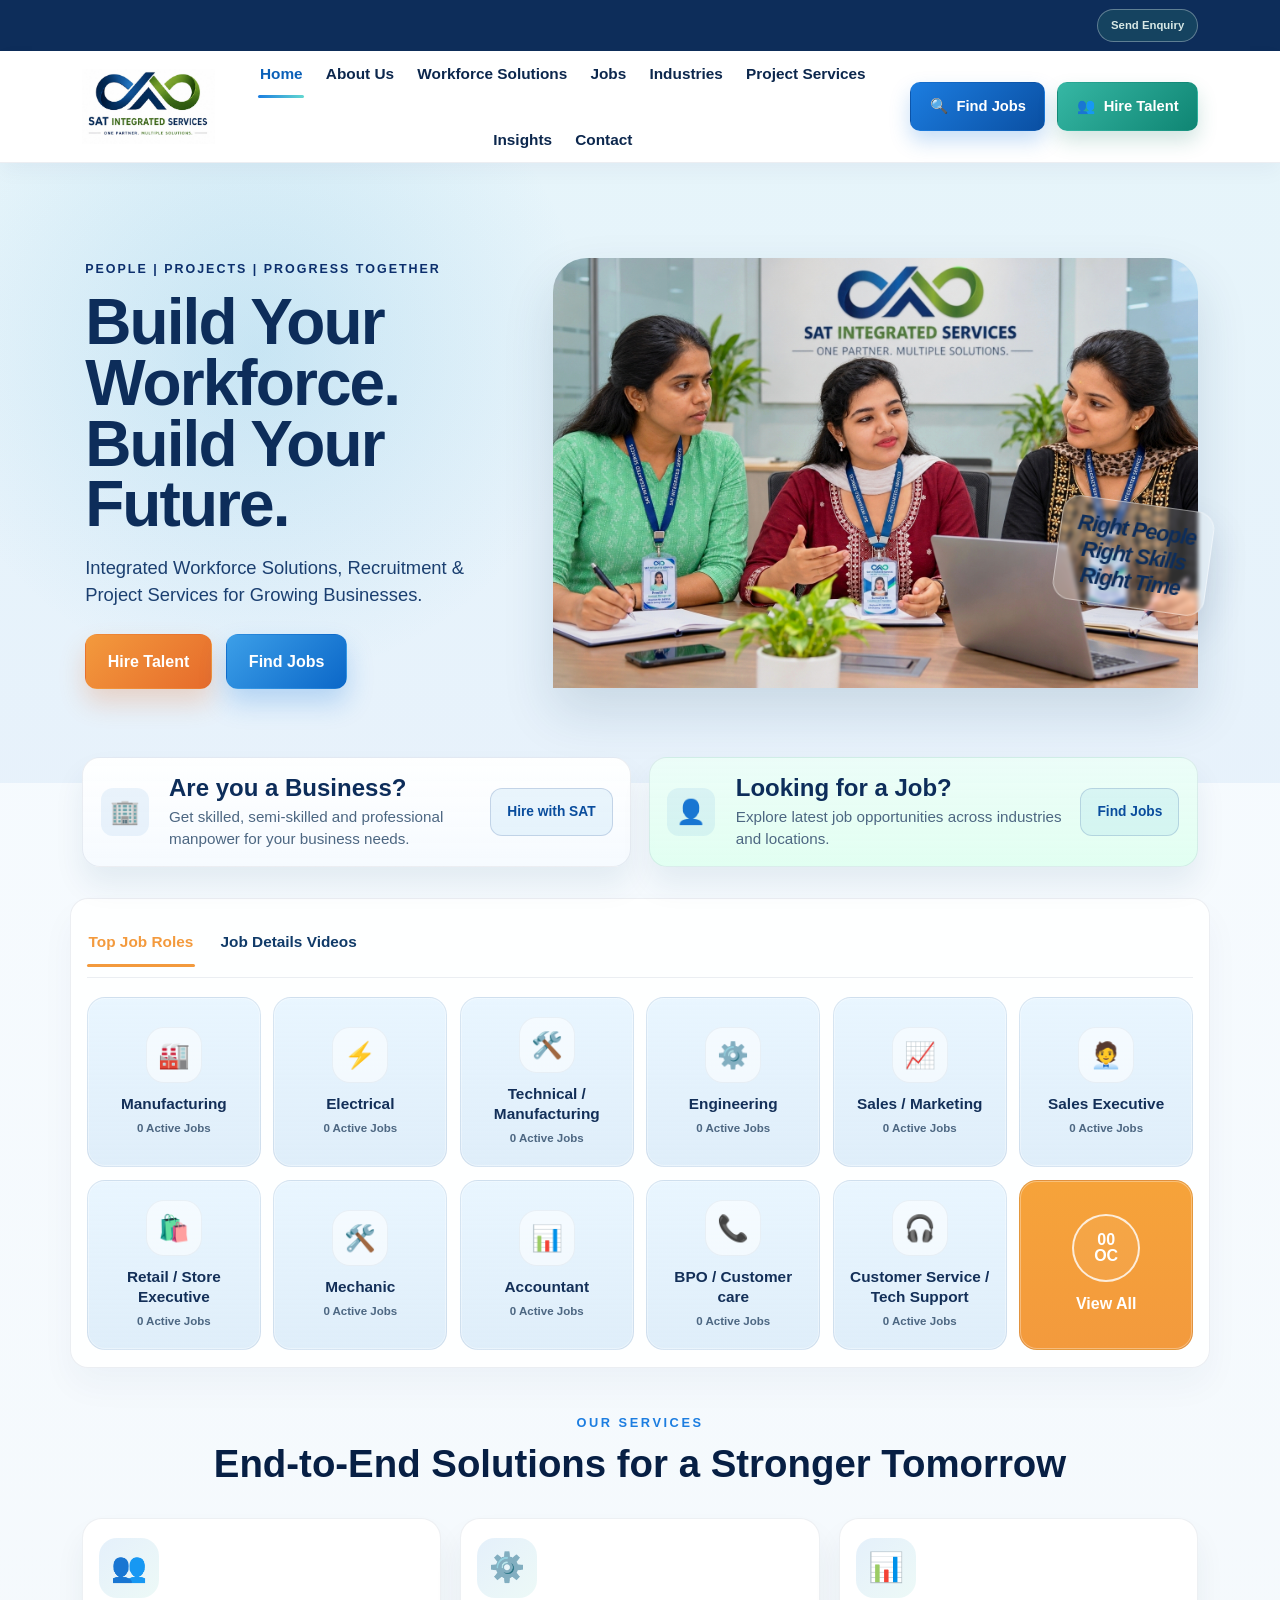
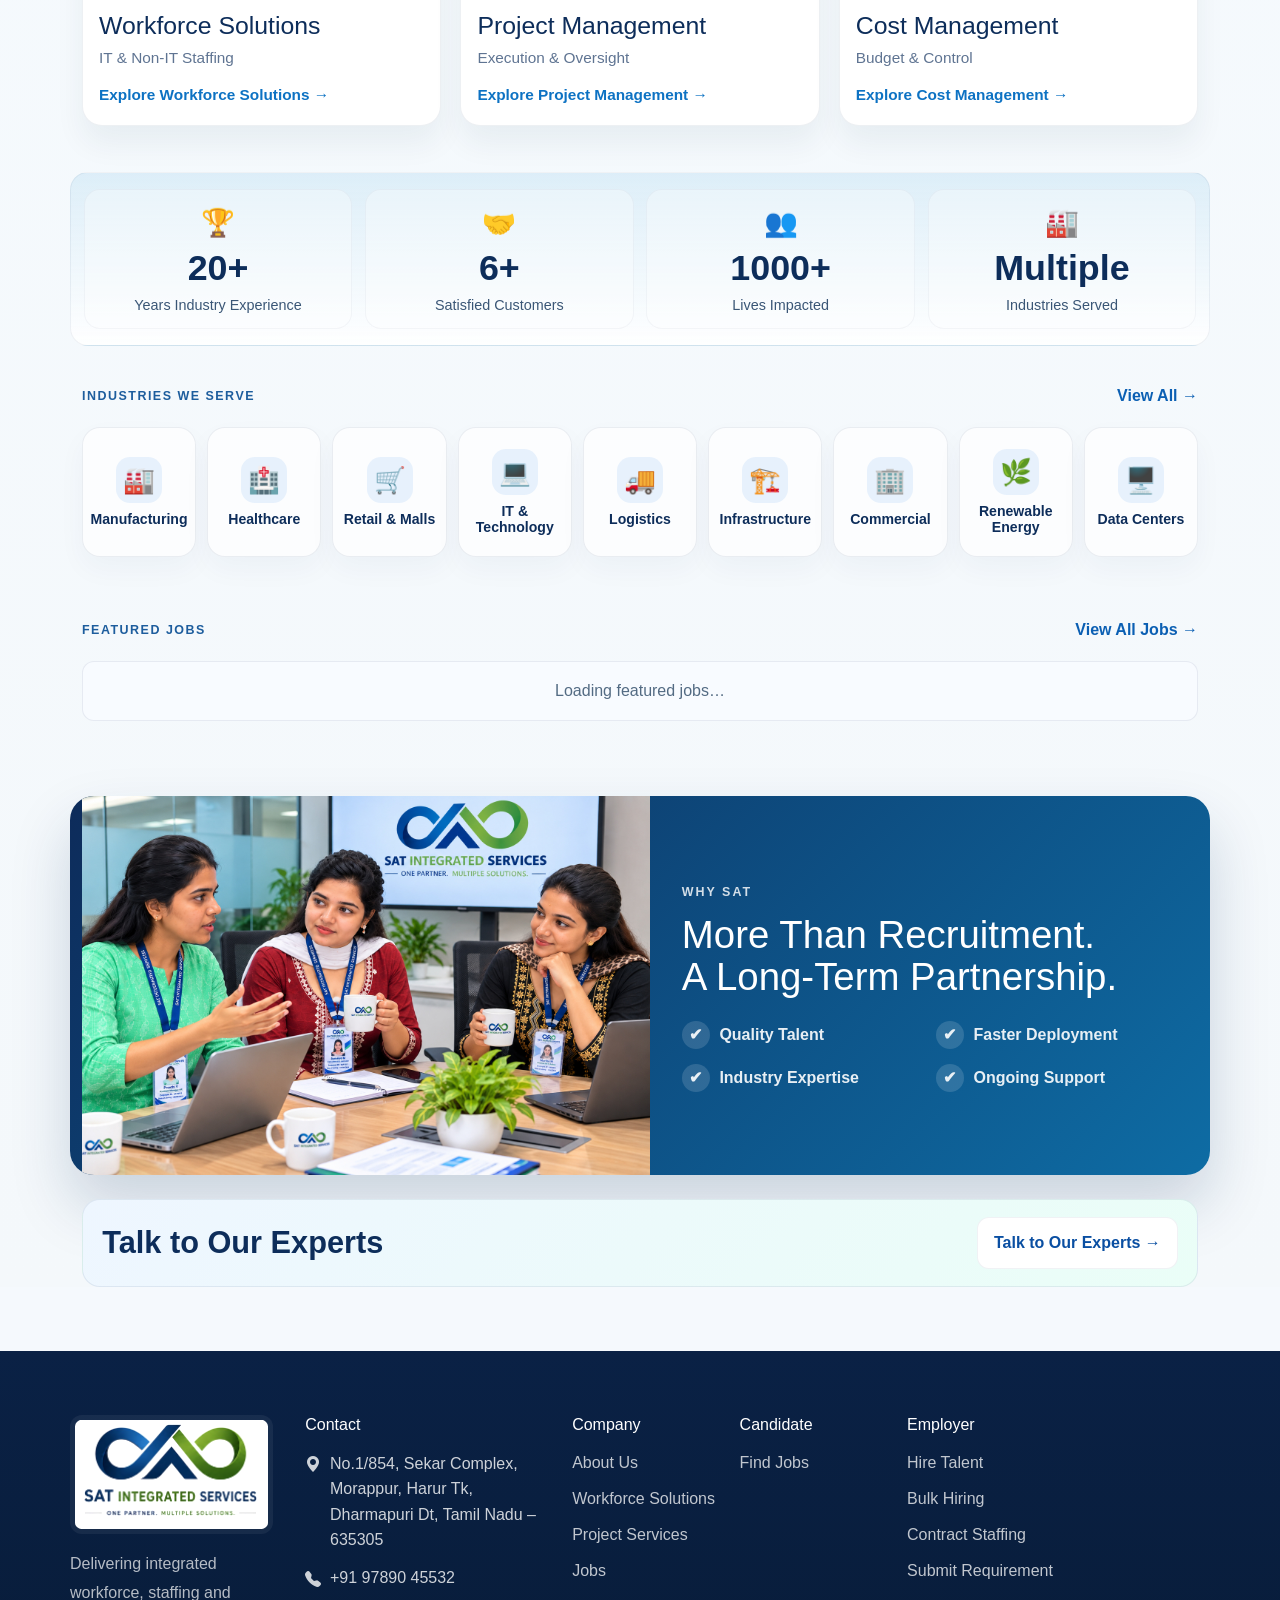
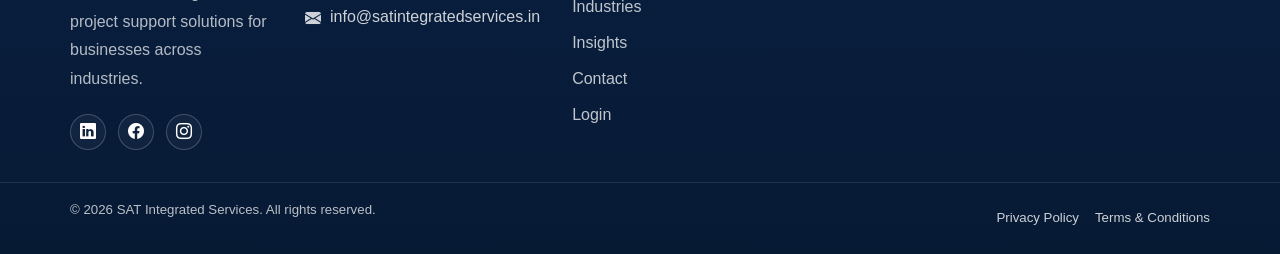
<file: index.html>
<!doctype html>
<html lang="en" data-beasties-container>
<head>
  <meta charset="utf-8">
  <title>SAT Integrated Services</title>
  <base href="/">
  <meta name="viewport" content="width=device-width, initial-scale=1">
  <meta name="description" content="SAT Integrated Services provides integrated workforce solutions, staffing, recruitment and project support services.">
  <link rel="icon" type="image/x-icon" href="/favicon.ico">
  <link rel="icon" type="image/png" sizes="16x16" href="/favicon-16x16.png">
  <link rel="icon" type="image/png" sizes="32x32" href="/favicon-32x32.png">
  <link rel="apple-touch-icon" sizes="180x180" href="/apple-touch-icon.png">
  <script>
    const manifest = document.createElement('link');
    manifest.rel = 'manifest';
    manifest.href = window.location.pathname.toLowerCase().startsWith('/satintegratedservices/')
      ? '/SATIntegratedServices/site.webmanifest'
      : '/site.webmanifest';
    document.head.appendChild(manifest);
  </script>
  <link rel="canonical" href="https://satintegratedservices.in/">
  <meta property="og:title" content="SAT Integrated Services">
  <meta property="og:description" content="SAT Integrated Services provides integrated workforce solutions, staffing, recruitment and project support services.">
  <meta property="og:url" content="https://satintegratedservices.in/">
  <meta property="og:image" content="https://satintegratedservices.in/assets/images/sat-logo.png">
  <meta property="og:type" content="website">
  <meta property="og:site_name" content="SAT Integrated Services">
  <meta property="og:locale" content="en_IN">
  <meta name="twitter:card" content="summary_large_image">
  <meta name="twitter:title" content="SAT Integrated Services">
  <meta name="twitter:description" content="SAT Integrated Services provides integrated workforce solutions, staffing, recruitment and project support services.">
  <meta name="twitter:image" content="https://satintegratedservices.in/assets/images/sat-logo.png">
  <meta name="twitter:url" content="https://satintegratedservices.in/">
  <script src="https://accounts.google.com/gsi/client" async defer></script>
  <script type="text/javascript">
  // Parse the redirect URL from the 404 page hack back into the Angular router
  (function(l) {
    if (l.search[1] === '_') {
      var decoded = {};
      l.search.slice(1).split('&').forEach(function(q) {
        var parts = q.split('=');
        decoded[parts[0]] = window.decodeURIComponent(parts[1].replace(/~and~/g, '&'));
      });
      if (decoded._p !== undefined) {
        window.history.replaceState(null, null,
          l.pathname.slice(0, -1) + (decoded._p ? '/' + decoded._p : '') +
          (decoded._q ? '?' + decoded._q : '') +
          l.hash
        );
      }
    }
  }(window.location));
</script>
<style>:root{--bs-blue:#0d6efd;--bs-indigo:#6610f2;--bs-purple:#6f42c1;--bs-pink:#d63384;--bs-red:#dc3545;--bs-orange:#fd7e14;--bs-yellow:#ffc107;--bs-green:#198754;--bs-teal:#20c997;--bs-cyan:#0dcaf0;--bs-black:#000;--bs-white:#fff;--bs-gray:#6c757d;--bs-gray-dark:#343a40;--bs-gray-100:#f8f9fa;--bs-gray-200:#e9ecef;--bs-gray-300:#dee2e6;--bs-gray-400:#ced4da;--bs-gray-500:#adb5bd;--bs-gray-600:#6c757d;--bs-gray-700:#495057;--bs-gray-800:#343a40;--bs-gray-900:#212529;--bs-primary:#0d6efd;--bs-secondary:#6c757d;--bs-success:#198754;--bs-info:#0dcaf0;--bs-warning:#ffc107;--bs-danger:#dc3545;--bs-light:#f8f9fa;--bs-dark:#212529;--bs-primary-rgb:13,110,253;--bs-secondary-rgb:108,117,125;--bs-success-rgb:25,135,84;--bs-info-rgb:13,202,240;--bs-warning-rgb:255,193,7;--bs-danger-rgb:220,53,69;--bs-light-rgb:248,249,250;--bs-dark-rgb:33,37,41;--bs-primary-text-emphasis:#052c65;--bs-secondary-text-emphasis:#2b2f32;--bs-success-text-emphasis:#0a3622;--bs-info-text-emphasis:#055160;--bs-warning-text-emphasis:#664d03;--bs-danger-text-emphasis:#58151c;--bs-light-text-emphasis:#495057;--bs-dark-text-emphasis:#495057;--bs-primary-bg-subtle:#cfe2ff;--bs-secondary-bg-subtle:#e2e3e5;--bs-success-bg-subtle:#d1e7dd;--bs-info-bg-subtle:#cff4fc;--bs-warning-bg-subtle:#fff3cd;--bs-danger-bg-subtle:#f8d7da;--bs-light-bg-subtle:#fcfcfd;--bs-dark-bg-subtle:#ced4da;--bs-primary-border-subtle:#9ec5fe;--bs-secondary-border-subtle:#c4c8cb;--bs-success-border-subtle:#a3cfbb;--bs-info-border-subtle:#9eeaf9;--bs-warning-border-subtle:#ffe69c;--bs-danger-border-subtle:#f1aeb5;--bs-light-border-subtle:#e9ecef;--bs-dark-border-subtle:#adb5bd;--bs-white-rgb:255,255,255;--bs-black-rgb:0,0,0;--bs-font-sans-serif:system-ui,-apple-system,"Segoe UI",Roboto,"Helvetica Neue","Noto Sans","Liberation Sans",Arial,sans-serif,"Apple Color Emoji","Segoe UI Emoji","Segoe UI Symbol","Noto Color Emoji";--bs-font-monospace:SFMono-Regular,Menlo,Monaco,Consolas,"Liberation Mono","Courier New",monospace;--bs-gradient:linear-gradient(180deg, rgba(255, 255, 255, .15), rgba(255, 255, 255, 0));--bs-body-font-family:var(--bs-font-sans-serif);--bs-body-font-size:1rem;--bs-body-font-weight:400;--bs-body-line-height:1.5;--bs-body-color:#212529;--bs-body-color-rgb:33,37,41;--bs-body-bg:#fff;--bs-body-bg-rgb:255,255,255;--bs-emphasis-color:#000;--bs-emphasis-color-rgb:0,0,0;--bs-secondary-color:rgba(33, 37, 41, .75);--bs-secondary-color-rgb:33,37,41;--bs-secondary-bg:#e9ecef;--bs-secondary-bg-rgb:233,236,239;--bs-tertiary-color:rgba(33, 37, 41, .5);--bs-tertiary-color-rgb:33,37,41;--bs-tertiary-bg:#f8f9fa;--bs-tertiary-bg-rgb:248,249,250;--bs-heading-color:inherit;--bs-link-color:#0d6efd;--bs-link-color-rgb:13,110,253;--bs-link-decoration:underline;--bs-link-hover-color:#0a58ca;--bs-link-hover-color-rgb:10,88,202;--bs-code-color:#d63384;--bs-highlight-color:#212529;--bs-highlight-bg:#fff3cd;--bs-border-width:1px;--bs-border-style:solid;--bs-border-color:#dee2e6;--bs-border-color-translucent:rgba(0, 0, 0, .175);--bs-border-radius:.375rem;--bs-border-radius-sm:.25rem;--bs-border-radius-lg:.5rem;--bs-border-radius-xl:1rem;--bs-border-radius-xxl:2rem;--bs-border-radius-2xl:var(--bs-border-radius-xxl);--bs-border-radius-pill:50rem;--bs-box-shadow:0 .5rem 1rem rgba(0, 0, 0, .15);--bs-box-shadow-sm:0 .125rem .25rem rgba(0, 0, 0, .075);--bs-box-shadow-lg:0 1rem 3rem rgba(0, 0, 0, .175);--bs-box-shadow-inset:inset 0 1px 2px rgba(0, 0, 0, .075);--bs-focus-ring-width:.25rem;--bs-focus-ring-opacity:.25;--bs-focus-ring-color:rgba(13, 110, 253, .25);--bs-form-valid-color:#198754;--bs-form-valid-border-color:#198754;--bs-form-invalid-color:#dc3545;--bs-form-invalid-border-color:#dc3545}*,:after,:before{box-sizing:border-box}@media(prefers-reduced-motion:no-preference){:root{scroll-behavior:smooth}}body{margin:0;font-family:var(--bs-body-font-family);font-size:var(--bs-body-font-size);font-weight:var(--bs-body-font-weight);line-height:var(--bs-body-line-height);color:var(--bs-body-color);text-align:var(--bs-body-text-align);background-color:var(--bs-body-bg);-webkit-text-size-adjust:100%;-webkit-tap-highlight-color:transparent}:root{--bs-breakpoint-xs:0;--bs-breakpoint-sm:576px;--bs-breakpoint-md:768px;--bs-breakpoint-lg:992px;--bs-breakpoint-xl:1200px;--bs-breakpoint-xxl:1400px}*{box-sizing:border-box}:root{scroll-behavior:auto}body{margin:0;font-family:Segoe UI,Tahoma,Geneva,Verdana,sans-serif;background:#f5f9fd;color:#0d2d5a}</style><link rel="stylesheet" href="styles-XS5SP7IG.css" media="print" data-beasties-media="all"><noscript><link rel="stylesheet" href="styles-XS5SP7IG.css"></noscript></head>
<body>
  <app-root></app-root>
<script src="main-WRD5MUMK.js" type="module"></script><script>document.querySelectorAll('link[data-beasties-media]').forEach(function(l){l.media=l.getAttribute('data-beasties-media');l.removeAttribute('data-beasties-media')})</script></body>
</html>
</file>
<file: styles-XS5SP7IG.css>
@charset "UTF-8";:root,[data-bs-theme=light]{--bs-blue:#0d6efd;--bs-indigo:#6610f2;--bs-purple:#6f42c1;--bs-pink:#d63384;--bs-red:#dc3545;--bs-orange:#fd7e14;--bs-yellow:#ffc107;--bs-green:#198754;--bs-teal:#20c997;--bs-cyan:#0dcaf0;--bs-black:#000;--bs-white:#fff;--bs-gray:#6c757d;--bs-gray-dark:#343a40;--bs-gray-100:#f8f9fa;--bs-gray-200:#e9ecef;--bs-gray-300:#dee2e6;--bs-gray-400:#ced4da;--bs-gray-500:#adb5bd;--bs-gray-600:#6c757d;--bs-gray-700:#495057;--bs-gray-800:#343a40;--bs-gray-900:#212529;--bs-primary:#0d6efd;--bs-secondary:#6c757d;--bs-success:#198754;--bs-info:#0dcaf0;--bs-warning:#ffc107;--bs-danger:#dc3545;--bs-light:#f8f9fa;--bs-dark:#212529;--bs-primary-rgb:13,110,253;--bs-secondary-rgb:108,117,125;--bs-success-rgb:25,135,84;--bs-info-rgb:13,202,240;--bs-warning-rgb:255,193,7;--bs-danger-rgb:220,53,69;--bs-light-rgb:248,249,250;--bs-dark-rgb:33,37,41;--bs-primary-text-emphasis:#052c65;--bs-secondary-text-emphasis:#2b2f32;--bs-success-text-emphasis:#0a3622;--bs-info-text-emphasis:#055160;--bs-warning-text-emphasis:#664d03;--bs-danger-text-emphasis:#58151c;--bs-light-text-emphasis:#495057;--bs-dark-text-emphasis:#495057;--bs-primary-bg-subtle:#cfe2ff;--bs-secondary-bg-subtle:#e2e3e5;--bs-success-bg-subtle:#d1e7dd;--bs-info-bg-subtle:#cff4fc;--bs-warning-bg-subtle:#fff3cd;--bs-danger-bg-subtle:#f8d7da;--bs-light-bg-subtle:#fcfcfd;--bs-dark-bg-subtle:#ced4da;--bs-primary-border-subtle:#9ec5fe;--bs-secondary-border-subtle:#c4c8cb;--bs-success-border-subtle:#a3cfbb;--bs-info-border-subtle:#9eeaf9;--bs-warning-border-subtle:#ffe69c;--bs-danger-border-subtle:#f1aeb5;--bs-light-border-subtle:#e9ecef;--bs-dark-border-subtle:#adb5bd;--bs-white-rgb:255,255,255;--bs-black-rgb:0,0,0;--bs-font-sans-serif:system-ui,-apple-system,"Segoe UI",Roboto,"Helvetica Neue","Noto Sans","Liberation Sans",Arial,sans-serif,"Apple Color Emoji","Segoe UI Emoji","Segoe UI Symbol","Noto Color Emoji";--bs-font-monospace:SFMono-Regular,Menlo,Monaco,Consolas,"Liberation Mono","Courier New",monospace;--bs-gradient:linear-gradient(180deg, rgba(255, 255, 255, .15), rgba(255, 255, 255, 0));--bs-body-font-family:var(--bs-font-sans-serif);--bs-body-font-size:1rem;--bs-body-font-weight:400;--bs-body-line-height:1.5;--bs-body-color:#212529;--bs-body-color-rgb:33,37,41;--bs-body-bg:#fff;--bs-body-bg-rgb:255,255,255;--bs-emphasis-color:#000;--bs-emphasis-color-rgb:0,0,0;--bs-secondary-color:rgba(33, 37, 41, .75);--bs-secondary-color-rgb:33,37,41;--bs-secondary-bg:#e9ecef;--bs-secondary-bg-rgb:233,236,239;--bs-tertiary-color:rgba(33, 37, 41, .5);--bs-tertiary-color-rgb:33,37,41;--bs-tertiary-bg:#f8f9fa;--bs-tertiary-bg-rgb:248,249,250;--bs-heading-color:inherit;--bs-link-color:#0d6efd;--bs-link-color-rgb:13,110,253;--bs-link-decoration:underline;--bs-link-hover-color:#0a58ca;--bs-link-hover-color-rgb:10,88,202;--bs-code-color:#d63384;--bs-highlight-color:#212529;--bs-highlight-bg:#fff3cd;--bs-border-width:1px;--bs-border-style:solid;--bs-border-color:#dee2e6;--bs-border-color-translucent:rgba(0, 0, 0, .175);--bs-border-radius:.375rem;--bs-border-radius-sm:.25rem;--bs-border-radius-lg:.5rem;--bs-border-radius-xl:1rem;--bs-border-radius-xxl:2rem;--bs-border-radius-2xl:var(--bs-border-radius-xxl);--bs-border-radius-pill:50rem;--bs-box-shadow:0 .5rem 1rem rgba(0, 0, 0, .15);--bs-box-shadow-sm:0 .125rem .25rem rgba(0, 0, 0, .075);--bs-box-shadow-lg:0 1rem 3rem rgba(0, 0, 0, .175);--bs-box-shadow-inset:inset 0 1px 2px rgba(0, 0, 0, .075);--bs-focus-ring-width:.25rem;--bs-focus-ring-opacity:.25;--bs-focus-ring-color:rgba(13, 110, 253, .25);--bs-form-valid-color:#198754;--bs-form-valid-border-color:#198754;--bs-form-invalid-color:#dc3545;--bs-form-invalid-border-color:#dc3545}[data-bs-theme=dark]{color-scheme:dark;--bs-body-color:#dee2e6;--bs-body-color-rgb:222,226,230;--bs-body-bg:#212529;--bs-body-bg-rgb:33,37,41;--bs-emphasis-color:#fff;--bs-emphasis-color-rgb:255,255,255;--bs-secondary-color:rgba(222, 226, 230, .75);--bs-secondary-color-rgb:222,226,230;--bs-secondary-bg:#343a40;--bs-secondary-bg-rgb:52,58,64;--bs-tertiary-color:rgba(222, 226, 230, .5);--bs-tertiary-color-rgb:222,226,230;--bs-tertiary-bg:#2b3035;--bs-tertiary-bg-rgb:43,48,53;--bs-primary-text-emphasis:#6ea8fe;--bs-secondary-text-emphasis:#a7acb1;--bs-success-text-emphasis:#75b798;--bs-info-text-emphasis:#6edff6;--bs-warning-text-emphasis:#ffda6a;--bs-danger-text-emphasis:#ea868f;--bs-light-text-emphasis:#f8f9fa;--bs-dark-text-emphasis:#dee2e6;--bs-primary-bg-subtle:#031633;--bs-secondary-bg-subtle:#161719;--bs-success-bg-subtle:#051b11;--bs-info-bg-subtle:#032830;--bs-warning-bg-subtle:#332701;--bs-danger-bg-subtle:#2c0b0e;--bs-light-bg-subtle:#343a40;--bs-dark-bg-subtle:#1a1d20;--bs-primary-border-subtle:#084298;--bs-secondary-border-subtle:#41464b;--bs-success-border-subtle:#0f5132;--bs-info-border-subtle:#087990;--bs-warning-border-subtle:#997404;--bs-danger-border-subtle:#842029;--bs-light-border-subtle:#495057;--bs-dark-border-subtle:#343a40;--bs-heading-color:inherit;--bs-link-color:#6ea8fe;--bs-link-hover-color:#8bb9fe;--bs-link-color-rgb:110,168,254;--bs-link-hover-color-rgb:139,185,254;--bs-code-color:#e685b5;--bs-highlight-color:#dee2e6;--bs-highlight-bg:#664d03;--bs-border-color:#495057;--bs-border-color-translucent:rgba(255, 255, 255, .15);--bs-form-valid-color:#75b798;--bs-form-valid-border-color:#75b798;--bs-form-invalid-color:#ea868f;--bs-form-invalid-border-color:#ea868f}*,:after,:before{box-sizing:border-box}@media(prefers-reduced-motion:no-preference){:root{scroll-behavior:smooth}}body{margin:0;font-family:var(--bs-body-font-family);font-size:var(--bs-body-font-size);font-weight:var(--bs-body-font-weight);line-height:var(--bs-body-line-height);color:var(--bs-body-color);text-align:var(--bs-body-text-align);background-color:var(--bs-body-bg);-webkit-text-size-adjust:100%;-webkit-tap-highlight-color:transparent}hr{margin:1rem 0;color:inherit;border:0;border-top:var(--bs-border-width) solid;opacity:.25}.h1,.h2,.h3,.h4,.h5,.h6,h1,h2,h3,h4,h5,h6{margin-top:0;margin-bottom:.5rem;font-weight:500;line-height:1.2;color:var(--bs-heading-color)}.h1,h1{font-size:calc(1.375rem + 1.5vw)}@media(min-width:1200px){.h1,h1{font-size:2.5rem}}.h2,h2{font-size:calc(1.325rem + .9vw)}@media(min-width:1200px){.h2,h2{font-size:2rem}}.h3,h3{font-size:calc(1.3rem + .6vw)}@media(min-width:1200px){.h3,h3{font-size:1.75rem}}.h4,h4{font-size:calc(1.275rem + .3vw)}@media(min-width:1200px){.h4,h4{font-size:1.5rem}}.h5,h5{font-size:1.25rem}.h6,h6{font-size:1rem}p{margin-top:0;margin-bottom:1rem}abbr[title]{-webkit-text-decoration:underline dotted;text-decoration:underline dotted;cursor:help;-webkit-text-decoration-skip-ink:none;text-decoration-skip-ink:none}address{margin-bottom:1rem;font-style:normal;line-height:inherit}ol,ul{padding-left:2rem}dl,ol,ul{margin-top:0;margin-bottom:1rem}ol ol,ol ul,ul ol,ul ul{margin-bottom:0}dt{font-weight:700}dd{margin-bottom:.5rem;margin-left:0}blockquote{margin:0 0 1rem}b,strong{font-weight:bolder}.small,small{font-size:.875em}.mark,mark{padding:.1875em;color:var(--bs-highlight-color);background-color:var(--bs-highlight-bg)}sub,sup{position:relative;font-size:.75em;line-height:0;vertical-align:baseline}sub{bottom:-.25em}sup{top:-.5em}a{color:rgba(var(--bs-link-color-rgb),var(--bs-link-opacity,1));text-decoration:underline}a:hover{--bs-link-color-rgb:var(--bs-link-hover-color-rgb)}a:not([href]):not([class]),a:not([href]):not([class]):hover{color:inherit;text-decoration:none}code,kbd,pre,samp{font-family:var(--bs-font-monospace);font-size:1em}pre{display:block;margin-top:0;margin-bottom:1rem;overflow:auto;font-size:.875em}pre code{font-size:inherit;color:inherit;word-break:normal}code{font-size:.875em;color:var(--bs-code-color);word-wrap:break-word}a>code{color:inherit}kbd{padding:.1875rem .375rem;font-size:.875em;color:var(--bs-body-bg);background-color:var(--bs-body-color);border-radius:.25rem}kbd kbd{padding:0;font-size:1em}figure{margin:0 0 1rem}img,svg{vertical-align:middle}table{caption-side:bottom;border-collapse:collapse}caption{padding-top:.5rem;padding-bottom:.5rem;color:var(--bs-secondary-color);text-align:left}th{text-align:inherit;text-align:-webkit-match-parent}tbody,td,tfoot,th,thead,tr{border-color:inherit;border-style:solid;border-width:0}label{display:inline-block}button{border-radius:0}button:focus:not(:focus-visible){outline:0}button,input,optgroup,select,textarea{margin:0;font-family:inherit;font-size:inherit;line-height:inherit}button,select{text-transform:none}[role=button]{cursor:pointer}select{word-wrap:normal}select:disabled{opacity:1}[list]:not([type=date]):not([type=datetime-local]):not([type=month]):not([type=week]):not([type=time])::-webkit-calendar-picker-indicator{display:none!important}[type=button],[type=reset],[type=submit],button{-webkit-appearance:button}[type=button]:not(:disabled),[type=reset]:not(:disabled),[type=submit]:not(:disabled),button:not(:disabled){cursor:pointer}::-moz-focus-inner{padding:0;border-style:none}textarea{resize:vertical}fieldset{min-width:0;padding:0;margin:0;border:0}legend{float:left;width:100%;padding:0;margin-bottom:.5rem;font-size:calc(1.275rem + .3vw);line-height:inherit}@media(min-width:1200px){legend{font-size:1.5rem}}legend+*{clear:left}::-webkit-datetime-edit-day-field,::-webkit-datetime-edit-fields-wrapper,::-webkit-datetime-edit-hour-field,::-webkit-datetime-edit-minute,::-webkit-datetime-edit-month-field,::-webkit-datetime-edit-text,::-webkit-datetime-edit-year-field{padding:0}::-webkit-inner-spin-button{height:auto}[type=search]{-webkit-appearance:textfield;outline-offset:-2px}::-webkit-search-decoration{-webkit-appearance:none}::-webkit-color-swatch-wrapper{padding:0}::-webkit-file-upload-button{font:inherit;-webkit-appearance:button}::file-selector-button{font:inherit;-webkit-appearance:button}output{display:inline-block}iframe{border:0}summary{display:list-item;cursor:pointer}progress{vertical-align:baseline}[hidden]{display:none!important}.lead{font-size:1.25rem;font-weight:300}.display-1{font-size:calc(1.625rem + 4.5vw);font-weight:300;line-height:1.2}@media(min-width:1200px){.display-1{font-size:5rem}}.display-2{font-size:calc(1.575rem + 3.9vw);font-weight:300;line-height:1.2}@media(min-width:1200px){.display-2{font-size:4.5rem}}.display-3{font-size:calc(1.525rem + 3.3vw);font-weight:300;line-height:1.2}@media(min-width:1200px){.display-3{font-size:4rem}}.display-4{font-size:calc(1.475rem + 2.7vw);font-weight:300;line-height:1.2}@media(min-width:1200px){.display-4{font-size:3.5rem}}.display-5{font-size:calc(1.425rem + 2.1vw);font-weight:300;line-height:1.2}@media(min-width:1200px){.display-5{font-size:3rem}}.display-6{font-size:calc(1.375rem + 1.5vw);font-weight:300;line-height:1.2}@media(min-width:1200px){.display-6{font-size:2.5rem}}.list-unstyled,.list-inline{padding-left:0;list-style:none}.list-inline-item{display:inline-block}.list-inline-item:not(:last-child){margin-right:.5rem}.initialism{font-size:.875em;text-transform:uppercase}.blockquote{margin-bottom:1rem;font-size:1.25rem}.blockquote>:last-child{margin-bottom:0}.blockquote-footer{margin-top:-1rem;margin-bottom:1rem;font-size:.875em;color:#6c757d}.blockquote-footer:before{content:"\2014\a0"}.img-fluid{max-width:100%;height:auto}.img-thumbnail{padding:.25rem;background-color:var(--bs-body-bg);border:var(--bs-border-width) solid var(--bs-border-color);border-radius:var(--bs-border-radius);max-width:100%;height:auto}.figure{display:inline-block}.figure-img{margin-bottom:.5rem;line-height:1}.figure-caption{font-size:.875em;color:var(--bs-secondary-color)}.container,.container-fluid,.container-lg,.container-md,.container-sm,.container-xl,.container-xxl{--bs-gutter-x:1.5rem;--bs-gutter-y:0;width:100%;padding-right:calc(var(--bs-gutter-x) * .5);padding-left:calc(var(--bs-gutter-x) * .5);margin-right:auto;margin-left:auto}@media(min-width:576px){.container,.container-sm{max-width:540px}}@media(min-width:768px){.container,.container-md,.container-sm{max-width:720px}}@media(min-width:992px){.container,.container-lg,.container-md,.container-sm{max-width:960px}}@media(min-width:1200px){.container,.container-lg,.container-md,.container-sm,.container-xl{max-width:1140px}}@media(min-width:1400px){.container,.container-lg,.container-md,.container-sm,.container-xl,.container-xxl{max-width:1320px}}:root{--bs-breakpoint-xs:0;--bs-breakpoint-sm:576px;--bs-breakpoint-md:768px;--bs-breakpoint-lg:992px;--bs-breakpoint-xl:1200px;--bs-breakpoint-xxl:1400px}.row{--bs-gutter-x:1.5rem;--bs-gutter-y:0;display:flex;flex-wrap:wrap;margin-top:calc(-1 * var(--bs-gutter-y));margin-right:calc(-.5 * var(--bs-gutter-x));margin-left:calc(-.5 * var(--bs-gutter-x))}.row>*{flex-shrink:0;width:100%;max-width:100%;padding-right:calc(var(--bs-gutter-x) * .5);padding-left:calc(var(--bs-gutter-x) * .5);margin-top:var(--bs-gutter-y)}.col{flex:1 0 0%}.row-cols-auto>*{flex:0 0 auto;width:auto}.row-cols-1>*{flex:0 0 auto;width:100%}.row-cols-2>*{flex:0 0 auto;width:50%}.row-cols-3>*{flex:0 0 auto;width:33.33333333%}.row-cols-4>*{flex:0 0 auto;width:25%}.row-cols-5>*{flex:0 0 auto;width:20%}.row-cols-6>*{flex:0 0 auto;width:16.66666667%}.col-auto{flex:0 0 auto;width:auto}.col-1{flex:0 0 auto;width:8.33333333%}.col-2{flex:0 0 auto;width:16.66666667%}.col-3{flex:0 0 auto;width:25%}.col-4{flex:0 0 auto;width:33.33333333%}.col-5{flex:0 0 auto;width:41.66666667%}.col-6{flex:0 0 auto;width:50%}.col-7{flex:0 0 auto;width:58.33333333%}.col-8{flex:0 0 auto;width:66.66666667%}.col-9{flex:0 0 auto;width:75%}.col-10{flex:0 0 auto;width:83.33333333%}.col-11{flex:0 0 auto;width:91.66666667%}.col-12{flex:0 0 auto;width:100%}.offset-1{margin-left:8.33333333%}.offset-2{margin-left:16.66666667%}.offset-3{margin-left:25%}.offset-4{margin-left:33.33333333%}.offset-5{margin-left:41.66666667%}.offset-6{margin-left:50%}.offset-7{margin-left:58.33333333%}.offset-8{margin-left:66.66666667%}.offset-9{margin-left:75%}.offset-10{margin-left:83.33333333%}.offset-11{margin-left:91.66666667%}.g-0,.gx-0{--bs-gutter-x:0}.g-0,.gy-0{--bs-gutter-y:0}.g-1,.gx-1{--bs-gutter-x:.25rem}.g-1,.gy-1{--bs-gutter-y:.25rem}.g-2,.gx-2{--bs-gutter-x:.5rem}.g-2,.gy-2{--bs-gutter-y:.5rem}.g-3,.gx-3{--bs-gutter-x:1rem}.g-3,.gy-3{--bs-gutter-y:1rem}.g-4,.gx-4{--bs-gutter-x:1.5rem}.g-4,.gy-4{--bs-gutter-y:1.5rem}.g-5,.gx-5{--bs-gutter-x:3rem}.g-5,.gy-5{--bs-gutter-y:3rem}@media(min-width:576px){.col-sm{flex:1 0 0%}.row-cols-sm-auto>*{flex:0 0 auto;width:auto}.row-cols-sm-1>*{flex:0 0 auto;width:100%}.row-cols-sm-2>*{flex:0 0 auto;width:50%}.row-cols-sm-3>*{flex:0 0 auto;width:33.33333333%}.row-cols-sm-4>*{flex:0 0 auto;width:25%}.row-cols-sm-5>*{flex:0 0 auto;width:20%}.row-cols-sm-6>*{flex:0 0 auto;width:16.66666667%}.col-sm-auto{flex:0 0 auto;width:auto}.col-sm-1{flex:0 0 auto;width:8.33333333%}.col-sm-2{flex:0 0 auto;width:16.66666667%}.col-sm-3{flex:0 0 auto;width:25%}.col-sm-4{flex:0 0 auto;width:33.33333333%}.col-sm-5{flex:0 0 auto;width:41.66666667%}.col-sm-6{flex:0 0 auto;width:50%}.col-sm-7{flex:0 0 auto;width:58.33333333%}.col-sm-8{flex:0 0 auto;width:66.66666667%}.col-sm-9{flex:0 0 auto;width:75%}.col-sm-10{flex:0 0 auto;width:83.33333333%}.col-sm-11{flex:0 0 auto;width:91.66666667%}.col-sm-12{flex:0 0 auto;width:100%}.offset-sm-0{margin-left:0}.offset-sm-1{margin-left:8.33333333%}.offset-sm-2{margin-left:16.66666667%}.offset-sm-3{margin-left:25%}.offset-sm-4{margin-left:33.33333333%}.offset-sm-5{margin-left:41.66666667%}.offset-sm-6{margin-left:50%}.offset-sm-7{margin-left:58.33333333%}.offset-sm-8{margin-left:66.66666667%}.offset-sm-9{margin-left:75%}.offset-sm-10{margin-left:83.33333333%}.offset-sm-11{margin-left:91.66666667%}.g-sm-0,.gx-sm-0{--bs-gutter-x:0}.g-sm-0,.gy-sm-0{--bs-gutter-y:0}.g-sm-1,.gx-sm-1{--bs-gutter-x:.25rem}.g-sm-1,.gy-sm-1{--bs-gutter-y:.25rem}.g-sm-2,.gx-sm-2{--bs-gutter-x:.5rem}.g-sm-2,.gy-sm-2{--bs-gutter-y:.5rem}.g-sm-3,.gx-sm-3{--bs-gutter-x:1rem}.g-sm-3,.gy-sm-3{--bs-gutter-y:1rem}.g-sm-4,.gx-sm-4{--bs-gutter-x:1.5rem}.g-sm-4,.gy-sm-4{--bs-gutter-y:1.5rem}.g-sm-5,.gx-sm-5{--bs-gutter-x:3rem}.g-sm-5,.gy-sm-5{--bs-gutter-y:3rem}}@media(min-width:768px){.col-md{flex:1 0 0%}.row-cols-md-auto>*{flex:0 0 auto;width:auto}.row-cols-md-1>*{flex:0 0 auto;width:100%}.row-cols-md-2>*{flex:0 0 auto;width:50%}.row-cols-md-3>*{flex:0 0 auto;width:33.33333333%}.row-cols-md-4>*{flex:0 0 auto;width:25%}.row-cols-md-5>*{flex:0 0 auto;width:20%}.row-cols-md-6>*{flex:0 0 auto;width:16.66666667%}.col-md-auto{flex:0 0 auto;width:auto}.col-md-1{flex:0 0 auto;width:8.33333333%}.col-md-2{flex:0 0 auto;width:16.66666667%}.col-md-3{flex:0 0 auto;width:25%}.col-md-4{flex:0 0 auto;width:33.33333333%}.col-md-5{flex:0 0 auto;width:41.66666667%}.col-md-6{flex:0 0 auto;width:50%}.col-md-7{flex:0 0 auto;width:58.33333333%}.col-md-8{flex:0 0 auto;width:66.66666667%}.col-md-9{flex:0 0 auto;width:75%}.col-md-10{flex:0 0 auto;width:83.33333333%}.col-md-11{flex:0 0 auto;width:91.66666667%}.col-md-12{flex:0 0 auto;width:100%}.offset-md-0{margin-left:0}.offset-md-1{margin-left:8.33333333%}.offset-md-2{margin-left:16.66666667%}.offset-md-3{margin-left:25%}.offset-md-4{margin-left:33.33333333%}.offset-md-5{margin-left:41.66666667%}.offset-md-6{margin-left:50%}.offset-md-7{margin-left:58.33333333%}.offset-md-8{margin-left:66.66666667%}.offset-md-9{margin-left:75%}.offset-md-10{margin-left:83.33333333%}.offset-md-11{margin-left:91.66666667%}.g-md-0,.gx-md-0{--bs-gutter-x:0}.g-md-0,.gy-md-0{--bs-gutter-y:0}.g-md-1,.gx-md-1{--bs-gutter-x:.25rem}.g-md-1,.gy-md-1{--bs-gutter-y:.25rem}.g-md-2,.gx-md-2{--bs-gutter-x:.5rem}.g-md-2,.gy-md-2{--bs-gutter-y:.5rem}.g-md-3,.gx-md-3{--bs-gutter-x:1rem}.g-md-3,.gy-md-3{--bs-gutter-y:1rem}.g-md-4,.gx-md-4{--bs-gutter-x:1.5rem}.g-md-4,.gy-md-4{--bs-gutter-y:1.5rem}.g-md-5,.gx-md-5{--bs-gutter-x:3rem}.g-md-5,.gy-md-5{--bs-gutter-y:3rem}}@media(min-width:992px){.col-lg{flex:1 0 0%}.row-cols-lg-auto>*{flex:0 0 auto;width:auto}.row-cols-lg-1>*{flex:0 0 auto;width:100%}.row-cols-lg-2>*{flex:0 0 auto;width:50%}.row-cols-lg-3>*{flex:0 0 auto;width:33.33333333%}.row-cols-lg-4>*{flex:0 0 auto;width:25%}.row-cols-lg-5>*{flex:0 0 auto;width:20%}.row-cols-lg-6>*{flex:0 0 auto;width:16.66666667%}.col-lg-auto{flex:0 0 auto;width:auto}.col-lg-1{flex:0 0 auto;width:8.33333333%}.col-lg-2{flex:0 0 auto;width:16.66666667%}.col-lg-3{flex:0 0 auto;width:25%}.col-lg-4{flex:0 0 auto;width:33.33333333%}.col-lg-5{flex:0 0 auto;width:41.66666667%}.col-lg-6{flex:0 0 auto;width:50%}.col-lg-7{flex:0 0 auto;width:58.33333333%}.col-lg-8{flex:0 0 auto;width:66.66666667%}.col-lg-9{flex:0 0 auto;width:75%}.col-lg-10{flex:0 0 auto;width:83.33333333%}.col-lg-11{flex:0 0 auto;width:91.66666667%}.col-lg-12{flex:0 0 auto;width:100%}.offset-lg-0{margin-left:0}.offset-lg-1{margin-left:8.33333333%}.offset-lg-2{margin-left:16.66666667%}.offset-lg-3{margin-left:25%}.offset-lg-4{margin-left:33.33333333%}.offset-lg-5{margin-left:41.66666667%}.offset-lg-6{margin-left:50%}.offset-lg-7{margin-left:58.33333333%}.offset-lg-8{margin-left:66.66666667%}.offset-lg-9{margin-left:75%}.offset-lg-10{margin-left:83.33333333%}.offset-lg-11{margin-left:91.66666667%}.g-lg-0,.gx-lg-0{--bs-gutter-x:0}.g-lg-0,.gy-lg-0{--bs-gutter-y:0}.g-lg-1,.gx-lg-1{--bs-gutter-x:.25rem}.g-lg-1,.gy-lg-1{--bs-gutter-y:.25rem}.g-lg-2,.gx-lg-2{--bs-gutter-x:.5rem}.g-lg-2,.gy-lg-2{--bs-gutter-y:.5rem}.g-lg-3,.gx-lg-3{--bs-gutter-x:1rem}.g-lg-3,.gy-lg-3{--bs-gutter-y:1rem}.g-lg-4,.gx-lg-4{--bs-gutter-x:1.5rem}.g-lg-4,.gy-lg-4{--bs-gutter-y:1.5rem}.g-lg-5,.gx-lg-5{--bs-gutter-x:3rem}.g-lg-5,.gy-lg-5{--bs-gutter-y:3rem}}@media(min-width:1200px){.col-xl{flex:1 0 0%}.row-cols-xl-auto>*{flex:0 0 auto;width:auto}.row-cols-xl-1>*{flex:0 0 auto;width:100%}.row-cols-xl-2>*{flex:0 0 auto;width:50%}.row-cols-xl-3>*{flex:0 0 auto;width:33.33333333%}.row-cols-xl-4>*{flex:0 0 auto;width:25%}.row-cols-xl-5>*{flex:0 0 auto;width:20%}.row-cols-xl-6>*{flex:0 0 auto;width:16.66666667%}.col-xl-auto{flex:0 0 auto;width:auto}.col-xl-1{flex:0 0 auto;width:8.33333333%}.col-xl-2{flex:0 0 auto;width:16.66666667%}.col-xl-3{flex:0 0 auto;width:25%}.col-xl-4{flex:0 0 auto;width:33.33333333%}.col-xl-5{flex:0 0 auto;width:41.66666667%}.col-xl-6{flex:0 0 auto;width:50%}.col-xl-7{flex:0 0 auto;width:58.33333333%}.col-xl-8{flex:0 0 auto;width:66.66666667%}.col-xl-9{flex:0 0 auto;width:75%}.col-xl-10{flex:0 0 auto;width:83.33333333%}.col-xl-11{flex:0 0 auto;width:91.66666667%}.col-xl-12{flex:0 0 auto;width:100%}.offset-xl-0{margin-left:0}.offset-xl-1{margin-left:8.33333333%}.offset-xl-2{margin-left:16.66666667%}.offset-xl-3{margin-left:25%}.offset-xl-4{margin-left:33.33333333%}.offset-xl-5{margin-left:41.66666667%}.offset-xl-6{margin-left:50%}.offset-xl-7{margin-left:58.33333333%}.offset-xl-8{margin-left:66.66666667%}.offset-xl-9{margin-left:75%}.offset-xl-10{margin-left:83.33333333%}.offset-xl-11{margin-left:91.66666667%}.g-xl-0,.gx-xl-0{--bs-gutter-x:0}.g-xl-0,.gy-xl-0{--bs-gutter-y:0}.g-xl-1,.gx-xl-1{--bs-gutter-x:.25rem}.g-xl-1,.gy-xl-1{--bs-gutter-y:.25rem}.g-xl-2,.gx-xl-2{--bs-gutter-x:.5rem}.g-xl-2,.gy-xl-2{--bs-gutter-y:.5rem}.g-xl-3,.gx-xl-3{--bs-gutter-x:1rem}.g-xl-3,.gy-xl-3{--bs-gutter-y:1rem}.g-xl-4,.gx-xl-4{--bs-gutter-x:1.5rem}.g-xl-4,.gy-xl-4{--bs-gutter-y:1.5rem}.g-xl-5,.gx-xl-5{--bs-gutter-x:3rem}.g-xl-5,.gy-xl-5{--bs-gutter-y:3rem}}@media(min-width:1400px){.col-xxl{flex:1 0 0%}.row-cols-xxl-auto>*{flex:0 0 auto;width:auto}.row-cols-xxl-1>*{flex:0 0 auto;width:100%}.row-cols-xxl-2>*{flex:0 0 auto;width:50%}.row-cols-xxl-3>*{flex:0 0 auto;width:33.33333333%}.row-cols-xxl-4>*{flex:0 0 auto;width:25%}.row-cols-xxl-5>*{flex:0 0 auto;width:20%}.row-cols-xxl-6>*{flex:0 0 auto;width:16.66666667%}.col-xxl-auto{flex:0 0 auto;width:auto}.col-xxl-1{flex:0 0 auto;width:8.33333333%}.col-xxl-2{flex:0 0 auto;width:16.66666667%}.col-xxl-3{flex:0 0 auto;width:25%}.col-xxl-4{flex:0 0 auto;width:33.33333333%}.col-xxl-5{flex:0 0 auto;width:41.66666667%}.col-xxl-6{flex:0 0 auto;width:50%}.col-xxl-7{flex:0 0 auto;width:58.33333333%}.col-xxl-8{flex:0 0 auto;width:66.66666667%}.col-xxl-9{flex:0 0 auto;width:75%}.col-xxl-10{flex:0 0 auto;width:83.33333333%}.col-xxl-11{flex:0 0 auto;width:91.66666667%}.col-xxl-12{flex:0 0 auto;width:100%}.offset-xxl-0{margin-left:0}.offset-xxl-1{margin-left:8.33333333%}.offset-xxl-2{margin-left:16.66666667%}.offset-xxl-3{margin-left:25%}.offset-xxl-4{margin-left:33.33333333%}.offset-xxl-5{margin-left:41.66666667%}.offset-xxl-6{margin-left:50%}.offset-xxl-7{margin-left:58.33333333%}.offset-xxl-8{margin-left:66.66666667%}.offset-xxl-9{margin-left:75%}.offset-xxl-10{margin-left:83.33333333%}.offset-xxl-11{margin-left:91.66666667%}.g-xxl-0,.gx-xxl-0{--bs-gutter-x:0}.g-xxl-0,.gy-xxl-0{--bs-gutter-y:0}.g-xxl-1,.gx-xxl-1{--bs-gutter-x:.25rem}.g-xxl-1,.gy-xxl-1{--bs-gutter-y:.25rem}.g-xxl-2,.gx-xxl-2{--bs-gutter-x:.5rem}.g-xxl-2,.gy-xxl-2{--bs-gutter-y:.5rem}.g-xxl-3,.gx-xxl-3{--bs-gutter-x:1rem}.g-xxl-3,.gy-xxl-3{--bs-gutter-y:1rem}.g-xxl-4,.gx-xxl-4{--bs-gutter-x:1.5rem}.g-xxl-4,.gy-xxl-4{--bs-gutter-y:1.5rem}.g-xxl-5,.gx-xxl-5{--bs-gutter-x:3rem}.g-xxl-5,.gy-xxl-5{--bs-gutter-y:3rem}}.table{--bs-table-color-type:initial;--bs-table-bg-type:initial;--bs-table-color-state:initial;--bs-table-bg-state:initial;--bs-table-color:var(--bs-emphasis-color);--bs-table-bg:var(--bs-body-bg);--bs-table-border-color:var(--bs-border-color);--bs-table-accent-bg:transparent;--bs-table-striped-color:var(--bs-emphasis-color);--bs-table-striped-bg:rgba(var(--bs-emphasis-color-rgb), .05);--bs-table-active-color:var(--bs-emphasis-color);--bs-table-active-bg:rgba(var(--bs-emphasis-color-rgb), .1);--bs-table-hover-color:var(--bs-emphasis-color);--bs-table-hover-bg:rgba(var(--bs-emphasis-color-rgb), .075);width:100%;margin-bottom:1rem;vertical-align:top;border-color:var(--bs-table-border-color)}.table>:not(caption)>*>*{padding:.5rem;color:var(--bs-table-color-state,var(--bs-table-color-type,var(--bs-table-color)));background-color:var(--bs-table-bg);border-bottom-width:var(--bs-border-width);box-shadow:inset 0 0 0 9999px var(--bs-table-bg-state,var(--bs-table-bg-type,var(--bs-table-accent-bg)))}.table>tbody{vertical-align:inherit}.table>thead{vertical-align:bottom}.table-group-divider{border-top:calc(var(--bs-border-width) * 2) solid currentcolor}.caption-top{caption-side:top}.table-sm>:not(caption)>*>*{padding:.25rem}.table-bordered>:not(caption)>*{border-width:var(--bs-border-width) 0}.table-bordered>:not(caption)>*>*{border-width:0 var(--bs-border-width)}.table-borderless>:not(caption)>*>*{border-bottom-width:0}.table-borderless>:not(:first-child){border-top-width:0}.table-striped>tbody>tr:nth-of-type(odd)>*{--bs-table-color-type:var(--bs-table-striped-color);--bs-table-bg-type:var(--bs-table-striped-bg)}.table-striped-columns>:not(caption)>tr>:nth-child(2n){--bs-table-color-type:var(--bs-table-striped-color);--bs-table-bg-type:var(--bs-table-striped-bg)}.table-active{--bs-table-color-state:var(--bs-table-active-color);--bs-table-bg-state:var(--bs-table-active-bg)}.table-hover>tbody>tr:hover>*{--bs-table-color-state:var(--bs-table-hover-color);--bs-table-bg-state:var(--bs-table-hover-bg)}.table-primary{--bs-table-color:#000;--bs-table-bg:#cfe2ff;--bs-table-border-color:#a6b5cc;--bs-table-striped-bg:#c5d7f2;--bs-table-striped-color:#000;--bs-table-active-bg:#bacbe6;--bs-table-active-color:#000;--bs-table-hover-bg:#bfd1ec;--bs-table-hover-color:#000;color:var(--bs-table-color);border-color:var(--bs-table-border-color)}.table-secondary{--bs-table-color:#000;--bs-table-bg:#e2e3e5;--bs-table-border-color:#b5b6b7;--bs-table-striped-bg:#d7d8da;--bs-table-striped-color:#000;--bs-table-active-bg:#cbccce;--bs-table-active-color:#000;--bs-table-hover-bg:#d1d2d4;--bs-table-hover-color:#000;color:var(--bs-table-color);border-color:var(--bs-table-border-color)}.table-success{--bs-table-color:#000;--bs-table-bg:#d1e7dd;--bs-table-border-color:#a7b9b1;--bs-table-striped-bg:#c7dbd2;--bs-table-striped-color:#000;--bs-table-active-bg:#bcd0c7;--bs-table-active-color:#000;--bs-table-hover-bg:#c1d6cc;--bs-table-hover-color:#000;color:var(--bs-table-color);border-color:var(--bs-table-border-color)}.table-info{--bs-table-color:#000;--bs-table-bg:#cff4fc;--bs-table-border-color:#a6c3ca;--bs-table-striped-bg:#c5e8ef;--bs-table-striped-color:#000;--bs-table-active-bg:#badce3;--bs-table-active-color:#000;--bs-table-hover-bg:#bfe2e9;--bs-table-hover-color:#000;color:var(--bs-table-color);border-color:var(--bs-table-border-color)}.table-warning{--bs-table-color:#000;--bs-table-bg:#fff3cd;--bs-table-border-color:#ccc2a4;--bs-table-striped-bg:#f2e7c3;--bs-table-striped-color:#000;--bs-table-active-bg:#e6dbb9;--bs-table-active-color:#000;--bs-table-hover-bg:#ece1be;--bs-table-hover-color:#000;color:var(--bs-table-color);border-color:var(--bs-table-border-color)}.table-danger{--bs-table-color:#000;--bs-table-bg:#f8d7da;--bs-table-border-color:#c6acae;--bs-table-striped-bg:#eccccf;--bs-table-striped-color:#000;--bs-table-active-bg:#dfc2c4;--bs-table-active-color:#000;--bs-table-hover-bg:#e5c7ca;--bs-table-hover-color:#000;color:var(--bs-table-color);border-color:var(--bs-table-border-color)}.table-light{--bs-table-color:#000;--bs-table-bg:#f8f9fa;--bs-table-border-color:#c6c7c8;--bs-table-striped-bg:#ecedee;--bs-table-striped-color:#000;--bs-table-active-bg:#dfe0e1;--bs-table-active-color:#000;--bs-table-hover-bg:#e5e6e7;--bs-table-hover-color:#000;color:var(--bs-table-color);border-color:var(--bs-table-border-color)}.table-dark{--bs-table-color:#fff;--bs-table-bg:#212529;--bs-table-border-color:#4d5154;--bs-table-striped-bg:#2c3034;--bs-table-striped-color:#fff;--bs-table-active-bg:#373b3e;--bs-table-active-color:#fff;--bs-table-hover-bg:#323539;--bs-table-hover-color:#fff;color:var(--bs-table-color);border-color:var(--bs-table-border-color)}.table-responsive{overflow-x:auto;-webkit-overflow-scrolling:touch}@media(max-width:575.98px){.table-responsive-sm{overflow-x:auto;-webkit-overflow-scrolling:touch}}@media(max-width:767.98px){.table-responsive-md{overflow-x:auto;-webkit-overflow-scrolling:touch}}@media(max-width:991.98px){.table-responsive-lg{overflow-x:auto;-webkit-overflow-scrolling:touch}}@media(max-width:1199.98px){.table-responsive-xl{overflow-x:auto;-webkit-overflow-scrolling:touch}}@media(max-width:1399.98px){.table-responsive-xxl{overflow-x:auto;-webkit-overflow-scrolling:touch}}.form-label{margin-bottom:.5rem}.col-form-label{padding-top:calc(.375rem + var(--bs-border-width));padding-bottom:calc(.375rem + var(--bs-border-width));margin-bottom:0;font-size:inherit;line-height:1.5}.col-form-label-lg{padding-top:calc(.5rem + var(--bs-border-width));padding-bottom:calc(.5rem + var(--bs-border-width));font-size:1.25rem}.col-form-label-sm{padding-top:calc(.25rem + var(--bs-border-width));padding-bottom:calc(.25rem + var(--bs-border-width));font-size:.875rem}.form-text{margin-top:.25rem;font-size:.875em;color:var(--bs-secondary-color)}.form-control{display:block;width:100%;padding:.375rem .75rem;font-size:1rem;font-weight:400;line-height:1.5;color:var(--bs-body-color);-webkit-appearance:none;-moz-appearance:none;appearance:none;background-color:var(--bs-body-bg);background-clip:padding-box;border:var(--bs-border-width) solid var(--bs-border-color);border-radius:var(--bs-border-radius);transition:border-color .15s ease-in-out,box-shadow .15s ease-in-out}@media(prefers-reduced-motion:reduce){.form-control{transition:none}}.form-control[type=file]{overflow:hidden}.form-control[type=file]:not(:disabled):not([readonly]){cursor:pointer}.form-control:focus{color:var(--bs-body-color);background-color:var(--bs-body-bg);border-color:#86b7fe;outline:0;box-shadow:0 0 0 .25rem #0d6efd40}.form-control::-webkit-date-and-time-value{min-width:85px;height:1.5em;margin:0}.form-control::-webkit-datetime-edit{display:block;padding:0}.form-control::-moz-placeholder{color:var(--bs-secondary-color);opacity:1}.form-control::placeholder{color:var(--bs-secondary-color);opacity:1}.form-control:disabled{background-color:var(--bs-secondary-bg);opacity:1}.form-control::-webkit-file-upload-button{padding:.375rem .75rem;margin:-.375rem -.75rem;-webkit-margin-end:.75rem;margin-inline-end:.75rem;color:var(--bs-body-color);background-color:var(--bs-tertiary-bg);pointer-events:none;border-color:inherit;border-style:solid;border-width:0;border-inline-end-width:var(--bs-border-width);border-radius:0;-webkit-transition:color .15s ease-in-out,background-color .15s ease-in-out,border-color .15s ease-in-out,box-shadow .15s ease-in-out;transition:color .15s ease-in-out,background-color .15s ease-in-out,border-color .15s ease-in-out,box-shadow .15s ease-in-out}.form-control::file-selector-button{padding:.375rem .75rem;margin:-.375rem -.75rem;-webkit-margin-end:.75rem;margin-inline-end:.75rem;color:var(--bs-body-color);background-color:var(--bs-tertiary-bg);pointer-events:none;border-color:inherit;border-style:solid;border-width:0;border-inline-end-width:var(--bs-border-width);border-radius:0;transition:color .15s ease-in-out,background-color .15s ease-in-out,border-color .15s ease-in-out,box-shadow .15s ease-in-out}@media(prefers-reduced-motion:reduce){.form-control::-webkit-file-upload-button{-webkit-transition:none;transition:none}.form-control::file-selector-button{transition:none}}.form-control:hover:not(:disabled):not([readonly])::-webkit-file-upload-button{background-color:var(--bs-secondary-bg)}.form-control:hover:not(:disabled):not([readonly])::file-selector-button{background-color:var(--bs-secondary-bg)}.form-control-plaintext{display:block;width:100%;padding:.375rem 0;margin-bottom:0;line-height:1.5;color:var(--bs-body-color);background-color:transparent;border:solid transparent;border-width:var(--bs-border-width) 0}.form-control-plaintext:focus{outline:0}.form-control-plaintext.form-control-lg,.form-control-plaintext.form-control-sm{padding-right:0;padding-left:0}.form-control-sm{min-height:calc(1.5em + .5rem + calc(var(--bs-border-width) * 2));padding:.25rem .5rem;font-size:.875rem;border-radius:var(--bs-border-radius-sm)}.form-control-sm::-webkit-file-upload-button{padding:.25rem .5rem;margin:-.25rem -.5rem;-webkit-margin-end:.5rem;margin-inline-end:.5rem}.form-control-sm::file-selector-button{padding:.25rem .5rem;margin:-.25rem -.5rem;-webkit-margin-end:.5rem;margin-inline-end:.5rem}.form-control-lg{min-height:calc(1.5em + 1rem + calc(var(--bs-border-width) * 2));padding:.5rem 1rem;font-size:1.25rem;border-radius:var(--bs-border-radius-lg)}.form-control-lg::-webkit-file-upload-button{padding:.5rem 1rem;margin:-.5rem -1rem;-webkit-margin-end:1rem;margin-inline-end:1rem}.form-control-lg::file-selector-button{padding:.5rem 1rem;margin:-.5rem -1rem;-webkit-margin-end:1rem;margin-inline-end:1rem}textarea.form-control{min-height:calc(1.5em + .75rem + calc(var(--bs-border-width) * 2))}textarea.form-control-sm{min-height:calc(1.5em + .5rem + calc(var(--bs-border-width) * 2))}textarea.form-control-lg{min-height:calc(1.5em + 1rem + calc(var(--bs-border-width) * 2))}.form-control-color{width:3rem;height:calc(1.5em + .75rem + calc(var(--bs-border-width) * 2));padding:.375rem}.form-control-color:not(:disabled):not([readonly]){cursor:pointer}.form-control-color::-moz-color-swatch{border:0!important;border-radius:var(--bs-border-radius)}.form-control-color::-webkit-color-swatch{border:0!important;border-radius:var(--bs-border-radius)}.form-control-color.form-control-sm{height:calc(1.5em + .5rem + calc(var(--bs-border-width) * 2))}.form-control-color.form-control-lg{height:calc(1.5em + 1rem + calc(var(--bs-border-width) * 2))}.form-select{--bs-form-select-bg-img:url("data:image/svg+xml,%3csvg xmlns='http://www.w3.org/2000/svg' viewBox='0 0 16 16'%3e%3cpath fill='none' stroke='%23343a40' stroke-linecap='round' stroke-linejoin='round' stroke-width='2' d='m2 5 6 6 6-6'/%3e%3c/svg%3e");display:block;width:100%;padding:.375rem 2.25rem .375rem .75rem;font-size:1rem;font-weight:400;line-height:1.5;color:var(--bs-body-color);-webkit-appearance:none;-moz-appearance:none;appearance:none;background-color:var(--bs-body-bg);background-image:var(--bs-form-select-bg-img),var(--bs-form-select-bg-icon,none);background-repeat:no-repeat;background-position:right .75rem center;background-size:16px 12px;border:var(--bs-border-width) solid var(--bs-border-color);border-radius:var(--bs-border-radius);transition:border-color .15s ease-in-out,box-shadow .15s ease-in-out}@media(prefers-reduced-motion:reduce){.form-select{transition:none}}.form-select:focus{border-color:#86b7fe;outline:0;box-shadow:0 0 0 .25rem #0d6efd40}.form-select[multiple],.form-select[size]:not([size="1"]){padding-right:.75rem;background-image:none}.form-select:disabled{background-color:var(--bs-secondary-bg)}.form-select:-moz-focusring{color:transparent;text-shadow:0 0 0 var(--bs-body-color)}.form-select-sm{padding-top:.25rem;padding-bottom:.25rem;padding-left:.5rem;font-size:.875rem;border-radius:var(--bs-border-radius-sm)}.form-select-lg{padding-top:.5rem;padding-bottom:.5rem;padding-left:1rem;font-size:1.25rem;border-radius:var(--bs-border-radius-lg)}[data-bs-theme=dark] .form-select{--bs-form-select-bg-img:url("data:image/svg+xml,%3csvg xmlns='http://www.w3.org/2000/svg' viewBox='0 0 16 16'%3e%3cpath fill='none' stroke='%23dee2e6' stroke-linecap='round' stroke-linejoin='round' stroke-width='2' d='m2 5 6 6 6-6'/%3e%3c/svg%3e")}.form-check{display:block;min-height:1.5rem;padding-left:1.5em;margin-bottom:.125rem}.form-check .form-check-input{float:left;margin-left:-1.5em}.form-check-reverse{padding-right:1.5em;padding-left:0;text-align:right}.form-check-reverse .form-check-input{float:right;margin-right:-1.5em;margin-left:0}.form-check-input{--bs-form-check-bg:var(--bs-body-bg);flex-shrink:0;width:1em;height:1em;margin-top:.25em;vertical-align:top;-webkit-appearance:none;-moz-appearance:none;appearance:none;background-color:var(--bs-form-check-bg);background-image:var(--bs-form-check-bg-image);background-repeat:no-repeat;background-position:center;background-size:contain;border:var(--bs-border-width) solid var(--bs-border-color);-webkit-print-color-adjust:exact;color-adjust:exact;print-color-adjust:exact}.form-check-input[type=checkbox]{border-radius:.25em}.form-check-input[type=radio]{border-radius:50%}.form-check-input:active{filter:brightness(90%)}.form-check-input:focus{border-color:#86b7fe;outline:0;box-shadow:0 0 0 .25rem #0d6efd40}.form-check-input:checked{background-color:#0d6efd;border-color:#0d6efd}.form-check-input:checked[type=checkbox]{--bs-form-check-bg-image:url("data:image/svg+xml,%3csvg xmlns='http://www.w3.org/2000/svg' viewBox='0 0 20 20'%3e%3cpath fill='none' stroke='%23fff' stroke-linecap='round' stroke-linejoin='round' stroke-width='3' d='m6 10 3 3 6-6'/%3e%3c/svg%3e")}.form-check-input:checked[type=radio]{--bs-form-check-bg-image:url("data:image/svg+xml,%3csvg xmlns='http://www.w3.org/2000/svg' viewBox='-4 -4 8 8'%3e%3ccircle r='2' fill='%23fff'/%3e%3c/svg%3e")}.form-check-input[type=checkbox]:indeterminate{background-color:#0d6efd;border-color:#0d6efd;--bs-form-check-bg-image:url("data:image/svg+xml,%3csvg xmlns='http://www.w3.org/2000/svg' viewBox='0 0 20 20'%3e%3cpath fill='none' stroke='%23fff' stroke-linecap='round' stroke-linejoin='round' stroke-width='3' d='M6 10h8'/%3e%3c/svg%3e")}.form-check-input:disabled{pointer-events:none;filter:none;opacity:.5}.form-check-input:disabled~.form-check-label,.form-check-input[disabled]~.form-check-label{cursor:default;opacity:.5}.form-switch{padding-left:2.5em}.form-switch .form-check-input{--bs-form-switch-bg:url("data:image/svg+xml,%3csvg xmlns='http://www.w3.org/2000/svg' viewBox='-4 -4 8 8'%3e%3ccircle r='3' fill='rgba%280, 0, 0, 0.25%29'/%3e%3c/svg%3e");width:2em;margin-left:-2.5em;background-image:var(--bs-form-switch-bg);background-position:left center;border-radius:2em;transition:background-position .15s ease-in-out}@media(prefers-reduced-motion:reduce){.form-switch .form-check-input{transition:none}}.form-switch .form-check-input:focus{--bs-form-switch-bg:url("data:image/svg+xml,%3csvg xmlns='http://www.w3.org/2000/svg' viewBox='-4 -4 8 8'%3e%3ccircle r='3' fill='%2386b7fe'/%3e%3c/svg%3e")}.form-switch .form-check-input:checked{background-position:right center;--bs-form-switch-bg:url("data:image/svg+xml,%3csvg xmlns='http://www.w3.org/2000/svg' viewBox='-4 -4 8 8'%3e%3ccircle r='3' fill='%23fff'/%3e%3c/svg%3e")}.form-switch.form-check-reverse{padding-right:2.5em;padding-left:0}.form-switch.form-check-reverse .form-check-input{margin-right:-2.5em;margin-left:0}.form-check-inline{display:inline-block;margin-right:1rem}.btn-check{position:absolute;clip:rect(0,0,0,0);pointer-events:none}.btn-check:disabled+.btn,.btn-check[disabled]+.btn{pointer-events:none;filter:none;opacity:.65}[data-bs-theme=dark] .form-switch .form-check-input:not(:checked):not(:focus){--bs-form-switch-bg:url("data:image/svg+xml,%3csvg xmlns='http://www.w3.org/2000/svg' viewBox='-4 -4 8 8'%3e%3ccircle r='3' fill='rgba%28255, 255, 255, 0.25%29'/%3e%3c/svg%3e")}.form-range{width:100%;height:1.5rem;padding:0;-webkit-appearance:none;-moz-appearance:none;appearance:none;background-color:transparent}.form-range:focus{outline:0}.form-range:focus::-webkit-slider-thumb{box-shadow:0 0 0 1px #fff,0 0 0 .25rem #0d6efd40}.form-range:focus::-moz-range-thumb{box-shadow:0 0 0 1px #fff,0 0 0 .25rem #0d6efd40}.form-range::-moz-focus-outer{border:0}.form-range::-webkit-slider-thumb{width:1rem;height:1rem;margin-top:-.25rem;-webkit-appearance:none;appearance:none;background-color:#0d6efd;border:0;border-radius:1rem;-webkit-transition:background-color .15s ease-in-out,border-color .15s ease-in-out,box-shadow .15s ease-in-out;transition:background-color .15s ease-in-out,border-color .15s ease-in-out,box-shadow .15s ease-in-out}@media(prefers-reduced-motion:reduce){.form-range::-webkit-slider-thumb{-webkit-transition:none;transition:none}}.form-range::-webkit-slider-thumb:active{background-color:#b6d4fe}.form-range::-webkit-slider-runnable-track{width:100%;height:.5rem;color:transparent;cursor:pointer;background-color:var(--bs-secondary-bg);border-color:transparent;border-radius:1rem}.form-range::-moz-range-thumb{width:1rem;height:1rem;-moz-appearance:none;appearance:none;background-color:#0d6efd;border:0;border-radius:1rem;-moz-transition:background-color .15s ease-in-out,border-color .15s ease-in-out,box-shadow .15s ease-in-out;transition:background-color .15s ease-in-out,border-color .15s ease-in-out,box-shadow .15s ease-in-out}@media(prefers-reduced-motion:reduce){.form-range::-moz-range-thumb{-moz-transition:none;transition:none}}.form-range::-moz-range-thumb:active{background-color:#b6d4fe}.form-range::-moz-range-track{width:100%;height:.5rem;color:transparent;cursor:pointer;background-color:var(--bs-secondary-bg);border-color:transparent;border-radius:1rem}.form-range:disabled{pointer-events:none}.form-range:disabled::-webkit-slider-thumb{background-color:var(--bs-secondary-color)}.form-range:disabled::-moz-range-thumb{background-color:var(--bs-secondary-color)}.form-floating{position:relative}.form-floating>.form-control,.form-floating>.form-control-plaintext,.form-floating>.form-select{height:calc(3.5rem + calc(var(--bs-border-width) * 2));min-height:calc(3.5rem + calc(var(--bs-border-width) * 2));line-height:1.25}.form-floating>label{position:absolute;top:0;left:0;z-index:2;height:100%;padding:1rem .75rem;overflow:hidden;text-align:start;text-overflow:ellipsis;white-space:nowrap;pointer-events:none;border:var(--bs-border-width) solid transparent;transform-origin:0 0;transition:opacity .1s ease-in-out,transform .1s ease-in-out}@media(prefers-reduced-motion:reduce){.form-floating>label{transition:none}}.form-floating>.form-control,.form-floating>.form-control-plaintext{padding:1rem .75rem}.form-floating>.form-control-plaintext::-moz-placeholder,.form-floating>.form-control::-moz-placeholder{color:transparent}.form-floating>.form-control-plaintext::placeholder,.form-floating>.form-control::placeholder{color:transparent}.form-floating>.form-control-plaintext:not(:-moz-placeholder-shown),.form-floating>.form-control:not(:-moz-placeholder-shown){padding-top:1.625rem;padding-bottom:.625rem}.form-floating>.form-control-plaintext:focus,.form-floating>.form-control-plaintext:not(:placeholder-shown),.form-floating>.form-control:focus,.form-floating>.form-control:not(:placeholder-shown){padding-top:1.625rem;padding-bottom:.625rem}.form-floating>.form-control-plaintext:-webkit-autofill,.form-floating>.form-control:-webkit-autofill{padding-top:1.625rem;padding-bottom:.625rem}.form-floating>.form-select{padding-top:1.625rem;padding-bottom:.625rem}.form-floating>.form-control:not(:-moz-placeholder-shown)~label{color:rgba(var(--bs-body-color-rgb),.65);transform:scale(.85) translateY(-.5rem) translate(.15rem)}.form-floating>.form-control-plaintext~label,.form-floating>.form-control:focus~label,.form-floating>.form-control:not(:placeholder-shown)~label,.form-floating>.form-select~label{color:rgba(var(--bs-body-color-rgb),.65);transform:scale(.85) translateY(-.5rem) translate(.15rem)}.form-floating>.form-control:not(:-moz-placeholder-shown)~label:after{position:absolute;inset:1rem .375rem;z-index:-1;height:1.5em;content:"";background-color:var(--bs-body-bg);border-radius:var(--bs-border-radius)}.form-floating>.form-control-plaintext~label:after,.form-floating>.form-control:focus~label:after,.form-floating>.form-control:not(:placeholder-shown)~label:after,.form-floating>.form-select~label:after{position:absolute;inset:1rem .375rem;z-index:-1;height:1.5em;content:"";background-color:var(--bs-body-bg);border-radius:var(--bs-border-radius)}.form-floating>.form-control:-webkit-autofill~label{color:rgba(var(--bs-body-color-rgb),.65);transform:scale(.85) translateY(-.5rem) translate(.15rem)}.form-floating>.form-control-plaintext~label{border-width:var(--bs-border-width) 0}.form-floating>.form-control:disabled~label,.form-floating>:disabled~label{color:#6c757d}.form-floating>.form-control:disabled~label:after,.form-floating>:disabled~label:after{background-color:var(--bs-secondary-bg)}.input-group{position:relative;display:flex;flex-wrap:wrap;align-items:stretch;width:100%}.input-group>.form-control,.input-group>.form-floating,.input-group>.form-select{position:relative;flex:1 1 auto;width:1%;min-width:0}.input-group>.form-control:focus,.input-group>.form-floating:focus-within,.input-group>.form-select:focus{z-index:5}.input-group .btn{position:relative;z-index:2}.input-group .btn:focus{z-index:5}.input-group-text{display:flex;align-items:center;padding:.375rem .75rem;font-size:1rem;font-weight:400;line-height:1.5;color:var(--bs-body-color);text-align:center;white-space:nowrap;background-color:var(--bs-tertiary-bg);border:var(--bs-border-width) solid var(--bs-border-color);border-radius:var(--bs-border-radius)}.input-group-lg>.btn,.input-group-lg>.form-control,.input-group-lg>.form-select,.input-group-lg>.input-group-text{padding:.5rem 1rem;font-size:1.25rem;border-radius:var(--bs-border-radius-lg)}.input-group-sm>.btn,.input-group-sm>.form-control,.input-group-sm>.form-select,.input-group-sm>.input-group-text{padding:.25rem .5rem;font-size:.875rem;border-radius:var(--bs-border-radius-sm)}.input-group-lg>.form-select,.input-group-sm>.form-select{padding-right:3rem}.input-group:not(.has-validation)>.dropdown-toggle:nth-last-child(n+3),.input-group:not(.has-validation)>.form-floating:not(:last-child)>.form-control,.input-group:not(.has-validation)>.form-floating:not(:last-child)>.form-select,.input-group:not(.has-validation)>:not(:last-child):not(.dropdown-toggle):not(.dropdown-menu):not(.form-floating){border-top-right-radius:0;border-bottom-right-radius:0}.input-group.has-validation>.dropdown-toggle:nth-last-child(n+4),.input-group.has-validation>.form-floating:nth-last-child(n+3)>.form-control,.input-group.has-validation>.form-floating:nth-last-child(n+3)>.form-select,.input-group.has-validation>:nth-last-child(n+3):not(.dropdown-toggle):not(.dropdown-menu):not(.form-floating){border-top-right-radius:0;border-bottom-right-radius:0}.input-group>:not(:first-child):not(.dropdown-menu):not(.valid-tooltip):not(.valid-feedback):not(.invalid-tooltip):not(.invalid-feedback){margin-left:calc(var(--bs-border-width) * -1);border-top-left-radius:0;border-bottom-left-radius:0}.input-group>.form-floating:not(:first-child)>.form-control,.input-group>.form-floating:not(:first-child)>.form-select{border-top-left-radius:0;border-bottom-left-radius:0}.valid-feedback{display:none;width:100%;margin-top:.25rem;font-size:.875em;color:var(--bs-form-valid-color)}.valid-tooltip{position:absolute;top:100%;z-index:5;display:none;max-width:100%;padding:.25rem .5rem;margin-top:.1rem;font-size:.875rem;color:#fff;background-color:var(--bs-success);border-radius:var(--bs-border-radius)}.is-valid~.valid-feedback,.is-valid~.valid-tooltip,.was-validated :valid~.valid-feedback,.was-validated :valid~.valid-tooltip{display:block}.form-control.is-valid,.was-validated .form-control:valid{border-color:var(--bs-form-valid-border-color);padding-right:calc(1.5em + .75rem);background-image:url("data:image/svg+xml,%3csvg xmlns='http://www.w3.org/2000/svg' viewBox='0 0 8 8'%3e%3cpath fill='%23198754' d='M2.3 6.73.6 4.53c-.4-1.04.46-1.4 1.1-.8l1.1 1.4 3.4-3.8c.6-.63 1.6-.27 1.2.7l-4 4.6c-.43.5-.8.4-1.1.1z'/%3e%3c/svg%3e");background-repeat:no-repeat;background-position:right calc(.375em + .1875rem) center;background-size:calc(.75em + .375rem) calc(.75em + .375rem)}.form-control.is-valid:focus,.was-validated .form-control:valid:focus{border-color:var(--bs-form-valid-border-color);box-shadow:0 0 0 .25rem rgba(var(--bs-success-rgb),.25)}.was-validated textarea.form-control:valid,textarea.form-control.is-valid{padding-right:calc(1.5em + .75rem);background-position:top calc(.375em + .1875rem) right calc(.375em + .1875rem)}.form-select.is-valid,.was-validated .form-select:valid{border-color:var(--bs-form-valid-border-color)}.form-select.is-valid:not([multiple]):not([size]),.form-select.is-valid:not([multiple])[size="1"],.was-validated .form-select:valid:not([multiple]):not([size]),.was-validated .form-select:valid:not([multiple])[size="1"]{--bs-form-select-bg-icon:url("data:image/svg+xml,%3csvg xmlns='http://www.w3.org/2000/svg' viewBox='0 0 8 8'%3e%3cpath fill='%23198754' d='M2.3 6.73.6 4.53c-.4-1.04.46-1.4 1.1-.8l1.1 1.4 3.4-3.8c.6-.63 1.6-.27 1.2.7l-4 4.6c-.43.5-.8.4-1.1.1z'/%3e%3c/svg%3e");padding-right:4.125rem;background-position:right .75rem center,center right 2.25rem;background-size:16px 12px,calc(.75em + .375rem) calc(.75em + .375rem)}.form-select.is-valid:focus,.was-validated .form-select:valid:focus{border-color:var(--bs-form-valid-border-color);box-shadow:0 0 0 .25rem rgba(var(--bs-success-rgb),.25)}.form-control-color.is-valid,.was-validated .form-control-color:valid{width:calc(3.75rem + 1.5em)}.form-check-input.is-valid,.was-validated .form-check-input:valid{border-color:var(--bs-form-valid-border-color)}.form-check-input.is-valid:checked,.was-validated .form-check-input:valid:checked{background-color:var(--bs-form-valid-color)}.form-check-input.is-valid:focus,.was-validated .form-check-input:valid:focus{box-shadow:0 0 0 .25rem rgba(var(--bs-success-rgb),.25)}.form-check-input.is-valid~.form-check-label,.was-validated .form-check-input:valid~.form-check-label{color:var(--bs-form-valid-color)}.form-check-inline .form-check-input~.valid-feedback{margin-left:.5em}.input-group>.form-control:not(:focus).is-valid,.input-group>.form-floating:not(:focus-within).is-valid,.input-group>.form-select:not(:focus).is-valid,.was-validated .input-group>.form-control:not(:focus):valid,.was-validated .input-group>.form-floating:not(:focus-within):valid,.was-validated .input-group>.form-select:not(:focus):valid{z-index:3}.invalid-feedback{display:none;width:100%;margin-top:.25rem;font-size:.875em;color:var(--bs-form-invalid-color)}.invalid-tooltip{position:absolute;top:100%;z-index:5;display:none;max-width:100%;padding:.25rem .5rem;margin-top:.1rem;font-size:.875rem;color:#fff;background-color:var(--bs-danger);border-radius:var(--bs-border-radius)}.is-invalid~.invalid-feedback,.is-invalid~.invalid-tooltip,.was-validated :invalid~.invalid-feedback,.was-validated :invalid~.invalid-tooltip{display:block}.form-control.is-invalid,.was-validated .form-control:invalid{border-color:var(--bs-form-invalid-border-color);padding-right:calc(1.5em + .75rem);background-image:url("data:image/svg+xml,%3csvg xmlns='http://www.w3.org/2000/svg' viewBox='0 0 12 12' width='12' height='12' fill='none' stroke='%23dc3545'%3e%3ccircle cx='6' cy='6' r='4.5'/%3e%3cpath stroke-linejoin='round' d='M5.8 3.6h.4L6 6.5z'/%3e%3ccircle cx='6' cy='8.2' r='.6' fill='%23dc3545' stroke='none'/%3e%3c/svg%3e");background-repeat:no-repeat;background-position:right calc(.375em + .1875rem) center;background-size:calc(.75em + .375rem) calc(.75em + .375rem)}.form-control.is-invalid:focus,.was-validated .form-control:invalid:focus{border-color:var(--bs-form-invalid-border-color);box-shadow:0 0 0 .25rem rgba(var(--bs-danger-rgb),.25)}.was-validated textarea.form-control:invalid,textarea.form-control.is-invalid{padding-right:calc(1.5em + .75rem);background-position:top calc(.375em + .1875rem) right calc(.375em + .1875rem)}.form-select.is-invalid,.was-validated .form-select:invalid{border-color:var(--bs-form-invalid-border-color)}.form-select.is-invalid:not([multiple]):not([size]),.form-select.is-invalid:not([multiple])[size="1"],.was-validated .form-select:invalid:not([multiple]):not([size]),.was-validated .form-select:invalid:not([multiple])[size="1"]{--bs-form-select-bg-icon:url("data:image/svg+xml,%3csvg xmlns='http://www.w3.org/2000/svg' viewBox='0 0 12 12' width='12' height='12' fill='none' stroke='%23dc3545'%3e%3ccircle cx='6' cy='6' r='4.5'/%3e%3cpath stroke-linejoin='round' d='M5.8 3.6h.4L6 6.5z'/%3e%3ccircle cx='6' cy='8.2' r='.6' fill='%23dc3545' stroke='none'/%3e%3c/svg%3e");padding-right:4.125rem;background-position:right .75rem center,center right 2.25rem;background-size:16px 12px,calc(.75em + .375rem) calc(.75em + .375rem)}.form-select.is-invalid:focus,.was-validated .form-select:invalid:focus{border-color:var(--bs-form-invalid-border-color);box-shadow:0 0 0 .25rem rgba(var(--bs-danger-rgb),.25)}.form-control-color.is-invalid,.was-validated .form-control-color:invalid{width:calc(3.75rem + 1.5em)}.form-check-input.is-invalid,.was-validated .form-check-input:invalid{border-color:var(--bs-form-invalid-border-color)}.form-check-input.is-invalid:checked,.was-validated .form-check-input:invalid:checked{background-color:var(--bs-form-invalid-color)}.form-check-input.is-invalid:focus,.was-validated .form-check-input:invalid:focus{box-shadow:0 0 0 .25rem rgba(var(--bs-danger-rgb),.25)}.form-check-input.is-invalid~.form-check-label,.was-validated .form-check-input:invalid~.form-check-label{color:var(--bs-form-invalid-color)}.form-check-inline .form-check-input~.invalid-feedback{margin-left:.5em}.input-group>.form-control:not(:focus).is-invalid,.input-group>.form-floating:not(:focus-within).is-invalid,.input-group>.form-select:not(:focus).is-invalid,.was-validated .input-group>.form-control:not(:focus):invalid,.was-validated .input-group>.form-floating:not(:focus-within):invalid,.was-validated .input-group>.form-select:not(:focus):invalid{z-index:4}.btn{--bs-btn-padding-x:.75rem;--bs-btn-padding-y:.375rem;--bs-btn-font-family: ;--bs-btn-font-size:1rem;--bs-btn-font-weight:400;--bs-btn-line-height:1.5;--bs-btn-color:var(--bs-body-color);--bs-btn-bg:transparent;--bs-btn-border-width:var(--bs-border-width);--bs-btn-border-color:transparent;--bs-btn-border-radius:var(--bs-border-radius);--bs-btn-hover-border-color:transparent;--bs-btn-box-shadow:inset 0 1px 0 rgba(255, 255, 255, .15),0 1px 1px rgba(0, 0, 0, .075);--bs-btn-disabled-opacity:.65;--bs-btn-focus-box-shadow:0 0 0 .25rem rgba(var(--bs-btn-focus-shadow-rgb), .5);display:inline-block;padding:var(--bs-btn-padding-y) var(--bs-btn-padding-x);font-family:var(--bs-btn-font-family);font-size:var(--bs-btn-font-size);font-weight:var(--bs-btn-font-weight);line-height:var(--bs-btn-line-height);color:var(--bs-btn-color);text-align:center;text-decoration:none;vertical-align:middle;cursor:pointer;-webkit-user-select:none;-moz-user-select:none;user-select:none;border:var(--bs-btn-border-width) solid var(--bs-btn-border-color);border-radius:var(--bs-btn-border-radius);background-color:var(--bs-btn-bg);transition:color .15s ease-in-out,background-color .15s ease-in-out,border-color .15s ease-in-out,box-shadow .15s ease-in-out}@media(prefers-reduced-motion:reduce){.btn{transition:none}}.btn:hover{color:var(--bs-btn-hover-color);background-color:var(--bs-btn-hover-bg);border-color:var(--bs-btn-hover-border-color)}.btn-check+.btn:hover{color:var(--bs-btn-color);background-color:var(--bs-btn-bg);border-color:var(--bs-btn-border-color)}.btn:focus-visible{color:var(--bs-btn-hover-color);background-color:var(--bs-btn-hover-bg);border-color:var(--bs-btn-hover-border-color);outline:0;box-shadow:var(--bs-btn-focus-box-shadow)}.btn-check:focus-visible+.btn{border-color:var(--bs-btn-hover-border-color);outline:0;box-shadow:var(--bs-btn-focus-box-shadow)}.btn-check:checked+.btn,.btn.active,.btn.show,.btn:first-child:active,:not(.btn-check)+.btn:active{color:var(--bs-btn-active-color);background-color:var(--bs-btn-active-bg);border-color:var(--bs-btn-active-border-color)}.btn-check:checked+.btn:focus-visible,.btn.active:focus-visible,.btn.show:focus-visible,.btn:first-child:active:focus-visible,:not(.btn-check)+.btn:active:focus-visible{box-shadow:var(--bs-btn-focus-box-shadow)}.btn-check:checked:focus-visible+.btn{box-shadow:var(--bs-btn-focus-box-shadow)}.btn.disabled,.btn:disabled,fieldset:disabled .btn{color:var(--bs-btn-disabled-color);pointer-events:none;background-color:var(--bs-btn-disabled-bg);border-color:var(--bs-btn-disabled-border-color);opacity:var(--bs-btn-disabled-opacity)}.btn-primary{--bs-btn-color:#fff;--bs-btn-bg:#0d6efd;--bs-btn-border-color:#0d6efd;--bs-btn-hover-color:#fff;--bs-btn-hover-bg:#0b5ed7;--bs-btn-hover-border-color:#0a58ca;--bs-btn-focus-shadow-rgb:49,132,253;--bs-btn-active-color:#fff;--bs-btn-active-bg:#0a58ca;--bs-btn-active-border-color:#0a53be;--bs-btn-active-shadow:inset 0 3px 5px rgba(0, 0, 0, .125);--bs-btn-disabled-color:#fff;--bs-btn-disabled-bg:#0d6efd;--bs-btn-disabled-border-color:#0d6efd}.btn-secondary{--bs-btn-color:#fff;--bs-btn-bg:#6c757d;--bs-btn-border-color:#6c757d;--bs-btn-hover-color:#fff;--bs-btn-hover-bg:#5c636a;--bs-btn-hover-border-color:#565e64;--bs-btn-focus-shadow-rgb:130,138,145;--bs-btn-active-color:#fff;--bs-btn-active-bg:#565e64;--bs-btn-active-border-color:#51585e;--bs-btn-active-shadow:inset 0 3px 5px rgba(0, 0, 0, .125);--bs-btn-disabled-color:#fff;--bs-btn-disabled-bg:#6c757d;--bs-btn-disabled-border-color:#6c757d}.btn-success{--bs-btn-color:#fff;--bs-btn-bg:#198754;--bs-btn-border-color:#198754;--bs-btn-hover-color:#fff;--bs-btn-hover-bg:#157347;--bs-btn-hover-border-color:#146c43;--bs-btn-focus-shadow-rgb:60,153,110;--bs-btn-active-color:#fff;--bs-btn-active-bg:#146c43;--bs-btn-active-border-color:#13653f;--bs-btn-active-shadow:inset 0 3px 5px rgba(0, 0, 0, .125);--bs-btn-disabled-color:#fff;--bs-btn-disabled-bg:#198754;--bs-btn-disabled-border-color:#198754}.btn-info{--bs-btn-color:#000;--bs-btn-bg:#0dcaf0;--bs-btn-border-color:#0dcaf0;--bs-btn-hover-color:#000;--bs-btn-hover-bg:#31d2f2;--bs-btn-hover-border-color:#25cff2;--bs-btn-focus-shadow-rgb:11,172,204;--bs-btn-active-color:#000;--bs-btn-active-bg:#3dd5f3;--bs-btn-active-border-color:#25cff2;--bs-btn-active-shadow:inset 0 3px 5px rgba(0, 0, 0, .125);--bs-btn-disabled-color:#000;--bs-btn-disabled-bg:#0dcaf0;--bs-btn-disabled-border-color:#0dcaf0}.btn-warning{--bs-btn-color:#000;--bs-btn-bg:#ffc107;--bs-btn-border-color:#ffc107;--bs-btn-hover-color:#000;--bs-btn-hover-bg:#ffca2c;--bs-btn-hover-border-color:#ffc720;--bs-btn-focus-shadow-rgb:217,164,6;--bs-btn-active-color:#000;--bs-btn-active-bg:#ffcd39;--bs-btn-active-border-color:#ffc720;--bs-btn-active-shadow:inset 0 3px 5px rgba(0, 0, 0, .125);--bs-btn-disabled-color:#000;--bs-btn-disabled-bg:#ffc107;--bs-btn-disabled-border-color:#ffc107}.btn-danger{--bs-btn-color:#fff;--bs-btn-bg:#dc3545;--bs-btn-border-color:#dc3545;--bs-btn-hover-color:#fff;--bs-btn-hover-bg:#bb2d3b;--bs-btn-hover-border-color:#b02a37;--bs-btn-focus-shadow-rgb:225,83,97;--bs-btn-active-color:#fff;--bs-btn-active-bg:#b02a37;--bs-btn-active-border-color:#a52834;--bs-btn-active-shadow:inset 0 3px 5px rgba(0, 0, 0, .125);--bs-btn-disabled-color:#fff;--bs-btn-disabled-bg:#dc3545;--bs-btn-disabled-border-color:#dc3545}.btn-light{--bs-btn-color:#000;--bs-btn-bg:#f8f9fa;--bs-btn-border-color:#f8f9fa;--bs-btn-hover-color:#000;--bs-btn-hover-bg:#d3d4d5;--bs-btn-hover-border-color:#c6c7c8;--bs-btn-focus-shadow-rgb:211,212,213;--bs-btn-active-color:#000;--bs-btn-active-bg:#c6c7c8;--bs-btn-active-border-color:#babbbc;--bs-btn-active-shadow:inset 0 3px 5px rgba(0, 0, 0, .125);--bs-btn-disabled-color:#000;--bs-btn-disabled-bg:#f8f9fa;--bs-btn-disabled-border-color:#f8f9fa}.btn-dark{--bs-btn-color:#fff;--bs-btn-bg:#212529;--bs-btn-border-color:#212529;--bs-btn-hover-color:#fff;--bs-btn-hover-bg:#424649;--bs-btn-hover-border-color:#373b3e;--bs-btn-focus-shadow-rgb:66,70,73;--bs-btn-active-color:#fff;--bs-btn-active-bg:#4d5154;--bs-btn-active-border-color:#373b3e;--bs-btn-active-shadow:inset 0 3px 5px rgba(0, 0, 0, .125);--bs-btn-disabled-color:#fff;--bs-btn-disabled-bg:#212529;--bs-btn-disabled-border-color:#212529}.btn-outline-primary{--bs-btn-color:#0d6efd;--bs-btn-border-color:#0d6efd;--bs-btn-hover-color:#fff;--bs-btn-hover-bg:#0d6efd;--bs-btn-hover-border-color:#0d6efd;--bs-btn-focus-shadow-rgb:13,110,253;--bs-btn-active-color:#fff;--bs-btn-active-bg:#0d6efd;--bs-btn-active-border-color:#0d6efd;--bs-btn-active-shadow:inset 0 3px 5px rgba(0, 0, 0, .125);--bs-btn-disabled-color:#0d6efd;--bs-btn-disabled-bg:transparent;--bs-btn-disabled-border-color:#0d6efd;--bs-gradient:none}.btn-outline-secondary{--bs-btn-color:#6c757d;--bs-btn-border-color:#6c757d;--bs-btn-hover-color:#fff;--bs-btn-hover-bg:#6c757d;--bs-btn-hover-border-color:#6c757d;--bs-btn-focus-shadow-rgb:108,117,125;--bs-btn-active-color:#fff;--bs-btn-active-bg:#6c757d;--bs-btn-active-border-color:#6c757d;--bs-btn-active-shadow:inset 0 3px 5px rgba(0, 0, 0, .125);--bs-btn-disabled-color:#6c757d;--bs-btn-disabled-bg:transparent;--bs-btn-disabled-border-color:#6c757d;--bs-gradient:none}.btn-outline-success{--bs-btn-color:#198754;--bs-btn-border-color:#198754;--bs-btn-hover-color:#fff;--bs-btn-hover-bg:#198754;--bs-btn-hover-border-color:#198754;--bs-btn-focus-shadow-rgb:25,135,84;--bs-btn-active-color:#fff;--bs-btn-active-bg:#198754;--bs-btn-active-border-color:#198754;--bs-btn-active-shadow:inset 0 3px 5px rgba(0, 0, 0, .125);--bs-btn-disabled-color:#198754;--bs-btn-disabled-bg:transparent;--bs-btn-disabled-border-color:#198754;--bs-gradient:none}.btn-outline-info{--bs-btn-color:#0dcaf0;--bs-btn-border-color:#0dcaf0;--bs-btn-hover-color:#000;--bs-btn-hover-bg:#0dcaf0;--bs-btn-hover-border-color:#0dcaf0;--bs-btn-focus-shadow-rgb:13,202,240;--bs-btn-active-color:#000;--bs-btn-active-bg:#0dcaf0;--bs-btn-active-border-color:#0dcaf0;--bs-btn-active-shadow:inset 0 3px 5px rgba(0, 0, 0, .125);--bs-btn-disabled-color:#0dcaf0;--bs-btn-disabled-bg:transparent;--bs-btn-disabled-border-color:#0dcaf0;--bs-gradient:none}.btn-outline-warning{--bs-btn-color:#ffc107;--bs-btn-border-color:#ffc107;--bs-btn-hover-color:#000;--bs-btn-hover-bg:#ffc107;--bs-btn-hover-border-color:#ffc107;--bs-btn-focus-shadow-rgb:255,193,7;--bs-btn-active-color:#000;--bs-btn-active-bg:#ffc107;--bs-btn-active-border-color:#ffc107;--bs-btn-active-shadow:inset 0 3px 5px rgba(0, 0, 0, .125);--bs-btn-disabled-color:#ffc107;--bs-btn-disabled-bg:transparent;--bs-btn-disabled-border-color:#ffc107;--bs-gradient:none}.btn-outline-danger{--bs-btn-color:#dc3545;--bs-btn-border-color:#dc3545;--bs-btn-hover-color:#fff;--bs-btn-hover-bg:#dc3545;--bs-btn-hover-border-color:#dc3545;--bs-btn-focus-shadow-rgb:220,53,69;--bs-btn-active-color:#fff;--bs-btn-active-bg:#dc3545;--bs-btn-active-border-color:#dc3545;--bs-btn-active-shadow:inset 0 3px 5px rgba(0, 0, 0, .125);--bs-btn-disabled-color:#dc3545;--bs-btn-disabled-bg:transparent;--bs-btn-disabled-border-color:#dc3545;--bs-gradient:none}.btn-outline-light{--bs-btn-color:#f8f9fa;--bs-btn-border-color:#f8f9fa;--bs-btn-hover-color:#000;--bs-btn-hover-bg:#f8f9fa;--bs-btn-hover-border-color:#f8f9fa;--bs-btn-focus-shadow-rgb:248,249,250;--bs-btn-active-color:#000;--bs-btn-active-bg:#f8f9fa;--bs-btn-active-border-color:#f8f9fa;--bs-btn-active-shadow:inset 0 3px 5px rgba(0, 0, 0, .125);--bs-btn-disabled-color:#f8f9fa;--bs-btn-disabled-bg:transparent;--bs-btn-disabled-border-color:#f8f9fa;--bs-gradient:none}.btn-outline-dark{--bs-btn-color:#212529;--bs-btn-border-color:#212529;--bs-btn-hover-color:#fff;--bs-btn-hover-bg:#212529;--bs-btn-hover-border-color:#212529;--bs-btn-focus-shadow-rgb:33,37,41;--bs-btn-active-color:#fff;--bs-btn-active-bg:#212529;--bs-btn-active-border-color:#212529;--bs-btn-active-shadow:inset 0 3px 5px rgba(0, 0, 0, .125);--bs-btn-disabled-color:#212529;--bs-btn-disabled-bg:transparent;--bs-btn-disabled-border-color:#212529;--bs-gradient:none}.btn-link{--bs-btn-font-weight:400;--bs-btn-color:var(--bs-link-color);--bs-btn-bg:transparent;--bs-btn-border-color:transparent;--bs-btn-hover-color:var(--bs-link-hover-color);--bs-btn-hover-border-color:transparent;--bs-btn-active-color:var(--bs-link-hover-color);--bs-btn-active-border-color:transparent;--bs-btn-disabled-color:#6c757d;--bs-btn-disabled-border-color:transparent;--bs-btn-box-shadow:0 0 0 #000;--bs-btn-focus-shadow-rgb:49,132,253;text-decoration:underline}.btn-link:focus-visible{color:var(--bs-btn-color)}.btn-link:hover{color:var(--bs-btn-hover-color)}.btn-group-lg>.btn,.btn-lg{--bs-btn-padding-y:.5rem;--bs-btn-padding-x:1rem;--bs-btn-font-size:1.25rem;--bs-btn-border-radius:var(--bs-border-radius-lg)}.btn-group-sm>.btn,.btn-sm{--bs-btn-padding-y:.25rem;--bs-btn-padding-x:.5rem;--bs-btn-font-size:.875rem;--bs-btn-border-radius:var(--bs-border-radius-sm)}.fade{transition:opacity .15s linear}@media(prefers-reduced-motion:reduce){.fade{transition:none}}.fade:not(.show){opacity:0}.collapse:not(.show){display:none}.collapsing{height:0;overflow:hidden;transition:height .35s ease}@media(prefers-reduced-motion:reduce){.collapsing{transition:none}}.collapsing.collapse-horizontal{width:0;height:auto;transition:width .35s ease}@media(prefers-reduced-motion:reduce){.collapsing.collapse-horizontal{transition:none}}.dropdown,.dropdown-center,.dropend,.dropstart,.dropup,.dropup-center{position:relative}.dropdown-toggle{white-space:nowrap}.dropdown-toggle:after{display:inline-block;margin-left:.255em;vertical-align:.255em;content:"";border-top:.3em solid;border-right:.3em solid transparent;border-bottom:0;border-left:.3em solid transparent}.dropdown-toggle:empty:after{margin-left:0}.dropdown-menu{--bs-dropdown-zindex:1000;--bs-dropdown-min-width:10rem;--bs-dropdown-padding-x:0;--bs-dropdown-padding-y:.5rem;--bs-dropdown-spacer:.125rem;--bs-dropdown-font-size:1rem;--bs-dropdown-color:var(--bs-body-color);--bs-dropdown-bg:var(--bs-body-bg);--bs-dropdown-border-color:var(--bs-border-color-translucent);--bs-dropdown-border-radius:var(--bs-border-radius);--bs-dropdown-border-width:var(--bs-border-width);--bs-dropdown-inner-border-radius:calc(var(--bs-border-radius) - var(--bs-border-width));--bs-dropdown-divider-bg:var(--bs-border-color-translucent);--bs-dropdown-divider-margin-y:.5rem;--bs-dropdown-box-shadow:var(--bs-box-shadow);--bs-dropdown-link-color:var(--bs-body-color);--bs-dropdown-link-hover-color:var(--bs-body-color);--bs-dropdown-link-hover-bg:var(--bs-tertiary-bg);--bs-dropdown-link-active-color:#fff;--bs-dropdown-link-active-bg:#0d6efd;--bs-dropdown-link-disabled-color:var(--bs-tertiary-color);--bs-dropdown-item-padding-x:1rem;--bs-dropdown-item-padding-y:.25rem;--bs-dropdown-header-color:#6c757d;--bs-dropdown-header-padding-x:1rem;--bs-dropdown-header-padding-y:.5rem;position:absolute;z-index:var(--bs-dropdown-zindex);display:none;min-width:var(--bs-dropdown-min-width);padding:var(--bs-dropdown-padding-y) var(--bs-dropdown-padding-x);margin:0;font-size:var(--bs-dropdown-font-size);color:var(--bs-dropdown-color);text-align:left;list-style:none;background-color:var(--bs-dropdown-bg);background-clip:padding-box;border:var(--bs-dropdown-border-width) solid var(--bs-dropdown-border-color);border-radius:var(--bs-dropdown-border-radius)}.dropdown-menu[data-bs-popper]{top:100%;left:0;margin-top:var(--bs-dropdown-spacer)}.dropdown-menu-start{--bs-position:start}.dropdown-menu-start[data-bs-popper]{right:auto;left:0}.dropdown-menu-end{--bs-position:end}.dropdown-menu-end[data-bs-popper]{right:0;left:auto}@media(min-width:576px){.dropdown-menu-sm-start{--bs-position:start}.dropdown-menu-sm-start[data-bs-popper]{right:auto;left:0}.dropdown-menu-sm-end{--bs-position:end}.dropdown-menu-sm-end[data-bs-popper]{right:0;left:auto}}@media(min-width:768px){.dropdown-menu-md-start{--bs-position:start}.dropdown-menu-md-start[data-bs-popper]{right:auto;left:0}.dropdown-menu-md-end{--bs-position:end}.dropdown-menu-md-end[data-bs-popper]{right:0;left:auto}}@media(min-width:992px){.dropdown-menu-lg-start{--bs-position:start}.dropdown-menu-lg-start[data-bs-popper]{right:auto;left:0}.dropdown-menu-lg-end{--bs-position:end}.dropdown-menu-lg-end[data-bs-popper]{right:0;left:auto}}@media(min-width:1200px){.dropdown-menu-xl-start{--bs-position:start}.dropdown-menu-xl-start[data-bs-popper]{right:auto;left:0}.dropdown-menu-xl-end{--bs-position:end}.dropdown-menu-xl-end[data-bs-popper]{right:0;left:auto}}@media(min-width:1400px){.dropdown-menu-xxl-start{--bs-position:start}.dropdown-menu-xxl-start[data-bs-popper]{right:auto;left:0}.dropdown-menu-xxl-end{--bs-position:end}.dropdown-menu-xxl-end[data-bs-popper]{right:0;left:auto}}.dropup .dropdown-menu[data-bs-popper]{top:auto;bottom:100%;margin-top:0;margin-bottom:var(--bs-dropdown-spacer)}.dropup .dropdown-toggle:after{display:inline-block;margin-left:.255em;vertical-align:.255em;content:"";border-top:0;border-right:.3em solid transparent;border-bottom:.3em solid;border-left:.3em solid transparent}.dropup .dropdown-toggle:empty:after{margin-left:0}.dropend .dropdown-menu[data-bs-popper]{top:0;right:auto;left:100%;margin-top:0;margin-left:var(--bs-dropdown-spacer)}.dropend .dropdown-toggle:after{display:inline-block;margin-left:.255em;vertical-align:.255em;content:"";border-top:.3em solid transparent;border-right:0;border-bottom:.3em solid transparent;border-left:.3em solid}.dropend .dropdown-toggle:empty:after{margin-left:0}.dropend .dropdown-toggle:after{vertical-align:0}.dropstart .dropdown-menu[data-bs-popper]{top:0;right:100%;left:auto;margin-top:0;margin-right:var(--bs-dropdown-spacer)}.dropstart .dropdown-toggle:after{display:inline-block;margin-left:.255em;vertical-align:.255em;content:""}.dropstart .dropdown-toggle:after{display:none}.dropstart .dropdown-toggle:before{display:inline-block;margin-right:.255em;vertical-align:.255em;content:"";border-top:.3em solid transparent;border-right:.3em solid;border-bottom:.3em solid transparent}.dropstart .dropdown-toggle:empty:after{margin-left:0}.dropstart .dropdown-toggle:before{vertical-align:0}.dropdown-divider{height:0;margin:var(--bs-dropdown-divider-margin-y) 0;overflow:hidden;border-top:1px solid var(--bs-dropdown-divider-bg);opacity:1}.dropdown-item{display:block;width:100%;padding:var(--bs-dropdown-item-padding-y) var(--bs-dropdown-item-padding-x);clear:both;font-weight:400;color:var(--bs-dropdown-link-color);text-align:inherit;text-decoration:none;white-space:nowrap;background-color:transparent;border:0;border-radius:var(--bs-dropdown-item-border-radius,0)}.dropdown-item:focus,.dropdown-item:hover{color:var(--bs-dropdown-link-hover-color);background-color:var(--bs-dropdown-link-hover-bg)}.dropdown-item.active,.dropdown-item:active{color:var(--bs-dropdown-link-active-color);text-decoration:none;background-color:var(--bs-dropdown-link-active-bg)}.dropdown-item.disabled,.dropdown-item:disabled{color:var(--bs-dropdown-link-disabled-color);pointer-events:none;background-color:transparent}.dropdown-menu.show{display:block}.dropdown-header{display:block;padding:var(--bs-dropdown-header-padding-y) var(--bs-dropdown-header-padding-x);margin-bottom:0;font-size:.875rem;color:var(--bs-dropdown-header-color);white-space:nowrap}.dropdown-item-text{display:block;padding:var(--bs-dropdown-item-padding-y) var(--bs-dropdown-item-padding-x);color:var(--bs-dropdown-link-color)}.dropdown-menu-dark{--bs-dropdown-color:#dee2e6;--bs-dropdown-bg:#343a40;--bs-dropdown-border-color:var(--bs-border-color-translucent);--bs-dropdown-box-shadow: ;--bs-dropdown-link-color:#dee2e6;--bs-dropdown-link-hover-color:#fff;--bs-dropdown-divider-bg:var(--bs-border-color-translucent);--bs-dropdown-link-hover-bg:rgba(255, 255, 255, .15);--bs-dropdown-link-active-color:#fff;--bs-dropdown-link-active-bg:#0d6efd;--bs-dropdown-link-disabled-color:#adb5bd;--bs-dropdown-header-color:#adb5bd}.btn-group,.btn-group-vertical{position:relative;display:inline-flex;vertical-align:middle}.btn-group-vertical>.btn,.btn-group>.btn{position:relative;flex:1 1 auto}.btn-group-vertical>.btn-check:checked+.btn,.btn-group-vertical>.btn-check:focus+.btn,.btn-group-vertical>.btn.active,.btn-group-vertical>.btn:active,.btn-group-vertical>.btn:focus,.btn-group-vertical>.btn:hover,.btn-group>.btn-check:checked+.btn,.btn-group>.btn-check:focus+.btn,.btn-group>.btn.active,.btn-group>.btn:active,.btn-group>.btn:focus,.btn-group>.btn:hover{z-index:1}.btn-toolbar{display:flex;flex-wrap:wrap;justify-content:flex-start}.btn-toolbar .input-group{width:auto}.btn-group{border-radius:var(--bs-border-radius)}.btn-group>.btn-group:not(:first-child),.btn-group>:not(.btn-check:first-child)+.btn{margin-left:calc(var(--bs-border-width) * -1)}.btn-group>.btn-group:not(:last-child)>.btn,.btn-group>.btn.dropdown-toggle-split:first-child,.btn-group>.btn:not(:last-child):not(.dropdown-toggle){border-top-right-radius:0;border-bottom-right-radius:0}.btn-group>.btn-group:not(:first-child)>.btn,.btn-group>.btn:nth-child(n+3),.btn-group>:not(.btn-check)+.btn{border-top-left-radius:0;border-bottom-left-radius:0}.dropdown-toggle-split{padding-right:.5625rem;padding-left:.5625rem}.dropdown-toggle-split:after,.dropend .dropdown-toggle-split:after,.dropup .dropdown-toggle-split:after{margin-left:0}.dropstart .dropdown-toggle-split:before{margin-right:0}.btn-group-sm>.btn+.dropdown-toggle-split,.btn-sm+.dropdown-toggle-split{padding-right:.375rem;padding-left:.375rem}.btn-group-lg>.btn+.dropdown-toggle-split,.btn-lg+.dropdown-toggle-split{padding-right:.75rem;padding-left:.75rem}.btn-group-vertical{flex-direction:column;align-items:flex-start;justify-content:center}.btn-group-vertical>.btn,.btn-group-vertical>.btn-group{width:100%}.btn-group-vertical>.btn-group:not(:first-child),.btn-group-vertical>.btn:not(:first-child){margin-top:calc(var(--bs-border-width) * -1)}.btn-group-vertical>.btn-group:not(:last-child)>.btn,.btn-group-vertical>.btn:not(:last-child):not(.dropdown-toggle){border-bottom-right-radius:0;border-bottom-left-radius:0}.btn-group-vertical>.btn-group:not(:first-child)>.btn,.btn-group-vertical>.btn~.btn{border-top-left-radius:0;border-top-right-radius:0}.nav{--bs-nav-link-padding-x:1rem;--bs-nav-link-padding-y:.5rem;--bs-nav-link-font-weight: ;--bs-nav-link-color:var(--bs-link-color);--bs-nav-link-hover-color:var(--bs-link-hover-color);--bs-nav-link-disabled-color:var(--bs-secondary-color);display:flex;flex-wrap:wrap;padding-left:0;margin-bottom:0;list-style:none}.nav-link{display:block;padding:var(--bs-nav-link-padding-y) var(--bs-nav-link-padding-x);font-size:var(--bs-nav-link-font-size);font-weight:var(--bs-nav-link-font-weight);color:var(--bs-nav-link-color);text-decoration:none;background:0 0;border:0;transition:color .15s ease-in-out,background-color .15s ease-in-out,border-color .15s ease-in-out}@media(prefers-reduced-motion:reduce){.nav-link{transition:none}}.nav-link:focus,.nav-link:hover{color:var(--bs-nav-link-hover-color)}.nav-link:focus-visible{outline:0;box-shadow:0 0 0 .25rem #0d6efd40}.nav-link.disabled,.nav-link:disabled{color:var(--bs-nav-link-disabled-color);pointer-events:none;cursor:default}.nav-tabs{--bs-nav-tabs-border-width:var(--bs-border-width);--bs-nav-tabs-border-color:var(--bs-border-color);--bs-nav-tabs-border-radius:var(--bs-border-radius);--bs-nav-tabs-link-hover-border-color:var(--bs-secondary-bg) var(--bs-secondary-bg) var(--bs-border-color);--bs-nav-tabs-link-active-color:var(--bs-emphasis-color);--bs-nav-tabs-link-active-bg:var(--bs-body-bg);--bs-nav-tabs-link-active-border-color:var(--bs-border-color) var(--bs-border-color) var(--bs-body-bg);border-bottom:var(--bs-nav-tabs-border-width) solid var(--bs-nav-tabs-border-color)}.nav-tabs .nav-link{margin-bottom:calc(-1 * var(--bs-nav-tabs-border-width));border:var(--bs-nav-tabs-border-width) solid transparent;border-top-left-radius:var(--bs-nav-tabs-border-radius);border-top-right-radius:var(--bs-nav-tabs-border-radius)}.nav-tabs .nav-link:focus,.nav-tabs .nav-link:hover{isolation:isolate;border-color:var(--bs-nav-tabs-link-hover-border-color)}.nav-tabs .nav-item.show .nav-link,.nav-tabs .nav-link.active{color:var(--bs-nav-tabs-link-active-color);background-color:var(--bs-nav-tabs-link-active-bg);border-color:var(--bs-nav-tabs-link-active-border-color)}.nav-tabs .dropdown-menu{margin-top:calc(-1 * var(--bs-nav-tabs-border-width));border-top-left-radius:0;border-top-right-radius:0}.nav-pills{--bs-nav-pills-border-radius:var(--bs-border-radius);--bs-nav-pills-link-active-color:#fff;--bs-nav-pills-link-active-bg:#0d6efd}.nav-pills .nav-link{border-radius:var(--bs-nav-pills-border-radius)}.nav-pills .nav-link.active,.nav-pills .show>.nav-link{color:var(--bs-nav-pills-link-active-color);background-color:var(--bs-nav-pills-link-active-bg)}.nav-underline{--bs-nav-underline-gap:1rem;--bs-nav-underline-border-width:.125rem;--bs-nav-underline-link-active-color:var(--bs-emphasis-color);gap:var(--bs-nav-underline-gap)}.nav-underline .nav-link{padding-right:0;padding-left:0;border-bottom:var(--bs-nav-underline-border-width) solid transparent}.nav-underline .nav-link:focus,.nav-underline .nav-link:hover{border-bottom-color:currentcolor}.nav-underline .nav-link.active,.nav-underline .show>.nav-link{font-weight:700;color:var(--bs-nav-underline-link-active-color);border-bottom-color:currentcolor}.nav-fill .nav-item,.nav-fill>.nav-link{flex:1 1 auto;text-align:center}.nav-justified .nav-item,.nav-justified>.nav-link{flex-basis:0;flex-grow:1;text-align:center}.nav-fill .nav-item .nav-link,.nav-justified .nav-item .nav-link{width:100%}.tab-content>.tab-pane{display:none}.tab-content>.active{display:block}.navbar{--bs-navbar-padding-x:0;--bs-navbar-padding-y:.5rem;--bs-navbar-color:rgba(var(--bs-emphasis-color-rgb), .65);--bs-navbar-hover-color:rgba(var(--bs-emphasis-color-rgb), .8);--bs-navbar-disabled-color:rgba(var(--bs-emphasis-color-rgb), .3);--bs-navbar-active-color:rgba(var(--bs-emphasis-color-rgb), 1);--bs-navbar-brand-padding-y:.3125rem;--bs-navbar-brand-margin-end:1rem;--bs-navbar-brand-font-size:1.25rem;--bs-navbar-brand-color:rgba(var(--bs-emphasis-color-rgb), 1);--bs-navbar-brand-hover-color:rgba(var(--bs-emphasis-color-rgb), 1);--bs-navbar-nav-link-padding-x:.5rem;--bs-navbar-toggler-padding-y:.25rem;--bs-navbar-toggler-padding-x:.75rem;--bs-navbar-toggler-font-size:1.25rem;--bs-navbar-toggler-icon-bg:url("data:image/svg+xml,%3csvg xmlns='http://www.w3.org/2000/svg' viewBox='0 0 30 30'%3e%3cpath stroke='rgba%2833, 37, 41, 0.75%29' stroke-linecap='round' stroke-miterlimit='10' stroke-width='2' d='M4 7h22M4 15h22M4 23h22'/%3e%3c/svg%3e");--bs-navbar-toggler-border-color:rgba(var(--bs-emphasis-color-rgb), .15);--bs-navbar-toggler-border-radius:var(--bs-border-radius);--bs-navbar-toggler-focus-width:.25rem;--bs-navbar-toggler-transition:box-shadow .15s ease-in-out;position:relative;display:flex;flex-wrap:wrap;align-items:center;justify-content:space-between;padding:var(--bs-navbar-padding-y) var(--bs-navbar-padding-x)}.navbar>.container,.navbar>.container-fluid,.navbar>.container-lg,.navbar>.container-md,.navbar>.container-sm,.navbar>.container-xl,.navbar>.container-xxl{display:flex;flex-wrap:inherit;align-items:center;justify-content:space-between}.navbar-brand{padding-top:var(--bs-navbar-brand-padding-y);padding-bottom:var(--bs-navbar-brand-padding-y);margin-right:var(--bs-navbar-brand-margin-end);font-size:var(--bs-navbar-brand-font-size);color:var(--bs-navbar-brand-color);text-decoration:none;white-space:nowrap}.navbar-brand:focus,.navbar-brand:hover{color:var(--bs-navbar-brand-hover-color)}.navbar-nav{--bs-nav-link-padding-x:0;--bs-nav-link-padding-y:.5rem;--bs-nav-link-font-weight: ;--bs-nav-link-color:var(--bs-navbar-color);--bs-nav-link-hover-color:var(--bs-navbar-hover-color);--bs-nav-link-disabled-color:var(--bs-navbar-disabled-color);display:flex;flex-direction:column;padding-left:0;margin-bottom:0;list-style:none}.navbar-nav .nav-link.active,.navbar-nav .nav-link.show{color:var(--bs-navbar-active-color)}.navbar-nav .dropdown-menu{position:static}.navbar-text{padding-top:.5rem;padding-bottom:.5rem;color:var(--bs-navbar-color)}.navbar-text a,.navbar-text a:focus,.navbar-text a:hover{color:var(--bs-navbar-active-color)}.navbar-collapse{flex-basis:100%;flex-grow:1;align-items:center}.navbar-toggler{padding:var(--bs-navbar-toggler-padding-y) var(--bs-navbar-toggler-padding-x);font-size:var(--bs-navbar-toggler-font-size);line-height:1;color:var(--bs-navbar-color);background-color:transparent;border:var(--bs-border-width) solid var(--bs-navbar-toggler-border-color);border-radius:var(--bs-navbar-toggler-border-radius);transition:var(--bs-navbar-toggler-transition)}@media(prefers-reduced-motion:reduce){.navbar-toggler{transition:none}}.navbar-toggler:hover{text-decoration:none}.navbar-toggler:focus{text-decoration:none;outline:0;box-shadow:0 0 0 var(--bs-navbar-toggler-focus-width)}.navbar-toggler-icon{display:inline-block;width:1.5em;height:1.5em;vertical-align:middle;background-image:var(--bs-navbar-toggler-icon-bg);background-repeat:no-repeat;background-position:center;background-size:100%}.navbar-nav-scroll{max-height:var(--bs-scroll-height,75vh);overflow-y:auto}@media(min-width:576px){.navbar-expand-sm{flex-wrap:nowrap;justify-content:flex-start}.navbar-expand-sm .navbar-nav{flex-direction:row}.navbar-expand-sm .navbar-nav .dropdown-menu{position:absolute}.navbar-expand-sm .navbar-nav .nav-link{padding-right:var(--bs-navbar-nav-link-padding-x);padding-left:var(--bs-navbar-nav-link-padding-x)}.navbar-expand-sm .navbar-nav-scroll{overflow:visible}.navbar-expand-sm .navbar-collapse{display:flex!important;flex-basis:auto}.navbar-expand-sm .navbar-toggler{display:none}.navbar-expand-sm .offcanvas{position:static;z-index:auto;flex-grow:1;width:auto!important;height:auto!important;visibility:visible!important;background-color:transparent!important;border:0!important;transform:none!important;transition:none}.navbar-expand-sm .offcanvas .offcanvas-header{display:none}.navbar-expand-sm .offcanvas .offcanvas-body{display:flex;flex-grow:0;padding:0;overflow-y:visible}}@media(min-width:768px){.navbar-expand-md{flex-wrap:nowrap;justify-content:flex-start}.navbar-expand-md .navbar-nav{flex-direction:row}.navbar-expand-md .navbar-nav .dropdown-menu{position:absolute}.navbar-expand-md .navbar-nav .nav-link{padding-right:var(--bs-navbar-nav-link-padding-x);padding-left:var(--bs-navbar-nav-link-padding-x)}.navbar-expand-md .navbar-nav-scroll{overflow:visible}.navbar-expand-md .navbar-collapse{display:flex!important;flex-basis:auto}.navbar-expand-md .navbar-toggler{display:none}.navbar-expand-md .offcanvas{position:static;z-index:auto;flex-grow:1;width:auto!important;height:auto!important;visibility:visible!important;background-color:transparent!important;border:0!important;transform:none!important;transition:none}.navbar-expand-md .offcanvas .offcanvas-header{display:none}.navbar-expand-md .offcanvas .offcanvas-body{display:flex;flex-grow:0;padding:0;overflow-y:visible}}@media(min-width:992px){.navbar-expand-lg{flex-wrap:nowrap;justify-content:flex-start}.navbar-expand-lg .navbar-nav{flex-direction:row}.navbar-expand-lg .navbar-nav .dropdown-menu{position:absolute}.navbar-expand-lg .navbar-nav .nav-link{padding-right:var(--bs-navbar-nav-link-padding-x);padding-left:var(--bs-navbar-nav-link-padding-x)}.navbar-expand-lg .navbar-nav-scroll{overflow:visible}.navbar-expand-lg .navbar-collapse{display:flex!important;flex-basis:auto}.navbar-expand-lg .navbar-toggler{display:none}.navbar-expand-lg .offcanvas{position:static;z-index:auto;flex-grow:1;width:auto!important;height:auto!important;visibility:visible!important;background-color:transparent!important;border:0!important;transform:none!important;transition:none}.navbar-expand-lg .offcanvas .offcanvas-header{display:none}.navbar-expand-lg .offcanvas .offcanvas-body{display:flex;flex-grow:0;padding:0;overflow-y:visible}}@media(min-width:1200px){.navbar-expand-xl{flex-wrap:nowrap;justify-content:flex-start}.navbar-expand-xl .navbar-nav{flex-direction:row}.navbar-expand-xl .navbar-nav .dropdown-menu{position:absolute}.navbar-expand-xl .navbar-nav .nav-link{padding-right:var(--bs-navbar-nav-link-padding-x);padding-left:var(--bs-navbar-nav-link-padding-x)}.navbar-expand-xl .navbar-nav-scroll{overflow:visible}.navbar-expand-xl .navbar-collapse{display:flex!important;flex-basis:auto}.navbar-expand-xl .navbar-toggler{display:none}.navbar-expand-xl .offcanvas{position:static;z-index:auto;flex-grow:1;width:auto!important;height:auto!important;visibility:visible!important;background-color:transparent!important;border:0!important;transform:none!important;transition:none}.navbar-expand-xl .offcanvas .offcanvas-header{display:none}.navbar-expand-xl .offcanvas .offcanvas-body{display:flex;flex-grow:0;padding:0;overflow-y:visible}}@media(min-width:1400px){.navbar-expand-xxl{flex-wrap:nowrap;justify-content:flex-start}.navbar-expand-xxl .navbar-nav{flex-direction:row}.navbar-expand-xxl .navbar-nav .dropdown-menu{position:absolute}.navbar-expand-xxl .navbar-nav .nav-link{padding-right:var(--bs-navbar-nav-link-padding-x);padding-left:var(--bs-navbar-nav-link-padding-x)}.navbar-expand-xxl .navbar-nav-scroll{overflow:visible}.navbar-expand-xxl .navbar-collapse{display:flex!important;flex-basis:auto}.navbar-expand-xxl .navbar-toggler{display:none}.navbar-expand-xxl .offcanvas{position:static;z-index:auto;flex-grow:1;width:auto!important;height:auto!important;visibility:visible!important;background-color:transparent!important;border:0!important;transform:none!important;transition:none}.navbar-expand-xxl .offcanvas .offcanvas-header{display:none}.navbar-expand-xxl .offcanvas .offcanvas-body{display:flex;flex-grow:0;padding:0;overflow-y:visible}}.navbar-expand{flex-wrap:nowrap;justify-content:flex-start}.navbar-expand .navbar-nav{flex-direction:row}.navbar-expand .navbar-nav .dropdown-menu{position:absolute}.navbar-expand .navbar-nav .nav-link{padding-right:var(--bs-navbar-nav-link-padding-x);padding-left:var(--bs-navbar-nav-link-padding-x)}.navbar-expand .navbar-nav-scroll{overflow:visible}.navbar-expand .navbar-collapse{display:flex!important;flex-basis:auto}.navbar-expand .navbar-toggler{display:none}.navbar-expand .offcanvas{position:static;z-index:auto;flex-grow:1;width:auto!important;height:auto!important;visibility:visible!important;background-color:transparent!important;border:0!important;transform:none!important;transition:none}.navbar-expand .offcanvas .offcanvas-header{display:none}.navbar-expand .offcanvas .offcanvas-body{display:flex;flex-grow:0;padding:0;overflow-y:visible}.navbar-dark,.navbar[data-bs-theme=dark]{--bs-navbar-color:rgba(255, 255, 255, .55);--bs-navbar-hover-color:rgba(255, 255, 255, .75);--bs-navbar-disabled-color:rgba(255, 255, 255, .25);--bs-navbar-active-color:#fff;--bs-navbar-brand-color:#fff;--bs-navbar-brand-hover-color:#fff;--bs-navbar-toggler-border-color:rgba(255, 255, 255, .1);--bs-navbar-toggler-icon-bg:url("data:image/svg+xml,%3csvg xmlns='http://www.w3.org/2000/svg' viewBox='0 0 30 30'%3e%3cpath stroke='rgba%28255, 255, 255, 0.55%29' stroke-linecap='round' stroke-miterlimit='10' stroke-width='2' d='M4 7h22M4 15h22M4 23h22'/%3e%3c/svg%3e")}[data-bs-theme=dark] .navbar-toggler-icon{--bs-navbar-toggler-icon-bg:url("data:image/svg+xml,%3csvg xmlns='http://www.w3.org/2000/svg' viewBox='0 0 30 30'%3e%3cpath stroke='rgba%28255, 255, 255, 0.55%29' stroke-linecap='round' stroke-miterlimit='10' stroke-width='2' d='M4 7h22M4 15h22M4 23h22'/%3e%3c/svg%3e")}.card{--bs-card-spacer-y:1rem;--bs-card-spacer-x:1rem;--bs-card-title-spacer-y:.5rem;--bs-card-title-color: ;--bs-card-subtitle-color: ;--bs-card-border-width:var(--bs-border-width);--bs-card-border-color:var(--bs-border-color-translucent);--bs-card-border-radius:var(--bs-border-radius);--bs-card-box-shadow: ;--bs-card-inner-border-radius:calc(var(--bs-border-radius) - (var(--bs-border-width)));--bs-card-cap-padding-y:.5rem;--bs-card-cap-padding-x:1rem;--bs-card-cap-bg:rgba(var(--bs-body-color-rgb), .03);--bs-card-cap-color: ;--bs-card-height: ;--bs-card-color: ;--bs-card-bg:var(--bs-body-bg);--bs-card-img-overlay-padding:1rem;--bs-card-group-margin:.75rem;position:relative;display:flex;flex-direction:column;min-width:0;height:var(--bs-card-height);color:var(--bs-body-color);word-wrap:break-word;background-color:var(--bs-card-bg);background-clip:border-box;border:var(--bs-card-border-width) solid var(--bs-card-border-color);border-radius:var(--bs-card-border-radius)}.card>hr{margin-right:0;margin-left:0}.card>.list-group{border-top:inherit;border-bottom:inherit}.card>.list-group:first-child{border-top-width:0;border-top-left-radius:var(--bs-card-inner-border-radius);border-top-right-radius:var(--bs-card-inner-border-radius)}.card>.list-group:last-child{border-bottom-width:0;border-bottom-right-radius:var(--bs-card-inner-border-radius);border-bottom-left-radius:var(--bs-card-inner-border-radius)}.card>.card-header+.list-group,.card>.list-group+.card-footer{border-top:0}.card-body{flex:1 1 auto;padding:var(--bs-card-spacer-y) var(--bs-card-spacer-x);color:var(--bs-card-color)}.card-title{margin-bottom:var(--bs-card-title-spacer-y);color:var(--bs-card-title-color)}.card-subtitle{margin-top:calc(-.5 * var(--bs-card-title-spacer-y));margin-bottom:0;color:var(--bs-card-subtitle-color)}.card-text:last-child{margin-bottom:0}.card-link+.card-link{margin-left:var(--bs-card-spacer-x)}.card-header{padding:var(--bs-card-cap-padding-y) var(--bs-card-cap-padding-x);margin-bottom:0;color:var(--bs-card-cap-color);background-color:var(--bs-card-cap-bg);border-bottom:var(--bs-card-border-width) solid var(--bs-card-border-color)}.card-header:first-child{border-radius:var(--bs-card-inner-border-radius) var(--bs-card-inner-border-radius) 0 0}.card-footer{padding:var(--bs-card-cap-padding-y) var(--bs-card-cap-padding-x);color:var(--bs-card-cap-color);background-color:var(--bs-card-cap-bg);border-top:var(--bs-card-border-width) solid var(--bs-card-border-color)}.card-footer:last-child{border-radius:0 0 var(--bs-card-inner-border-radius) var(--bs-card-inner-border-radius)}.card-header-tabs{margin-right:calc(-.5 * var(--bs-card-cap-padding-x));margin-bottom:calc(-1 * var(--bs-card-cap-padding-y));margin-left:calc(-.5 * var(--bs-card-cap-padding-x));border-bottom:0}.card-header-tabs .nav-link.active{background-color:var(--bs-card-bg);border-bottom-color:var(--bs-card-bg)}.card-header-pills{margin-right:calc(-.5 * var(--bs-card-cap-padding-x));margin-left:calc(-.5 * var(--bs-card-cap-padding-x))}.card-img-overlay{position:absolute;inset:0;padding:var(--bs-card-img-overlay-padding);border-radius:var(--bs-card-inner-border-radius)}.card-img,.card-img-bottom,.card-img-top{width:100%}.card-img,.card-img-top{border-top-left-radius:var(--bs-card-inner-border-radius);border-top-right-radius:var(--bs-card-inner-border-radius)}.card-img,.card-img-bottom{border-bottom-right-radius:var(--bs-card-inner-border-radius);border-bottom-left-radius:var(--bs-card-inner-border-radius)}.card-group>.card{margin-bottom:var(--bs-card-group-margin)}@media(min-width:576px){.card-group{display:flex;flex-flow:row wrap}.card-group>.card{flex:1 0 0%;margin-bottom:0}.card-group>.card+.card{margin-left:0;border-left:0}.card-group>.card:not(:last-child){border-top-right-radius:0;border-bottom-right-radius:0}.card-group>.card:not(:last-child) .card-header,.card-group>.card:not(:last-child) .card-img-top{border-top-right-radius:0}.card-group>.card:not(:last-child) .card-footer,.card-group>.card:not(:last-child) .card-img-bottom{border-bottom-right-radius:0}.card-group>.card:not(:first-child){border-top-left-radius:0;border-bottom-left-radius:0}.card-group>.card:not(:first-child) .card-header,.card-group>.card:not(:first-child) .card-img-top{border-top-left-radius:0}.card-group>.card:not(:first-child) .card-footer,.card-group>.card:not(:first-child) .card-img-bottom{border-bottom-left-radius:0}}.accordion{--bs-accordion-color:var(--bs-body-color);--bs-accordion-bg:var(--bs-body-bg);--bs-accordion-transition:color .15s ease-in-out,background-color .15s ease-in-out,border-color .15s ease-in-out,box-shadow .15s ease-in-out,border-radius .15s ease;--bs-accordion-border-color:var(--bs-border-color);--bs-accordion-border-width:var(--bs-border-width);--bs-accordion-border-radius:var(--bs-border-radius);--bs-accordion-inner-border-radius:calc(var(--bs-border-radius) - (var(--bs-border-width)));--bs-accordion-btn-padding-x:1.25rem;--bs-accordion-btn-padding-y:1rem;--bs-accordion-btn-color:var(--bs-body-color);--bs-accordion-btn-bg:var(--bs-accordion-bg);--bs-accordion-btn-icon:url("data:image/svg+xml,%3csvg xmlns='http://www.w3.org/2000/svg' viewBox='0 0 16 16' fill='none' stroke='%23212529' stroke-linecap='round' stroke-linejoin='round'%3e%3cpath d='M2 5L8 11L14 5'/%3e%3c/svg%3e");--bs-accordion-btn-icon-width:1.25rem;--bs-accordion-btn-icon-transform:rotate(-180deg);--bs-accordion-btn-icon-transition:transform .2s ease-in-out;--bs-accordion-btn-active-icon:url("data:image/svg+xml,%3csvg xmlns='http://www.w3.org/2000/svg' viewBox='0 0 16 16' fill='none' stroke='%23052c65' stroke-linecap='round' stroke-linejoin='round'%3e%3cpath d='M2 5L8 11L14 5'/%3e%3c/svg%3e");--bs-accordion-btn-focus-box-shadow:0 0 0 .25rem rgba(13, 110, 253, .25);--bs-accordion-body-padding-x:1.25rem;--bs-accordion-body-padding-y:1rem;--bs-accordion-active-color:var(--bs-primary-text-emphasis);--bs-accordion-active-bg:var(--bs-primary-bg-subtle)}.accordion-button{position:relative;display:flex;align-items:center;width:100%;padding:var(--bs-accordion-btn-padding-y) var(--bs-accordion-btn-padding-x);font-size:1rem;color:var(--bs-accordion-btn-color);text-align:left;background-color:var(--bs-accordion-btn-bg);border:0;border-radius:0;overflow-anchor:none;transition:var(--bs-accordion-transition)}@media(prefers-reduced-motion:reduce){.accordion-button{transition:none}}.accordion-button:not(.collapsed){color:var(--bs-accordion-active-color);background-color:var(--bs-accordion-active-bg);box-shadow:inset 0 calc(-1 * var(--bs-accordion-border-width)) 0 var(--bs-accordion-border-color)}.accordion-button:not(.collapsed):after{background-image:var(--bs-accordion-btn-active-icon);transform:var(--bs-accordion-btn-icon-transform)}.accordion-button:after{flex-shrink:0;width:var(--bs-accordion-btn-icon-width);height:var(--bs-accordion-btn-icon-width);margin-left:auto;content:"";background-image:var(--bs-accordion-btn-icon);background-repeat:no-repeat;background-size:var(--bs-accordion-btn-icon-width);transition:var(--bs-accordion-btn-icon-transition)}@media(prefers-reduced-motion:reduce){.accordion-button:after{transition:none}}.accordion-button:hover{z-index:2}.accordion-button:focus{z-index:3;outline:0;box-shadow:var(--bs-accordion-btn-focus-box-shadow)}.accordion-header{margin-bottom:0}.accordion-item{color:var(--bs-accordion-color);background-color:var(--bs-accordion-bg);border:var(--bs-accordion-border-width) solid var(--bs-accordion-border-color)}.accordion-item:first-of-type{border-top-left-radius:var(--bs-accordion-border-radius);border-top-right-radius:var(--bs-accordion-border-radius)}.accordion-item:first-of-type>.accordion-header .accordion-button{border-top-left-radius:var(--bs-accordion-inner-border-radius);border-top-right-radius:var(--bs-accordion-inner-border-radius)}.accordion-item:not(:first-of-type){border-top:0}.accordion-item:last-of-type{border-bottom-right-radius:var(--bs-accordion-border-radius);border-bottom-left-radius:var(--bs-accordion-border-radius)}.accordion-item:last-of-type>.accordion-header .accordion-button.collapsed{border-bottom-right-radius:var(--bs-accordion-inner-border-radius);border-bottom-left-radius:var(--bs-accordion-inner-border-radius)}.accordion-item:last-of-type>.accordion-collapse{border-bottom-right-radius:var(--bs-accordion-border-radius);border-bottom-left-radius:var(--bs-accordion-border-radius)}.accordion-body{padding:var(--bs-accordion-body-padding-y) var(--bs-accordion-body-padding-x)}.accordion-flush>.accordion-item{border-right:0;border-left:0;border-radius:0}.accordion-flush>.accordion-item:first-child{border-top:0}.accordion-flush>.accordion-item:last-child{border-bottom:0}.accordion-flush>.accordion-item>.accordion-header .accordion-button,.accordion-flush>.accordion-item>.accordion-header .accordion-button.collapsed{border-radius:0}.accordion-flush>.accordion-item>.accordion-collapse{border-radius:0}[data-bs-theme=dark] .accordion-button:after{--bs-accordion-btn-icon:url("data:image/svg+xml,%3csvg xmlns='http://www.w3.org/2000/svg' viewBox='0 0 16 16' fill='%236ea8fe'%3e%3cpath fill-rule='evenodd' d='M1.646 4.646a.5.5 0 0 1 .708 0L8 10.293l5.646-5.647a.5.5 0 0 1 .708.708l-6 6a.5.5 0 0 1-.708 0l-6-6a.5.5 0 0 1 0-.708z'/%3e%3c/svg%3e");--bs-accordion-btn-active-icon:url("data:image/svg+xml,%3csvg xmlns='http://www.w3.org/2000/svg' viewBox='0 0 16 16' fill='%236ea8fe'%3e%3cpath fill-rule='evenodd' d='M1.646 4.646a.5.5 0 0 1 .708 0L8 10.293l5.646-5.647a.5.5 0 0 1 .708.708l-6 6a.5.5 0 0 1-.708 0l-6-6a.5.5 0 0 1 0-.708z'/%3e%3c/svg%3e")}.breadcrumb{--bs-breadcrumb-padding-x:0;--bs-breadcrumb-padding-y:0;--bs-breadcrumb-margin-bottom:1rem;--bs-breadcrumb-bg: ;--bs-breadcrumb-border-radius: ;--bs-breadcrumb-divider-color:var(--bs-secondary-color);--bs-breadcrumb-item-padding-x:.5rem;--bs-breadcrumb-item-active-color:var(--bs-secondary-color);display:flex;flex-wrap:wrap;padding:var(--bs-breadcrumb-padding-y) var(--bs-breadcrumb-padding-x);margin-bottom:var(--bs-breadcrumb-margin-bottom);font-size:var(--bs-breadcrumb-font-size);list-style:none;background-color:var(--bs-breadcrumb-bg);border-radius:var(--bs-breadcrumb-border-radius)}.breadcrumb-item+.breadcrumb-item{padding-left:var(--bs-breadcrumb-item-padding-x)}.breadcrumb-item+.breadcrumb-item:before{float:left;padding-right:var(--bs-breadcrumb-item-padding-x);color:var(--bs-breadcrumb-divider-color);content:var(--bs-breadcrumb-divider, "/")}.breadcrumb-item.active{color:var(--bs-breadcrumb-item-active-color)}.pagination{--bs-pagination-padding-x:.75rem;--bs-pagination-padding-y:.375rem;--bs-pagination-font-size:1rem;--bs-pagination-color:var(--bs-link-color);--bs-pagination-bg:var(--bs-body-bg);--bs-pagination-border-width:var(--bs-border-width);--bs-pagination-border-color:var(--bs-border-color);--bs-pagination-border-radius:var(--bs-border-radius);--bs-pagination-hover-color:var(--bs-link-hover-color);--bs-pagination-hover-bg:var(--bs-tertiary-bg);--bs-pagination-hover-border-color:var(--bs-border-color);--bs-pagination-focus-color:var(--bs-link-hover-color);--bs-pagination-focus-bg:var(--bs-secondary-bg);--bs-pagination-focus-box-shadow:0 0 0 .25rem rgba(13, 110, 253, .25);--bs-pagination-active-color:#fff;--bs-pagination-active-bg:#0d6efd;--bs-pagination-active-border-color:#0d6efd;--bs-pagination-disabled-color:var(--bs-secondary-color);--bs-pagination-disabled-bg:var(--bs-secondary-bg);--bs-pagination-disabled-border-color:var(--bs-border-color);display:flex;padding-left:0;list-style:none}.page-link{position:relative;display:block;padding:var(--bs-pagination-padding-y) var(--bs-pagination-padding-x);font-size:var(--bs-pagination-font-size);color:var(--bs-pagination-color);text-decoration:none;background-color:var(--bs-pagination-bg);border:var(--bs-pagination-border-width) solid var(--bs-pagination-border-color);transition:color .15s ease-in-out,background-color .15s ease-in-out,border-color .15s ease-in-out,box-shadow .15s ease-in-out}@media(prefers-reduced-motion:reduce){.page-link{transition:none}}.page-link:hover{z-index:2;color:var(--bs-pagination-hover-color);background-color:var(--bs-pagination-hover-bg);border-color:var(--bs-pagination-hover-border-color)}.page-link:focus{z-index:3;color:var(--bs-pagination-focus-color);background-color:var(--bs-pagination-focus-bg);outline:0;box-shadow:var(--bs-pagination-focus-box-shadow)}.active>.page-link,.page-link.active{z-index:3;color:var(--bs-pagination-active-color);background-color:var(--bs-pagination-active-bg);border-color:var(--bs-pagination-active-border-color)}.disabled>.page-link,.page-link.disabled{color:var(--bs-pagination-disabled-color);pointer-events:none;background-color:var(--bs-pagination-disabled-bg);border-color:var(--bs-pagination-disabled-border-color)}.page-item:not(:first-child) .page-link{margin-left:calc(var(--bs-border-width) * -1)}.page-item:first-child .page-link{border-top-left-radius:var(--bs-pagination-border-radius);border-bottom-left-radius:var(--bs-pagination-border-radius)}.page-item:last-child .page-link{border-top-right-radius:var(--bs-pagination-border-radius);border-bottom-right-radius:var(--bs-pagination-border-radius)}.pagination-lg{--bs-pagination-padding-x:1.5rem;--bs-pagination-padding-y:.75rem;--bs-pagination-font-size:1.25rem;--bs-pagination-border-radius:var(--bs-border-radius-lg)}.pagination-sm{--bs-pagination-padding-x:.5rem;--bs-pagination-padding-y:.25rem;--bs-pagination-font-size:.875rem;--bs-pagination-border-radius:var(--bs-border-radius-sm)}.badge{--bs-badge-padding-x:.65em;--bs-badge-padding-y:.35em;--bs-badge-font-size:.75em;--bs-badge-font-weight:700;--bs-badge-color:#fff;--bs-badge-border-radius:var(--bs-border-radius);display:inline-block;padding:var(--bs-badge-padding-y) var(--bs-badge-padding-x);font-size:var(--bs-badge-font-size);font-weight:var(--bs-badge-font-weight);line-height:1;color:var(--bs-badge-color);text-align:center;white-space:nowrap;vertical-align:baseline;border-radius:var(--bs-badge-border-radius)}.badge:empty{display:none}.btn .badge{position:relative;top:-1px}.alert{--bs-alert-bg:transparent;--bs-alert-padding-x:1rem;--bs-alert-padding-y:1rem;--bs-alert-margin-bottom:1rem;--bs-alert-color:inherit;--bs-alert-border-color:transparent;--bs-alert-border:var(--bs-border-width) solid var(--bs-alert-border-color);--bs-alert-border-radius:var(--bs-border-radius);--bs-alert-link-color:inherit;position:relative;padding:var(--bs-alert-padding-y) var(--bs-alert-padding-x);margin-bottom:var(--bs-alert-margin-bottom);color:var(--bs-alert-color);background-color:var(--bs-alert-bg);border:var(--bs-alert-border);border-radius:var(--bs-alert-border-radius)}.alert-heading{color:inherit}.alert-link{font-weight:700;color:var(--bs-alert-link-color)}.alert-dismissible{padding-right:3rem}.alert-dismissible .btn-close{position:absolute;top:0;right:0;z-index:2;padding:1.25rem 1rem}.alert-primary{--bs-alert-color:var(--bs-primary-text-emphasis);--bs-alert-bg:var(--bs-primary-bg-subtle);--bs-alert-border-color:var(--bs-primary-border-subtle);--bs-alert-link-color:var(--bs-primary-text-emphasis)}.alert-secondary{--bs-alert-color:var(--bs-secondary-text-emphasis);--bs-alert-bg:var(--bs-secondary-bg-subtle);--bs-alert-border-color:var(--bs-secondary-border-subtle);--bs-alert-link-color:var(--bs-secondary-text-emphasis)}.alert-success{--bs-alert-color:var(--bs-success-text-emphasis);--bs-alert-bg:var(--bs-success-bg-subtle);--bs-alert-border-color:var(--bs-success-border-subtle);--bs-alert-link-color:var(--bs-success-text-emphasis)}.alert-info{--bs-alert-color:var(--bs-info-text-emphasis);--bs-alert-bg:var(--bs-info-bg-subtle);--bs-alert-border-color:var(--bs-info-border-subtle);--bs-alert-link-color:var(--bs-info-text-emphasis)}.alert-warning{--bs-alert-color:var(--bs-warning-text-emphasis);--bs-alert-bg:var(--bs-warning-bg-subtle);--bs-alert-border-color:var(--bs-warning-border-subtle);--bs-alert-link-color:var(--bs-warning-text-emphasis)}.alert-danger{--bs-alert-color:var(--bs-danger-text-emphasis);--bs-alert-bg:var(--bs-danger-bg-subtle);--bs-alert-border-color:var(--bs-danger-border-subtle);--bs-alert-link-color:var(--bs-danger-text-emphasis)}.alert-light{--bs-alert-color:var(--bs-light-text-emphasis);--bs-alert-bg:var(--bs-light-bg-subtle);--bs-alert-border-color:var(--bs-light-border-subtle);--bs-alert-link-color:var(--bs-light-text-emphasis)}.alert-dark{--bs-alert-color:var(--bs-dark-text-emphasis);--bs-alert-bg:var(--bs-dark-bg-subtle);--bs-alert-border-color:var(--bs-dark-border-subtle);--bs-alert-link-color:var(--bs-dark-text-emphasis)}@keyframes progress-bar-stripes{0%{background-position-x:1rem}}.progress,.progress-stacked{--bs-progress-height:1rem;--bs-progress-font-size:.75rem;--bs-progress-bg:var(--bs-secondary-bg);--bs-progress-border-radius:var(--bs-border-radius);--bs-progress-box-shadow:var(--bs-box-shadow-inset);--bs-progress-bar-color:#fff;--bs-progress-bar-bg:#0d6efd;--bs-progress-bar-transition:width .6s ease;display:flex;height:var(--bs-progress-height);overflow:hidden;font-size:var(--bs-progress-font-size);background-color:var(--bs-progress-bg);border-radius:var(--bs-progress-border-radius)}.progress-bar{display:flex;flex-direction:column;justify-content:center;overflow:hidden;color:var(--bs-progress-bar-color);text-align:center;white-space:nowrap;background-color:var(--bs-progress-bar-bg);transition:var(--bs-progress-bar-transition)}@media(prefers-reduced-motion:reduce){.progress-bar{transition:none}}.progress-bar-striped{background-image:linear-gradient(45deg,rgba(255,255,255,.15) 25%,transparent 25%,transparent 50%,rgba(255,255,255,.15) 50%,rgba(255,255,255,.15) 75%,transparent 75%,transparent);background-size:var(--bs-progress-height) var(--bs-progress-height)}.progress-stacked>.progress{overflow:visible}.progress-stacked>.progress>.progress-bar{width:100%}.progress-bar-animated{animation:1s linear infinite progress-bar-stripes}@media(prefers-reduced-motion:reduce){.progress-bar-animated{animation:none}}.list-group{--bs-list-group-color:var(--bs-body-color);--bs-list-group-bg:var(--bs-body-bg);--bs-list-group-border-color:var(--bs-border-color);--bs-list-group-border-width:var(--bs-border-width);--bs-list-group-border-radius:var(--bs-border-radius);--bs-list-group-item-padding-x:1rem;--bs-list-group-item-padding-y:.5rem;--bs-list-group-action-color:var(--bs-secondary-color);--bs-list-group-action-hover-color:var(--bs-emphasis-color);--bs-list-group-action-hover-bg:var(--bs-tertiary-bg);--bs-list-group-action-active-color:var(--bs-body-color);--bs-list-group-action-active-bg:var(--bs-secondary-bg);--bs-list-group-disabled-color:var(--bs-secondary-color);--bs-list-group-disabled-bg:var(--bs-body-bg);--bs-list-group-active-color:#fff;--bs-list-group-active-bg:#0d6efd;--bs-list-group-active-border-color:#0d6efd;display:flex;flex-direction:column;padding-left:0;margin-bottom:0;border-radius:var(--bs-list-group-border-radius)}.list-group-numbered{list-style-type:none;counter-reset:section}.list-group-numbered>.list-group-item:before{content:counters(section,".") ". ";counter-increment:section}.list-group-item-action{width:100%;color:var(--bs-list-group-action-color);text-align:inherit}.list-group-item-action:focus,.list-group-item-action:hover{z-index:1;color:var(--bs-list-group-action-hover-color);text-decoration:none;background-color:var(--bs-list-group-action-hover-bg)}.list-group-item-action:active{color:var(--bs-list-group-action-active-color);background-color:var(--bs-list-group-action-active-bg)}.list-group-item{position:relative;display:block;padding:var(--bs-list-group-item-padding-y) var(--bs-list-group-item-padding-x);color:var(--bs-list-group-color);text-decoration:none;background-color:var(--bs-list-group-bg);border:var(--bs-list-group-border-width) solid var(--bs-list-group-border-color)}.list-group-item:first-child{border-top-left-radius:inherit;border-top-right-radius:inherit}.list-group-item:last-child{border-bottom-right-radius:inherit;border-bottom-left-radius:inherit}.list-group-item.disabled,.list-group-item:disabled{color:var(--bs-list-group-disabled-color);pointer-events:none;background-color:var(--bs-list-group-disabled-bg)}.list-group-item.active{z-index:2;color:var(--bs-list-group-active-color);background-color:var(--bs-list-group-active-bg);border-color:var(--bs-list-group-active-border-color)}.list-group-item+.list-group-item{border-top-width:0}.list-group-item+.list-group-item.active{margin-top:calc(-1 * var(--bs-list-group-border-width));border-top-width:var(--bs-list-group-border-width)}.list-group-horizontal{flex-direction:row}.list-group-horizontal>.list-group-item:first-child:not(:last-child){border-bottom-left-radius:var(--bs-list-group-border-radius);border-top-right-radius:0}.list-group-horizontal>.list-group-item:last-child:not(:first-child){border-top-right-radius:var(--bs-list-group-border-radius);border-bottom-left-radius:0}.list-group-horizontal>.list-group-item.active{margin-top:0}.list-group-horizontal>.list-group-item+.list-group-item{border-top-width:var(--bs-list-group-border-width);border-left-width:0}.list-group-horizontal>.list-group-item+.list-group-item.active{margin-left:calc(-1 * var(--bs-list-group-border-width));border-left-width:var(--bs-list-group-border-width)}@media(min-width:576px){.list-group-horizontal-sm{flex-direction:row}.list-group-horizontal-sm>.list-group-item:first-child:not(:last-child){border-bottom-left-radius:var(--bs-list-group-border-radius);border-top-right-radius:0}.list-group-horizontal-sm>.list-group-item:last-child:not(:first-child){border-top-right-radius:var(--bs-list-group-border-radius);border-bottom-left-radius:0}.list-group-horizontal-sm>.list-group-item.active{margin-top:0}.list-group-horizontal-sm>.list-group-item+.list-group-item{border-top-width:var(--bs-list-group-border-width);border-left-width:0}.list-group-horizontal-sm>.list-group-item+.list-group-item.active{margin-left:calc(-1 * var(--bs-list-group-border-width));border-left-width:var(--bs-list-group-border-width)}}@media(min-width:768px){.list-group-horizontal-md{flex-direction:row}.list-group-horizontal-md>.list-group-item:first-child:not(:last-child){border-bottom-left-radius:var(--bs-list-group-border-radius);border-top-right-radius:0}.list-group-horizontal-md>.list-group-item:last-child:not(:first-child){border-top-right-radius:var(--bs-list-group-border-radius);border-bottom-left-radius:0}.list-group-horizontal-md>.list-group-item.active{margin-top:0}.list-group-horizontal-md>.list-group-item+.list-group-item{border-top-width:var(--bs-list-group-border-width);border-left-width:0}.list-group-horizontal-md>.list-group-item+.list-group-item.active{margin-left:calc(-1 * var(--bs-list-group-border-width));border-left-width:var(--bs-list-group-border-width)}}@media(min-width:992px){.list-group-horizontal-lg{flex-direction:row}.list-group-horizontal-lg>.list-group-item:first-child:not(:last-child){border-bottom-left-radius:var(--bs-list-group-border-radius);border-top-right-radius:0}.list-group-horizontal-lg>.list-group-item:last-child:not(:first-child){border-top-right-radius:var(--bs-list-group-border-radius);border-bottom-left-radius:0}.list-group-horizontal-lg>.list-group-item.active{margin-top:0}.list-group-horizontal-lg>.list-group-item+.list-group-item{border-top-width:var(--bs-list-group-border-width);border-left-width:0}.list-group-horizontal-lg>.list-group-item+.list-group-item.active{margin-left:calc(-1 * var(--bs-list-group-border-width));border-left-width:var(--bs-list-group-border-width)}}@media(min-width:1200px){.list-group-horizontal-xl{flex-direction:row}.list-group-horizontal-xl>.list-group-item:first-child:not(:last-child){border-bottom-left-radius:var(--bs-list-group-border-radius);border-top-right-radius:0}.list-group-horizontal-xl>.list-group-item:last-child:not(:first-child){border-top-right-radius:var(--bs-list-group-border-radius);border-bottom-left-radius:0}.list-group-horizontal-xl>.list-group-item.active{margin-top:0}.list-group-horizontal-xl>.list-group-item+.list-group-item{border-top-width:var(--bs-list-group-border-width);border-left-width:0}.list-group-horizontal-xl>.list-group-item+.list-group-item.active{margin-left:calc(-1 * var(--bs-list-group-border-width));border-left-width:var(--bs-list-group-border-width)}}@media(min-width:1400px){.list-group-horizontal-xxl{flex-direction:row}.list-group-horizontal-xxl>.list-group-item:first-child:not(:last-child){border-bottom-left-radius:var(--bs-list-group-border-radius);border-top-right-radius:0}.list-group-horizontal-xxl>.list-group-item:last-child:not(:first-child){border-top-right-radius:var(--bs-list-group-border-radius);border-bottom-left-radius:0}.list-group-horizontal-xxl>.list-group-item.active{margin-top:0}.list-group-horizontal-xxl>.list-group-item+.list-group-item{border-top-width:var(--bs-list-group-border-width);border-left-width:0}.list-group-horizontal-xxl>.list-group-item+.list-group-item.active{margin-left:calc(-1 * var(--bs-list-group-border-width));border-left-width:var(--bs-list-group-border-width)}}.list-group-flush{border-radius:0}.list-group-flush>.list-group-item{border-width:0 0 var(--bs-list-group-border-width)}.list-group-flush>.list-group-item:last-child{border-bottom-width:0}.list-group-item-primary{--bs-list-group-color:var(--bs-primary-text-emphasis);--bs-list-group-bg:var(--bs-primary-bg-subtle);--bs-list-group-border-color:var(--bs-primary-border-subtle);--bs-list-group-action-hover-color:var(--bs-emphasis-color);--bs-list-group-action-hover-bg:var(--bs-primary-border-subtle);--bs-list-group-action-active-color:var(--bs-emphasis-color);--bs-list-group-action-active-bg:var(--bs-primary-border-subtle);--bs-list-group-active-color:var(--bs-primary-bg-subtle);--bs-list-group-active-bg:var(--bs-primary-text-emphasis);--bs-list-group-active-border-color:var(--bs-primary-text-emphasis)}.list-group-item-secondary{--bs-list-group-color:var(--bs-secondary-text-emphasis);--bs-list-group-bg:var(--bs-secondary-bg-subtle);--bs-list-group-border-color:var(--bs-secondary-border-subtle);--bs-list-group-action-hover-color:var(--bs-emphasis-color);--bs-list-group-action-hover-bg:var(--bs-secondary-border-subtle);--bs-list-group-action-active-color:var(--bs-emphasis-color);--bs-list-group-action-active-bg:var(--bs-secondary-border-subtle);--bs-list-group-active-color:var(--bs-secondary-bg-subtle);--bs-list-group-active-bg:var(--bs-secondary-text-emphasis);--bs-list-group-active-border-color:var(--bs-secondary-text-emphasis)}.list-group-item-success{--bs-list-group-color:var(--bs-success-text-emphasis);--bs-list-group-bg:var(--bs-success-bg-subtle);--bs-list-group-border-color:var(--bs-success-border-subtle);--bs-list-group-action-hover-color:var(--bs-emphasis-color);--bs-list-group-action-hover-bg:var(--bs-success-border-subtle);--bs-list-group-action-active-color:var(--bs-emphasis-color);--bs-list-group-action-active-bg:var(--bs-success-border-subtle);--bs-list-group-active-color:var(--bs-success-bg-subtle);--bs-list-group-active-bg:var(--bs-success-text-emphasis);--bs-list-group-active-border-color:var(--bs-success-text-emphasis)}.list-group-item-info{--bs-list-group-color:var(--bs-info-text-emphasis);--bs-list-group-bg:var(--bs-info-bg-subtle);--bs-list-group-border-color:var(--bs-info-border-subtle);--bs-list-group-action-hover-color:var(--bs-emphasis-color);--bs-list-group-action-hover-bg:var(--bs-info-border-subtle);--bs-list-group-action-active-color:var(--bs-emphasis-color);--bs-list-group-action-active-bg:var(--bs-info-border-subtle);--bs-list-group-active-color:var(--bs-info-bg-subtle);--bs-list-group-active-bg:var(--bs-info-text-emphasis);--bs-list-group-active-border-color:var(--bs-info-text-emphasis)}.list-group-item-warning{--bs-list-group-color:var(--bs-warning-text-emphasis);--bs-list-group-bg:var(--bs-warning-bg-subtle);--bs-list-group-border-color:var(--bs-warning-border-subtle);--bs-list-group-action-hover-color:var(--bs-emphasis-color);--bs-list-group-action-hover-bg:var(--bs-warning-border-subtle);--bs-list-group-action-active-color:var(--bs-emphasis-color);--bs-list-group-action-active-bg:var(--bs-warning-border-subtle);--bs-list-group-active-color:var(--bs-warning-bg-subtle);--bs-list-group-active-bg:var(--bs-warning-text-emphasis);--bs-list-group-active-border-color:var(--bs-warning-text-emphasis)}.list-group-item-danger{--bs-list-group-color:var(--bs-danger-text-emphasis);--bs-list-group-bg:var(--bs-danger-bg-subtle);--bs-list-group-border-color:var(--bs-danger-border-subtle);--bs-list-group-action-hover-color:var(--bs-emphasis-color);--bs-list-group-action-hover-bg:var(--bs-danger-border-subtle);--bs-list-group-action-active-color:var(--bs-emphasis-color);--bs-list-group-action-active-bg:var(--bs-danger-border-subtle);--bs-list-group-active-color:var(--bs-danger-bg-subtle);--bs-list-group-active-bg:var(--bs-danger-text-emphasis);--bs-list-group-active-border-color:var(--bs-danger-text-emphasis)}.list-group-item-light{--bs-list-group-color:var(--bs-light-text-emphasis);--bs-list-group-bg:var(--bs-light-bg-subtle);--bs-list-group-border-color:var(--bs-light-border-subtle);--bs-list-group-action-hover-color:var(--bs-emphasis-color);--bs-list-group-action-hover-bg:var(--bs-light-border-subtle);--bs-list-group-action-active-color:var(--bs-emphasis-color);--bs-list-group-action-active-bg:var(--bs-light-border-subtle);--bs-list-group-active-color:var(--bs-light-bg-subtle);--bs-list-group-active-bg:var(--bs-light-text-emphasis);--bs-list-group-active-border-color:var(--bs-light-text-emphasis)}.list-group-item-dark{--bs-list-group-color:var(--bs-dark-text-emphasis);--bs-list-group-bg:var(--bs-dark-bg-subtle);--bs-list-group-border-color:var(--bs-dark-border-subtle);--bs-list-group-action-hover-color:var(--bs-emphasis-color);--bs-list-group-action-hover-bg:var(--bs-dark-border-subtle);--bs-list-group-action-active-color:var(--bs-emphasis-color);--bs-list-group-action-active-bg:var(--bs-dark-border-subtle);--bs-list-group-active-color:var(--bs-dark-bg-subtle);--bs-list-group-active-bg:var(--bs-dark-text-emphasis);--bs-list-group-active-border-color:var(--bs-dark-text-emphasis)}.btn-close{--bs-btn-close-color:#000;--bs-btn-close-bg:url("data:image/svg+xml,%3csvg xmlns='http://www.w3.org/2000/svg' viewBox='0 0 16 16' fill='%23000'%3e%3cpath d='M.293.293a1 1 0 0 1 1.414 0L8 6.586 14.293.293a1 1 0 1 1 1.414 1.414L9.414 8l6.293 6.293a1 1 0 0 1-1.414 1.414L8 9.414l-6.293 6.293a1 1 0 0 1-1.414-1.414L6.586 8 .293 1.707a1 1 0 0 1 0-1.414z'/%3e%3c/svg%3e");--bs-btn-close-opacity:.5;--bs-btn-close-hover-opacity:.75;--bs-btn-close-focus-shadow:0 0 0 .25rem rgba(13, 110, 253, .25);--bs-btn-close-focus-opacity:1;--bs-btn-close-disabled-opacity:.25;--bs-btn-close-white-filter:invert(1) grayscale(100%) brightness(200%);box-sizing:content-box;width:1em;height:1em;padding:.25em;color:var(--bs-btn-close-color);background:transparent var(--bs-btn-close-bg) center/1em auto no-repeat;border:0;border-radius:.375rem;opacity:var(--bs-btn-close-opacity)}.btn-close:hover{color:var(--bs-btn-close-color);text-decoration:none;opacity:var(--bs-btn-close-hover-opacity)}.btn-close:focus{outline:0;box-shadow:var(--bs-btn-close-focus-shadow);opacity:var(--bs-btn-close-focus-opacity)}.btn-close.disabled,.btn-close:disabled{pointer-events:none;-webkit-user-select:none;-moz-user-select:none;user-select:none;opacity:var(--bs-btn-close-disabled-opacity)}.btn-close-white,[data-bs-theme=dark] .btn-close{filter:var(--bs-btn-close-white-filter)}.toast{--bs-toast-zindex:1090;--bs-toast-padding-x:.75rem;--bs-toast-padding-y:.5rem;--bs-toast-spacing:1.5rem;--bs-toast-max-width:350px;--bs-toast-font-size:.875rem;--bs-toast-color: ;--bs-toast-bg:rgba(var(--bs-body-bg-rgb), .85);--bs-toast-border-width:var(--bs-border-width);--bs-toast-border-color:var(--bs-border-color-translucent);--bs-toast-border-radius:var(--bs-border-radius);--bs-toast-box-shadow:var(--bs-box-shadow);--bs-toast-header-color:var(--bs-secondary-color);--bs-toast-header-bg:rgba(var(--bs-body-bg-rgb), .85);--bs-toast-header-border-color:var(--bs-border-color-translucent);width:var(--bs-toast-max-width);max-width:100%;font-size:var(--bs-toast-font-size);color:var(--bs-toast-color);pointer-events:auto;background-color:var(--bs-toast-bg);background-clip:padding-box;border:var(--bs-toast-border-width) solid var(--bs-toast-border-color);box-shadow:var(--bs-toast-box-shadow);border-radius:var(--bs-toast-border-radius)}.toast.showing{opacity:0}.toast:not(.show){display:none}.toast-container{--bs-toast-zindex:1090;position:absolute;z-index:var(--bs-toast-zindex);width:-webkit-max-content;width:-moz-max-content;width:max-content;max-width:100%;pointer-events:none}.toast-container>:not(:last-child){margin-bottom:var(--bs-toast-spacing)}.toast-header{display:flex;align-items:center;padding:var(--bs-toast-padding-y) var(--bs-toast-padding-x);color:var(--bs-toast-header-color);background-color:var(--bs-toast-header-bg);background-clip:padding-box;border-bottom:var(--bs-toast-border-width) solid var(--bs-toast-header-border-color);border-top-left-radius:calc(var(--bs-toast-border-radius) - var(--bs-toast-border-width));border-top-right-radius:calc(var(--bs-toast-border-radius) - var(--bs-toast-border-width))}.toast-header .btn-close{margin-right:calc(-.5 * var(--bs-toast-padding-x));margin-left:var(--bs-toast-padding-x)}.toast-body{padding:var(--bs-toast-padding-x);word-wrap:break-word}.modal{--bs-modal-zindex:1055;--bs-modal-width:500px;--bs-modal-padding:1rem;--bs-modal-margin:.5rem;--bs-modal-color: ;--bs-modal-bg:var(--bs-body-bg);--bs-modal-border-color:var(--bs-border-color-translucent);--bs-modal-border-width:var(--bs-border-width);--bs-modal-border-radius:var(--bs-border-radius-lg);--bs-modal-box-shadow:var(--bs-box-shadow-sm);--bs-modal-inner-border-radius:calc(var(--bs-border-radius-lg) - (var(--bs-border-width)));--bs-modal-header-padding-x:1rem;--bs-modal-header-padding-y:1rem;--bs-modal-header-padding:1rem 1rem;--bs-modal-header-border-color:var(--bs-border-color);--bs-modal-header-border-width:var(--bs-border-width);--bs-modal-title-line-height:1.5;--bs-modal-footer-gap:.5rem;--bs-modal-footer-bg: ;--bs-modal-footer-border-color:var(--bs-border-color);--bs-modal-footer-border-width:var(--bs-border-width);position:fixed;top:0;left:0;z-index:var(--bs-modal-zindex);display:none;width:100%;height:100%;overflow-x:hidden;overflow-y:auto;outline:0}.modal-dialog{position:relative;width:auto;margin:var(--bs-modal-margin);pointer-events:none}.modal.fade .modal-dialog{transition:transform .3s ease-out;transform:translateY(-50px)}@media(prefers-reduced-motion:reduce){.modal.fade .modal-dialog{transition:none}}.modal.show .modal-dialog{transform:none}.modal.modal-static .modal-dialog{transform:scale(1.02)}.modal-dialog-scrollable{height:calc(100% - var(--bs-modal-margin) * 2)}.modal-dialog-scrollable .modal-content{max-height:100%;overflow:hidden}.modal-dialog-scrollable .modal-body{overflow-y:auto}.modal-dialog-centered{display:flex;align-items:center;min-height:calc(100% - var(--bs-modal-margin) * 2)}.modal-content{position:relative;display:flex;flex-direction:column;width:100%;color:var(--bs-modal-color);pointer-events:auto;background-color:var(--bs-modal-bg);background-clip:padding-box;border:var(--bs-modal-border-width) solid var(--bs-modal-border-color);border-radius:var(--bs-modal-border-radius);outline:0}.modal-backdrop{--bs-backdrop-zindex:1050;--bs-backdrop-bg:#000;--bs-backdrop-opacity:.5;position:fixed;top:0;left:0;z-index:var(--bs-backdrop-zindex);width:100vw;height:100vh;background-color:var(--bs-backdrop-bg)}.modal-backdrop.fade{opacity:0}.modal-backdrop.show{opacity:var(--bs-backdrop-opacity)}.modal-header{display:flex;flex-shrink:0;align-items:center;padding:var(--bs-modal-header-padding);border-bottom:var(--bs-modal-header-border-width) solid var(--bs-modal-header-border-color);border-top-left-radius:var(--bs-modal-inner-border-radius);border-top-right-radius:var(--bs-modal-inner-border-radius)}.modal-header .btn-close{padding:calc(var(--bs-modal-header-padding-y) * .5) calc(var(--bs-modal-header-padding-x) * .5);margin:calc(-.5 * var(--bs-modal-header-padding-y)) calc(-.5 * var(--bs-modal-header-padding-x)) calc(-.5 * var(--bs-modal-header-padding-y)) auto}.modal-title{margin-bottom:0;line-height:var(--bs-modal-title-line-height)}.modal-body{position:relative;flex:1 1 auto;padding:var(--bs-modal-padding)}.modal-footer{display:flex;flex-shrink:0;flex-wrap:wrap;align-items:center;justify-content:flex-end;padding:calc(var(--bs-modal-padding) - var(--bs-modal-footer-gap) * .5);background-color:var(--bs-modal-footer-bg);border-top:var(--bs-modal-footer-border-width) solid var(--bs-modal-footer-border-color);border-bottom-right-radius:var(--bs-modal-inner-border-radius);border-bottom-left-radius:var(--bs-modal-inner-border-radius)}.modal-footer>*{margin:calc(var(--bs-modal-footer-gap) * .5)}@media(min-width:576px){.modal{--bs-modal-margin:1.75rem;--bs-modal-box-shadow:var(--bs-box-shadow)}.modal-dialog{max-width:var(--bs-modal-width);margin-right:auto;margin-left:auto}.modal-sm{--bs-modal-width:300px}}@media(min-width:992px){.modal-lg,.modal-xl{--bs-modal-width:800px}}@media(min-width:1200px){.modal-xl{--bs-modal-width:1140px}}.modal-fullscreen{width:100vw;max-width:none;height:100%;margin:0}.modal-fullscreen .modal-content{height:100%;border:0;border-radius:0}.modal-fullscreen .modal-footer,.modal-fullscreen .modal-header{border-radius:0}.modal-fullscreen .modal-body{overflow-y:auto}@media(max-width:575.98px){.modal-fullscreen-sm-down{width:100vw;max-width:none;height:100%;margin:0}.modal-fullscreen-sm-down .modal-content{height:100%;border:0;border-radius:0}.modal-fullscreen-sm-down .modal-footer,.modal-fullscreen-sm-down .modal-header{border-radius:0}.modal-fullscreen-sm-down .modal-body{overflow-y:auto}}@media(max-width:767.98px){.modal-fullscreen-md-down{width:100vw;max-width:none;height:100%;margin:0}.modal-fullscreen-md-down .modal-content{height:100%;border:0;border-radius:0}.modal-fullscreen-md-down .modal-footer,.modal-fullscreen-md-down .modal-header{border-radius:0}.modal-fullscreen-md-down .modal-body{overflow-y:auto}}@media(max-width:991.98px){.modal-fullscreen-lg-down{width:100vw;max-width:none;height:100%;margin:0}.modal-fullscreen-lg-down .modal-content{height:100%;border:0;border-radius:0}.modal-fullscreen-lg-down .modal-footer,.modal-fullscreen-lg-down .modal-header{border-radius:0}.modal-fullscreen-lg-down .modal-body{overflow-y:auto}}@media(max-width:1199.98px){.modal-fullscreen-xl-down{width:100vw;max-width:none;height:100%;margin:0}.modal-fullscreen-xl-down .modal-content{height:100%;border:0;border-radius:0}.modal-fullscreen-xl-down .modal-footer,.modal-fullscreen-xl-down .modal-header{border-radius:0}.modal-fullscreen-xl-down .modal-body{overflow-y:auto}}@media(max-width:1399.98px){.modal-fullscreen-xxl-down{width:100vw;max-width:none;height:100%;margin:0}.modal-fullscreen-xxl-down .modal-content{height:100%;border:0;border-radius:0}.modal-fullscreen-xxl-down .modal-footer,.modal-fullscreen-xxl-down .modal-header{border-radius:0}.modal-fullscreen-xxl-down .modal-body{overflow-y:auto}}.tooltip{--bs-tooltip-zindex:1080;--bs-tooltip-max-width:200px;--bs-tooltip-padding-x:.5rem;--bs-tooltip-padding-y:.25rem;--bs-tooltip-margin: ;--bs-tooltip-font-size:.875rem;--bs-tooltip-color:var(--bs-body-bg);--bs-tooltip-bg:var(--bs-emphasis-color);--bs-tooltip-border-radius:var(--bs-border-radius);--bs-tooltip-opacity:.9;--bs-tooltip-arrow-width:.8rem;--bs-tooltip-arrow-height:.4rem;z-index:var(--bs-tooltip-zindex);display:block;margin:var(--bs-tooltip-margin);font-family:var(--bs-font-sans-serif);font-style:normal;font-weight:400;line-height:1.5;text-align:left;text-align:start;text-decoration:none;text-shadow:none;text-transform:none;letter-spacing:normal;word-break:normal;white-space:normal;word-spacing:normal;line-break:auto;font-size:var(--bs-tooltip-font-size);word-wrap:break-word;opacity:0}.tooltip.show{opacity:var(--bs-tooltip-opacity)}.tooltip .tooltip-arrow{display:block;width:var(--bs-tooltip-arrow-width);height:var(--bs-tooltip-arrow-height)}.tooltip .tooltip-arrow:before{position:absolute;content:"";border-color:transparent;border-style:solid}.bs-tooltip-auto[data-popper-placement^=top] .tooltip-arrow,.bs-tooltip-top .tooltip-arrow{bottom:calc(-1 * var(--bs-tooltip-arrow-height))}.bs-tooltip-auto[data-popper-placement^=top] .tooltip-arrow:before,.bs-tooltip-top .tooltip-arrow:before{top:-1px;border-width:var(--bs-tooltip-arrow-height) calc(var(--bs-tooltip-arrow-width) * .5) 0;border-top-color:var(--bs-tooltip-bg)}.bs-tooltip-auto[data-popper-placement^=right] .tooltip-arrow,.bs-tooltip-end .tooltip-arrow{left:calc(-1 * var(--bs-tooltip-arrow-height));width:var(--bs-tooltip-arrow-height);height:var(--bs-tooltip-arrow-width)}.bs-tooltip-auto[data-popper-placement^=right] .tooltip-arrow:before,.bs-tooltip-end .tooltip-arrow:before{right:-1px;border-width:calc(var(--bs-tooltip-arrow-width) * .5) var(--bs-tooltip-arrow-height) calc(var(--bs-tooltip-arrow-width) * .5) 0;border-right-color:var(--bs-tooltip-bg)}.bs-tooltip-auto[data-popper-placement^=bottom] .tooltip-arrow,.bs-tooltip-bottom .tooltip-arrow{top:calc(-1 * var(--bs-tooltip-arrow-height))}.bs-tooltip-auto[data-popper-placement^=bottom] .tooltip-arrow:before,.bs-tooltip-bottom .tooltip-arrow:before{bottom:-1px;border-width:0 calc(var(--bs-tooltip-arrow-width) * .5) var(--bs-tooltip-arrow-height);border-bottom-color:var(--bs-tooltip-bg)}.bs-tooltip-auto[data-popper-placement^=left] .tooltip-arrow,.bs-tooltip-start .tooltip-arrow{right:calc(-1 * var(--bs-tooltip-arrow-height));width:var(--bs-tooltip-arrow-height);height:var(--bs-tooltip-arrow-width)}.bs-tooltip-auto[data-popper-placement^=left] .tooltip-arrow:before,.bs-tooltip-start .tooltip-arrow:before{left:-1px;border-width:calc(var(--bs-tooltip-arrow-width) * .5) 0 calc(var(--bs-tooltip-arrow-width) * .5) var(--bs-tooltip-arrow-height);border-left-color:var(--bs-tooltip-bg)}.tooltip-inner{max-width:var(--bs-tooltip-max-width);padding:var(--bs-tooltip-padding-y) var(--bs-tooltip-padding-x);color:var(--bs-tooltip-color);text-align:center;background-color:var(--bs-tooltip-bg);border-radius:var(--bs-tooltip-border-radius)}.popover{--bs-popover-zindex:1070;--bs-popover-max-width:276px;--bs-popover-font-size:.875rem;--bs-popover-bg:var(--bs-body-bg);--bs-popover-border-width:var(--bs-border-width);--bs-popover-border-color:var(--bs-border-color-translucent);--bs-popover-border-radius:var(--bs-border-radius-lg);--bs-popover-inner-border-radius:calc(var(--bs-border-radius-lg) - var(--bs-border-width));--bs-popover-box-shadow:var(--bs-box-shadow);--bs-popover-header-padding-x:1rem;--bs-popover-header-padding-y:.5rem;--bs-popover-header-font-size:1rem;--bs-popover-header-color:inherit;--bs-popover-header-bg:var(--bs-secondary-bg);--bs-popover-body-padding-x:1rem;--bs-popover-body-padding-y:1rem;--bs-popover-body-color:var(--bs-body-color);--bs-popover-arrow-width:1rem;--bs-popover-arrow-height:.5rem;--bs-popover-arrow-border:var(--bs-popover-border-color);z-index:var(--bs-popover-zindex);display:block;max-width:var(--bs-popover-max-width);font-family:var(--bs-font-sans-serif);font-style:normal;font-weight:400;line-height:1.5;text-align:left;text-align:start;text-decoration:none;text-shadow:none;text-transform:none;letter-spacing:normal;word-break:normal;white-space:normal;word-spacing:normal;line-break:auto;font-size:var(--bs-popover-font-size);word-wrap:break-word;background-color:var(--bs-popover-bg);background-clip:padding-box;border:var(--bs-popover-border-width) solid var(--bs-popover-border-color);border-radius:var(--bs-popover-border-radius)}.popover .popover-arrow{display:block;width:var(--bs-popover-arrow-width);height:var(--bs-popover-arrow-height)}.popover .popover-arrow:after,.popover .popover-arrow:before{position:absolute;display:block;content:"";border-color:transparent;border-style:solid;border-width:0}.bs-popover-auto[data-popper-placement^=top]>.popover-arrow,.bs-popover-top>.popover-arrow{bottom:calc(-1 * (var(--bs-popover-arrow-height)) - var(--bs-popover-border-width))}.bs-popover-auto[data-popper-placement^=top]>.popover-arrow:after,.bs-popover-auto[data-popper-placement^=top]>.popover-arrow:before,.bs-popover-top>.popover-arrow:after,.bs-popover-top>.popover-arrow:before{border-width:var(--bs-popover-arrow-height) calc(var(--bs-popover-arrow-width) * .5) 0}.bs-popover-auto[data-popper-placement^=top]>.popover-arrow:before,.bs-popover-top>.popover-arrow:before{bottom:0;border-top-color:var(--bs-popover-arrow-border)}.bs-popover-auto[data-popper-placement^=top]>.popover-arrow:after,.bs-popover-top>.popover-arrow:after{bottom:var(--bs-popover-border-width);border-top-color:var(--bs-popover-bg)}.bs-popover-auto[data-popper-placement^=right]>.popover-arrow,.bs-popover-end>.popover-arrow{left:calc(-1 * (var(--bs-popover-arrow-height)) - var(--bs-popover-border-width));width:var(--bs-popover-arrow-height);height:var(--bs-popover-arrow-width)}.bs-popover-auto[data-popper-placement^=right]>.popover-arrow:after,.bs-popover-auto[data-popper-placement^=right]>.popover-arrow:before,.bs-popover-end>.popover-arrow:after,.bs-popover-end>.popover-arrow:before{border-width:calc(var(--bs-popover-arrow-width) * .5) var(--bs-popover-arrow-height) calc(var(--bs-popover-arrow-width) * .5) 0}.bs-popover-auto[data-popper-placement^=right]>.popover-arrow:before,.bs-popover-end>.popover-arrow:before{left:0;border-right-color:var(--bs-popover-arrow-border)}.bs-popover-auto[data-popper-placement^=right]>.popover-arrow:after,.bs-popover-end>.popover-arrow:after{left:var(--bs-popover-border-width);border-right-color:var(--bs-popover-bg)}.bs-popover-auto[data-popper-placement^=bottom]>.popover-arrow,.bs-popover-bottom>.popover-arrow{top:calc(-1 * (var(--bs-popover-arrow-height)) - var(--bs-popover-border-width))}.bs-popover-auto[data-popper-placement^=bottom]>.popover-arrow:after,.bs-popover-auto[data-popper-placement^=bottom]>.popover-arrow:before,.bs-popover-bottom>.popover-arrow:after,.bs-popover-bottom>.popover-arrow:before{border-width:0 calc(var(--bs-popover-arrow-width) * .5) var(--bs-popover-arrow-height)}.bs-popover-auto[data-popper-placement^=bottom]>.popover-arrow:before,.bs-popover-bottom>.popover-arrow:before{top:0;border-bottom-color:var(--bs-popover-arrow-border)}.bs-popover-auto[data-popper-placement^=bottom]>.popover-arrow:after,.bs-popover-bottom>.popover-arrow:after{top:var(--bs-popover-border-width);border-bottom-color:var(--bs-popover-bg)}.bs-popover-auto[data-popper-placement^=bottom] .popover-header:before,.bs-popover-bottom .popover-header:before{position:absolute;top:0;left:50%;display:block;width:var(--bs-popover-arrow-width);margin-left:calc(-.5 * var(--bs-popover-arrow-width));content:"";border-bottom:var(--bs-popover-border-width) solid var(--bs-popover-header-bg)}.bs-popover-auto[data-popper-placement^=left]>.popover-arrow,.bs-popover-start>.popover-arrow{right:calc(-1 * (var(--bs-popover-arrow-height)) - var(--bs-popover-border-width));width:var(--bs-popover-arrow-height);height:var(--bs-popover-arrow-width)}.bs-popover-auto[data-popper-placement^=left]>.popover-arrow:after,.bs-popover-auto[data-popper-placement^=left]>.popover-arrow:before,.bs-popover-start>.popover-arrow:after,.bs-popover-start>.popover-arrow:before{border-width:calc(var(--bs-popover-arrow-width) * .5) 0 calc(var(--bs-popover-arrow-width) * .5) var(--bs-popover-arrow-height)}.bs-popover-auto[data-popper-placement^=left]>.popover-arrow:before,.bs-popover-start>.popover-arrow:before{right:0;border-left-color:var(--bs-popover-arrow-border)}.bs-popover-auto[data-popper-placement^=left]>.popover-arrow:after,.bs-popover-start>.popover-arrow:after{right:var(--bs-popover-border-width);border-left-color:var(--bs-popover-bg)}.popover-header{padding:var(--bs-popover-header-padding-y) var(--bs-popover-header-padding-x);margin-bottom:0;font-size:var(--bs-popover-header-font-size);color:var(--bs-popover-header-color);background-color:var(--bs-popover-header-bg);border-bottom:var(--bs-popover-border-width) solid var(--bs-popover-border-color);border-top-left-radius:var(--bs-popover-inner-border-radius);border-top-right-radius:var(--bs-popover-inner-border-radius)}.popover-header:empty{display:none}.popover-body{padding:var(--bs-popover-body-padding-y) var(--bs-popover-body-padding-x);color:var(--bs-popover-body-color)}.carousel{position:relative}.carousel.pointer-event{touch-action:pan-y}.carousel-inner{position:relative;width:100%;overflow:hidden}.carousel-inner:after{display:block;clear:both;content:""}.carousel-item{position:relative;display:none;float:left;width:100%;margin-right:-100%;-webkit-backface-visibility:hidden;backface-visibility:hidden;transition:transform .6s ease-in-out}@media(prefers-reduced-motion:reduce){.carousel-item{transition:none}}.carousel-item-next,.carousel-item-prev,.carousel-item.active{display:block}.active.carousel-item-end,.carousel-item-next:not(.carousel-item-start){transform:translate(100%)}.active.carousel-item-start,.carousel-item-prev:not(.carousel-item-end){transform:translate(-100%)}.carousel-fade .carousel-item{opacity:0;transition-property:opacity;transform:none}.carousel-fade .carousel-item-next.carousel-item-start,.carousel-fade .carousel-item-prev.carousel-item-end,.carousel-fade .carousel-item.active{z-index:1;opacity:1}.carousel-fade .active.carousel-item-end,.carousel-fade .active.carousel-item-start{z-index:0;opacity:0;transition:opacity 0s .6s}@media(prefers-reduced-motion:reduce){.carousel-fade .active.carousel-item-end,.carousel-fade .active.carousel-item-start{transition:none}}.carousel-control-next,.carousel-control-prev{position:absolute;top:0;bottom:0;z-index:1;display:flex;align-items:center;justify-content:center;width:15%;padding:0;color:#fff;text-align:center;background:0 0;border:0;opacity:.5;transition:opacity .15s ease}@media(prefers-reduced-motion:reduce){.carousel-control-next,.carousel-control-prev{transition:none}}.carousel-control-next:focus,.carousel-control-next:hover,.carousel-control-prev:focus,.carousel-control-prev:hover{color:#fff;text-decoration:none;outline:0;opacity:.9}.carousel-control-prev{left:0}.carousel-control-next{right:0}.carousel-control-next-icon,.carousel-control-prev-icon{display:inline-block;width:2rem;height:2rem;background-repeat:no-repeat;background-position:50%;background-size:100% 100%}.carousel-control-prev-icon{background-image:url("data:image/svg+xml,%3csvg xmlns='http://www.w3.org/2000/svg' viewBox='0 0 16 16' fill='%23fff'%3e%3cpath d='M11.354 1.646a.5.5 0 0 1 0 .708L5.707 8l5.647 5.646a.5.5 0 0 1-.708.708l-6-6a.5.5 0 0 1 0-.708l6-6a.5.5 0 0 1 .708 0z'/%3e%3c/svg%3e")}.carousel-control-next-icon{background-image:url("data:image/svg+xml,%3csvg xmlns='http://www.w3.org/2000/svg' viewBox='0 0 16 16' fill='%23fff'%3e%3cpath d='M4.646 1.646a.5.5 0 0 1 .708 0l6 6a.5.5 0 0 1 0 .708l-6 6a.5.5 0 0 1-.708-.708L10.293 8 4.646 2.354a.5.5 0 0 1 0-.708z'/%3e%3c/svg%3e")}.carousel-indicators{position:absolute;right:0;bottom:0;left:0;z-index:2;display:flex;justify-content:center;padding:0;margin-right:15%;margin-bottom:1rem;margin-left:15%}.carousel-indicators [data-bs-target]{box-sizing:content-box;flex:0 1 auto;width:30px;height:3px;padding:0;margin-right:3px;margin-left:3px;text-indent:-999px;cursor:pointer;background-color:#fff;background-clip:padding-box;border:0;border-top:10px solid transparent;border-bottom:10px solid transparent;opacity:.5;transition:opacity .6s ease}@media(prefers-reduced-motion:reduce){.carousel-indicators [data-bs-target]{transition:none}}.carousel-indicators .active{opacity:1}.carousel-caption{position:absolute;right:15%;bottom:1.25rem;left:15%;padding-top:1.25rem;padding-bottom:1.25rem;color:#fff;text-align:center}.carousel-dark .carousel-control-next-icon,.carousel-dark .carousel-control-prev-icon{filter:invert(1) grayscale(100)}.carousel-dark .carousel-indicators [data-bs-target]{background-color:#000}.carousel-dark .carousel-caption{color:#000}[data-bs-theme=dark] .carousel .carousel-control-next-icon,[data-bs-theme=dark] .carousel .carousel-control-prev-icon,[data-bs-theme=dark].carousel .carousel-control-next-icon,[data-bs-theme=dark].carousel .carousel-control-prev-icon{filter:invert(1) grayscale(100)}[data-bs-theme=dark] .carousel .carousel-indicators [data-bs-target],[data-bs-theme=dark].carousel .carousel-indicators [data-bs-target]{background-color:#000}[data-bs-theme=dark] .carousel .carousel-caption,[data-bs-theme=dark].carousel .carousel-caption{color:#000}.spinner-border,.spinner-grow{display:inline-block;width:var(--bs-spinner-width);height:var(--bs-spinner-height);vertical-align:var(--bs-spinner-vertical-align);border-radius:50%;animation:var(--bs-spinner-animation-speed) linear infinite var(--bs-spinner-animation-name)}@keyframes spinner-border{to{transform:rotate(360deg)}}.spinner-border{--bs-spinner-width:2rem;--bs-spinner-height:2rem;--bs-spinner-vertical-align:-.125em;--bs-spinner-border-width:.25em;--bs-spinner-animation-speed:.75s;--bs-spinner-animation-name:spinner-border;border:var(--bs-spinner-border-width) solid currentcolor;border-right-color:transparent}.spinner-border-sm{--bs-spinner-width:1rem;--bs-spinner-height:1rem;--bs-spinner-border-width:.2em}@keyframes spinner-grow{0%{transform:scale(0)}50%{opacity:1;transform:none}}.spinner-grow{--bs-spinner-width:2rem;--bs-spinner-height:2rem;--bs-spinner-vertical-align:-.125em;--bs-spinner-animation-speed:.75s;--bs-spinner-animation-name:spinner-grow;background-color:currentcolor;opacity:0}.spinner-grow-sm{--bs-spinner-width:1rem;--bs-spinner-height:1rem}@media(prefers-reduced-motion:reduce){.spinner-border,.spinner-grow{--bs-spinner-animation-speed:1.5s}}.offcanvas,.offcanvas-lg,.offcanvas-md,.offcanvas-sm,.offcanvas-xl,.offcanvas-xxl{--bs-offcanvas-zindex:1045;--bs-offcanvas-width:400px;--bs-offcanvas-height:30vh;--bs-offcanvas-padding-x:1rem;--bs-offcanvas-padding-y:1rem;--bs-offcanvas-color:var(--bs-body-color);--bs-offcanvas-bg:var(--bs-body-bg);--bs-offcanvas-border-width:var(--bs-border-width);--bs-offcanvas-border-color:var(--bs-border-color-translucent);--bs-offcanvas-box-shadow:var(--bs-box-shadow-sm);--bs-offcanvas-transition:transform .3s ease-in-out;--bs-offcanvas-title-line-height:1.5}@media(max-width:575.98px){.offcanvas-sm{position:fixed;bottom:0;z-index:var(--bs-offcanvas-zindex);display:flex;flex-direction:column;max-width:100%;color:var(--bs-offcanvas-color);visibility:hidden;background-color:var(--bs-offcanvas-bg);background-clip:padding-box;outline:0;transition:var(--bs-offcanvas-transition)}}@media(max-width:575.98px)and (prefers-reduced-motion:reduce){.offcanvas-sm{transition:none}}@media(max-width:575.98px){.offcanvas-sm.offcanvas-start{top:0;left:0;width:var(--bs-offcanvas-width);border-right:var(--bs-offcanvas-border-width) solid var(--bs-offcanvas-border-color);transform:translate(-100%)}.offcanvas-sm.offcanvas-end{top:0;right:0;width:var(--bs-offcanvas-width);border-left:var(--bs-offcanvas-border-width) solid var(--bs-offcanvas-border-color);transform:translate(100%)}.offcanvas-sm.offcanvas-top{top:0;right:0;left:0;height:var(--bs-offcanvas-height);max-height:100%;border-bottom:var(--bs-offcanvas-border-width) solid var(--bs-offcanvas-border-color);transform:translateY(-100%)}.offcanvas-sm.offcanvas-bottom{right:0;left:0;height:var(--bs-offcanvas-height);max-height:100%;border-top:var(--bs-offcanvas-border-width) solid var(--bs-offcanvas-border-color);transform:translateY(100%)}.offcanvas-sm.show:not(.hiding),.offcanvas-sm.showing{transform:none}.offcanvas-sm.hiding,.offcanvas-sm.show,.offcanvas-sm.showing{visibility:visible}}@media(min-width:576px){.offcanvas-sm{--bs-offcanvas-height:auto;--bs-offcanvas-border-width:0;background-color:transparent!important}.offcanvas-sm .offcanvas-header{display:none}.offcanvas-sm .offcanvas-body{display:flex;flex-grow:0;padding:0;overflow-y:visible;background-color:transparent!important}}@media(max-width:767.98px){.offcanvas-md{position:fixed;bottom:0;z-index:var(--bs-offcanvas-zindex);display:flex;flex-direction:column;max-width:100%;color:var(--bs-offcanvas-color);visibility:hidden;background-color:var(--bs-offcanvas-bg);background-clip:padding-box;outline:0;transition:var(--bs-offcanvas-transition)}}@media(max-width:767.98px)and (prefers-reduced-motion:reduce){.offcanvas-md{transition:none}}@media(max-width:767.98px){.offcanvas-md.offcanvas-start{top:0;left:0;width:var(--bs-offcanvas-width);border-right:var(--bs-offcanvas-border-width) solid var(--bs-offcanvas-border-color);transform:translate(-100%)}.offcanvas-md.offcanvas-end{top:0;right:0;width:var(--bs-offcanvas-width);border-left:var(--bs-offcanvas-border-width) solid var(--bs-offcanvas-border-color);transform:translate(100%)}.offcanvas-md.offcanvas-top{top:0;right:0;left:0;height:var(--bs-offcanvas-height);max-height:100%;border-bottom:var(--bs-offcanvas-border-width) solid var(--bs-offcanvas-border-color);transform:translateY(-100%)}.offcanvas-md.offcanvas-bottom{right:0;left:0;height:var(--bs-offcanvas-height);max-height:100%;border-top:var(--bs-offcanvas-border-width) solid var(--bs-offcanvas-border-color);transform:translateY(100%)}.offcanvas-md.show:not(.hiding),.offcanvas-md.showing{transform:none}.offcanvas-md.hiding,.offcanvas-md.show,.offcanvas-md.showing{visibility:visible}}@media(min-width:768px){.offcanvas-md{--bs-offcanvas-height:auto;--bs-offcanvas-border-width:0;background-color:transparent!important}.offcanvas-md .offcanvas-header{display:none}.offcanvas-md .offcanvas-body{display:flex;flex-grow:0;padding:0;overflow-y:visible;background-color:transparent!important}}@media(max-width:991.98px){.offcanvas-lg{position:fixed;bottom:0;z-index:var(--bs-offcanvas-zindex);display:flex;flex-direction:column;max-width:100%;color:var(--bs-offcanvas-color);visibility:hidden;background-color:var(--bs-offcanvas-bg);background-clip:padding-box;outline:0;transition:var(--bs-offcanvas-transition)}}@media(max-width:991.98px)and (prefers-reduced-motion:reduce){.offcanvas-lg{transition:none}}@media(max-width:991.98px){.offcanvas-lg.offcanvas-start{top:0;left:0;width:var(--bs-offcanvas-width);border-right:var(--bs-offcanvas-border-width) solid var(--bs-offcanvas-border-color);transform:translate(-100%)}.offcanvas-lg.offcanvas-end{top:0;right:0;width:var(--bs-offcanvas-width);border-left:var(--bs-offcanvas-border-width) solid var(--bs-offcanvas-border-color);transform:translate(100%)}.offcanvas-lg.offcanvas-top{top:0;right:0;left:0;height:var(--bs-offcanvas-height);max-height:100%;border-bottom:var(--bs-offcanvas-border-width) solid var(--bs-offcanvas-border-color);transform:translateY(-100%)}.offcanvas-lg.offcanvas-bottom{right:0;left:0;height:var(--bs-offcanvas-height);max-height:100%;border-top:var(--bs-offcanvas-border-width) solid var(--bs-offcanvas-border-color);transform:translateY(100%)}.offcanvas-lg.show:not(.hiding),.offcanvas-lg.showing{transform:none}.offcanvas-lg.hiding,.offcanvas-lg.show,.offcanvas-lg.showing{visibility:visible}}@media(min-width:992px){.offcanvas-lg{--bs-offcanvas-height:auto;--bs-offcanvas-border-width:0;background-color:transparent!important}.offcanvas-lg .offcanvas-header{display:none}.offcanvas-lg .offcanvas-body{display:flex;flex-grow:0;padding:0;overflow-y:visible;background-color:transparent!important}}@media(max-width:1199.98px){.offcanvas-xl{position:fixed;bottom:0;z-index:var(--bs-offcanvas-zindex);display:flex;flex-direction:column;max-width:100%;color:var(--bs-offcanvas-color);visibility:hidden;background-color:var(--bs-offcanvas-bg);background-clip:padding-box;outline:0;transition:var(--bs-offcanvas-transition)}}@media(max-width:1199.98px)and (prefers-reduced-motion:reduce){.offcanvas-xl{transition:none}}@media(max-width:1199.98px){.offcanvas-xl.offcanvas-start{top:0;left:0;width:var(--bs-offcanvas-width);border-right:var(--bs-offcanvas-border-width) solid var(--bs-offcanvas-border-color);transform:translate(-100%)}.offcanvas-xl.offcanvas-end{top:0;right:0;width:var(--bs-offcanvas-width);border-left:var(--bs-offcanvas-border-width) solid var(--bs-offcanvas-border-color);transform:translate(100%)}.offcanvas-xl.offcanvas-top{top:0;right:0;left:0;height:var(--bs-offcanvas-height);max-height:100%;border-bottom:var(--bs-offcanvas-border-width) solid var(--bs-offcanvas-border-color);transform:translateY(-100%)}.offcanvas-xl.offcanvas-bottom{right:0;left:0;height:var(--bs-offcanvas-height);max-height:100%;border-top:var(--bs-offcanvas-border-width) solid var(--bs-offcanvas-border-color);transform:translateY(100%)}.offcanvas-xl.show:not(.hiding),.offcanvas-xl.showing{transform:none}.offcanvas-xl.hiding,.offcanvas-xl.show,.offcanvas-xl.showing{visibility:visible}}@media(min-width:1200px){.offcanvas-xl{--bs-offcanvas-height:auto;--bs-offcanvas-border-width:0;background-color:transparent!important}.offcanvas-xl .offcanvas-header{display:none}.offcanvas-xl .offcanvas-body{display:flex;flex-grow:0;padding:0;overflow-y:visible;background-color:transparent!important}}@media(max-width:1399.98px){.offcanvas-xxl{position:fixed;bottom:0;z-index:var(--bs-offcanvas-zindex);display:flex;flex-direction:column;max-width:100%;color:var(--bs-offcanvas-color);visibility:hidden;background-color:var(--bs-offcanvas-bg);background-clip:padding-box;outline:0;transition:var(--bs-offcanvas-transition)}}@media(max-width:1399.98px)and (prefers-reduced-motion:reduce){.offcanvas-xxl{transition:none}}@media(max-width:1399.98px){.offcanvas-xxl.offcanvas-start{top:0;left:0;width:var(--bs-offcanvas-width);border-right:var(--bs-offcanvas-border-width) solid var(--bs-offcanvas-border-color);transform:translate(-100%)}.offcanvas-xxl.offcanvas-end{top:0;right:0;width:var(--bs-offcanvas-width);border-left:var(--bs-offcanvas-border-width) solid var(--bs-offcanvas-border-color);transform:translate(100%)}.offcanvas-xxl.offcanvas-top{top:0;right:0;left:0;height:var(--bs-offcanvas-height);max-height:100%;border-bottom:var(--bs-offcanvas-border-width) solid var(--bs-offcanvas-border-color);transform:translateY(-100%)}.offcanvas-xxl.offcanvas-bottom{right:0;left:0;height:var(--bs-offcanvas-height);max-height:100%;border-top:var(--bs-offcanvas-border-width) solid var(--bs-offcanvas-border-color);transform:translateY(100%)}.offcanvas-xxl.show:not(.hiding),.offcanvas-xxl.showing{transform:none}.offcanvas-xxl.hiding,.offcanvas-xxl.show,.offcanvas-xxl.showing{visibility:visible}}@media(min-width:1400px){.offcanvas-xxl{--bs-offcanvas-height:auto;--bs-offcanvas-border-width:0;background-color:transparent!important}.offcanvas-xxl .offcanvas-header{display:none}.offcanvas-xxl .offcanvas-body{display:flex;flex-grow:0;padding:0;overflow-y:visible;background-color:transparent!important}}.offcanvas{position:fixed;bottom:0;z-index:var(--bs-offcanvas-zindex);display:flex;flex-direction:column;max-width:100%;color:var(--bs-offcanvas-color);visibility:hidden;background-color:var(--bs-offcanvas-bg);background-clip:padding-box;outline:0;transition:var(--bs-offcanvas-transition)}@media(prefers-reduced-motion:reduce){.offcanvas{transition:none}}.offcanvas.offcanvas-start{top:0;left:0;width:var(--bs-offcanvas-width);border-right:var(--bs-offcanvas-border-width) solid var(--bs-offcanvas-border-color);transform:translate(-100%)}.offcanvas.offcanvas-end{top:0;right:0;width:var(--bs-offcanvas-width);border-left:var(--bs-offcanvas-border-width) solid var(--bs-offcanvas-border-color);transform:translate(100%)}.offcanvas.offcanvas-top{top:0;right:0;left:0;height:var(--bs-offcanvas-height);max-height:100%;border-bottom:var(--bs-offcanvas-border-width) solid var(--bs-offcanvas-border-color);transform:translateY(-100%)}.offcanvas.offcanvas-bottom{right:0;left:0;height:var(--bs-offcanvas-height);max-height:100%;border-top:var(--bs-offcanvas-border-width) solid var(--bs-offcanvas-border-color);transform:translateY(100%)}.offcanvas.show:not(.hiding),.offcanvas.showing{transform:none}.offcanvas.hiding,.offcanvas.show,.offcanvas.showing{visibility:visible}.offcanvas-backdrop{position:fixed;top:0;left:0;z-index:1040;width:100vw;height:100vh;background-color:#000}.offcanvas-backdrop.fade{opacity:0}.offcanvas-backdrop.show{opacity:.5}.offcanvas-header{display:flex;align-items:center;padding:var(--bs-offcanvas-padding-y) var(--bs-offcanvas-padding-x)}.offcanvas-header .btn-close{padding:calc(var(--bs-offcanvas-padding-y) * .5) calc(var(--bs-offcanvas-padding-x) * .5);margin:calc(-.5 * var(--bs-offcanvas-padding-y)) calc(-.5 * var(--bs-offcanvas-padding-x)) calc(-.5 * var(--bs-offcanvas-padding-y)) auto}.offcanvas-title{margin-bottom:0;line-height:var(--bs-offcanvas-title-line-height)}.offcanvas-body{flex-grow:1;padding:var(--bs-offcanvas-padding-y) var(--bs-offcanvas-padding-x);overflow-y:auto}.placeholder{display:inline-block;min-height:1em;vertical-align:middle;cursor:wait;background-color:currentcolor;opacity:.5}.placeholder.btn:before{display:inline-block;content:""}.placeholder-xs{min-height:.6em}.placeholder-sm{min-height:.8em}.placeholder-lg{min-height:1.2em}.placeholder-glow .placeholder{animation:placeholder-glow 2s ease-in-out infinite}@keyframes placeholder-glow{50%{opacity:.2}}.placeholder-wave{-webkit-mask-image:linear-gradient(130deg,#000 55%,rgba(0,0,0,.8) 75%,#000 95%);mask-image:linear-gradient(130deg,#000 55%,#000c,#000 95%);-webkit-mask-size:200% 100%;mask-size:200% 100%;animation:placeholder-wave 2s linear infinite}@keyframes placeholder-wave{to{-webkit-mask-position:-200% 0%;mask-position:-200% 0%}}.clearfix:after{display:block;clear:both;content:""}.text-bg-primary{color:#fff!important;background-color:RGBA(var(--bs-primary-rgb),var(--bs-bg-opacity,1))!important}.text-bg-secondary{color:#fff!important;background-color:RGBA(var(--bs-secondary-rgb),var(--bs-bg-opacity,1))!important}.text-bg-success{color:#fff!important;background-color:RGBA(var(--bs-success-rgb),var(--bs-bg-opacity,1))!important}.text-bg-info{color:#000!important;background-color:RGBA(var(--bs-info-rgb),var(--bs-bg-opacity,1))!important}.text-bg-warning{color:#000!important;background-color:RGBA(var(--bs-warning-rgb),var(--bs-bg-opacity,1))!important}.text-bg-danger{color:#fff!important;background-color:RGBA(var(--bs-danger-rgb),var(--bs-bg-opacity,1))!important}.text-bg-light{color:#000!important;background-color:RGBA(var(--bs-light-rgb),var(--bs-bg-opacity,1))!important}.text-bg-dark{color:#fff!important;background-color:RGBA(var(--bs-dark-rgb),var(--bs-bg-opacity,1))!important}.link-primary{color:RGBA(var(--bs-primary-rgb),var(--bs-link-opacity,1))!important;-webkit-text-decoration-color:RGBA(var(--bs-primary-rgb),var(--bs-link-underline-opacity,1))!important;text-decoration-color:RGBA(var(--bs-primary-rgb),var(--bs-link-underline-opacity,1))!important}.link-primary:focus,.link-primary:hover{color:RGBA(10,88,202,var(--bs-link-opacity,1))!important;-webkit-text-decoration-color:RGBA(10,88,202,var(--bs-link-underline-opacity,1))!important;text-decoration-color:RGBA(10,88,202,var(--bs-link-underline-opacity,1))!important}.link-secondary{color:RGBA(var(--bs-secondary-rgb),var(--bs-link-opacity,1))!important;-webkit-text-decoration-color:RGBA(var(--bs-secondary-rgb),var(--bs-link-underline-opacity,1))!important;text-decoration-color:RGBA(var(--bs-secondary-rgb),var(--bs-link-underline-opacity,1))!important}.link-secondary:focus,.link-secondary:hover{color:RGBA(86,94,100,var(--bs-link-opacity,1))!important;-webkit-text-decoration-color:RGBA(86,94,100,var(--bs-link-underline-opacity,1))!important;text-decoration-color:RGBA(86,94,100,var(--bs-link-underline-opacity,1))!important}.link-success{color:RGBA(var(--bs-success-rgb),var(--bs-link-opacity,1))!important;-webkit-text-decoration-color:RGBA(var(--bs-success-rgb),var(--bs-link-underline-opacity,1))!important;text-decoration-color:RGBA(var(--bs-success-rgb),var(--bs-link-underline-opacity,1))!important}.link-success:focus,.link-success:hover{color:RGBA(20,108,67,var(--bs-link-opacity,1))!important;-webkit-text-decoration-color:RGBA(20,108,67,var(--bs-link-underline-opacity,1))!important;text-decoration-color:RGBA(20,108,67,var(--bs-link-underline-opacity,1))!important}.link-info{color:RGBA(var(--bs-info-rgb),var(--bs-link-opacity,1))!important;-webkit-text-decoration-color:RGBA(var(--bs-info-rgb),var(--bs-link-underline-opacity,1))!important;text-decoration-color:RGBA(var(--bs-info-rgb),var(--bs-link-underline-opacity,1))!important}.link-info:focus,.link-info:hover{color:RGBA(61,213,243,var(--bs-link-opacity,1))!important;-webkit-text-decoration-color:RGBA(61,213,243,var(--bs-link-underline-opacity,1))!important;text-decoration-color:RGBA(61,213,243,var(--bs-link-underline-opacity,1))!important}.link-warning{color:RGBA(var(--bs-warning-rgb),var(--bs-link-opacity,1))!important;-webkit-text-decoration-color:RGBA(var(--bs-warning-rgb),var(--bs-link-underline-opacity,1))!important;text-decoration-color:RGBA(var(--bs-warning-rgb),var(--bs-link-underline-opacity,1))!important}.link-warning:focus,.link-warning:hover{color:RGBA(255,205,57,var(--bs-link-opacity,1))!important;-webkit-text-decoration-color:RGBA(255,205,57,var(--bs-link-underline-opacity,1))!important;text-decoration-color:RGBA(255,205,57,var(--bs-link-underline-opacity,1))!important}.link-danger{color:RGBA(var(--bs-danger-rgb),var(--bs-link-opacity,1))!important;-webkit-text-decoration-color:RGBA(var(--bs-danger-rgb),var(--bs-link-underline-opacity,1))!important;text-decoration-color:RGBA(var(--bs-danger-rgb),var(--bs-link-underline-opacity,1))!important}.link-danger:focus,.link-danger:hover{color:RGBA(176,42,55,var(--bs-link-opacity,1))!important;-webkit-text-decoration-color:RGBA(176,42,55,var(--bs-link-underline-opacity,1))!important;text-decoration-color:RGBA(176,42,55,var(--bs-link-underline-opacity,1))!important}.link-light{color:RGBA(var(--bs-light-rgb),var(--bs-link-opacity,1))!important;-webkit-text-decoration-color:RGBA(var(--bs-light-rgb),var(--bs-link-underline-opacity,1))!important;text-decoration-color:RGBA(var(--bs-light-rgb),var(--bs-link-underline-opacity,1))!important}.link-light:focus,.link-light:hover{color:RGBA(249,250,251,var(--bs-link-opacity,1))!important;-webkit-text-decoration-color:RGBA(249,250,251,var(--bs-link-underline-opacity,1))!important;text-decoration-color:RGBA(249,250,251,var(--bs-link-underline-opacity,1))!important}.link-dark{color:RGBA(var(--bs-dark-rgb),var(--bs-link-opacity,1))!important;-webkit-text-decoration-color:RGBA(var(--bs-dark-rgb),var(--bs-link-underline-opacity,1))!important;text-decoration-color:RGBA(var(--bs-dark-rgb),var(--bs-link-underline-opacity,1))!important}.link-dark:focus,.link-dark:hover{color:RGBA(26,30,33,var(--bs-link-opacity,1))!important;-webkit-text-decoration-color:RGBA(26,30,33,var(--bs-link-underline-opacity,1))!important;text-decoration-color:RGBA(26,30,33,var(--bs-link-underline-opacity,1))!important}.link-body-emphasis{color:RGBA(var(--bs-emphasis-color-rgb),var(--bs-link-opacity,1))!important;-webkit-text-decoration-color:RGBA(var(--bs-emphasis-color-rgb),var(--bs-link-underline-opacity,1))!important;text-decoration-color:RGBA(var(--bs-emphasis-color-rgb),var(--bs-link-underline-opacity,1))!important}.link-body-emphasis:focus,.link-body-emphasis:hover{color:RGBA(var(--bs-emphasis-color-rgb),var(--bs-link-opacity,.75))!important;-webkit-text-decoration-color:RGBA(var(--bs-emphasis-color-rgb),var(--bs-link-underline-opacity,.75))!important;text-decoration-color:RGBA(var(--bs-emphasis-color-rgb),var(--bs-link-underline-opacity,.75))!important}.focus-ring:focus{outline:0;box-shadow:var(--bs-focus-ring-x,0) var(--bs-focus-ring-y,0) var(--bs-focus-ring-blur,0) var(--bs-focus-ring-width) var(--bs-focus-ring-color)}.icon-link{display:inline-flex;gap:.375rem;align-items:center;-webkit-text-decoration-color:rgba(var(--bs-link-color-rgb),var(--bs-link-opacity,.5));text-decoration-color:rgba(var(--bs-link-color-rgb),var(--bs-link-opacity,.5));text-underline-offset:.25em;-webkit-backface-visibility:hidden;backface-visibility:hidden}.icon-link>.bi{flex-shrink:0;width:1em;height:1em;fill:currentcolor;transition:.2s ease-in-out transform}@media(prefers-reduced-motion:reduce){.icon-link>.bi{transition:none}}.icon-link-hover:focus-visible>.bi,.icon-link-hover:hover>.bi{transform:var(--bs-icon-link-transform,translate3d(.25em,0,0))}.ratio{position:relative;width:100%}.ratio:before{display:block;padding-top:var(--bs-aspect-ratio);content:""}.ratio>*{position:absolute;top:0;left:0;width:100%;height:100%}.ratio-1x1{--bs-aspect-ratio:100%}.ratio-4x3{--bs-aspect-ratio:75%}.ratio-16x9{--bs-aspect-ratio:56.25%}.ratio-21x9{--bs-aspect-ratio:42.8571428571%}.fixed-top{position:fixed;top:0;right:0;left:0;z-index:1030}.fixed-bottom{position:fixed;right:0;bottom:0;left:0;z-index:1030}.sticky-top{position:-webkit-sticky;position:sticky;top:0;z-index:1020}.sticky-bottom{position:-webkit-sticky;position:sticky;bottom:0;z-index:1020}@media(min-width:576px){.sticky-sm-top{position:-webkit-sticky;position:sticky;top:0;z-index:1020}.sticky-sm-bottom{position:-webkit-sticky;position:sticky;bottom:0;z-index:1020}}@media(min-width:768px){.sticky-md-top{position:-webkit-sticky;position:sticky;top:0;z-index:1020}.sticky-md-bottom{position:-webkit-sticky;position:sticky;bottom:0;z-index:1020}}@media(min-width:992px){.sticky-lg-top{position:-webkit-sticky;position:sticky;top:0;z-index:1020}.sticky-lg-bottom{position:-webkit-sticky;position:sticky;bottom:0;z-index:1020}}@media(min-width:1200px){.sticky-xl-top{position:-webkit-sticky;position:sticky;top:0;z-index:1020}.sticky-xl-bottom{position:-webkit-sticky;position:sticky;bottom:0;z-index:1020}}@media(min-width:1400px){.sticky-xxl-top{position:-webkit-sticky;position:sticky;top:0;z-index:1020}.sticky-xxl-bottom{position:-webkit-sticky;position:sticky;bottom:0;z-index:1020}}.hstack{display:flex;flex-direction:row;align-items:center;align-self:stretch}.vstack{display:flex;flex:1 1 auto;flex-direction:column;align-self:stretch}.visually-hidden,.visually-hidden-focusable:not(:focus):not(:focus-within){width:1px!important;height:1px!important;padding:0!important;margin:-1px!important;overflow:hidden!important;clip:rect(0,0,0,0)!important;white-space:nowrap!important;border:0!important}.visually-hidden-focusable:not(:focus):not(:focus-within):not(caption),.visually-hidden:not(caption){position:absolute!important}.stretched-link:after{position:absolute;inset:0;z-index:1;content:""}.text-truncate{overflow:hidden;text-overflow:ellipsis;white-space:nowrap}.vr{display:inline-block;align-self:stretch;width:var(--bs-border-width);min-height:1em;background-color:currentcolor;opacity:.25}.align-baseline{vertical-align:baseline!important}.align-top{vertical-align:top!important}.align-middle{vertical-align:middle!important}.align-bottom{vertical-align:bottom!important}.align-text-bottom{vertical-align:text-bottom!important}.align-text-top{vertical-align:text-top!important}.float-start{float:left!important}.float-end{float:right!important}.float-none{float:none!important}.object-fit-contain{-o-object-fit:contain!important;object-fit:contain!important}.object-fit-cover{-o-object-fit:cover!important;object-fit:cover!important}.object-fit-fill{-o-object-fit:fill!important;object-fit:fill!important}.object-fit-scale{-o-object-fit:scale-down!important;object-fit:scale-down!important}.object-fit-none{-o-object-fit:none!important;object-fit:none!important}.opacity-0{opacity:0!important}.opacity-25{opacity:.25!important}.opacity-50{opacity:.5!important}.opacity-75{opacity:.75!important}.opacity-100{opacity:1!important}.overflow-auto{overflow:auto!important}.overflow-hidden{overflow:hidden!important}.overflow-visible{overflow:visible!important}.overflow-scroll{overflow:scroll!important}.overflow-x-auto{overflow-x:auto!important}.overflow-x-hidden{overflow-x:hidden!important}.overflow-x-visible{overflow-x:visible!important}.overflow-x-scroll{overflow-x:scroll!important}.overflow-y-auto{overflow-y:auto!important}.overflow-y-hidden{overflow-y:hidden!important}.overflow-y-visible{overflow-y:visible!important}.overflow-y-scroll{overflow-y:scroll!important}.d-inline{display:inline!important}.d-inline-block{display:inline-block!important}.d-block{display:block!important}.d-grid{display:grid!important}.d-inline-grid{display:inline-grid!important}.d-table{display:table!important}.d-table-row{display:table-row!important}.d-table-cell{display:table-cell!important}.d-flex{display:flex!important}.d-inline-flex{display:inline-flex!important}.d-none{display:none!important}.shadow{box-shadow:var(--bs-box-shadow)!important}.shadow-sm{box-shadow:var(--bs-box-shadow-sm)!important}.shadow-lg{box-shadow:var(--bs-box-shadow-lg)!important}.shadow-none{box-shadow:none!important}.focus-ring-primary{--bs-focus-ring-color:rgba(var(--bs-primary-rgb), var(--bs-focus-ring-opacity))}.focus-ring-secondary{--bs-focus-ring-color:rgba(var(--bs-secondary-rgb), var(--bs-focus-ring-opacity))}.focus-ring-success{--bs-focus-ring-color:rgba(var(--bs-success-rgb), var(--bs-focus-ring-opacity))}.focus-ring-info{--bs-focus-ring-color:rgba(var(--bs-info-rgb), var(--bs-focus-ring-opacity))}.focus-ring-warning{--bs-focus-ring-color:rgba(var(--bs-warning-rgb), var(--bs-focus-ring-opacity))}.focus-ring-danger{--bs-focus-ring-color:rgba(var(--bs-danger-rgb), var(--bs-focus-ring-opacity))}.focus-ring-light{--bs-focus-ring-color:rgba(var(--bs-light-rgb), var(--bs-focus-ring-opacity))}.focus-ring-dark{--bs-focus-ring-color:rgba(var(--bs-dark-rgb), var(--bs-focus-ring-opacity))}.position-static{position:static!important}.position-relative{position:relative!important}.position-absolute{position:absolute!important}.position-fixed{position:fixed!important}.position-sticky{position:-webkit-sticky!important;position:sticky!important}.top-0{top:0!important}.top-50{top:50%!important}.top-100{top:100%!important}.bottom-0{bottom:0!important}.bottom-50{bottom:50%!important}.bottom-100{bottom:100%!important}.start-0{left:0!important}.start-50{left:50%!important}.start-100{left:100%!important}.end-0{right:0!important}.end-50{right:50%!important}.end-100{right:100%!important}.translate-middle{transform:translate(-50%,-50%)!important}.translate-middle-x{transform:translate(-50%)!important}.translate-middle-y{transform:translateY(-50%)!important}.border{border:var(--bs-border-width) var(--bs-border-style) var(--bs-border-color)!important}.border-0{border:0!important}.border-top{border-top:var(--bs-border-width) var(--bs-border-style) var(--bs-border-color)!important}.border-top-0{border-top:0!important}.border-end{border-right:var(--bs-border-width) var(--bs-border-style) var(--bs-border-color)!important}.border-end-0{border-right:0!important}.border-bottom{border-bottom:var(--bs-border-width) var(--bs-border-style) var(--bs-border-color)!important}.border-bottom-0{border-bottom:0!important}.border-start{border-left:var(--bs-border-width) var(--bs-border-style) var(--bs-border-color)!important}.border-start-0{border-left:0!important}.border-primary{--bs-border-opacity:1;border-color:rgba(var(--bs-primary-rgb),var(--bs-border-opacity))!important}.border-secondary{--bs-border-opacity:1;border-color:rgba(var(--bs-secondary-rgb),var(--bs-border-opacity))!important}.border-success{--bs-border-opacity:1;border-color:rgba(var(--bs-success-rgb),var(--bs-border-opacity))!important}.border-info{--bs-border-opacity:1;border-color:rgba(var(--bs-info-rgb),var(--bs-border-opacity))!important}.border-warning{--bs-border-opacity:1;border-color:rgba(var(--bs-warning-rgb),var(--bs-border-opacity))!important}.border-danger{--bs-border-opacity:1;border-color:rgba(var(--bs-danger-rgb),var(--bs-border-opacity))!important}.border-light{--bs-border-opacity:1;border-color:rgba(var(--bs-light-rgb),var(--bs-border-opacity))!important}.border-dark{--bs-border-opacity:1;border-color:rgba(var(--bs-dark-rgb),var(--bs-border-opacity))!important}.border-black{--bs-border-opacity:1;border-color:rgba(var(--bs-black-rgb),var(--bs-border-opacity))!important}.border-white{--bs-border-opacity:1;border-color:rgba(var(--bs-white-rgb),var(--bs-border-opacity))!important}.border-primary-subtle{border-color:var(--bs-primary-border-subtle)!important}.border-secondary-subtle{border-color:var(--bs-secondary-border-subtle)!important}.border-success-subtle{border-color:var(--bs-success-border-subtle)!important}.border-info-subtle{border-color:var(--bs-info-border-subtle)!important}.border-warning-subtle{border-color:var(--bs-warning-border-subtle)!important}.border-danger-subtle{border-color:var(--bs-danger-border-subtle)!important}.border-light-subtle{border-color:var(--bs-light-border-subtle)!important}.border-dark-subtle{border-color:var(--bs-dark-border-subtle)!important}.border-1{border-width:1px!important}.border-2{border-width:2px!important}.border-3{border-width:3px!important}.border-4{border-width:4px!important}.border-5{border-width:5px!important}.border-opacity-10{--bs-border-opacity:.1}.border-opacity-25{--bs-border-opacity:.25}.border-opacity-50{--bs-border-opacity:.5}.border-opacity-75{--bs-border-opacity:.75}.border-opacity-100{--bs-border-opacity:1}.w-25{width:25%!important}.w-50{width:50%!important}.w-75{width:75%!important}.w-100{width:100%!important}.w-auto{width:auto!important}.mw-100{max-width:100%!important}.vw-100{width:100vw!important}.min-vw-100{min-width:100vw!important}.h-25{height:25%!important}.h-50{height:50%!important}.h-75{height:75%!important}.h-100{height:100%!important}.h-auto{height:auto!important}.mh-100{max-height:100%!important}.vh-100{height:100vh!important}.min-vh-100{min-height:100vh!important}.flex-fill{flex:1 1 auto!important}.flex-row{flex-direction:row!important}.flex-column{flex-direction:column!important}.flex-row-reverse{flex-direction:row-reverse!important}.flex-column-reverse{flex-direction:column-reverse!important}.flex-grow-0{flex-grow:0!important}.flex-grow-1{flex-grow:1!important}.flex-shrink-0{flex-shrink:0!important}.flex-shrink-1{flex-shrink:1!important}.flex-wrap{flex-wrap:wrap!important}.flex-nowrap{flex-wrap:nowrap!important}.flex-wrap-reverse{flex-wrap:wrap-reverse!important}.justify-content-start{justify-content:flex-start!important}.justify-content-end{justify-content:flex-end!important}.justify-content-center{justify-content:center!important}.justify-content-between{justify-content:space-between!important}.justify-content-around{justify-content:space-around!important}.justify-content-evenly{justify-content:space-evenly!important}.align-items-start{align-items:flex-start!important}.align-items-end{align-items:flex-end!important}.align-items-center{align-items:center!important}.align-items-baseline{align-items:baseline!important}.align-items-stretch{align-items:stretch!important}.align-content-start{align-content:flex-start!important}.align-content-end{align-content:flex-end!important}.align-content-center{align-content:center!important}.align-content-between{align-content:space-between!important}.align-content-around{align-content:space-around!important}.align-content-stretch{align-content:stretch!important}.align-self-auto{align-self:auto!important}.align-self-start{align-self:flex-start!important}.align-self-end{align-self:flex-end!important}.align-self-center{align-self:center!important}.align-self-baseline{align-self:baseline!important}.align-self-stretch{align-self:stretch!important}.order-first{order:-1!important}.order-0{order:0!important}.order-1{order:1!important}.order-2{order:2!important}.order-3{order:3!important}.order-4{order:4!important}.order-5{order:5!important}.order-last{order:6!important}.m-0{margin:0!important}.m-1{margin:.25rem!important}.m-2{margin:.5rem!important}.m-3{margin:1rem!important}.m-4{margin:1.5rem!important}.m-5{margin:3rem!important}.m-auto{margin:auto!important}.mx-0{margin-right:0!important;margin-left:0!important}.mx-1{margin-right:.25rem!important;margin-left:.25rem!important}.mx-2{margin-right:.5rem!important;margin-left:.5rem!important}.mx-3{margin-right:1rem!important;margin-left:1rem!important}.mx-4{margin-right:1.5rem!important;margin-left:1.5rem!important}.mx-5{margin-right:3rem!important;margin-left:3rem!important}.mx-auto{margin-right:auto!important;margin-left:auto!important}.my-0{margin-top:0!important;margin-bottom:0!important}.my-1{margin-top:.25rem!important;margin-bottom:.25rem!important}.my-2{margin-top:.5rem!important;margin-bottom:.5rem!important}.my-3{margin-top:1rem!important;margin-bottom:1rem!important}.my-4{margin-top:1.5rem!important;margin-bottom:1.5rem!important}.my-5{margin-top:3rem!important;margin-bottom:3rem!important}.my-auto{margin-top:auto!important;margin-bottom:auto!important}.mt-0{margin-top:0!important}.mt-1{margin-top:.25rem!important}.mt-2{margin-top:.5rem!important}.mt-3{margin-top:1rem!important}.mt-4{margin-top:1.5rem!important}.mt-5{margin-top:3rem!important}.mt-auto{margin-top:auto!important}.me-0{margin-right:0!important}.me-1{margin-right:.25rem!important}.me-2{margin-right:.5rem!important}.me-3{margin-right:1rem!important}.me-4{margin-right:1.5rem!important}.me-5{margin-right:3rem!important}.me-auto{margin-right:auto!important}.mb-0{margin-bottom:0!important}.mb-1{margin-bottom:.25rem!important}.mb-2{margin-bottom:.5rem!important}.mb-3{margin-bottom:1rem!important}.mb-4{margin-bottom:1.5rem!important}.mb-5{margin-bottom:3rem!important}.mb-auto{margin-bottom:auto!important}.ms-0{margin-left:0!important}.ms-1{margin-left:.25rem!important}.ms-2{margin-left:.5rem!important}.ms-3{margin-left:1rem!important}.ms-4{margin-left:1.5rem!important}.ms-5{margin-left:3rem!important}.ms-auto{margin-left:auto!important}.p-0{padding:0!important}.p-1{padding:.25rem!important}.p-2{padding:.5rem!important}.p-3{padding:1rem!important}.p-4{padding:1.5rem!important}.p-5{padding:3rem!important}.px-0{padding-right:0!important;padding-left:0!important}.px-1{padding-right:.25rem!important;padding-left:.25rem!important}.px-2{padding-right:.5rem!important;padding-left:.5rem!important}.px-3{padding-right:1rem!important;padding-left:1rem!important}.px-4{padding-right:1.5rem!important;padding-left:1.5rem!important}.px-5{padding-right:3rem!important;padding-left:3rem!important}.py-0{padding-top:0!important;padding-bottom:0!important}.py-1{padding-top:.25rem!important;padding-bottom:.25rem!important}.py-2{padding-top:.5rem!important;padding-bottom:.5rem!important}.py-3{padding-top:1rem!important;padding-bottom:1rem!important}.py-4{padding-top:1.5rem!important;padding-bottom:1.5rem!important}.py-5{padding-top:3rem!important;padding-bottom:3rem!important}.pt-0{padding-top:0!important}.pt-1{padding-top:.25rem!important}.pt-2{padding-top:.5rem!important}.pt-3{padding-top:1rem!important}.pt-4{padding-top:1.5rem!important}.pt-5{padding-top:3rem!important}.pe-0{padding-right:0!important}.pe-1{padding-right:.25rem!important}.pe-2{padding-right:.5rem!important}.pe-3{padding-right:1rem!important}.pe-4{padding-right:1.5rem!important}.pe-5{padding-right:3rem!important}.pb-0{padding-bottom:0!important}.pb-1{padding-bottom:.25rem!important}.pb-2{padding-bottom:.5rem!important}.pb-3{padding-bottom:1rem!important}.pb-4{padding-bottom:1.5rem!important}.pb-5{padding-bottom:3rem!important}.ps-0{padding-left:0!important}.ps-1{padding-left:.25rem!important}.ps-2{padding-left:.5rem!important}.ps-3{padding-left:1rem!important}.ps-4{padding-left:1.5rem!important}.ps-5{padding-left:3rem!important}.gap-0{gap:0!important}.gap-1{gap:.25rem!important}.gap-2{gap:.5rem!important}.gap-3{gap:1rem!important}.gap-4{gap:1.5rem!important}.gap-5{gap:3rem!important}.row-gap-0{row-gap:0!important}.row-gap-1{row-gap:.25rem!important}.row-gap-2{row-gap:.5rem!important}.row-gap-3{row-gap:1rem!important}.row-gap-4{row-gap:1.5rem!important}.row-gap-5{row-gap:3rem!important}.column-gap-0{-moz-column-gap:0!important;column-gap:0!important}.column-gap-1{-moz-column-gap:.25rem!important;column-gap:.25rem!important}.column-gap-2{-moz-column-gap:.5rem!important;column-gap:.5rem!important}.column-gap-3{-moz-column-gap:1rem!important;column-gap:1rem!important}.column-gap-4{-moz-column-gap:1.5rem!important;column-gap:1.5rem!important}.column-gap-5{-moz-column-gap:3rem!important;column-gap:3rem!important}.font-monospace{font-family:var(--bs-font-monospace)!important}.fs-1{font-size:calc(1.375rem + 1.5vw)!important}.fs-2{font-size:calc(1.325rem + .9vw)!important}.fs-3{font-size:calc(1.3rem + .6vw)!important}.fs-4{font-size:calc(1.275rem + .3vw)!important}.fs-5{font-size:1.25rem!important}.fs-6{font-size:1rem!important}.fst-italic{font-style:italic!important}.fst-normal{font-style:normal!important}.fw-lighter{font-weight:lighter!important}.fw-light{font-weight:300!important}.fw-normal{font-weight:400!important}.fw-medium{font-weight:500!important}.fw-semibold{font-weight:600!important}.fw-bold{font-weight:700!important}.fw-bolder{font-weight:bolder!important}.lh-1{line-height:1!important}.lh-sm{line-height:1.25!important}.lh-base{line-height:1.5!important}.lh-lg{line-height:2!important}.text-start{text-align:left!important}.text-end{text-align:right!important}.text-center{text-align:center!important}.text-decoration-none{text-decoration:none!important}.text-decoration-underline{text-decoration:underline!important}.text-decoration-line-through{text-decoration:line-through!important}.text-lowercase{text-transform:lowercase!important}.text-uppercase{text-transform:uppercase!important}.text-capitalize{text-transform:capitalize!important}.text-wrap{white-space:normal!important}.text-nowrap{white-space:nowrap!important}.text-break{word-wrap:break-word!important;word-break:break-word!important}.text-primary{--bs-text-opacity:1;color:rgba(var(--bs-primary-rgb),var(--bs-text-opacity))!important}.text-secondary{--bs-text-opacity:1;color:rgba(var(--bs-secondary-rgb),var(--bs-text-opacity))!important}.text-success{--bs-text-opacity:1;color:rgba(var(--bs-success-rgb),var(--bs-text-opacity))!important}.text-info{--bs-text-opacity:1;color:rgba(var(--bs-info-rgb),var(--bs-text-opacity))!important}.text-warning{--bs-text-opacity:1;color:rgba(var(--bs-warning-rgb),var(--bs-text-opacity))!important}.text-danger{--bs-text-opacity:1;color:rgba(var(--bs-danger-rgb),var(--bs-text-opacity))!important}.text-light{--bs-text-opacity:1;color:rgba(var(--bs-light-rgb),var(--bs-text-opacity))!important}.text-dark{--bs-text-opacity:1;color:rgba(var(--bs-dark-rgb),var(--bs-text-opacity))!important}.text-black{--bs-text-opacity:1;color:rgba(var(--bs-black-rgb),var(--bs-text-opacity))!important}.text-white{--bs-text-opacity:1;color:rgba(var(--bs-white-rgb),var(--bs-text-opacity))!important}.text-body{--bs-text-opacity:1;color:rgba(var(--bs-body-color-rgb),var(--bs-text-opacity))!important}.text-muted{--bs-text-opacity:1;color:var(--bs-secondary-color)!important}.text-black-50{--bs-text-opacity:1;color:#00000080!important}.text-white-50{--bs-text-opacity:1;color:#ffffff80!important}.text-body-secondary{--bs-text-opacity:1;color:var(--bs-secondary-color)!important}.text-body-tertiary{--bs-text-opacity:1;color:var(--bs-tertiary-color)!important}.text-body-emphasis{--bs-text-opacity:1;color:var(--bs-emphasis-color)!important}.text-reset{--bs-text-opacity:1;color:inherit!important}.text-opacity-25{--bs-text-opacity:.25}.text-opacity-50{--bs-text-opacity:.5}.text-opacity-75{--bs-text-opacity:.75}.text-opacity-100{--bs-text-opacity:1}.text-primary-emphasis{color:var(--bs-primary-text-emphasis)!important}.text-secondary-emphasis{color:var(--bs-secondary-text-emphasis)!important}.text-success-emphasis{color:var(--bs-success-text-emphasis)!important}.text-info-emphasis{color:var(--bs-info-text-emphasis)!important}.text-warning-emphasis{color:var(--bs-warning-text-emphasis)!important}.text-danger-emphasis{color:var(--bs-danger-text-emphasis)!important}.text-light-emphasis{color:var(--bs-light-text-emphasis)!important}.text-dark-emphasis{color:var(--bs-dark-text-emphasis)!important}.link-opacity-10,.link-opacity-10-hover:hover{--bs-link-opacity:.1}.link-opacity-25,.link-opacity-25-hover:hover{--bs-link-opacity:.25}.link-opacity-50,.link-opacity-50-hover:hover{--bs-link-opacity:.5}.link-opacity-75,.link-opacity-75-hover:hover{--bs-link-opacity:.75}.link-opacity-100,.link-opacity-100-hover:hover{--bs-link-opacity:1}.link-offset-1,.link-offset-1-hover:hover{text-underline-offset:.125em!important}.link-offset-2,.link-offset-2-hover:hover{text-underline-offset:.25em!important}.link-offset-3,.link-offset-3-hover:hover{text-underline-offset:.375em!important}.link-underline-primary{--bs-link-underline-opacity:1;-webkit-text-decoration-color:rgba(var(--bs-primary-rgb),var(--bs-link-underline-opacity))!important;text-decoration-color:rgba(var(--bs-primary-rgb),var(--bs-link-underline-opacity))!important}.link-underline-secondary{--bs-link-underline-opacity:1;-webkit-text-decoration-color:rgba(var(--bs-secondary-rgb),var(--bs-link-underline-opacity))!important;text-decoration-color:rgba(var(--bs-secondary-rgb),var(--bs-link-underline-opacity))!important}.link-underline-success{--bs-link-underline-opacity:1;-webkit-text-decoration-color:rgba(var(--bs-success-rgb),var(--bs-link-underline-opacity))!important;text-decoration-color:rgba(var(--bs-success-rgb),var(--bs-link-underline-opacity))!important}.link-underline-info{--bs-link-underline-opacity:1;-webkit-text-decoration-color:rgba(var(--bs-info-rgb),var(--bs-link-underline-opacity))!important;text-decoration-color:rgba(var(--bs-info-rgb),var(--bs-link-underline-opacity))!important}.link-underline-warning{--bs-link-underline-opacity:1;-webkit-text-decoration-color:rgba(var(--bs-warning-rgb),var(--bs-link-underline-opacity))!important;text-decoration-color:rgba(var(--bs-warning-rgb),var(--bs-link-underline-opacity))!important}.link-underline-danger{--bs-link-underline-opacity:1;-webkit-text-decoration-color:rgba(var(--bs-danger-rgb),var(--bs-link-underline-opacity))!important;text-decoration-color:rgba(var(--bs-danger-rgb),var(--bs-link-underline-opacity))!important}.link-underline-light{--bs-link-underline-opacity:1;-webkit-text-decoration-color:rgba(var(--bs-light-rgb),var(--bs-link-underline-opacity))!important;text-decoration-color:rgba(var(--bs-light-rgb),var(--bs-link-underline-opacity))!important}.link-underline-dark{--bs-link-underline-opacity:1;-webkit-text-decoration-color:rgba(var(--bs-dark-rgb),var(--bs-link-underline-opacity))!important;text-decoration-color:rgba(var(--bs-dark-rgb),var(--bs-link-underline-opacity))!important}.link-underline{--bs-link-underline-opacity:1;-webkit-text-decoration-color:rgba(var(--bs-link-color-rgb),var(--bs-link-underline-opacity,1))!important;text-decoration-color:rgba(var(--bs-link-color-rgb),var(--bs-link-underline-opacity,1))!important}.link-underline-opacity-0,.link-underline-opacity-0-hover:hover{--bs-link-underline-opacity:0}.link-underline-opacity-10,.link-underline-opacity-10-hover:hover{--bs-link-underline-opacity:.1}.link-underline-opacity-25,.link-underline-opacity-25-hover:hover{--bs-link-underline-opacity:.25}.link-underline-opacity-50,.link-underline-opacity-50-hover:hover{--bs-link-underline-opacity:.5}.link-underline-opacity-75,.link-underline-opacity-75-hover:hover{--bs-link-underline-opacity:.75}.link-underline-opacity-100,.link-underline-opacity-100-hover:hover{--bs-link-underline-opacity:1}.bg-primary{--bs-bg-opacity:1;background-color:rgba(var(--bs-primary-rgb),var(--bs-bg-opacity))!important}.bg-secondary{--bs-bg-opacity:1;background-color:rgba(var(--bs-secondary-rgb),var(--bs-bg-opacity))!important}.bg-success{--bs-bg-opacity:1;background-color:rgba(var(--bs-success-rgb),var(--bs-bg-opacity))!important}.bg-info{--bs-bg-opacity:1;background-color:rgba(var(--bs-info-rgb),var(--bs-bg-opacity))!important}.bg-warning{--bs-bg-opacity:1;background-color:rgba(var(--bs-warning-rgb),var(--bs-bg-opacity))!important}.bg-danger{--bs-bg-opacity:1;background-color:rgba(var(--bs-danger-rgb),var(--bs-bg-opacity))!important}.bg-light{--bs-bg-opacity:1;background-color:rgba(var(--bs-light-rgb),var(--bs-bg-opacity))!important}.bg-dark{--bs-bg-opacity:1;background-color:rgba(var(--bs-dark-rgb),var(--bs-bg-opacity))!important}.bg-black{--bs-bg-opacity:1;background-color:rgba(var(--bs-black-rgb),var(--bs-bg-opacity))!important}.bg-white{--bs-bg-opacity:1;background-color:rgba(var(--bs-white-rgb),var(--bs-bg-opacity))!important}.bg-body{--bs-bg-opacity:1;background-color:rgba(var(--bs-body-bg-rgb),var(--bs-bg-opacity))!important}.bg-transparent{--bs-bg-opacity:1;background-color:transparent!important}.bg-body-secondary{--bs-bg-opacity:1;background-color:rgba(var(--bs-secondary-bg-rgb),var(--bs-bg-opacity))!important}.bg-body-tertiary{--bs-bg-opacity:1;background-color:rgba(var(--bs-tertiary-bg-rgb),var(--bs-bg-opacity))!important}.bg-opacity-10{--bs-bg-opacity:.1}.bg-opacity-25{--bs-bg-opacity:.25}.bg-opacity-50{--bs-bg-opacity:.5}.bg-opacity-75{--bs-bg-opacity:.75}.bg-opacity-100{--bs-bg-opacity:1}.bg-primary-subtle{background-color:var(--bs-primary-bg-subtle)!important}.bg-secondary-subtle{background-color:var(--bs-secondary-bg-subtle)!important}.bg-success-subtle{background-color:var(--bs-success-bg-subtle)!important}.bg-info-subtle{background-color:var(--bs-info-bg-subtle)!important}.bg-warning-subtle{background-color:var(--bs-warning-bg-subtle)!important}.bg-danger-subtle{background-color:var(--bs-danger-bg-subtle)!important}.bg-light-subtle{background-color:var(--bs-light-bg-subtle)!important}.bg-dark-subtle{background-color:var(--bs-dark-bg-subtle)!important}.bg-gradient{background-image:var(--bs-gradient)!important}.user-select-all{-webkit-user-select:all!important;-moz-user-select:all!important;user-select:all!important}.user-select-auto{-webkit-user-select:auto!important;-moz-user-select:auto!important;user-select:auto!important}.user-select-none{-webkit-user-select:none!important;-moz-user-select:none!important;user-select:none!important}.pe-none{pointer-events:none!important}.pe-auto{pointer-events:auto!important}.rounded{border-radius:var(--bs-border-radius)!important}.rounded-0{border-radius:0!important}.rounded-1{border-radius:var(--bs-border-radius-sm)!important}.rounded-2{border-radius:var(--bs-border-radius)!important}.rounded-3{border-radius:var(--bs-border-radius-lg)!important}.rounded-4{border-radius:var(--bs-border-radius-xl)!important}.rounded-5{border-radius:var(--bs-border-radius-xxl)!important}.rounded-circle{border-radius:50%!important}.rounded-pill{border-radius:var(--bs-border-radius-pill)!important}.rounded-top{border-top-left-radius:var(--bs-border-radius)!important;border-top-right-radius:var(--bs-border-radius)!important}.rounded-top-0{border-top-left-radius:0!important;border-top-right-radius:0!important}.rounded-top-1{border-top-left-radius:var(--bs-border-radius-sm)!important;border-top-right-radius:var(--bs-border-radius-sm)!important}.rounded-top-2{border-top-left-radius:var(--bs-border-radius)!important;border-top-right-radius:var(--bs-border-radius)!important}.rounded-top-3{border-top-left-radius:var(--bs-border-radius-lg)!important;border-top-right-radius:var(--bs-border-radius-lg)!important}.rounded-top-4{border-top-left-radius:var(--bs-border-radius-xl)!important;border-top-right-radius:var(--bs-border-radius-xl)!important}.rounded-top-5{border-top-left-radius:var(--bs-border-radius-xxl)!important;border-top-right-radius:var(--bs-border-radius-xxl)!important}.rounded-top-circle{border-top-left-radius:50%!important;border-top-right-radius:50%!important}.rounded-top-pill{border-top-left-radius:var(--bs-border-radius-pill)!important;border-top-right-radius:var(--bs-border-radius-pill)!important}.rounded-end{border-top-right-radius:var(--bs-border-radius)!important;border-bottom-right-radius:var(--bs-border-radius)!important}.rounded-end-0{border-top-right-radius:0!important;border-bottom-right-radius:0!important}.rounded-end-1{border-top-right-radius:var(--bs-border-radius-sm)!important;border-bottom-right-radius:var(--bs-border-radius-sm)!important}.rounded-end-2{border-top-right-radius:var(--bs-border-radius)!important;border-bottom-right-radius:var(--bs-border-radius)!important}.rounded-end-3{border-top-right-radius:var(--bs-border-radius-lg)!important;border-bottom-right-radius:var(--bs-border-radius-lg)!important}.rounded-end-4{border-top-right-radius:var(--bs-border-radius-xl)!important;border-bottom-right-radius:var(--bs-border-radius-xl)!important}.rounded-end-5{border-top-right-radius:var(--bs-border-radius-xxl)!important;border-bottom-right-radius:var(--bs-border-radius-xxl)!important}.rounded-end-circle{border-top-right-radius:50%!important;border-bottom-right-radius:50%!important}.rounded-end-pill{border-top-right-radius:var(--bs-border-radius-pill)!important;border-bottom-right-radius:var(--bs-border-radius-pill)!important}.rounded-bottom{border-bottom-right-radius:var(--bs-border-radius)!important;border-bottom-left-radius:var(--bs-border-radius)!important}.rounded-bottom-0{border-bottom-right-radius:0!important;border-bottom-left-radius:0!important}.rounded-bottom-1{border-bottom-right-radius:var(--bs-border-radius-sm)!important;border-bottom-left-radius:var(--bs-border-radius-sm)!important}.rounded-bottom-2{border-bottom-right-radius:var(--bs-border-radius)!important;border-bottom-left-radius:var(--bs-border-radius)!important}.rounded-bottom-3{border-bottom-right-radius:var(--bs-border-radius-lg)!important;border-bottom-left-radius:var(--bs-border-radius-lg)!important}.rounded-bottom-4{border-bottom-right-radius:var(--bs-border-radius-xl)!important;border-bottom-left-radius:var(--bs-border-radius-xl)!important}.rounded-bottom-5{border-bottom-right-radius:var(--bs-border-radius-xxl)!important;border-bottom-left-radius:var(--bs-border-radius-xxl)!important}.rounded-bottom-circle{border-bottom-right-radius:50%!important;border-bottom-left-radius:50%!important}.rounded-bottom-pill{border-bottom-right-radius:var(--bs-border-radius-pill)!important;border-bottom-left-radius:var(--bs-border-radius-pill)!important}.rounded-start{border-bottom-left-radius:var(--bs-border-radius)!important;border-top-left-radius:var(--bs-border-radius)!important}.rounded-start-0{border-bottom-left-radius:0!important;border-top-left-radius:0!important}.rounded-start-1{border-bottom-left-radius:var(--bs-border-radius-sm)!important;border-top-left-radius:var(--bs-border-radius-sm)!important}.rounded-start-2{border-bottom-left-radius:var(--bs-border-radius)!important;border-top-left-radius:var(--bs-border-radius)!important}.rounded-start-3{border-bottom-left-radius:var(--bs-border-radius-lg)!important;border-top-left-radius:var(--bs-border-radius-lg)!important}.rounded-start-4{border-bottom-left-radius:var(--bs-border-radius-xl)!important;border-top-left-radius:var(--bs-border-radius-xl)!important}.rounded-start-5{border-bottom-left-radius:var(--bs-border-radius-xxl)!important;border-top-left-radius:var(--bs-border-radius-xxl)!important}.rounded-start-circle{border-bottom-left-radius:50%!important;border-top-left-radius:50%!important}.rounded-start-pill{border-bottom-left-radius:var(--bs-border-radius-pill)!important;border-top-left-radius:var(--bs-border-radius-pill)!important}.visible{visibility:visible!important}.invisible{visibility:hidden!important}.z-n1{z-index:-1!important}.z-0{z-index:0!important}.z-1{z-index:1!important}.z-2{z-index:2!important}.z-3{z-index:3!important}@media(min-width:576px){.float-sm-start{float:left!important}.float-sm-end{float:right!important}.float-sm-none{float:none!important}.object-fit-sm-contain{-o-object-fit:contain!important;object-fit:contain!important}.object-fit-sm-cover{-o-object-fit:cover!important;object-fit:cover!important}.object-fit-sm-fill{-o-object-fit:fill!important;object-fit:fill!important}.object-fit-sm-scale{-o-object-fit:scale-down!important;object-fit:scale-down!important}.object-fit-sm-none{-o-object-fit:none!important;object-fit:none!important}.d-sm-inline{display:inline!important}.d-sm-inline-block{display:inline-block!important}.d-sm-block{display:block!important}.d-sm-grid{display:grid!important}.d-sm-inline-grid{display:inline-grid!important}.d-sm-table{display:table!important}.d-sm-table-row{display:table-row!important}.d-sm-table-cell{display:table-cell!important}.d-sm-flex{display:flex!important}.d-sm-inline-flex{display:inline-flex!important}.d-sm-none{display:none!important}.flex-sm-fill{flex:1 1 auto!important}.flex-sm-row{flex-direction:row!important}.flex-sm-column{flex-direction:column!important}.flex-sm-row-reverse{flex-direction:row-reverse!important}.flex-sm-column-reverse{flex-direction:column-reverse!important}.flex-sm-grow-0{flex-grow:0!important}.flex-sm-grow-1{flex-grow:1!important}.flex-sm-shrink-0{flex-shrink:0!important}.flex-sm-shrink-1{flex-shrink:1!important}.flex-sm-wrap{flex-wrap:wrap!important}.flex-sm-nowrap{flex-wrap:nowrap!important}.flex-sm-wrap-reverse{flex-wrap:wrap-reverse!important}.justify-content-sm-start{justify-content:flex-start!important}.justify-content-sm-end{justify-content:flex-end!important}.justify-content-sm-center{justify-content:center!important}.justify-content-sm-between{justify-content:space-between!important}.justify-content-sm-around{justify-content:space-around!important}.justify-content-sm-evenly{justify-content:space-evenly!important}.align-items-sm-start{align-items:flex-start!important}.align-items-sm-end{align-items:flex-end!important}.align-items-sm-center{align-items:center!important}.align-items-sm-baseline{align-items:baseline!important}.align-items-sm-stretch{align-items:stretch!important}.align-content-sm-start{align-content:flex-start!important}.align-content-sm-end{align-content:flex-end!important}.align-content-sm-center{align-content:center!important}.align-content-sm-between{align-content:space-between!important}.align-content-sm-around{align-content:space-around!important}.align-content-sm-stretch{align-content:stretch!important}.align-self-sm-auto{align-self:auto!important}.align-self-sm-start{align-self:flex-start!important}.align-self-sm-end{align-self:flex-end!important}.align-self-sm-center{align-self:center!important}.align-self-sm-baseline{align-self:baseline!important}.align-self-sm-stretch{align-self:stretch!important}.order-sm-first{order:-1!important}.order-sm-0{order:0!important}.order-sm-1{order:1!important}.order-sm-2{order:2!important}.order-sm-3{order:3!important}.order-sm-4{order:4!important}.order-sm-5{order:5!important}.order-sm-last{order:6!important}.m-sm-0{margin:0!important}.m-sm-1{margin:.25rem!important}.m-sm-2{margin:.5rem!important}.m-sm-3{margin:1rem!important}.m-sm-4{margin:1.5rem!important}.m-sm-5{margin:3rem!important}.m-sm-auto{margin:auto!important}.mx-sm-0{margin-right:0!important;margin-left:0!important}.mx-sm-1{margin-right:.25rem!important;margin-left:.25rem!important}.mx-sm-2{margin-right:.5rem!important;margin-left:.5rem!important}.mx-sm-3{margin-right:1rem!important;margin-left:1rem!important}.mx-sm-4{margin-right:1.5rem!important;margin-left:1.5rem!important}.mx-sm-5{margin-right:3rem!important;margin-left:3rem!important}.mx-sm-auto{margin-right:auto!important;margin-left:auto!important}.my-sm-0{margin-top:0!important;margin-bottom:0!important}.my-sm-1{margin-top:.25rem!important;margin-bottom:.25rem!important}.my-sm-2{margin-top:.5rem!important;margin-bottom:.5rem!important}.my-sm-3{margin-top:1rem!important;margin-bottom:1rem!important}.my-sm-4{margin-top:1.5rem!important;margin-bottom:1.5rem!important}.my-sm-5{margin-top:3rem!important;margin-bottom:3rem!important}.my-sm-auto{margin-top:auto!important;margin-bottom:auto!important}.mt-sm-0{margin-top:0!important}.mt-sm-1{margin-top:.25rem!important}.mt-sm-2{margin-top:.5rem!important}.mt-sm-3{margin-top:1rem!important}.mt-sm-4{margin-top:1.5rem!important}.mt-sm-5{margin-top:3rem!important}.mt-sm-auto{margin-top:auto!important}.me-sm-0{margin-right:0!important}.me-sm-1{margin-right:.25rem!important}.me-sm-2{margin-right:.5rem!important}.me-sm-3{margin-right:1rem!important}.me-sm-4{margin-right:1.5rem!important}.me-sm-5{margin-right:3rem!important}.me-sm-auto{margin-right:auto!important}.mb-sm-0{margin-bottom:0!important}.mb-sm-1{margin-bottom:.25rem!important}.mb-sm-2{margin-bottom:.5rem!important}.mb-sm-3{margin-bottom:1rem!important}.mb-sm-4{margin-bottom:1.5rem!important}.mb-sm-5{margin-bottom:3rem!important}.mb-sm-auto{margin-bottom:auto!important}.ms-sm-0{margin-left:0!important}.ms-sm-1{margin-left:.25rem!important}.ms-sm-2{margin-left:.5rem!important}.ms-sm-3{margin-left:1rem!important}.ms-sm-4{margin-left:1.5rem!important}.ms-sm-5{margin-left:3rem!important}.ms-sm-auto{margin-left:auto!important}.p-sm-0{padding:0!important}.p-sm-1{padding:.25rem!important}.p-sm-2{padding:.5rem!important}.p-sm-3{padding:1rem!important}.p-sm-4{padding:1.5rem!important}.p-sm-5{padding:3rem!important}.px-sm-0{padding-right:0!important;padding-left:0!important}.px-sm-1{padding-right:.25rem!important;padding-left:.25rem!important}.px-sm-2{padding-right:.5rem!important;padding-left:.5rem!important}.px-sm-3{padding-right:1rem!important;padding-left:1rem!important}.px-sm-4{padding-right:1.5rem!important;padding-left:1.5rem!important}.px-sm-5{padding-right:3rem!important;padding-left:3rem!important}.py-sm-0{padding-top:0!important;padding-bottom:0!important}.py-sm-1{padding-top:.25rem!important;padding-bottom:.25rem!important}.py-sm-2{padding-top:.5rem!important;padding-bottom:.5rem!important}.py-sm-3{padding-top:1rem!important;padding-bottom:1rem!important}.py-sm-4{padding-top:1.5rem!important;padding-bottom:1.5rem!important}.py-sm-5{padding-top:3rem!important;padding-bottom:3rem!important}.pt-sm-0{padding-top:0!important}.pt-sm-1{padding-top:.25rem!important}.pt-sm-2{padding-top:.5rem!important}.pt-sm-3{padding-top:1rem!important}.pt-sm-4{padding-top:1.5rem!important}.pt-sm-5{padding-top:3rem!important}.pe-sm-0{padding-right:0!important}.pe-sm-1{padding-right:.25rem!important}.pe-sm-2{padding-right:.5rem!important}.pe-sm-3{padding-right:1rem!important}.pe-sm-4{padding-right:1.5rem!important}.pe-sm-5{padding-right:3rem!important}.pb-sm-0{padding-bottom:0!important}.pb-sm-1{padding-bottom:.25rem!important}.pb-sm-2{padding-bottom:.5rem!important}.pb-sm-3{padding-bottom:1rem!important}.pb-sm-4{padding-bottom:1.5rem!important}.pb-sm-5{padding-bottom:3rem!important}.ps-sm-0{padding-left:0!important}.ps-sm-1{padding-left:.25rem!important}.ps-sm-2{padding-left:.5rem!important}.ps-sm-3{padding-left:1rem!important}.ps-sm-4{padding-left:1.5rem!important}.ps-sm-5{padding-left:3rem!important}.gap-sm-0{gap:0!important}.gap-sm-1{gap:.25rem!important}.gap-sm-2{gap:.5rem!important}.gap-sm-3{gap:1rem!important}.gap-sm-4{gap:1.5rem!important}.gap-sm-5{gap:3rem!important}.row-gap-sm-0{row-gap:0!important}.row-gap-sm-1{row-gap:.25rem!important}.row-gap-sm-2{row-gap:.5rem!important}.row-gap-sm-3{row-gap:1rem!important}.row-gap-sm-4{row-gap:1.5rem!important}.row-gap-sm-5{row-gap:3rem!important}.column-gap-sm-0{-moz-column-gap:0!important;column-gap:0!important}.column-gap-sm-1{-moz-column-gap:.25rem!important;column-gap:.25rem!important}.column-gap-sm-2{-moz-column-gap:.5rem!important;column-gap:.5rem!important}.column-gap-sm-3{-moz-column-gap:1rem!important;column-gap:1rem!important}.column-gap-sm-4{-moz-column-gap:1.5rem!important;column-gap:1.5rem!important}.column-gap-sm-5{-moz-column-gap:3rem!important;column-gap:3rem!important}.text-sm-start{text-align:left!important}.text-sm-end{text-align:right!important}.text-sm-center{text-align:center!important}}@media(min-width:768px){.float-md-start{float:left!important}.float-md-end{float:right!important}.float-md-none{float:none!important}.object-fit-md-contain{-o-object-fit:contain!important;object-fit:contain!important}.object-fit-md-cover{-o-object-fit:cover!important;object-fit:cover!important}.object-fit-md-fill{-o-object-fit:fill!important;object-fit:fill!important}.object-fit-md-scale{-o-object-fit:scale-down!important;object-fit:scale-down!important}.object-fit-md-none{-o-object-fit:none!important;object-fit:none!important}.d-md-inline{display:inline!important}.d-md-inline-block{display:inline-block!important}.d-md-block{display:block!important}.d-md-grid{display:grid!important}.d-md-inline-grid{display:inline-grid!important}.d-md-table{display:table!important}.d-md-table-row{display:table-row!important}.d-md-table-cell{display:table-cell!important}.d-md-flex{display:flex!important}.d-md-inline-flex{display:inline-flex!important}.d-md-none{display:none!important}.flex-md-fill{flex:1 1 auto!important}.flex-md-row{flex-direction:row!important}.flex-md-column{flex-direction:column!important}.flex-md-row-reverse{flex-direction:row-reverse!important}.flex-md-column-reverse{flex-direction:column-reverse!important}.flex-md-grow-0{flex-grow:0!important}.flex-md-grow-1{flex-grow:1!important}.flex-md-shrink-0{flex-shrink:0!important}.flex-md-shrink-1{flex-shrink:1!important}.flex-md-wrap{flex-wrap:wrap!important}.flex-md-nowrap{flex-wrap:nowrap!important}.flex-md-wrap-reverse{flex-wrap:wrap-reverse!important}.justify-content-md-start{justify-content:flex-start!important}.justify-content-md-end{justify-content:flex-end!important}.justify-content-md-center{justify-content:center!important}.justify-content-md-between{justify-content:space-between!important}.justify-content-md-around{justify-content:space-around!important}.justify-content-md-evenly{justify-content:space-evenly!important}.align-items-md-start{align-items:flex-start!important}.align-items-md-end{align-items:flex-end!important}.align-items-md-center{align-items:center!important}.align-items-md-baseline{align-items:baseline!important}.align-items-md-stretch{align-items:stretch!important}.align-content-md-start{align-content:flex-start!important}.align-content-md-end{align-content:flex-end!important}.align-content-md-center{align-content:center!important}.align-content-md-between{align-content:space-between!important}.align-content-md-around{align-content:space-around!important}.align-content-md-stretch{align-content:stretch!important}.align-self-md-auto{align-self:auto!important}.align-self-md-start{align-self:flex-start!important}.align-self-md-end{align-self:flex-end!important}.align-self-md-center{align-self:center!important}.align-self-md-baseline{align-self:baseline!important}.align-self-md-stretch{align-self:stretch!important}.order-md-first{order:-1!important}.order-md-0{order:0!important}.order-md-1{order:1!important}.order-md-2{order:2!important}.order-md-3{order:3!important}.order-md-4{order:4!important}.order-md-5{order:5!important}.order-md-last{order:6!important}.m-md-0{margin:0!important}.m-md-1{margin:.25rem!important}.m-md-2{margin:.5rem!important}.m-md-3{margin:1rem!important}.m-md-4{margin:1.5rem!important}.m-md-5{margin:3rem!important}.m-md-auto{margin:auto!important}.mx-md-0{margin-right:0!important;margin-left:0!important}.mx-md-1{margin-right:.25rem!important;margin-left:.25rem!important}.mx-md-2{margin-right:.5rem!important;margin-left:.5rem!important}.mx-md-3{margin-right:1rem!important;margin-left:1rem!important}.mx-md-4{margin-right:1.5rem!important;margin-left:1.5rem!important}.mx-md-5{margin-right:3rem!important;margin-left:3rem!important}.mx-md-auto{margin-right:auto!important;margin-left:auto!important}.my-md-0{margin-top:0!important;margin-bottom:0!important}.my-md-1{margin-top:.25rem!important;margin-bottom:.25rem!important}.my-md-2{margin-top:.5rem!important;margin-bottom:.5rem!important}.my-md-3{margin-top:1rem!important;margin-bottom:1rem!important}.my-md-4{margin-top:1.5rem!important;margin-bottom:1.5rem!important}.my-md-5{margin-top:3rem!important;margin-bottom:3rem!important}.my-md-auto{margin-top:auto!important;margin-bottom:auto!important}.mt-md-0{margin-top:0!important}.mt-md-1{margin-top:.25rem!important}.mt-md-2{margin-top:.5rem!important}.mt-md-3{margin-top:1rem!important}.mt-md-4{margin-top:1.5rem!important}.mt-md-5{margin-top:3rem!important}.mt-md-auto{margin-top:auto!important}.me-md-0{margin-right:0!important}.me-md-1{margin-right:.25rem!important}.me-md-2{margin-right:.5rem!important}.me-md-3{margin-right:1rem!important}.me-md-4{margin-right:1.5rem!important}.me-md-5{margin-right:3rem!important}.me-md-auto{margin-right:auto!important}.mb-md-0{margin-bottom:0!important}.mb-md-1{margin-bottom:.25rem!important}.mb-md-2{margin-bottom:.5rem!important}.mb-md-3{margin-bottom:1rem!important}.mb-md-4{margin-bottom:1.5rem!important}.mb-md-5{margin-bottom:3rem!important}.mb-md-auto{margin-bottom:auto!important}.ms-md-0{margin-left:0!important}.ms-md-1{margin-left:.25rem!important}.ms-md-2{margin-left:.5rem!important}.ms-md-3{margin-left:1rem!important}.ms-md-4{margin-left:1.5rem!important}.ms-md-5{margin-left:3rem!important}.ms-md-auto{margin-left:auto!important}.p-md-0{padding:0!important}.p-md-1{padding:.25rem!important}.p-md-2{padding:.5rem!important}.p-md-3{padding:1rem!important}.p-md-4{padding:1.5rem!important}.p-md-5{padding:3rem!important}.px-md-0{padding-right:0!important;padding-left:0!important}.px-md-1{padding-right:.25rem!important;padding-left:.25rem!important}.px-md-2{padding-right:.5rem!important;padding-left:.5rem!important}.px-md-3{padding-right:1rem!important;padding-left:1rem!important}.px-md-4{padding-right:1.5rem!important;padding-left:1.5rem!important}.px-md-5{padding-right:3rem!important;padding-left:3rem!important}.py-md-0{padding-top:0!important;padding-bottom:0!important}.py-md-1{padding-top:.25rem!important;padding-bottom:.25rem!important}.py-md-2{padding-top:.5rem!important;padding-bottom:.5rem!important}.py-md-3{padding-top:1rem!important;padding-bottom:1rem!important}.py-md-4{padding-top:1.5rem!important;padding-bottom:1.5rem!important}.py-md-5{padding-top:3rem!important;padding-bottom:3rem!important}.pt-md-0{padding-top:0!important}.pt-md-1{padding-top:.25rem!important}.pt-md-2{padding-top:.5rem!important}.pt-md-3{padding-top:1rem!important}.pt-md-4{padding-top:1.5rem!important}.pt-md-5{padding-top:3rem!important}.pe-md-0{padding-right:0!important}.pe-md-1{padding-right:.25rem!important}.pe-md-2{padding-right:.5rem!important}.pe-md-3{padding-right:1rem!important}.pe-md-4{padding-right:1.5rem!important}.pe-md-5{padding-right:3rem!important}.pb-md-0{padding-bottom:0!important}.pb-md-1{padding-bottom:.25rem!important}.pb-md-2{padding-bottom:.5rem!important}.pb-md-3{padding-bottom:1rem!important}.pb-md-4{padding-bottom:1.5rem!important}.pb-md-5{padding-bottom:3rem!important}.ps-md-0{padding-left:0!important}.ps-md-1{padding-left:.25rem!important}.ps-md-2{padding-left:.5rem!important}.ps-md-3{padding-left:1rem!important}.ps-md-4{padding-left:1.5rem!important}.ps-md-5{padding-left:3rem!important}.gap-md-0{gap:0!important}.gap-md-1{gap:.25rem!important}.gap-md-2{gap:.5rem!important}.gap-md-3{gap:1rem!important}.gap-md-4{gap:1.5rem!important}.gap-md-5{gap:3rem!important}.row-gap-md-0{row-gap:0!important}.row-gap-md-1{row-gap:.25rem!important}.row-gap-md-2{row-gap:.5rem!important}.row-gap-md-3{row-gap:1rem!important}.row-gap-md-4{row-gap:1.5rem!important}.row-gap-md-5{row-gap:3rem!important}.column-gap-md-0{-moz-column-gap:0!important;column-gap:0!important}.column-gap-md-1{-moz-column-gap:.25rem!important;column-gap:.25rem!important}.column-gap-md-2{-moz-column-gap:.5rem!important;column-gap:.5rem!important}.column-gap-md-3{-moz-column-gap:1rem!important;column-gap:1rem!important}.column-gap-md-4{-moz-column-gap:1.5rem!important;column-gap:1.5rem!important}.column-gap-md-5{-moz-column-gap:3rem!important;column-gap:3rem!important}.text-md-start{text-align:left!important}.text-md-end{text-align:right!important}.text-md-center{text-align:center!important}}@media(min-width:992px){.float-lg-start{float:left!important}.float-lg-end{float:right!important}.float-lg-none{float:none!important}.object-fit-lg-contain{-o-object-fit:contain!important;object-fit:contain!important}.object-fit-lg-cover{-o-object-fit:cover!important;object-fit:cover!important}.object-fit-lg-fill{-o-object-fit:fill!important;object-fit:fill!important}.object-fit-lg-scale{-o-object-fit:scale-down!important;object-fit:scale-down!important}.object-fit-lg-none{-o-object-fit:none!important;object-fit:none!important}.d-lg-inline{display:inline!important}.d-lg-inline-block{display:inline-block!important}.d-lg-block{display:block!important}.d-lg-grid{display:grid!important}.d-lg-inline-grid{display:inline-grid!important}.d-lg-table{display:table!important}.d-lg-table-row{display:table-row!important}.d-lg-table-cell{display:table-cell!important}.d-lg-flex{display:flex!important}.d-lg-inline-flex{display:inline-flex!important}.d-lg-none{display:none!important}.flex-lg-fill{flex:1 1 auto!important}.flex-lg-row{flex-direction:row!important}.flex-lg-column{flex-direction:column!important}.flex-lg-row-reverse{flex-direction:row-reverse!important}.flex-lg-column-reverse{flex-direction:column-reverse!important}.flex-lg-grow-0{flex-grow:0!important}.flex-lg-grow-1{flex-grow:1!important}.flex-lg-shrink-0{flex-shrink:0!important}.flex-lg-shrink-1{flex-shrink:1!important}.flex-lg-wrap{flex-wrap:wrap!important}.flex-lg-nowrap{flex-wrap:nowrap!important}.flex-lg-wrap-reverse{flex-wrap:wrap-reverse!important}.justify-content-lg-start{justify-content:flex-start!important}.justify-content-lg-end{justify-content:flex-end!important}.justify-content-lg-center{justify-content:center!important}.justify-content-lg-between{justify-content:space-between!important}.justify-content-lg-around{justify-content:space-around!important}.justify-content-lg-evenly{justify-content:space-evenly!important}.align-items-lg-start{align-items:flex-start!important}.align-items-lg-end{align-items:flex-end!important}.align-items-lg-center{align-items:center!important}.align-items-lg-baseline{align-items:baseline!important}.align-items-lg-stretch{align-items:stretch!important}.align-content-lg-start{align-content:flex-start!important}.align-content-lg-end{align-content:flex-end!important}.align-content-lg-center{align-content:center!important}.align-content-lg-between{align-content:space-between!important}.align-content-lg-around{align-content:space-around!important}.align-content-lg-stretch{align-content:stretch!important}.align-self-lg-auto{align-self:auto!important}.align-self-lg-start{align-self:flex-start!important}.align-self-lg-end{align-self:flex-end!important}.align-self-lg-center{align-self:center!important}.align-self-lg-baseline{align-self:baseline!important}.align-self-lg-stretch{align-self:stretch!important}.order-lg-first{order:-1!important}.order-lg-0{order:0!important}.order-lg-1{order:1!important}.order-lg-2{order:2!important}.order-lg-3{order:3!important}.order-lg-4{order:4!important}.order-lg-5{order:5!important}.order-lg-last{order:6!important}.m-lg-0{margin:0!important}.m-lg-1{margin:.25rem!important}.m-lg-2{margin:.5rem!important}.m-lg-3{margin:1rem!important}.m-lg-4{margin:1.5rem!important}.m-lg-5{margin:3rem!important}.m-lg-auto{margin:auto!important}.mx-lg-0{margin-right:0!important;margin-left:0!important}.mx-lg-1{margin-right:.25rem!important;margin-left:.25rem!important}.mx-lg-2{margin-right:.5rem!important;margin-left:.5rem!important}.mx-lg-3{margin-right:1rem!important;margin-left:1rem!important}.mx-lg-4{margin-right:1.5rem!important;margin-left:1.5rem!important}.mx-lg-5{margin-right:3rem!important;margin-left:3rem!important}.mx-lg-auto{margin-right:auto!important;margin-left:auto!important}.my-lg-0{margin-top:0!important;margin-bottom:0!important}.my-lg-1{margin-top:.25rem!important;margin-bottom:.25rem!important}.my-lg-2{margin-top:.5rem!important;margin-bottom:.5rem!important}.my-lg-3{margin-top:1rem!important;margin-bottom:1rem!important}.my-lg-4{margin-top:1.5rem!important;margin-bottom:1.5rem!important}.my-lg-5{margin-top:3rem!important;margin-bottom:3rem!important}.my-lg-auto{margin-top:auto!important;margin-bottom:auto!important}.mt-lg-0{margin-top:0!important}.mt-lg-1{margin-top:.25rem!important}.mt-lg-2{margin-top:.5rem!important}.mt-lg-3{margin-top:1rem!important}.mt-lg-4{margin-top:1.5rem!important}.mt-lg-5{margin-top:3rem!important}.mt-lg-auto{margin-top:auto!important}.me-lg-0{margin-right:0!important}.me-lg-1{margin-right:.25rem!important}.me-lg-2{margin-right:.5rem!important}.me-lg-3{margin-right:1rem!important}.me-lg-4{margin-right:1.5rem!important}.me-lg-5{margin-right:3rem!important}.me-lg-auto{margin-right:auto!important}.mb-lg-0{margin-bottom:0!important}.mb-lg-1{margin-bottom:.25rem!important}.mb-lg-2{margin-bottom:.5rem!important}.mb-lg-3{margin-bottom:1rem!important}.mb-lg-4{margin-bottom:1.5rem!important}.mb-lg-5{margin-bottom:3rem!important}.mb-lg-auto{margin-bottom:auto!important}.ms-lg-0{margin-left:0!important}.ms-lg-1{margin-left:.25rem!important}.ms-lg-2{margin-left:.5rem!important}.ms-lg-3{margin-left:1rem!important}.ms-lg-4{margin-left:1.5rem!important}.ms-lg-5{margin-left:3rem!important}.ms-lg-auto{margin-left:auto!important}.p-lg-0{padding:0!important}.p-lg-1{padding:.25rem!important}.p-lg-2{padding:.5rem!important}.p-lg-3{padding:1rem!important}.p-lg-4{padding:1.5rem!important}.p-lg-5{padding:3rem!important}.px-lg-0{padding-right:0!important;padding-left:0!important}.px-lg-1{padding-right:.25rem!important;padding-left:.25rem!important}.px-lg-2{padding-right:.5rem!important;padding-left:.5rem!important}.px-lg-3{padding-right:1rem!important;padding-left:1rem!important}.px-lg-4{padding-right:1.5rem!important;padding-left:1.5rem!important}.px-lg-5{padding-right:3rem!important;padding-left:3rem!important}.py-lg-0{padding-top:0!important;padding-bottom:0!important}.py-lg-1{padding-top:.25rem!important;padding-bottom:.25rem!important}.py-lg-2{padding-top:.5rem!important;padding-bottom:.5rem!important}.py-lg-3{padding-top:1rem!important;padding-bottom:1rem!important}.py-lg-4{padding-top:1.5rem!important;padding-bottom:1.5rem!important}.py-lg-5{padding-top:3rem!important;padding-bottom:3rem!important}.pt-lg-0{padding-top:0!important}.pt-lg-1{padding-top:.25rem!important}.pt-lg-2{padding-top:.5rem!important}.pt-lg-3{padding-top:1rem!important}.pt-lg-4{padding-top:1.5rem!important}.pt-lg-5{padding-top:3rem!important}.pe-lg-0{padding-right:0!important}.pe-lg-1{padding-right:.25rem!important}.pe-lg-2{padding-right:.5rem!important}.pe-lg-3{padding-right:1rem!important}.pe-lg-4{padding-right:1.5rem!important}.pe-lg-5{padding-right:3rem!important}.pb-lg-0{padding-bottom:0!important}.pb-lg-1{padding-bottom:.25rem!important}.pb-lg-2{padding-bottom:.5rem!important}.pb-lg-3{padding-bottom:1rem!important}.pb-lg-4{padding-bottom:1.5rem!important}.pb-lg-5{padding-bottom:3rem!important}.ps-lg-0{padding-left:0!important}.ps-lg-1{padding-left:.25rem!important}.ps-lg-2{padding-left:.5rem!important}.ps-lg-3{padding-left:1rem!important}.ps-lg-4{padding-left:1.5rem!important}.ps-lg-5{padding-left:3rem!important}.gap-lg-0{gap:0!important}.gap-lg-1{gap:.25rem!important}.gap-lg-2{gap:.5rem!important}.gap-lg-3{gap:1rem!important}.gap-lg-4{gap:1.5rem!important}.gap-lg-5{gap:3rem!important}.row-gap-lg-0{row-gap:0!important}.row-gap-lg-1{row-gap:.25rem!important}.row-gap-lg-2{row-gap:.5rem!important}.row-gap-lg-3{row-gap:1rem!important}.row-gap-lg-4{row-gap:1.5rem!important}.row-gap-lg-5{row-gap:3rem!important}.column-gap-lg-0{-moz-column-gap:0!important;column-gap:0!important}.column-gap-lg-1{-moz-column-gap:.25rem!important;column-gap:.25rem!important}.column-gap-lg-2{-moz-column-gap:.5rem!important;column-gap:.5rem!important}.column-gap-lg-3{-moz-column-gap:1rem!important;column-gap:1rem!important}.column-gap-lg-4{-moz-column-gap:1.5rem!important;column-gap:1.5rem!important}.column-gap-lg-5{-moz-column-gap:3rem!important;column-gap:3rem!important}.text-lg-start{text-align:left!important}.text-lg-end{text-align:right!important}.text-lg-center{text-align:center!important}}@media(min-width:1200px){.float-xl-start{float:left!important}.float-xl-end{float:right!important}.float-xl-none{float:none!important}.object-fit-xl-contain{-o-object-fit:contain!important;object-fit:contain!important}.object-fit-xl-cover{-o-object-fit:cover!important;object-fit:cover!important}.object-fit-xl-fill{-o-object-fit:fill!important;object-fit:fill!important}.object-fit-xl-scale{-o-object-fit:scale-down!important;object-fit:scale-down!important}.object-fit-xl-none{-o-object-fit:none!important;object-fit:none!important}.d-xl-inline{display:inline!important}.d-xl-inline-block{display:inline-block!important}.d-xl-block{display:block!important}.d-xl-grid{display:grid!important}.d-xl-inline-grid{display:inline-grid!important}.d-xl-table{display:table!important}.d-xl-table-row{display:table-row!important}.d-xl-table-cell{display:table-cell!important}.d-xl-flex{display:flex!important}.d-xl-inline-flex{display:inline-flex!important}.d-xl-none{display:none!important}.flex-xl-fill{flex:1 1 auto!important}.flex-xl-row{flex-direction:row!important}.flex-xl-column{flex-direction:column!important}.flex-xl-row-reverse{flex-direction:row-reverse!important}.flex-xl-column-reverse{flex-direction:column-reverse!important}.flex-xl-grow-0{flex-grow:0!important}.flex-xl-grow-1{flex-grow:1!important}.flex-xl-shrink-0{flex-shrink:0!important}.flex-xl-shrink-1{flex-shrink:1!important}.flex-xl-wrap{flex-wrap:wrap!important}.flex-xl-nowrap{flex-wrap:nowrap!important}.flex-xl-wrap-reverse{flex-wrap:wrap-reverse!important}.justify-content-xl-start{justify-content:flex-start!important}.justify-content-xl-end{justify-content:flex-end!important}.justify-content-xl-center{justify-content:center!important}.justify-content-xl-between{justify-content:space-between!important}.justify-content-xl-around{justify-content:space-around!important}.justify-content-xl-evenly{justify-content:space-evenly!important}.align-items-xl-start{align-items:flex-start!important}.align-items-xl-end{align-items:flex-end!important}.align-items-xl-center{align-items:center!important}.align-items-xl-baseline{align-items:baseline!important}.align-items-xl-stretch{align-items:stretch!important}.align-content-xl-start{align-content:flex-start!important}.align-content-xl-end{align-content:flex-end!important}.align-content-xl-center{align-content:center!important}.align-content-xl-between{align-content:space-between!important}.align-content-xl-around{align-content:space-around!important}.align-content-xl-stretch{align-content:stretch!important}.align-self-xl-auto{align-self:auto!important}.align-self-xl-start{align-self:flex-start!important}.align-self-xl-end{align-self:flex-end!important}.align-self-xl-center{align-self:center!important}.align-self-xl-baseline{align-self:baseline!important}.align-self-xl-stretch{align-self:stretch!important}.order-xl-first{order:-1!important}.order-xl-0{order:0!important}.order-xl-1{order:1!important}.order-xl-2{order:2!important}.order-xl-3{order:3!important}.order-xl-4{order:4!important}.order-xl-5{order:5!important}.order-xl-last{order:6!important}.m-xl-0{margin:0!important}.m-xl-1{margin:.25rem!important}.m-xl-2{margin:.5rem!important}.m-xl-3{margin:1rem!important}.m-xl-4{margin:1.5rem!important}.m-xl-5{margin:3rem!important}.m-xl-auto{margin:auto!important}.mx-xl-0{margin-right:0!important;margin-left:0!important}.mx-xl-1{margin-right:.25rem!important;margin-left:.25rem!important}.mx-xl-2{margin-right:.5rem!important;margin-left:.5rem!important}.mx-xl-3{margin-right:1rem!important;margin-left:1rem!important}.mx-xl-4{margin-right:1.5rem!important;margin-left:1.5rem!important}.mx-xl-5{margin-right:3rem!important;margin-left:3rem!important}.mx-xl-auto{margin-right:auto!important;margin-left:auto!important}.my-xl-0{margin-top:0!important;margin-bottom:0!important}.my-xl-1{margin-top:.25rem!important;margin-bottom:.25rem!important}.my-xl-2{margin-top:.5rem!important;margin-bottom:.5rem!important}.my-xl-3{margin-top:1rem!important;margin-bottom:1rem!important}.my-xl-4{margin-top:1.5rem!important;margin-bottom:1.5rem!important}.my-xl-5{margin-top:3rem!important;margin-bottom:3rem!important}.my-xl-auto{margin-top:auto!important;margin-bottom:auto!important}.mt-xl-0{margin-top:0!important}.mt-xl-1{margin-top:.25rem!important}.mt-xl-2{margin-top:.5rem!important}.mt-xl-3{margin-top:1rem!important}.mt-xl-4{margin-top:1.5rem!important}.mt-xl-5{margin-top:3rem!important}.mt-xl-auto{margin-top:auto!important}.me-xl-0{margin-right:0!important}.me-xl-1{margin-right:.25rem!important}.me-xl-2{margin-right:.5rem!important}.me-xl-3{margin-right:1rem!important}.me-xl-4{margin-right:1.5rem!important}.me-xl-5{margin-right:3rem!important}.me-xl-auto{margin-right:auto!important}.mb-xl-0{margin-bottom:0!important}.mb-xl-1{margin-bottom:.25rem!important}.mb-xl-2{margin-bottom:.5rem!important}.mb-xl-3{margin-bottom:1rem!important}.mb-xl-4{margin-bottom:1.5rem!important}.mb-xl-5{margin-bottom:3rem!important}.mb-xl-auto{margin-bottom:auto!important}.ms-xl-0{margin-left:0!important}.ms-xl-1{margin-left:.25rem!important}.ms-xl-2{margin-left:.5rem!important}.ms-xl-3{margin-left:1rem!important}.ms-xl-4{margin-left:1.5rem!important}.ms-xl-5{margin-left:3rem!important}.ms-xl-auto{margin-left:auto!important}.p-xl-0{padding:0!important}.p-xl-1{padding:.25rem!important}.p-xl-2{padding:.5rem!important}.p-xl-3{padding:1rem!important}.p-xl-4{padding:1.5rem!important}.p-xl-5{padding:3rem!important}.px-xl-0{padding-right:0!important;padding-left:0!important}.px-xl-1{padding-right:.25rem!important;padding-left:.25rem!important}.px-xl-2{padding-right:.5rem!important;padding-left:.5rem!important}.px-xl-3{padding-right:1rem!important;padding-left:1rem!important}.px-xl-4{padding-right:1.5rem!important;padding-left:1.5rem!important}.px-xl-5{padding-right:3rem!important;padding-left:3rem!important}.py-xl-0{padding-top:0!important;padding-bottom:0!important}.py-xl-1{padding-top:.25rem!important;padding-bottom:.25rem!important}.py-xl-2{padding-top:.5rem!important;padding-bottom:.5rem!important}.py-xl-3{padding-top:1rem!important;padding-bottom:1rem!important}.py-xl-4{padding-top:1.5rem!important;padding-bottom:1.5rem!important}.py-xl-5{padding-top:3rem!important;padding-bottom:3rem!important}.pt-xl-0{padding-top:0!important}.pt-xl-1{padding-top:.25rem!important}.pt-xl-2{padding-top:.5rem!important}.pt-xl-3{padding-top:1rem!important}.pt-xl-4{padding-top:1.5rem!important}.pt-xl-5{padding-top:3rem!important}.pe-xl-0{padding-right:0!important}.pe-xl-1{padding-right:.25rem!important}.pe-xl-2{padding-right:.5rem!important}.pe-xl-3{padding-right:1rem!important}.pe-xl-4{padding-right:1.5rem!important}.pe-xl-5{padding-right:3rem!important}.pb-xl-0{padding-bottom:0!important}.pb-xl-1{padding-bottom:.25rem!important}.pb-xl-2{padding-bottom:.5rem!important}.pb-xl-3{padding-bottom:1rem!important}.pb-xl-4{padding-bottom:1.5rem!important}.pb-xl-5{padding-bottom:3rem!important}.ps-xl-0{padding-left:0!important}.ps-xl-1{padding-left:.25rem!important}.ps-xl-2{padding-left:.5rem!important}.ps-xl-3{padding-left:1rem!important}.ps-xl-4{padding-left:1.5rem!important}.ps-xl-5{padding-left:3rem!important}.gap-xl-0{gap:0!important}.gap-xl-1{gap:.25rem!important}.gap-xl-2{gap:.5rem!important}.gap-xl-3{gap:1rem!important}.gap-xl-4{gap:1.5rem!important}.gap-xl-5{gap:3rem!important}.row-gap-xl-0{row-gap:0!important}.row-gap-xl-1{row-gap:.25rem!important}.row-gap-xl-2{row-gap:.5rem!important}.row-gap-xl-3{row-gap:1rem!important}.row-gap-xl-4{row-gap:1.5rem!important}.row-gap-xl-5{row-gap:3rem!important}.column-gap-xl-0{-moz-column-gap:0!important;column-gap:0!important}.column-gap-xl-1{-moz-column-gap:.25rem!important;column-gap:.25rem!important}.column-gap-xl-2{-moz-column-gap:.5rem!important;column-gap:.5rem!important}.column-gap-xl-3{-moz-column-gap:1rem!important;column-gap:1rem!important}.column-gap-xl-4{-moz-column-gap:1.5rem!important;column-gap:1.5rem!important}.column-gap-xl-5{-moz-column-gap:3rem!important;column-gap:3rem!important}.text-xl-start{text-align:left!important}.text-xl-end{text-align:right!important}.text-xl-center{text-align:center!important}}@media(min-width:1400px){.float-xxl-start{float:left!important}.float-xxl-end{float:right!important}.float-xxl-none{float:none!important}.object-fit-xxl-contain{-o-object-fit:contain!important;object-fit:contain!important}.object-fit-xxl-cover{-o-object-fit:cover!important;object-fit:cover!important}.object-fit-xxl-fill{-o-object-fit:fill!important;object-fit:fill!important}.object-fit-xxl-scale{-o-object-fit:scale-down!important;object-fit:scale-down!important}.object-fit-xxl-none{-o-object-fit:none!important;object-fit:none!important}.d-xxl-inline{display:inline!important}.d-xxl-inline-block{display:inline-block!important}.d-xxl-block{display:block!important}.d-xxl-grid{display:grid!important}.d-xxl-inline-grid{display:inline-grid!important}.d-xxl-table{display:table!important}.d-xxl-table-row{display:table-row!important}.d-xxl-table-cell{display:table-cell!important}.d-xxl-flex{display:flex!important}.d-xxl-inline-flex{display:inline-flex!important}.d-xxl-none{display:none!important}.flex-xxl-fill{flex:1 1 auto!important}.flex-xxl-row{flex-direction:row!important}.flex-xxl-column{flex-direction:column!important}.flex-xxl-row-reverse{flex-direction:row-reverse!important}.flex-xxl-column-reverse{flex-direction:column-reverse!important}.flex-xxl-grow-0{flex-grow:0!important}.flex-xxl-grow-1{flex-grow:1!important}.flex-xxl-shrink-0{flex-shrink:0!important}.flex-xxl-shrink-1{flex-shrink:1!important}.flex-xxl-wrap{flex-wrap:wrap!important}.flex-xxl-nowrap{flex-wrap:nowrap!important}.flex-xxl-wrap-reverse{flex-wrap:wrap-reverse!important}.justify-content-xxl-start{justify-content:flex-start!important}.justify-content-xxl-end{justify-content:flex-end!important}.justify-content-xxl-center{justify-content:center!important}.justify-content-xxl-between{justify-content:space-between!important}.justify-content-xxl-around{justify-content:space-around!important}.justify-content-xxl-evenly{justify-content:space-evenly!important}.align-items-xxl-start{align-items:flex-start!important}.align-items-xxl-end{align-items:flex-end!important}.align-items-xxl-center{align-items:center!important}.align-items-xxl-baseline{align-items:baseline!important}.align-items-xxl-stretch{align-items:stretch!important}.align-content-xxl-start{align-content:flex-start!important}.align-content-xxl-end{align-content:flex-end!important}.align-content-xxl-center{align-content:center!important}.align-content-xxl-between{align-content:space-between!important}.align-content-xxl-around{align-content:space-around!important}.align-content-xxl-stretch{align-content:stretch!important}.align-self-xxl-auto{align-self:auto!important}.align-self-xxl-start{align-self:flex-start!important}.align-self-xxl-end{align-self:flex-end!important}.align-self-xxl-center{align-self:center!important}.align-self-xxl-baseline{align-self:baseline!important}.align-self-xxl-stretch{align-self:stretch!important}.order-xxl-first{order:-1!important}.order-xxl-0{order:0!important}.order-xxl-1{order:1!important}.order-xxl-2{order:2!important}.order-xxl-3{order:3!important}.order-xxl-4{order:4!important}.order-xxl-5{order:5!important}.order-xxl-last{order:6!important}.m-xxl-0{margin:0!important}.m-xxl-1{margin:.25rem!important}.m-xxl-2{margin:.5rem!important}.m-xxl-3{margin:1rem!important}.m-xxl-4{margin:1.5rem!important}.m-xxl-5{margin:3rem!important}.m-xxl-auto{margin:auto!important}.mx-xxl-0{margin-right:0!important;margin-left:0!important}.mx-xxl-1{margin-right:.25rem!important;margin-left:.25rem!important}.mx-xxl-2{margin-right:.5rem!important;margin-left:.5rem!important}.mx-xxl-3{margin-right:1rem!important;margin-left:1rem!important}.mx-xxl-4{margin-right:1.5rem!important;margin-left:1.5rem!important}.mx-xxl-5{margin-right:3rem!important;margin-left:3rem!important}.mx-xxl-auto{margin-right:auto!important;margin-left:auto!important}.my-xxl-0{margin-top:0!important;margin-bottom:0!important}.my-xxl-1{margin-top:.25rem!important;margin-bottom:.25rem!important}.my-xxl-2{margin-top:.5rem!important;margin-bottom:.5rem!important}.my-xxl-3{margin-top:1rem!important;margin-bottom:1rem!important}.my-xxl-4{margin-top:1.5rem!important;margin-bottom:1.5rem!important}.my-xxl-5{margin-top:3rem!important;margin-bottom:3rem!important}.my-xxl-auto{margin-top:auto!important;margin-bottom:auto!important}.mt-xxl-0{margin-top:0!important}.mt-xxl-1{margin-top:.25rem!important}.mt-xxl-2{margin-top:.5rem!important}.mt-xxl-3{margin-top:1rem!important}.mt-xxl-4{margin-top:1.5rem!important}.mt-xxl-5{margin-top:3rem!important}.mt-xxl-auto{margin-top:auto!important}.me-xxl-0{margin-right:0!important}.me-xxl-1{margin-right:.25rem!important}.me-xxl-2{margin-right:.5rem!important}.me-xxl-3{margin-right:1rem!important}.me-xxl-4{margin-right:1.5rem!important}.me-xxl-5{margin-right:3rem!important}.me-xxl-auto{margin-right:auto!important}.mb-xxl-0{margin-bottom:0!important}.mb-xxl-1{margin-bottom:.25rem!important}.mb-xxl-2{margin-bottom:.5rem!important}.mb-xxl-3{margin-bottom:1rem!important}.mb-xxl-4{margin-bottom:1.5rem!important}.mb-xxl-5{margin-bottom:3rem!important}.mb-xxl-auto{margin-bottom:auto!important}.ms-xxl-0{margin-left:0!important}.ms-xxl-1{margin-left:.25rem!important}.ms-xxl-2{margin-left:.5rem!important}.ms-xxl-3{margin-left:1rem!important}.ms-xxl-4{margin-left:1.5rem!important}.ms-xxl-5{margin-left:3rem!important}.ms-xxl-auto{margin-left:auto!important}.p-xxl-0{padding:0!important}.p-xxl-1{padding:.25rem!important}.p-xxl-2{padding:.5rem!important}.p-xxl-3{padding:1rem!important}.p-xxl-4{padding:1.5rem!important}.p-xxl-5{padding:3rem!important}.px-xxl-0{padding-right:0!important;padding-left:0!important}.px-xxl-1{padding-right:.25rem!important;padding-left:.25rem!important}.px-xxl-2{padding-right:.5rem!important;padding-left:.5rem!important}.px-xxl-3{padding-right:1rem!important;padding-left:1rem!important}.px-xxl-4{padding-right:1.5rem!important;padding-left:1.5rem!important}.px-xxl-5{padding-right:3rem!important;padding-left:3rem!important}.py-xxl-0{padding-top:0!important;padding-bottom:0!important}.py-xxl-1{padding-top:.25rem!important;padding-bottom:.25rem!important}.py-xxl-2{padding-top:.5rem!important;padding-bottom:.5rem!important}.py-xxl-3{padding-top:1rem!important;padding-bottom:1rem!important}.py-xxl-4{padding-top:1.5rem!important;padding-bottom:1.5rem!important}.py-xxl-5{padding-top:3rem!important;padding-bottom:3rem!important}.pt-xxl-0{padding-top:0!important}.pt-xxl-1{padding-top:.25rem!important}.pt-xxl-2{padding-top:.5rem!important}.pt-xxl-3{padding-top:1rem!important}.pt-xxl-4{padding-top:1.5rem!important}.pt-xxl-5{padding-top:3rem!important}.pe-xxl-0{padding-right:0!important}.pe-xxl-1{padding-right:.25rem!important}.pe-xxl-2{padding-right:.5rem!important}.pe-xxl-3{padding-right:1rem!important}.pe-xxl-4{padding-right:1.5rem!important}.pe-xxl-5{padding-right:3rem!important}.pb-xxl-0{padding-bottom:0!important}.pb-xxl-1{padding-bottom:.25rem!important}.pb-xxl-2{padding-bottom:.5rem!important}.pb-xxl-3{padding-bottom:1rem!important}.pb-xxl-4{padding-bottom:1.5rem!important}.pb-xxl-5{padding-bottom:3rem!important}.ps-xxl-0{padding-left:0!important}.ps-xxl-1{padding-left:.25rem!important}.ps-xxl-2{padding-left:.5rem!important}.ps-xxl-3{padding-left:1rem!important}.ps-xxl-4{padding-left:1.5rem!important}.ps-xxl-5{padding-left:3rem!important}.gap-xxl-0{gap:0!important}.gap-xxl-1{gap:.25rem!important}.gap-xxl-2{gap:.5rem!important}.gap-xxl-3{gap:1rem!important}.gap-xxl-4{gap:1.5rem!important}.gap-xxl-5{gap:3rem!important}.row-gap-xxl-0{row-gap:0!important}.row-gap-xxl-1{row-gap:.25rem!important}.row-gap-xxl-2{row-gap:.5rem!important}.row-gap-xxl-3{row-gap:1rem!important}.row-gap-xxl-4{row-gap:1.5rem!important}.row-gap-xxl-5{row-gap:3rem!important}.column-gap-xxl-0{-moz-column-gap:0!important;column-gap:0!important}.column-gap-xxl-1{-moz-column-gap:.25rem!important;column-gap:.25rem!important}.column-gap-xxl-2{-moz-column-gap:.5rem!important;column-gap:.5rem!important}.column-gap-xxl-3{-moz-column-gap:1rem!important;column-gap:1rem!important}.column-gap-xxl-4{-moz-column-gap:1.5rem!important;column-gap:1.5rem!important}.column-gap-xxl-5{-moz-column-gap:3rem!important;column-gap:3rem!important}.text-xxl-start{text-align:left!important}.text-xxl-end{text-align:right!important}.text-xxl-center{text-align:center!important}}@media(min-width:1200px){.fs-1{font-size:2.5rem!important}.fs-2{font-size:2rem!important}.fs-3{font-size:1.75rem!important}.fs-4{font-size:1.5rem!important}}@media print{.d-print-inline{display:inline!important}.d-print-inline-block{display:inline-block!important}.d-print-block{display:block!important}.d-print-grid{display:grid!important}.d-print-inline-grid{display:inline-grid!important}.d-print-table{display:table!important}.d-print-table-row{display:table-row!important}.d-print-table-cell{display:table-cell!important}.d-print-flex{display:flex!important}.d-print-inline-flex{display:inline-flex!important}.d-print-none{display:none!important}}@font-face{font-display:block;font-family:bootstrap-icons;src:url("./media/bootstrap-icons-X6UQXWUS.woff2?dd67030699838ea613ee6dbda90effa6") format("woff2"),url("./media/bootstrap-icons-OCU552PF.woff?dd67030699838ea613ee6dbda90effa6") format("woff")}@font-face{font-display:block;font-family:bootstrap-icons;src:url("./media/bootstrap-icons-X6UQXWUS.woff2?dd67030699838ea613ee6dbda90effa6") format("woff2"),url("./media/bootstrap-icons-OCU552PF.woff?dd67030699838ea613ee6dbda90effa6") format("woff")}.bi:before,[class^=bi-]:before,[class*=" bi-"]:before{display:inline-block;font-family:bootstrap-icons!important;font-style:normal;font-weight:400!important;font-variant:normal;text-transform:none;line-height:1;vertical-align:-.125em;-webkit-font-smoothing:antialiased;-moz-osx-font-smoothing:grayscale}.bi-123:before{content:"\f67f"}.bi-alarm-fill:before{content:"\f101"}.bi-alarm:before{content:"\f102"}.bi-align-bottom:before{content:"\f103"}.bi-align-center:before{content:"\f104"}.bi-align-end:before{content:"\f105"}.bi-align-middle:before{content:"\f106"}.bi-align-start:before{content:"\f107"}.bi-align-top:before{content:"\f108"}.bi-alt:before{content:"\f109"}.bi-app-indicator:before{content:"\f10a"}.bi-app:before{content:"\f10b"}.bi-archive-fill:before{content:"\f10c"}.bi-archive:before{content:"\f10d"}.bi-arrow-90deg-down:before{content:"\f10e"}.bi-arrow-90deg-left:before{content:"\f10f"}.bi-arrow-90deg-right:before{content:"\f110"}.bi-arrow-90deg-up:before{content:"\f111"}.bi-arrow-bar-down:before{content:"\f112"}.bi-arrow-bar-left:before{content:"\f113"}.bi-arrow-bar-right:before{content:"\f114"}.bi-arrow-bar-up:before{content:"\f115"}.bi-arrow-clockwise:before{content:"\f116"}.bi-arrow-counterclockwise:before{content:"\f117"}.bi-arrow-down-circle-fill:before{content:"\f118"}.bi-arrow-down-circle:before{content:"\f119"}.bi-arrow-down-left-circle-fill:before{content:"\f11a"}.bi-arrow-down-left-circle:before{content:"\f11b"}.bi-arrow-down-left-square-fill:before{content:"\f11c"}.bi-arrow-down-left-square:before{content:"\f11d"}.bi-arrow-down-left:before{content:"\f11e"}.bi-arrow-down-right-circle-fill:before{content:"\f11f"}.bi-arrow-down-right-circle:before{content:"\f120"}.bi-arrow-down-right-square-fill:before{content:"\f121"}.bi-arrow-down-right-square:before{content:"\f122"}.bi-arrow-down-right:before{content:"\f123"}.bi-arrow-down-short:before{content:"\f124"}.bi-arrow-down-square-fill:before{content:"\f125"}.bi-arrow-down-square:before{content:"\f126"}.bi-arrow-down-up:before{content:"\f127"}.bi-arrow-down:before{content:"\f128"}.bi-arrow-left-circle-fill:before{content:"\f129"}.bi-arrow-left-circle:before{content:"\f12a"}.bi-arrow-left-right:before{content:"\f12b"}.bi-arrow-left-short:before{content:"\f12c"}.bi-arrow-left-square-fill:before{content:"\f12d"}.bi-arrow-left-square:before{content:"\f12e"}.bi-arrow-left:before{content:"\f12f"}.bi-arrow-repeat:before{content:"\f130"}.bi-arrow-return-left:before{content:"\f131"}.bi-arrow-return-right:before{content:"\f132"}.bi-arrow-right-circle-fill:before{content:"\f133"}.bi-arrow-right-circle:before{content:"\f134"}.bi-arrow-right-short:before{content:"\f135"}.bi-arrow-right-square-fill:before{content:"\f136"}.bi-arrow-right-square:before{content:"\f137"}.bi-arrow-right:before{content:"\f138"}.bi-arrow-up-circle-fill:before{content:"\f139"}.bi-arrow-up-circle:before{content:"\f13a"}.bi-arrow-up-left-circle-fill:before{content:"\f13b"}.bi-arrow-up-left-circle:before{content:"\f13c"}.bi-arrow-up-left-square-fill:before{content:"\f13d"}.bi-arrow-up-left-square:before{content:"\f13e"}.bi-arrow-up-left:before{content:"\f13f"}.bi-arrow-up-right-circle-fill:before{content:"\f140"}.bi-arrow-up-right-circle:before{content:"\f141"}.bi-arrow-up-right-square-fill:before{content:"\f142"}.bi-arrow-up-right-square:before{content:"\f143"}.bi-arrow-up-right:before{content:"\f144"}.bi-arrow-up-short:before{content:"\f145"}.bi-arrow-up-square-fill:before{content:"\f146"}.bi-arrow-up-square:before{content:"\f147"}.bi-arrow-up:before{content:"\f148"}.bi-arrows-angle-contract:before{content:"\f149"}.bi-arrows-angle-expand:before{content:"\f14a"}.bi-arrows-collapse:before{content:"\f14b"}.bi-arrows-expand:before{content:"\f14c"}.bi-arrows-fullscreen:before{content:"\f14d"}.bi-arrows-move:before{content:"\f14e"}.bi-aspect-ratio-fill:before{content:"\f14f"}.bi-aspect-ratio:before{content:"\f150"}.bi-asterisk:before{content:"\f151"}.bi-at:before{content:"\f152"}.bi-award-fill:before{content:"\f153"}.bi-award:before{content:"\f154"}.bi-back:before{content:"\f155"}.bi-backspace-fill:before{content:"\f156"}.bi-backspace-reverse-fill:before{content:"\f157"}.bi-backspace-reverse:before{content:"\f158"}.bi-backspace:before{content:"\f159"}.bi-badge-3d-fill:before{content:"\f15a"}.bi-badge-3d:before{content:"\f15b"}.bi-badge-4k-fill:before{content:"\f15c"}.bi-badge-4k:before{content:"\f15d"}.bi-badge-8k-fill:before{content:"\f15e"}.bi-badge-8k:before{content:"\f15f"}.bi-badge-ad-fill:before{content:"\f160"}.bi-badge-ad:before{content:"\f161"}.bi-badge-ar-fill:before{content:"\f162"}.bi-badge-ar:before{content:"\f163"}.bi-badge-cc-fill:before{content:"\f164"}.bi-badge-cc:before{content:"\f165"}.bi-badge-hd-fill:before{content:"\f166"}.bi-badge-hd:before{content:"\f167"}.bi-badge-tm-fill:before{content:"\f168"}.bi-badge-tm:before{content:"\f169"}.bi-badge-vo-fill:before{content:"\f16a"}.bi-badge-vo:before{content:"\f16b"}.bi-badge-vr-fill:before{content:"\f16c"}.bi-badge-vr:before{content:"\f16d"}.bi-badge-wc-fill:before{content:"\f16e"}.bi-badge-wc:before{content:"\f16f"}.bi-bag-check-fill:before{content:"\f170"}.bi-bag-check:before{content:"\f171"}.bi-bag-dash-fill:before{content:"\f172"}.bi-bag-dash:before{content:"\f173"}.bi-bag-fill:before{content:"\f174"}.bi-bag-plus-fill:before{content:"\f175"}.bi-bag-plus:before{content:"\f176"}.bi-bag-x-fill:before{content:"\f177"}.bi-bag-x:before{content:"\f178"}.bi-bag:before{content:"\f179"}.bi-bar-chart-fill:before{content:"\f17a"}.bi-bar-chart-line-fill:before{content:"\f17b"}.bi-bar-chart-line:before{content:"\f17c"}.bi-bar-chart-steps:before{content:"\f17d"}.bi-bar-chart:before{content:"\f17e"}.bi-basket-fill:before{content:"\f17f"}.bi-basket:before{content:"\f180"}.bi-basket2-fill:before{content:"\f181"}.bi-basket2:before{content:"\f182"}.bi-basket3-fill:before{content:"\f183"}.bi-basket3:before{content:"\f184"}.bi-battery-charging:before{content:"\f185"}.bi-battery-full:before{content:"\f186"}.bi-battery-half:before{content:"\f187"}.bi-battery:before{content:"\f188"}.bi-bell-fill:before{content:"\f189"}.bi-bell:before{content:"\f18a"}.bi-bezier:before{content:"\f18b"}.bi-bezier2:before{content:"\f18c"}.bi-bicycle:before{content:"\f18d"}.bi-binoculars-fill:before{content:"\f18e"}.bi-binoculars:before{content:"\f18f"}.bi-blockquote-left:before{content:"\f190"}.bi-blockquote-right:before{content:"\f191"}.bi-book-fill:before{content:"\f192"}.bi-book-half:before{content:"\f193"}.bi-book:before{content:"\f194"}.bi-bookmark-check-fill:before{content:"\f195"}.bi-bookmark-check:before{content:"\f196"}.bi-bookmark-dash-fill:before{content:"\f197"}.bi-bookmark-dash:before{content:"\f198"}.bi-bookmark-fill:before{content:"\f199"}.bi-bookmark-heart-fill:before{content:"\f19a"}.bi-bookmark-heart:before{content:"\f19b"}.bi-bookmark-plus-fill:before{content:"\f19c"}.bi-bookmark-plus:before{content:"\f19d"}.bi-bookmark-star-fill:before{content:"\f19e"}.bi-bookmark-star:before{content:"\f19f"}.bi-bookmark-x-fill:before{content:"\f1a0"}.bi-bookmark-x:before{content:"\f1a1"}.bi-bookmark:before{content:"\f1a2"}.bi-bookmarks-fill:before{content:"\f1a3"}.bi-bookmarks:before{content:"\f1a4"}.bi-bookshelf:before{content:"\f1a5"}.bi-bootstrap-fill:before{content:"\f1a6"}.bi-bootstrap-reboot:before{content:"\f1a7"}.bi-bootstrap:before{content:"\f1a8"}.bi-border-all:before{content:"\f1a9"}.bi-border-bottom:before{content:"\f1aa"}.bi-border-center:before{content:"\f1ab"}.bi-border-inner:before{content:"\f1ac"}.bi-border-left:before{content:"\f1ad"}.bi-border-middle:before{content:"\f1ae"}.bi-border-outer:before{content:"\f1af"}.bi-border-right:before{content:"\f1b0"}.bi-border-style:before{content:"\f1b1"}.bi-border-top:before{content:"\f1b2"}.bi-border-width:before{content:"\f1b3"}.bi-border:before{content:"\f1b4"}.bi-bounding-box-circles:before{content:"\f1b5"}.bi-bounding-box:before{content:"\f1b6"}.bi-box-arrow-down-left:before{content:"\f1b7"}.bi-box-arrow-down-right:before{content:"\f1b8"}.bi-box-arrow-down:before{content:"\f1b9"}.bi-box-arrow-in-down-left:before{content:"\f1ba"}.bi-box-arrow-in-down-right:before{content:"\f1bb"}.bi-box-arrow-in-down:before{content:"\f1bc"}.bi-box-arrow-in-left:before{content:"\f1bd"}.bi-box-arrow-in-right:before{content:"\f1be"}.bi-box-arrow-in-up-left:before{content:"\f1bf"}.bi-box-arrow-in-up-right:before{content:"\f1c0"}.bi-box-arrow-in-up:before{content:"\f1c1"}.bi-box-arrow-left:before{content:"\f1c2"}.bi-box-arrow-right:before{content:"\f1c3"}.bi-box-arrow-up-left:before{content:"\f1c4"}.bi-box-arrow-up-right:before{content:"\f1c5"}.bi-box-arrow-up:before{content:"\f1c6"}.bi-box-seam:before{content:"\f1c7"}.bi-box:before{content:"\f1c8"}.bi-braces:before{content:"\f1c9"}.bi-bricks:before{content:"\f1ca"}.bi-briefcase-fill:before{content:"\f1cb"}.bi-briefcase:before{content:"\f1cc"}.bi-brightness-alt-high-fill:before{content:"\f1cd"}.bi-brightness-alt-high:before{content:"\f1ce"}.bi-brightness-alt-low-fill:before{content:"\f1cf"}.bi-brightness-alt-low:before{content:"\f1d0"}.bi-brightness-high-fill:before{content:"\f1d1"}.bi-brightness-high:before{content:"\f1d2"}.bi-brightness-low-fill:before{content:"\f1d3"}.bi-brightness-low:before{content:"\f1d4"}.bi-broadcast-pin:before{content:"\f1d5"}.bi-broadcast:before{content:"\f1d6"}.bi-brush-fill:before{content:"\f1d7"}.bi-brush:before{content:"\f1d8"}.bi-bucket-fill:before{content:"\f1d9"}.bi-bucket:before{content:"\f1da"}.bi-bug-fill:before{content:"\f1db"}.bi-bug:before{content:"\f1dc"}.bi-building:before{content:"\f1dd"}.bi-bullseye:before{content:"\f1de"}.bi-calculator-fill:before{content:"\f1df"}.bi-calculator:before{content:"\f1e0"}.bi-calendar-check-fill:before{content:"\f1e1"}.bi-calendar-check:before{content:"\f1e2"}.bi-calendar-date-fill:before{content:"\f1e3"}.bi-calendar-date:before{content:"\f1e4"}.bi-calendar-day-fill:before{content:"\f1e5"}.bi-calendar-day:before{content:"\f1e6"}.bi-calendar-event-fill:before{content:"\f1e7"}.bi-calendar-event:before{content:"\f1e8"}.bi-calendar-fill:before{content:"\f1e9"}.bi-calendar-minus-fill:before{content:"\f1ea"}.bi-calendar-minus:before{content:"\f1eb"}.bi-calendar-month-fill:before{content:"\f1ec"}.bi-calendar-month:before{content:"\f1ed"}.bi-calendar-plus-fill:before{content:"\f1ee"}.bi-calendar-plus:before{content:"\f1ef"}.bi-calendar-range-fill:before{content:"\f1f0"}.bi-calendar-range:before{content:"\f1f1"}.bi-calendar-week-fill:before{content:"\f1f2"}.bi-calendar-week:before{content:"\f1f3"}.bi-calendar-x-fill:before{content:"\f1f4"}.bi-calendar-x:before{content:"\f1f5"}.bi-calendar:before{content:"\f1f6"}.bi-calendar2-check-fill:before{content:"\f1f7"}.bi-calendar2-check:before{content:"\f1f8"}.bi-calendar2-date-fill:before{content:"\f1f9"}.bi-calendar2-date:before{content:"\f1fa"}.bi-calendar2-day-fill:before{content:"\f1fb"}.bi-calendar2-day:before{content:"\f1fc"}.bi-calendar2-event-fill:before{content:"\f1fd"}.bi-calendar2-event:before{content:"\f1fe"}.bi-calendar2-fill:before{content:"\f1ff"}.bi-calendar2-minus-fill:before{content:"\f200"}.bi-calendar2-minus:before{content:"\f201"}.bi-calendar2-month-fill:before{content:"\f202"}.bi-calendar2-month:before{content:"\f203"}.bi-calendar2-plus-fill:before{content:"\f204"}.bi-calendar2-plus:before{content:"\f205"}.bi-calendar2-range-fill:before{content:"\f206"}.bi-calendar2-range:before{content:"\f207"}.bi-calendar2-week-fill:before{content:"\f208"}.bi-calendar2-week:before{content:"\f209"}.bi-calendar2-x-fill:before{content:"\f20a"}.bi-calendar2-x:before{content:"\f20b"}.bi-calendar2:before{content:"\f20c"}.bi-calendar3-event-fill:before{content:"\f20d"}.bi-calendar3-event:before{content:"\f20e"}.bi-calendar3-fill:before{content:"\f20f"}.bi-calendar3-range-fill:before{content:"\f210"}.bi-calendar3-range:before{content:"\f211"}.bi-calendar3-week-fill:before{content:"\f212"}.bi-calendar3-week:before{content:"\f213"}.bi-calendar3:before{content:"\f214"}.bi-calendar4-event:before{content:"\f215"}.bi-calendar4-range:before{content:"\f216"}.bi-calendar4-week:before{content:"\f217"}.bi-calendar4:before{content:"\f218"}.bi-camera-fill:before{content:"\f219"}.bi-camera-reels-fill:before{content:"\f21a"}.bi-camera-reels:before{content:"\f21b"}.bi-camera-video-fill:before{content:"\f21c"}.bi-camera-video-off-fill:before{content:"\f21d"}.bi-camera-video-off:before{content:"\f21e"}.bi-camera-video:before{content:"\f21f"}.bi-camera:before{content:"\f220"}.bi-camera2:before{content:"\f221"}.bi-capslock-fill:before{content:"\f222"}.bi-capslock:before{content:"\f223"}.bi-card-checklist:before{content:"\f224"}.bi-card-heading:before{content:"\f225"}.bi-card-image:before{content:"\f226"}.bi-card-list:before{content:"\f227"}.bi-card-text:before{content:"\f228"}.bi-caret-down-fill:before{content:"\f229"}.bi-caret-down-square-fill:before{content:"\f22a"}.bi-caret-down-square:before{content:"\f22b"}.bi-caret-down:before{content:"\f22c"}.bi-caret-left-fill:before{content:"\f22d"}.bi-caret-left-square-fill:before{content:"\f22e"}.bi-caret-left-square:before{content:"\f22f"}.bi-caret-left:before{content:"\f230"}.bi-caret-right-fill:before{content:"\f231"}.bi-caret-right-square-fill:before{content:"\f232"}.bi-caret-right-square:before{content:"\f233"}.bi-caret-right:before{content:"\f234"}.bi-caret-up-fill:before{content:"\f235"}.bi-caret-up-square-fill:before{content:"\f236"}.bi-caret-up-square:before{content:"\f237"}.bi-caret-up:before{content:"\f238"}.bi-cart-check-fill:before{content:"\f239"}.bi-cart-check:before{content:"\f23a"}.bi-cart-dash-fill:before{content:"\f23b"}.bi-cart-dash:before{content:"\f23c"}.bi-cart-fill:before{content:"\f23d"}.bi-cart-plus-fill:before{content:"\f23e"}.bi-cart-plus:before{content:"\f23f"}.bi-cart-x-fill:before{content:"\f240"}.bi-cart-x:before{content:"\f241"}.bi-cart:before{content:"\f242"}.bi-cart2:before{content:"\f243"}.bi-cart3:before{content:"\f244"}.bi-cart4:before{content:"\f245"}.bi-cash-stack:before{content:"\f246"}.bi-cash:before{content:"\f247"}.bi-cast:before{content:"\f248"}.bi-chat-dots-fill:before{content:"\f249"}.bi-chat-dots:before{content:"\f24a"}.bi-chat-fill:before{content:"\f24b"}.bi-chat-left-dots-fill:before{content:"\f24c"}.bi-chat-left-dots:before{content:"\f24d"}.bi-chat-left-fill:before{content:"\f24e"}.bi-chat-left-quote-fill:before{content:"\f24f"}.bi-chat-left-quote:before{content:"\f250"}.bi-chat-left-text-fill:before{content:"\f251"}.bi-chat-left-text:before{content:"\f252"}.bi-chat-left:before{content:"\f253"}.bi-chat-quote-fill:before{content:"\f254"}.bi-chat-quote:before{content:"\f255"}.bi-chat-right-dots-fill:before{content:"\f256"}.bi-chat-right-dots:before{content:"\f257"}.bi-chat-right-fill:before{content:"\f258"}.bi-chat-right-quote-fill:before{content:"\f259"}.bi-chat-right-quote:before{content:"\f25a"}.bi-chat-right-text-fill:before{content:"\f25b"}.bi-chat-right-text:before{content:"\f25c"}.bi-chat-right:before{content:"\f25d"}.bi-chat-square-dots-fill:before{content:"\f25e"}.bi-chat-square-dots:before{content:"\f25f"}.bi-chat-square-fill:before{content:"\f260"}.bi-chat-square-quote-fill:before{content:"\f261"}.bi-chat-square-quote:before{content:"\f262"}.bi-chat-square-text-fill:before{content:"\f263"}.bi-chat-square-text:before{content:"\f264"}.bi-chat-square:before{content:"\f265"}.bi-chat-text-fill:before{content:"\f266"}.bi-chat-text:before{content:"\f267"}.bi-chat:before{content:"\f268"}.bi-check-all:before{content:"\f269"}.bi-check-circle-fill:before{content:"\f26a"}.bi-check-circle:before{content:"\f26b"}.bi-check-square-fill:before{content:"\f26c"}.bi-check-square:before{content:"\f26d"}.bi-check:before{content:"\f26e"}.bi-check2-all:before{content:"\f26f"}.bi-check2-circle:before{content:"\f270"}.bi-check2-square:before{content:"\f271"}.bi-check2:before{content:"\f272"}.bi-chevron-bar-contract:before{content:"\f273"}.bi-chevron-bar-down:before{content:"\f274"}.bi-chevron-bar-expand:before{content:"\f275"}.bi-chevron-bar-left:before{content:"\f276"}.bi-chevron-bar-right:before{content:"\f277"}.bi-chevron-bar-up:before{content:"\f278"}.bi-chevron-compact-down:before{content:"\f279"}.bi-chevron-compact-left:before{content:"\f27a"}.bi-chevron-compact-right:before{content:"\f27b"}.bi-chevron-compact-up:before{content:"\f27c"}.bi-chevron-contract:before{content:"\f27d"}.bi-chevron-double-down:before{content:"\f27e"}.bi-chevron-double-left:before{content:"\f27f"}.bi-chevron-double-right:before{content:"\f280"}.bi-chevron-double-up:before{content:"\f281"}.bi-chevron-down:before{content:"\f282"}.bi-chevron-expand:before{content:"\f283"}.bi-chevron-left:before{content:"\f284"}.bi-chevron-right:before{content:"\f285"}.bi-chevron-up:before{content:"\f286"}.bi-circle-fill:before{content:"\f287"}.bi-circle-half:before{content:"\f288"}.bi-circle-square:before{content:"\f289"}.bi-circle:before{content:"\f28a"}.bi-clipboard-check:before{content:"\f28b"}.bi-clipboard-data:before{content:"\f28c"}.bi-clipboard-minus:before{content:"\f28d"}.bi-clipboard-plus:before{content:"\f28e"}.bi-clipboard-x:before{content:"\f28f"}.bi-clipboard:before{content:"\f290"}.bi-clock-fill:before{content:"\f291"}.bi-clock-history:before{content:"\f292"}.bi-clock:before{content:"\f293"}.bi-cloud-arrow-down-fill:before{content:"\f294"}.bi-cloud-arrow-down:before{content:"\f295"}.bi-cloud-arrow-up-fill:before{content:"\f296"}.bi-cloud-arrow-up:before{content:"\f297"}.bi-cloud-check-fill:before{content:"\f298"}.bi-cloud-check:before{content:"\f299"}.bi-cloud-download-fill:before{content:"\f29a"}.bi-cloud-download:before{content:"\f29b"}.bi-cloud-drizzle-fill:before{content:"\f29c"}.bi-cloud-drizzle:before{content:"\f29d"}.bi-cloud-fill:before{content:"\f29e"}.bi-cloud-fog-fill:before{content:"\f29f"}.bi-cloud-fog:before{content:"\f2a0"}.bi-cloud-fog2-fill:before{content:"\f2a1"}.bi-cloud-fog2:before{content:"\f2a2"}.bi-cloud-hail-fill:before{content:"\f2a3"}.bi-cloud-hail:before{content:"\f2a4"}.bi-cloud-haze-fill:before{content:"\f2a6"}.bi-cloud-haze:before{content:"\f2a7"}.bi-cloud-haze2-fill:before{content:"\f2a8"}.bi-cloud-lightning-fill:before{content:"\f2a9"}.bi-cloud-lightning-rain-fill:before{content:"\f2aa"}.bi-cloud-lightning-rain:before{content:"\f2ab"}.bi-cloud-lightning:before{content:"\f2ac"}.bi-cloud-minus-fill:before{content:"\f2ad"}.bi-cloud-minus:before{content:"\f2ae"}.bi-cloud-moon-fill:before{content:"\f2af"}.bi-cloud-moon:before{content:"\f2b0"}.bi-cloud-plus-fill:before{content:"\f2b1"}.bi-cloud-plus:before{content:"\f2b2"}.bi-cloud-rain-fill:before{content:"\f2b3"}.bi-cloud-rain-heavy-fill:before{content:"\f2b4"}.bi-cloud-rain-heavy:before{content:"\f2b5"}.bi-cloud-rain:before{content:"\f2b6"}.bi-cloud-slash-fill:before{content:"\f2b7"}.bi-cloud-slash:before{content:"\f2b8"}.bi-cloud-sleet-fill:before{content:"\f2b9"}.bi-cloud-sleet:before{content:"\f2ba"}.bi-cloud-snow-fill:before{content:"\f2bb"}.bi-cloud-snow:before{content:"\f2bc"}.bi-cloud-sun-fill:before{content:"\f2bd"}.bi-cloud-sun:before{content:"\f2be"}.bi-cloud-upload-fill:before{content:"\f2bf"}.bi-cloud-upload:before{content:"\f2c0"}.bi-cloud:before{content:"\f2c1"}.bi-clouds-fill:before{content:"\f2c2"}.bi-clouds:before{content:"\f2c3"}.bi-cloudy-fill:before{content:"\f2c4"}.bi-cloudy:before{content:"\f2c5"}.bi-code-slash:before{content:"\f2c6"}.bi-code-square:before{content:"\f2c7"}.bi-code:before{content:"\f2c8"}.bi-collection-fill:before{content:"\f2c9"}.bi-collection-play-fill:before{content:"\f2ca"}.bi-collection-play:before{content:"\f2cb"}.bi-collection:before{content:"\f2cc"}.bi-columns-gap:before{content:"\f2cd"}.bi-columns:before{content:"\f2ce"}.bi-command:before{content:"\f2cf"}.bi-compass-fill:before{content:"\f2d0"}.bi-compass:before{content:"\f2d1"}.bi-cone-striped:before{content:"\f2d2"}.bi-cone:before{content:"\f2d3"}.bi-controller:before{content:"\f2d4"}.bi-cpu-fill:before{content:"\f2d5"}.bi-cpu:before{content:"\f2d6"}.bi-credit-card-2-back-fill:before{content:"\f2d7"}.bi-credit-card-2-back:before{content:"\f2d8"}.bi-credit-card-2-front-fill:before{content:"\f2d9"}.bi-credit-card-2-front:before{content:"\f2da"}.bi-credit-card-fill:before{content:"\f2db"}.bi-credit-card:before{content:"\f2dc"}.bi-crop:before{content:"\f2dd"}.bi-cup-fill:before{content:"\f2de"}.bi-cup-straw:before{content:"\f2df"}.bi-cup:before{content:"\f2e0"}.bi-cursor-fill:before{content:"\f2e1"}.bi-cursor-text:before{content:"\f2e2"}.bi-cursor:before{content:"\f2e3"}.bi-dash-circle-dotted:before{content:"\f2e4"}.bi-dash-circle-fill:before{content:"\f2e5"}.bi-dash-circle:before{content:"\f2e6"}.bi-dash-square-dotted:before{content:"\f2e7"}.bi-dash-square-fill:before{content:"\f2e8"}.bi-dash-square:before{content:"\f2e9"}.bi-dash:before{content:"\f2ea"}.bi-diagram-2-fill:before{content:"\f2eb"}.bi-diagram-2:before{content:"\f2ec"}.bi-diagram-3-fill:before{content:"\f2ed"}.bi-diagram-3:before{content:"\f2ee"}.bi-diamond-fill:before{content:"\f2ef"}.bi-diamond-half:before{content:"\f2f0"}.bi-diamond:before{content:"\f2f1"}.bi-dice-1-fill:before{content:"\f2f2"}.bi-dice-1:before{content:"\f2f3"}.bi-dice-2-fill:before{content:"\f2f4"}.bi-dice-2:before{content:"\f2f5"}.bi-dice-3-fill:before{content:"\f2f6"}.bi-dice-3:before{content:"\f2f7"}.bi-dice-4-fill:before{content:"\f2f8"}.bi-dice-4:before{content:"\f2f9"}.bi-dice-5-fill:before{content:"\f2fa"}.bi-dice-5:before{content:"\f2fb"}.bi-dice-6-fill:before{content:"\f2fc"}.bi-dice-6:before{content:"\f2fd"}.bi-disc-fill:before{content:"\f2fe"}.bi-disc:before{content:"\f2ff"}.bi-discord:before{content:"\f300"}.bi-display-fill:before{content:"\f301"}.bi-display:before{content:"\f302"}.bi-distribute-horizontal:before{content:"\f303"}.bi-distribute-vertical:before{content:"\f304"}.bi-door-closed-fill:before{content:"\f305"}.bi-door-closed:before{content:"\f306"}.bi-door-open-fill:before{content:"\f307"}.bi-door-open:before{content:"\f308"}.bi-dot:before{content:"\f309"}.bi-download:before{content:"\f30a"}.bi-droplet-fill:before{content:"\f30b"}.bi-droplet-half:before{content:"\f30c"}.bi-droplet:before{content:"\f30d"}.bi-earbuds:before{content:"\f30e"}.bi-easel-fill:before{content:"\f30f"}.bi-easel:before{content:"\f310"}.bi-egg-fill:before{content:"\f311"}.bi-egg-fried:before{content:"\f312"}.bi-egg:before{content:"\f313"}.bi-eject-fill:before{content:"\f314"}.bi-eject:before{content:"\f315"}.bi-emoji-angry-fill:before{content:"\f316"}.bi-emoji-angry:before{content:"\f317"}.bi-emoji-dizzy-fill:before{content:"\f318"}.bi-emoji-dizzy:before{content:"\f319"}.bi-emoji-expressionless-fill:before{content:"\f31a"}.bi-emoji-expressionless:before{content:"\f31b"}.bi-emoji-frown-fill:before{content:"\f31c"}.bi-emoji-frown:before{content:"\f31d"}.bi-emoji-heart-eyes-fill:before{content:"\f31e"}.bi-emoji-heart-eyes:before{content:"\f31f"}.bi-emoji-laughing-fill:before{content:"\f320"}.bi-emoji-laughing:before{content:"\f321"}.bi-emoji-neutral-fill:before{content:"\f322"}.bi-emoji-neutral:before{content:"\f323"}.bi-emoji-smile-fill:before{content:"\f324"}.bi-emoji-smile-upside-down-fill:before{content:"\f325"}.bi-emoji-smile-upside-down:before{content:"\f326"}.bi-emoji-smile:before{content:"\f327"}.bi-emoji-sunglasses-fill:before{content:"\f328"}.bi-emoji-sunglasses:before{content:"\f329"}.bi-emoji-wink-fill:before{content:"\f32a"}.bi-emoji-wink:before{content:"\f32b"}.bi-envelope-fill:before{content:"\f32c"}.bi-envelope-open-fill:before{content:"\f32d"}.bi-envelope-open:before{content:"\f32e"}.bi-envelope:before{content:"\f32f"}.bi-eraser-fill:before{content:"\f330"}.bi-eraser:before{content:"\f331"}.bi-exclamation-circle-fill:before{content:"\f332"}.bi-exclamation-circle:before{content:"\f333"}.bi-exclamation-diamond-fill:before{content:"\f334"}.bi-exclamation-diamond:before{content:"\f335"}.bi-exclamation-octagon-fill:before{content:"\f336"}.bi-exclamation-octagon:before{content:"\f337"}.bi-exclamation-square-fill:before{content:"\f338"}.bi-exclamation-square:before{content:"\f339"}.bi-exclamation-triangle-fill:before{content:"\f33a"}.bi-exclamation-triangle:before{content:"\f33b"}.bi-exclamation:before{content:"\f33c"}.bi-exclude:before{content:"\f33d"}.bi-eye-fill:before{content:"\f33e"}.bi-eye-slash-fill:before{content:"\f33f"}.bi-eye-slash:before{content:"\f340"}.bi-eye:before{content:"\f341"}.bi-eyedropper:before{content:"\f342"}.bi-eyeglasses:before{content:"\f343"}.bi-facebook:before{content:"\f344"}.bi-file-arrow-down-fill:before{content:"\f345"}.bi-file-arrow-down:before{content:"\f346"}.bi-file-arrow-up-fill:before{content:"\f347"}.bi-file-arrow-up:before{content:"\f348"}.bi-file-bar-graph-fill:before{content:"\f349"}.bi-file-bar-graph:before{content:"\f34a"}.bi-file-binary-fill:before{content:"\f34b"}.bi-file-binary:before{content:"\f34c"}.bi-file-break-fill:before{content:"\f34d"}.bi-file-break:before{content:"\f34e"}.bi-file-check-fill:before{content:"\f34f"}.bi-file-check:before{content:"\f350"}.bi-file-code-fill:before{content:"\f351"}.bi-file-code:before{content:"\f352"}.bi-file-diff-fill:before{content:"\f353"}.bi-file-diff:before{content:"\f354"}.bi-file-earmark-arrow-down-fill:before{content:"\f355"}.bi-file-earmark-arrow-down:before{content:"\f356"}.bi-file-earmark-arrow-up-fill:before{content:"\f357"}.bi-file-earmark-arrow-up:before{content:"\f358"}.bi-file-earmark-bar-graph-fill:before{content:"\f359"}.bi-file-earmark-bar-graph:before{content:"\f35a"}.bi-file-earmark-binary-fill:before{content:"\f35b"}.bi-file-earmark-binary:before{content:"\f35c"}.bi-file-earmark-break-fill:before{content:"\f35d"}.bi-file-earmark-break:before{content:"\f35e"}.bi-file-earmark-check-fill:before{content:"\f35f"}.bi-file-earmark-check:before{content:"\f360"}.bi-file-earmark-code-fill:before{content:"\f361"}.bi-file-earmark-code:before{content:"\f362"}.bi-file-earmark-diff-fill:before{content:"\f363"}.bi-file-earmark-diff:before{content:"\f364"}.bi-file-earmark-easel-fill:before{content:"\f365"}.bi-file-earmark-easel:before{content:"\f366"}.bi-file-earmark-excel-fill:before{content:"\f367"}.bi-file-earmark-excel:before{content:"\f368"}.bi-file-earmark-fill:before{content:"\f369"}.bi-file-earmark-font-fill:before{content:"\f36a"}.bi-file-earmark-font:before{content:"\f36b"}.bi-file-earmark-image-fill:before{content:"\f36c"}.bi-file-earmark-image:before{content:"\f36d"}.bi-file-earmark-lock-fill:before{content:"\f36e"}.bi-file-earmark-lock:before{content:"\f36f"}.bi-file-earmark-lock2-fill:before{content:"\f370"}.bi-file-earmark-lock2:before{content:"\f371"}.bi-file-earmark-medical-fill:before{content:"\f372"}.bi-file-earmark-medical:before{content:"\f373"}.bi-file-earmark-minus-fill:before{content:"\f374"}.bi-file-earmark-minus:before{content:"\f375"}.bi-file-earmark-music-fill:before{content:"\f376"}.bi-file-earmark-music:before{content:"\f377"}.bi-file-earmark-person-fill:before{content:"\f378"}.bi-file-earmark-person:before{content:"\f379"}.bi-file-earmark-play-fill:before{content:"\f37a"}.bi-file-earmark-play:before{content:"\f37b"}.bi-file-earmark-plus-fill:before{content:"\f37c"}.bi-file-earmark-plus:before{content:"\f37d"}.bi-file-earmark-post-fill:before{content:"\f37e"}.bi-file-earmark-post:before{content:"\f37f"}.bi-file-earmark-ppt-fill:before{content:"\f380"}.bi-file-earmark-ppt:before{content:"\f381"}.bi-file-earmark-richtext-fill:before{content:"\f382"}.bi-file-earmark-richtext:before{content:"\f383"}.bi-file-earmark-ruled-fill:before{content:"\f384"}.bi-file-earmark-ruled:before{content:"\f385"}.bi-file-earmark-slides-fill:before{content:"\f386"}.bi-file-earmark-slides:before{content:"\f387"}.bi-file-earmark-spreadsheet-fill:before{content:"\f388"}.bi-file-earmark-spreadsheet:before{content:"\f389"}.bi-file-earmark-text-fill:before{content:"\f38a"}.bi-file-earmark-text:before{content:"\f38b"}.bi-file-earmark-word-fill:before{content:"\f38c"}.bi-file-earmark-word:before{content:"\f38d"}.bi-file-earmark-x-fill:before{content:"\f38e"}.bi-file-earmark-x:before{content:"\f38f"}.bi-file-earmark-zip-fill:before{content:"\f390"}.bi-file-earmark-zip:before{content:"\f391"}.bi-file-earmark:before{content:"\f392"}.bi-file-easel-fill:before{content:"\f393"}.bi-file-easel:before{content:"\f394"}.bi-file-excel-fill:before{content:"\f395"}.bi-file-excel:before{content:"\f396"}.bi-file-fill:before{content:"\f397"}.bi-file-font-fill:before{content:"\f398"}.bi-file-font:before{content:"\f399"}.bi-file-image-fill:before{content:"\f39a"}.bi-file-image:before{content:"\f39b"}.bi-file-lock-fill:before{content:"\f39c"}.bi-file-lock:before{content:"\f39d"}.bi-file-lock2-fill:before{content:"\f39e"}.bi-file-lock2:before{content:"\f39f"}.bi-file-medical-fill:before{content:"\f3a0"}.bi-file-medical:before{content:"\f3a1"}.bi-file-minus-fill:before{content:"\f3a2"}.bi-file-minus:before{content:"\f3a3"}.bi-file-music-fill:before{content:"\f3a4"}.bi-file-music:before{content:"\f3a5"}.bi-file-person-fill:before{content:"\f3a6"}.bi-file-person:before{content:"\f3a7"}.bi-file-play-fill:before{content:"\f3a8"}.bi-file-play:before{content:"\f3a9"}.bi-file-plus-fill:before{content:"\f3aa"}.bi-file-plus:before{content:"\f3ab"}.bi-file-post-fill:before{content:"\f3ac"}.bi-file-post:before{content:"\f3ad"}.bi-file-ppt-fill:before{content:"\f3ae"}.bi-file-ppt:before{content:"\f3af"}.bi-file-richtext-fill:before{content:"\f3b0"}.bi-file-richtext:before{content:"\f3b1"}.bi-file-ruled-fill:before{content:"\f3b2"}.bi-file-ruled:before{content:"\f3b3"}.bi-file-slides-fill:before{content:"\f3b4"}.bi-file-slides:before{content:"\f3b5"}.bi-file-spreadsheet-fill:before{content:"\f3b6"}.bi-file-spreadsheet:before{content:"\f3b7"}.bi-file-text-fill:before{content:"\f3b8"}.bi-file-text:before{content:"\f3b9"}.bi-file-word-fill:before{content:"\f3ba"}.bi-file-word:before{content:"\f3bb"}.bi-file-x-fill:before{content:"\f3bc"}.bi-file-x:before{content:"\f3bd"}.bi-file-zip-fill:before{content:"\f3be"}.bi-file-zip:before{content:"\f3bf"}.bi-file:before{content:"\f3c0"}.bi-files-alt:before{content:"\f3c1"}.bi-files:before{content:"\f3c2"}.bi-film:before{content:"\f3c3"}.bi-filter-circle-fill:before{content:"\f3c4"}.bi-filter-circle:before{content:"\f3c5"}.bi-filter-left:before{content:"\f3c6"}.bi-filter-right:before{content:"\f3c7"}.bi-filter-square-fill:before{content:"\f3c8"}.bi-filter-square:before{content:"\f3c9"}.bi-filter:before{content:"\f3ca"}.bi-flag-fill:before{content:"\f3cb"}.bi-flag:before{content:"\f3cc"}.bi-flower1:before{content:"\f3cd"}.bi-flower2:before{content:"\f3ce"}.bi-flower3:before{content:"\f3cf"}.bi-folder-check:before{content:"\f3d0"}.bi-folder-fill:before{content:"\f3d1"}.bi-folder-minus:before{content:"\f3d2"}.bi-folder-plus:before{content:"\f3d3"}.bi-folder-symlink-fill:before{content:"\f3d4"}.bi-folder-symlink:before{content:"\f3d5"}.bi-folder-x:before{content:"\f3d6"}.bi-folder:before{content:"\f3d7"}.bi-folder2-open:before{content:"\f3d8"}.bi-folder2:before{content:"\f3d9"}.bi-fonts:before{content:"\f3da"}.bi-forward-fill:before{content:"\f3db"}.bi-forward:before{content:"\f3dc"}.bi-front:before{content:"\f3dd"}.bi-fullscreen-exit:before{content:"\f3de"}.bi-fullscreen:before{content:"\f3df"}.bi-funnel-fill:before{content:"\f3e0"}.bi-funnel:before{content:"\f3e1"}.bi-gear-fill:before{content:"\f3e2"}.bi-gear-wide-connected:before{content:"\f3e3"}.bi-gear-wide:before{content:"\f3e4"}.bi-gear:before{content:"\f3e5"}.bi-gem:before{content:"\f3e6"}.bi-geo-alt-fill:before{content:"\f3e7"}.bi-geo-alt:before{content:"\f3e8"}.bi-geo-fill:before{content:"\f3e9"}.bi-geo:before{content:"\f3ea"}.bi-gift-fill:before{content:"\f3eb"}.bi-gift:before{content:"\f3ec"}.bi-github:before{content:"\f3ed"}.bi-globe:before{content:"\f3ee"}.bi-globe2:before{content:"\f3ef"}.bi-google:before{content:"\f3f0"}.bi-graph-down:before{content:"\f3f1"}.bi-graph-up:before{content:"\f3f2"}.bi-grid-1x2-fill:before{content:"\f3f3"}.bi-grid-1x2:before{content:"\f3f4"}.bi-grid-3x2-gap-fill:before{content:"\f3f5"}.bi-grid-3x2-gap:before{content:"\f3f6"}.bi-grid-3x2:before{content:"\f3f7"}.bi-grid-3x3-gap-fill:before{content:"\f3f8"}.bi-grid-3x3-gap:before{content:"\f3f9"}.bi-grid-3x3:before{content:"\f3fa"}.bi-grid-fill:before{content:"\f3fb"}.bi-grid:before{content:"\f3fc"}.bi-grip-horizontal:before{content:"\f3fd"}.bi-grip-vertical:before{content:"\f3fe"}.bi-hammer:before{content:"\f3ff"}.bi-hand-index-fill:before{content:"\f400"}.bi-hand-index-thumb-fill:before{content:"\f401"}.bi-hand-index-thumb:before{content:"\f402"}.bi-hand-index:before{content:"\f403"}.bi-hand-thumbs-down-fill:before{content:"\f404"}.bi-hand-thumbs-down:before{content:"\f405"}.bi-hand-thumbs-up-fill:before{content:"\f406"}.bi-hand-thumbs-up:before{content:"\f407"}.bi-handbag-fill:before{content:"\f408"}.bi-handbag:before{content:"\f409"}.bi-hash:before{content:"\f40a"}.bi-hdd-fill:before{content:"\f40b"}.bi-hdd-network-fill:before{content:"\f40c"}.bi-hdd-network:before{content:"\f40d"}.bi-hdd-rack-fill:before{content:"\f40e"}.bi-hdd-rack:before{content:"\f40f"}.bi-hdd-stack-fill:before{content:"\f410"}.bi-hdd-stack:before{content:"\f411"}.bi-hdd:before{content:"\f412"}.bi-headphones:before{content:"\f413"}.bi-headset:before{content:"\f414"}.bi-heart-fill:before{content:"\f415"}.bi-heart-half:before{content:"\f416"}.bi-heart:before{content:"\f417"}.bi-heptagon-fill:before{content:"\f418"}.bi-heptagon-half:before{content:"\f419"}.bi-heptagon:before{content:"\f41a"}.bi-hexagon-fill:before{content:"\f41b"}.bi-hexagon-half:before{content:"\f41c"}.bi-hexagon:before{content:"\f41d"}.bi-hourglass-bottom:before{content:"\f41e"}.bi-hourglass-split:before{content:"\f41f"}.bi-hourglass-top:before{content:"\f420"}.bi-hourglass:before{content:"\f421"}.bi-house-door-fill:before{content:"\f422"}.bi-house-door:before{content:"\f423"}.bi-house-fill:before{content:"\f424"}.bi-house:before{content:"\f425"}.bi-hr:before{content:"\f426"}.bi-hurricane:before{content:"\f427"}.bi-image-alt:before{content:"\f428"}.bi-image-fill:before{content:"\f429"}.bi-image:before{content:"\f42a"}.bi-images:before{content:"\f42b"}.bi-inbox-fill:before{content:"\f42c"}.bi-inbox:before{content:"\f42d"}.bi-inboxes-fill:before{content:"\f42e"}.bi-inboxes:before{content:"\f42f"}.bi-info-circle-fill:before{content:"\f430"}.bi-info-circle:before{content:"\f431"}.bi-info-square-fill:before{content:"\f432"}.bi-info-square:before{content:"\f433"}.bi-info:before{content:"\f434"}.bi-input-cursor-text:before{content:"\f435"}.bi-input-cursor:before{content:"\f436"}.bi-instagram:before{content:"\f437"}.bi-intersect:before{content:"\f438"}.bi-journal-album:before{content:"\f439"}.bi-journal-arrow-down:before{content:"\f43a"}.bi-journal-arrow-up:before{content:"\f43b"}.bi-journal-bookmark-fill:before{content:"\f43c"}.bi-journal-bookmark:before{content:"\f43d"}.bi-journal-check:before{content:"\f43e"}.bi-journal-code:before{content:"\f43f"}.bi-journal-medical:before{content:"\f440"}.bi-journal-minus:before{content:"\f441"}.bi-journal-plus:before{content:"\f442"}.bi-journal-richtext:before{content:"\f443"}.bi-journal-text:before{content:"\f444"}.bi-journal-x:before{content:"\f445"}.bi-journal:before{content:"\f446"}.bi-journals:before{content:"\f447"}.bi-joystick:before{content:"\f448"}.bi-justify-left:before{content:"\f449"}.bi-justify-right:before{content:"\f44a"}.bi-justify:before{content:"\f44b"}.bi-kanban-fill:before{content:"\f44c"}.bi-kanban:before{content:"\f44d"}.bi-key-fill:before{content:"\f44e"}.bi-key:before{content:"\f44f"}.bi-keyboard-fill:before{content:"\f450"}.bi-keyboard:before{content:"\f451"}.bi-ladder:before{content:"\f452"}.bi-lamp-fill:before{content:"\f453"}.bi-lamp:before{content:"\f454"}.bi-laptop-fill:before{content:"\f455"}.bi-laptop:before{content:"\f456"}.bi-layer-backward:before{content:"\f457"}.bi-layer-forward:before{content:"\f458"}.bi-layers-fill:before{content:"\f459"}.bi-layers-half:before{content:"\f45a"}.bi-layers:before{content:"\f45b"}.bi-layout-sidebar-inset-reverse:before{content:"\f45c"}.bi-layout-sidebar-inset:before{content:"\f45d"}.bi-layout-sidebar-reverse:before{content:"\f45e"}.bi-layout-sidebar:before{content:"\f45f"}.bi-layout-split:before{content:"\f460"}.bi-layout-text-sidebar-reverse:before{content:"\f461"}.bi-layout-text-sidebar:before{content:"\f462"}.bi-layout-text-window-reverse:before{content:"\f463"}.bi-layout-text-window:before{content:"\f464"}.bi-layout-three-columns:before{content:"\f465"}.bi-layout-wtf:before{content:"\f466"}.bi-life-preserver:before{content:"\f467"}.bi-lightbulb-fill:before{content:"\f468"}.bi-lightbulb-off-fill:before{content:"\f469"}.bi-lightbulb-off:before{content:"\f46a"}.bi-lightbulb:before{content:"\f46b"}.bi-lightning-charge-fill:before{content:"\f46c"}.bi-lightning-charge:before{content:"\f46d"}.bi-lightning-fill:before{content:"\f46e"}.bi-lightning:before{content:"\f46f"}.bi-link-45deg:before{content:"\f470"}.bi-link:before{content:"\f471"}.bi-linkedin:before{content:"\f472"}.bi-list-check:before{content:"\f473"}.bi-list-nested:before{content:"\f474"}.bi-list-ol:before{content:"\f475"}.bi-list-stars:before{content:"\f476"}.bi-list-task:before{content:"\f477"}.bi-list-ul:before{content:"\f478"}.bi-list:before{content:"\f479"}.bi-lock-fill:before{content:"\f47a"}.bi-lock:before{content:"\f47b"}.bi-mailbox:before{content:"\f47c"}.bi-mailbox2:before{content:"\f47d"}.bi-map-fill:before{content:"\f47e"}.bi-map:before{content:"\f47f"}.bi-markdown-fill:before{content:"\f480"}.bi-markdown:before{content:"\f481"}.bi-mask:before{content:"\f482"}.bi-megaphone-fill:before{content:"\f483"}.bi-megaphone:before{content:"\f484"}.bi-menu-app-fill:before{content:"\f485"}.bi-menu-app:before{content:"\f486"}.bi-menu-button-fill:before{content:"\f487"}.bi-menu-button-wide-fill:before{content:"\f488"}.bi-menu-button-wide:before{content:"\f489"}.bi-menu-button:before{content:"\f48a"}.bi-menu-down:before{content:"\f48b"}.bi-menu-up:before{content:"\f48c"}.bi-mic-fill:before{content:"\f48d"}.bi-mic-mute-fill:before{content:"\f48e"}.bi-mic-mute:before{content:"\f48f"}.bi-mic:before{content:"\f490"}.bi-minecart-loaded:before{content:"\f491"}.bi-minecart:before{content:"\f492"}.bi-moisture:before{content:"\f493"}.bi-moon-fill:before{content:"\f494"}.bi-moon-stars-fill:before{content:"\f495"}.bi-moon-stars:before{content:"\f496"}.bi-moon:before{content:"\f497"}.bi-mouse-fill:before{content:"\f498"}.bi-mouse:before{content:"\f499"}.bi-mouse2-fill:before{content:"\f49a"}.bi-mouse2:before{content:"\f49b"}.bi-mouse3-fill:before{content:"\f49c"}.bi-mouse3:before{content:"\f49d"}.bi-music-note-beamed:before{content:"\f49e"}.bi-music-note-list:before{content:"\f49f"}.bi-music-note:before{content:"\f4a0"}.bi-music-player-fill:before{content:"\f4a1"}.bi-music-player:before{content:"\f4a2"}.bi-newspaper:before{content:"\f4a3"}.bi-node-minus-fill:before{content:"\f4a4"}.bi-node-minus:before{content:"\f4a5"}.bi-node-plus-fill:before{content:"\f4a6"}.bi-node-plus:before{content:"\f4a7"}.bi-nut-fill:before{content:"\f4a8"}.bi-nut:before{content:"\f4a9"}.bi-octagon-fill:before{content:"\f4aa"}.bi-octagon-half:before{content:"\f4ab"}.bi-octagon:before{content:"\f4ac"}.bi-option:before{content:"\f4ad"}.bi-outlet:before{content:"\f4ae"}.bi-paint-bucket:before{content:"\f4af"}.bi-palette-fill:before{content:"\f4b0"}.bi-palette:before{content:"\f4b1"}.bi-palette2:before{content:"\f4b2"}.bi-paperclip:before{content:"\f4b3"}.bi-paragraph:before{content:"\f4b4"}.bi-patch-check-fill:before{content:"\f4b5"}.bi-patch-check:before{content:"\f4b6"}.bi-patch-exclamation-fill:before{content:"\f4b7"}.bi-patch-exclamation:before{content:"\f4b8"}.bi-patch-minus-fill:before{content:"\f4b9"}.bi-patch-minus:before{content:"\f4ba"}.bi-patch-plus-fill:before{content:"\f4bb"}.bi-patch-plus:before{content:"\f4bc"}.bi-patch-question-fill:before{content:"\f4bd"}.bi-patch-question:before{content:"\f4be"}.bi-pause-btn-fill:before{content:"\f4bf"}.bi-pause-btn:before{content:"\f4c0"}.bi-pause-circle-fill:before{content:"\f4c1"}.bi-pause-circle:before{content:"\f4c2"}.bi-pause-fill:before{content:"\f4c3"}.bi-pause:before{content:"\f4c4"}.bi-peace-fill:before{content:"\f4c5"}.bi-peace:before{content:"\f4c6"}.bi-pen-fill:before{content:"\f4c7"}.bi-pen:before{content:"\f4c8"}.bi-pencil-fill:before{content:"\f4c9"}.bi-pencil-square:before{content:"\f4ca"}.bi-pencil:before{content:"\f4cb"}.bi-pentagon-fill:before{content:"\f4cc"}.bi-pentagon-half:before{content:"\f4cd"}.bi-pentagon:before{content:"\f4ce"}.bi-people-fill:before{content:"\f4cf"}.bi-people:before{content:"\f4d0"}.bi-percent:before{content:"\f4d1"}.bi-person-badge-fill:before{content:"\f4d2"}.bi-person-badge:before{content:"\f4d3"}.bi-person-bounding-box:before{content:"\f4d4"}.bi-person-check-fill:before{content:"\f4d5"}.bi-person-check:before{content:"\f4d6"}.bi-person-circle:before{content:"\f4d7"}.bi-person-dash-fill:before{content:"\f4d8"}.bi-person-dash:before{content:"\f4d9"}.bi-person-fill:before{content:"\f4da"}.bi-person-lines-fill:before{content:"\f4db"}.bi-person-plus-fill:before{content:"\f4dc"}.bi-person-plus:before{content:"\f4dd"}.bi-person-square:before{content:"\f4de"}.bi-person-x-fill:before{content:"\f4df"}.bi-person-x:before{content:"\f4e0"}.bi-person:before{content:"\f4e1"}.bi-phone-fill:before{content:"\f4e2"}.bi-phone-landscape-fill:before{content:"\f4e3"}.bi-phone-landscape:before{content:"\f4e4"}.bi-phone-vibrate-fill:before{content:"\f4e5"}.bi-phone-vibrate:before{content:"\f4e6"}.bi-phone:before{content:"\f4e7"}.bi-pie-chart-fill:before{content:"\f4e8"}.bi-pie-chart:before{content:"\f4e9"}.bi-pin-angle-fill:before{content:"\f4ea"}.bi-pin-angle:before{content:"\f4eb"}.bi-pin-fill:before{content:"\f4ec"}.bi-pin:before{content:"\f4ed"}.bi-pip-fill:before{content:"\f4ee"}.bi-pip:before{content:"\f4ef"}.bi-play-btn-fill:before{content:"\f4f0"}.bi-play-btn:before{content:"\f4f1"}.bi-play-circle-fill:before{content:"\f4f2"}.bi-play-circle:before{content:"\f4f3"}.bi-play-fill:before{content:"\f4f4"}.bi-play:before{content:"\f4f5"}.bi-plug-fill:before{content:"\f4f6"}.bi-plug:before{content:"\f4f7"}.bi-plus-circle-dotted:before{content:"\f4f8"}.bi-plus-circle-fill:before{content:"\f4f9"}.bi-plus-circle:before{content:"\f4fa"}.bi-plus-square-dotted:before{content:"\f4fb"}.bi-plus-square-fill:before{content:"\f4fc"}.bi-plus-square:before{content:"\f4fd"}.bi-plus:before{content:"\f4fe"}.bi-power:before{content:"\f4ff"}.bi-printer-fill:before{content:"\f500"}.bi-printer:before{content:"\f501"}.bi-puzzle-fill:before{content:"\f502"}.bi-puzzle:before{content:"\f503"}.bi-question-circle-fill:before{content:"\f504"}.bi-question-circle:before{content:"\f505"}.bi-question-diamond-fill:before{content:"\f506"}.bi-question-diamond:before{content:"\f507"}.bi-question-octagon-fill:before{content:"\f508"}.bi-question-octagon:before{content:"\f509"}.bi-question-square-fill:before{content:"\f50a"}.bi-question-square:before{content:"\f50b"}.bi-question:before{content:"\f50c"}.bi-rainbow:before{content:"\f50d"}.bi-receipt-cutoff:before{content:"\f50e"}.bi-receipt:before{content:"\f50f"}.bi-reception-0:before{content:"\f510"}.bi-reception-1:before{content:"\f511"}.bi-reception-2:before{content:"\f512"}.bi-reception-3:before{content:"\f513"}.bi-reception-4:before{content:"\f514"}.bi-record-btn-fill:before{content:"\f515"}.bi-record-btn:before{content:"\f516"}.bi-record-circle-fill:before{content:"\f517"}.bi-record-circle:before{content:"\f518"}.bi-record-fill:before{content:"\f519"}.bi-record:before{content:"\f51a"}.bi-record2-fill:before{content:"\f51b"}.bi-record2:before{content:"\f51c"}.bi-reply-all-fill:before{content:"\f51d"}.bi-reply-all:before{content:"\f51e"}.bi-reply-fill:before{content:"\f51f"}.bi-reply:before{content:"\f520"}.bi-rss-fill:before{content:"\f521"}.bi-rss:before{content:"\f522"}.bi-rulers:before{content:"\f523"}.bi-save-fill:before{content:"\f524"}.bi-save:before{content:"\f525"}.bi-save2-fill:before{content:"\f526"}.bi-save2:before{content:"\f527"}.bi-scissors:before{content:"\f528"}.bi-screwdriver:before{content:"\f529"}.bi-search:before{content:"\f52a"}.bi-segmented-nav:before{content:"\f52b"}.bi-server:before{content:"\f52c"}.bi-share-fill:before{content:"\f52d"}.bi-share:before{content:"\f52e"}.bi-shield-check:before{content:"\f52f"}.bi-shield-exclamation:before{content:"\f530"}.bi-shield-fill-check:before{content:"\f531"}.bi-shield-fill-exclamation:before{content:"\f532"}.bi-shield-fill-minus:before{content:"\f533"}.bi-shield-fill-plus:before{content:"\f534"}.bi-shield-fill-x:before{content:"\f535"}.bi-shield-fill:before{content:"\f536"}.bi-shield-lock-fill:before{content:"\f537"}.bi-shield-lock:before{content:"\f538"}.bi-shield-minus:before{content:"\f539"}.bi-shield-plus:before{content:"\f53a"}.bi-shield-shaded:before{content:"\f53b"}.bi-shield-slash-fill:before{content:"\f53c"}.bi-shield-slash:before{content:"\f53d"}.bi-shield-x:before{content:"\f53e"}.bi-shield:before{content:"\f53f"}.bi-shift-fill:before{content:"\f540"}.bi-shift:before{content:"\f541"}.bi-shop-window:before{content:"\f542"}.bi-shop:before{content:"\f543"}.bi-shuffle:before{content:"\f544"}.bi-signpost-2-fill:before{content:"\f545"}.bi-signpost-2:before{content:"\f546"}.bi-signpost-fill:before{content:"\f547"}.bi-signpost-split-fill:before{content:"\f548"}.bi-signpost-split:before{content:"\f549"}.bi-signpost:before{content:"\f54a"}.bi-sim-fill:before{content:"\f54b"}.bi-sim:before{content:"\f54c"}.bi-skip-backward-btn-fill:before{content:"\f54d"}.bi-skip-backward-btn:before{content:"\f54e"}.bi-skip-backward-circle-fill:before{content:"\f54f"}.bi-skip-backward-circle:before{content:"\f550"}.bi-skip-backward-fill:before{content:"\f551"}.bi-skip-backward:before{content:"\f552"}.bi-skip-end-btn-fill:before{content:"\f553"}.bi-skip-end-btn:before{content:"\f554"}.bi-skip-end-circle-fill:before{content:"\f555"}.bi-skip-end-circle:before{content:"\f556"}.bi-skip-end-fill:before{content:"\f557"}.bi-skip-end:before{content:"\f558"}.bi-skip-forward-btn-fill:before{content:"\f559"}.bi-skip-forward-btn:before{content:"\f55a"}.bi-skip-forward-circle-fill:before{content:"\f55b"}.bi-skip-forward-circle:before{content:"\f55c"}.bi-skip-forward-fill:before{content:"\f55d"}.bi-skip-forward:before{content:"\f55e"}.bi-skip-start-btn-fill:before{content:"\f55f"}.bi-skip-start-btn:before{content:"\f560"}.bi-skip-start-circle-fill:before{content:"\f561"}.bi-skip-start-circle:before{content:"\f562"}.bi-skip-start-fill:before{content:"\f563"}.bi-skip-start:before{content:"\f564"}.bi-slack:before{content:"\f565"}.bi-slash-circle-fill:before{content:"\f566"}.bi-slash-circle:before{content:"\f567"}.bi-slash-square-fill:before{content:"\f568"}.bi-slash-square:before{content:"\f569"}.bi-slash:before{content:"\f56a"}.bi-sliders:before{content:"\f56b"}.bi-smartwatch:before{content:"\f56c"}.bi-snow:before{content:"\f56d"}.bi-snow2:before{content:"\f56e"}.bi-snow3:before{content:"\f56f"}.bi-sort-alpha-down-alt:before{content:"\f570"}.bi-sort-alpha-down:before{content:"\f571"}.bi-sort-alpha-up-alt:before{content:"\f572"}.bi-sort-alpha-up:before{content:"\f573"}.bi-sort-down-alt:before{content:"\f574"}.bi-sort-down:before{content:"\f575"}.bi-sort-numeric-down-alt:before{content:"\f576"}.bi-sort-numeric-down:before{content:"\f577"}.bi-sort-numeric-up-alt:before{content:"\f578"}.bi-sort-numeric-up:before{content:"\f579"}.bi-sort-up-alt:before{content:"\f57a"}.bi-sort-up:before{content:"\f57b"}.bi-soundwave:before{content:"\f57c"}.bi-speaker-fill:before{content:"\f57d"}.bi-speaker:before{content:"\f57e"}.bi-speedometer:before{content:"\f57f"}.bi-speedometer2:before{content:"\f580"}.bi-spellcheck:before{content:"\f581"}.bi-square-fill:before{content:"\f582"}.bi-square-half:before{content:"\f583"}.bi-square:before{content:"\f584"}.bi-stack:before{content:"\f585"}.bi-star-fill:before{content:"\f586"}.bi-star-half:before{content:"\f587"}.bi-star:before{content:"\f588"}.bi-stars:before{content:"\f589"}.bi-stickies-fill:before{content:"\f58a"}.bi-stickies:before{content:"\f58b"}.bi-sticky-fill:before{content:"\f58c"}.bi-sticky:before{content:"\f58d"}.bi-stop-btn-fill:before{content:"\f58e"}.bi-stop-btn:before{content:"\f58f"}.bi-stop-circle-fill:before{content:"\f590"}.bi-stop-circle:before{content:"\f591"}.bi-stop-fill:before{content:"\f592"}.bi-stop:before{content:"\f593"}.bi-stoplights-fill:before{content:"\f594"}.bi-stoplights:before{content:"\f595"}.bi-stopwatch-fill:before{content:"\f596"}.bi-stopwatch:before{content:"\f597"}.bi-subtract:before{content:"\f598"}.bi-suit-club-fill:before{content:"\f599"}.bi-suit-club:before{content:"\f59a"}.bi-suit-diamond-fill:before{content:"\f59b"}.bi-suit-diamond:before{content:"\f59c"}.bi-suit-heart-fill:before{content:"\f59d"}.bi-suit-heart:before{content:"\f59e"}.bi-suit-spade-fill:before{content:"\f59f"}.bi-suit-spade:before{content:"\f5a0"}.bi-sun-fill:before{content:"\f5a1"}.bi-sun:before{content:"\f5a2"}.bi-sunglasses:before{content:"\f5a3"}.bi-sunrise-fill:before{content:"\f5a4"}.bi-sunrise:before{content:"\f5a5"}.bi-sunset-fill:before{content:"\f5a6"}.bi-sunset:before{content:"\f5a7"}.bi-symmetry-horizontal:before{content:"\f5a8"}.bi-symmetry-vertical:before{content:"\f5a9"}.bi-table:before{content:"\f5aa"}.bi-tablet-fill:before{content:"\f5ab"}.bi-tablet-landscape-fill:before{content:"\f5ac"}.bi-tablet-landscape:before{content:"\f5ad"}.bi-tablet:before{content:"\f5ae"}.bi-tag-fill:before{content:"\f5af"}.bi-tag:before{content:"\f5b0"}.bi-tags-fill:before{content:"\f5b1"}.bi-tags:before{content:"\f5b2"}.bi-telegram:before{content:"\f5b3"}.bi-telephone-fill:before{content:"\f5b4"}.bi-telephone-forward-fill:before{content:"\f5b5"}.bi-telephone-forward:before{content:"\f5b6"}.bi-telephone-inbound-fill:before{content:"\f5b7"}.bi-telephone-inbound:before{content:"\f5b8"}.bi-telephone-minus-fill:before{content:"\f5b9"}.bi-telephone-minus:before{content:"\f5ba"}.bi-telephone-outbound-fill:before{content:"\f5bb"}.bi-telephone-outbound:before{content:"\f5bc"}.bi-telephone-plus-fill:before{content:"\f5bd"}.bi-telephone-plus:before{content:"\f5be"}.bi-telephone-x-fill:before{content:"\f5bf"}.bi-telephone-x:before{content:"\f5c0"}.bi-telephone:before{content:"\f5c1"}.bi-terminal-fill:before{content:"\f5c2"}.bi-terminal:before{content:"\f5c3"}.bi-text-center:before{content:"\f5c4"}.bi-text-indent-left:before{content:"\f5c5"}.bi-text-indent-right:before{content:"\f5c6"}.bi-text-left:before{content:"\f5c7"}.bi-text-paragraph:before{content:"\f5c8"}.bi-text-right:before{content:"\f5c9"}.bi-textarea-resize:before{content:"\f5ca"}.bi-textarea-t:before{content:"\f5cb"}.bi-textarea:before{content:"\f5cc"}.bi-thermometer-half:before{content:"\f5cd"}.bi-thermometer-high:before{content:"\f5ce"}.bi-thermometer-low:before{content:"\f5cf"}.bi-thermometer-snow:before{content:"\f5d0"}.bi-thermometer-sun:before{content:"\f5d1"}.bi-thermometer:before{content:"\f5d2"}.bi-three-dots-vertical:before{content:"\f5d3"}.bi-three-dots:before{content:"\f5d4"}.bi-toggle-off:before{content:"\f5d5"}.bi-toggle-on:before{content:"\f5d6"}.bi-toggle2-off:before{content:"\f5d7"}.bi-toggle2-on:before{content:"\f5d8"}.bi-toggles:before{content:"\f5d9"}.bi-toggles2:before{content:"\f5da"}.bi-tools:before{content:"\f5db"}.bi-tornado:before{content:"\f5dc"}.bi-trash-fill:before{content:"\f5dd"}.bi-trash:before{content:"\f5de"}.bi-trash2-fill:before{content:"\f5df"}.bi-trash2:before{content:"\f5e0"}.bi-tree-fill:before{content:"\f5e1"}.bi-tree:before{content:"\f5e2"}.bi-triangle-fill:before{content:"\f5e3"}.bi-triangle-half:before{content:"\f5e4"}.bi-triangle:before{content:"\f5e5"}.bi-trophy-fill:before{content:"\f5e6"}.bi-trophy:before{content:"\f5e7"}.bi-tropical-storm:before{content:"\f5e8"}.bi-truck-flatbed:before{content:"\f5e9"}.bi-truck:before{content:"\f5ea"}.bi-tsunami:before{content:"\f5eb"}.bi-tv-fill:before{content:"\f5ec"}.bi-tv:before{content:"\f5ed"}.bi-twitch:before{content:"\f5ee"}.bi-twitter:before{content:"\f5ef"}.bi-type-bold:before{content:"\f5f0"}.bi-type-h1:before{content:"\f5f1"}.bi-type-h2:before{content:"\f5f2"}.bi-type-h3:before{content:"\f5f3"}.bi-type-italic:before{content:"\f5f4"}.bi-type-strikethrough:before{content:"\f5f5"}.bi-type-underline:before{content:"\f5f6"}.bi-type:before{content:"\f5f7"}.bi-ui-checks-grid:before{content:"\f5f8"}.bi-ui-checks:before{content:"\f5f9"}.bi-ui-radios-grid:before{content:"\f5fa"}.bi-ui-radios:before{content:"\f5fb"}.bi-umbrella-fill:before{content:"\f5fc"}.bi-umbrella:before{content:"\f5fd"}.bi-union:before{content:"\f5fe"}.bi-unlock-fill:before{content:"\f5ff"}.bi-unlock:before{content:"\f600"}.bi-upc-scan:before{content:"\f601"}.bi-upc:before{content:"\f602"}.bi-upload:before{content:"\f603"}.bi-vector-pen:before{content:"\f604"}.bi-view-list:before{content:"\f605"}.bi-view-stacked:before{content:"\f606"}.bi-vinyl-fill:before{content:"\f607"}.bi-vinyl:before{content:"\f608"}.bi-voicemail:before{content:"\f609"}.bi-volume-down-fill:before{content:"\f60a"}.bi-volume-down:before{content:"\f60b"}.bi-volume-mute-fill:before{content:"\f60c"}.bi-volume-mute:before{content:"\f60d"}.bi-volume-off-fill:before{content:"\f60e"}.bi-volume-off:before{content:"\f60f"}.bi-volume-up-fill:before{content:"\f610"}.bi-volume-up:before{content:"\f611"}.bi-vr:before{content:"\f612"}.bi-wallet-fill:before{content:"\f613"}.bi-wallet:before{content:"\f614"}.bi-wallet2:before{content:"\f615"}.bi-watch:before{content:"\f616"}.bi-water:before{content:"\f617"}.bi-whatsapp:before{content:"\f618"}.bi-wifi-1:before{content:"\f619"}.bi-wifi-2:before{content:"\f61a"}.bi-wifi-off:before{content:"\f61b"}.bi-wifi:before{content:"\f61c"}.bi-wind:before{content:"\f61d"}.bi-window-dock:before{content:"\f61e"}.bi-window-sidebar:before{content:"\f61f"}.bi-window:before{content:"\f620"}.bi-wrench:before{content:"\f621"}.bi-x-circle-fill:before{content:"\f622"}.bi-x-circle:before{content:"\f623"}.bi-x-diamond-fill:before{content:"\f624"}.bi-x-diamond:before{content:"\f625"}.bi-x-octagon-fill:before{content:"\f626"}.bi-x-octagon:before{content:"\f627"}.bi-x-square-fill:before{content:"\f628"}.bi-x-square:before{content:"\f629"}.bi-x:before{content:"\f62a"}.bi-youtube:before{content:"\f62b"}.bi-zoom-in:before{content:"\f62c"}.bi-zoom-out:before{content:"\f62d"}.bi-bank:before{content:"\f62e"}.bi-bank2:before{content:"\f62f"}.bi-bell-slash-fill:before{content:"\f630"}.bi-bell-slash:before{content:"\f631"}.bi-cash-coin:before{content:"\f632"}.bi-check-lg:before{content:"\f633"}.bi-coin:before{content:"\f634"}.bi-currency-bitcoin:before{content:"\f635"}.bi-currency-dollar:before{content:"\f636"}.bi-currency-euro:before{content:"\f637"}.bi-currency-exchange:before{content:"\f638"}.bi-currency-pound:before{content:"\f639"}.bi-currency-yen:before{content:"\f63a"}.bi-dash-lg:before{content:"\f63b"}.bi-exclamation-lg:before{content:"\f63c"}.bi-file-earmark-pdf-fill:before{content:"\f63d"}.bi-file-earmark-pdf:before{content:"\f63e"}.bi-file-pdf-fill:before{content:"\f63f"}.bi-file-pdf:before{content:"\f640"}.bi-gender-ambiguous:before{content:"\f641"}.bi-gender-female:before{content:"\f642"}.bi-gender-male:before{content:"\f643"}.bi-gender-trans:before{content:"\f644"}.bi-headset-vr:before{content:"\f645"}.bi-info-lg:before{content:"\f646"}.bi-mastodon:before{content:"\f647"}.bi-messenger:before{content:"\f648"}.bi-piggy-bank-fill:before{content:"\f649"}.bi-piggy-bank:before{content:"\f64a"}.bi-pin-map-fill:before{content:"\f64b"}.bi-pin-map:before{content:"\f64c"}.bi-plus-lg:before{content:"\f64d"}.bi-question-lg:before{content:"\f64e"}.bi-recycle:before{content:"\f64f"}.bi-reddit:before{content:"\f650"}.bi-safe-fill:before{content:"\f651"}.bi-safe2-fill:before{content:"\f652"}.bi-safe2:before{content:"\f653"}.bi-sd-card-fill:before{content:"\f654"}.bi-sd-card:before{content:"\f655"}.bi-skype:before{content:"\f656"}.bi-slash-lg:before{content:"\f657"}.bi-translate:before{content:"\f658"}.bi-x-lg:before{content:"\f659"}.bi-safe:before{content:"\f65a"}.bi-apple:before{content:"\f65b"}.bi-microsoft:before{content:"\f65d"}.bi-windows:before{content:"\f65e"}.bi-behance:before{content:"\f65c"}.bi-dribbble:before{content:"\f65f"}.bi-line:before{content:"\f660"}.bi-medium:before{content:"\f661"}.bi-paypal:before{content:"\f662"}.bi-pinterest:before{content:"\f663"}.bi-signal:before{content:"\f664"}.bi-snapchat:before{content:"\f665"}.bi-spotify:before{content:"\f666"}.bi-stack-overflow:before{content:"\f667"}.bi-strava:before{content:"\f668"}.bi-wordpress:before{content:"\f669"}.bi-vimeo:before{content:"\f66a"}.bi-activity:before{content:"\f66b"}.bi-easel2-fill:before{content:"\f66c"}.bi-easel2:before{content:"\f66d"}.bi-easel3-fill:before{content:"\f66e"}.bi-easel3:before{content:"\f66f"}.bi-fan:before{content:"\f670"}.bi-fingerprint:before{content:"\f671"}.bi-graph-down-arrow:before{content:"\f672"}.bi-graph-up-arrow:before{content:"\f673"}.bi-hypnotize:before{content:"\f674"}.bi-magic:before{content:"\f675"}.bi-person-rolodex:before{content:"\f676"}.bi-person-video:before{content:"\f677"}.bi-person-video2:before{content:"\f678"}.bi-person-video3:before{content:"\f679"}.bi-person-workspace:before{content:"\f67a"}.bi-radioactive:before{content:"\f67b"}.bi-webcam-fill:before{content:"\f67c"}.bi-webcam:before{content:"\f67d"}.bi-yin-yang:before{content:"\f67e"}.bi-bandaid-fill:before{content:"\f680"}.bi-bandaid:before{content:"\f681"}.bi-bluetooth:before{content:"\f682"}.bi-body-text:before{content:"\f683"}.bi-boombox:before{content:"\f684"}.bi-boxes:before{content:"\f685"}.bi-dpad-fill:before{content:"\f686"}.bi-dpad:before{content:"\f687"}.bi-ear-fill:before{content:"\f688"}.bi-ear:before{content:"\f689"}.bi-envelope-check-fill:before{content:"\f68b"}.bi-envelope-check:before{content:"\f68c"}.bi-envelope-dash-fill:before{content:"\f68e"}.bi-envelope-dash:before{content:"\f68f"}.bi-envelope-exclamation-fill:before{content:"\f691"}.bi-envelope-exclamation:before{content:"\f692"}.bi-envelope-plus-fill:before{content:"\f693"}.bi-envelope-plus:before{content:"\f694"}.bi-envelope-slash-fill:before{content:"\f696"}.bi-envelope-slash:before{content:"\f697"}.bi-envelope-x-fill:before{content:"\f699"}.bi-envelope-x:before{content:"\f69a"}.bi-explicit-fill:before{content:"\f69b"}.bi-explicit:before{content:"\f69c"}.bi-git:before{content:"\f69d"}.bi-infinity:before{content:"\f69e"}.bi-list-columns-reverse:before{content:"\f69f"}.bi-list-columns:before{content:"\f6a0"}.bi-meta:before{content:"\f6a1"}.bi-nintendo-switch:before{content:"\f6a4"}.bi-pc-display-horizontal:before{content:"\f6a5"}.bi-pc-display:before{content:"\f6a6"}.bi-pc-horizontal:before{content:"\f6a7"}.bi-pc:before{content:"\f6a8"}.bi-playstation:before{content:"\f6a9"}.bi-plus-slash-minus:before{content:"\f6aa"}.bi-projector-fill:before{content:"\f6ab"}.bi-projector:before{content:"\f6ac"}.bi-qr-code-scan:before{content:"\f6ad"}.bi-qr-code:before{content:"\f6ae"}.bi-quora:before{content:"\f6af"}.bi-quote:before{content:"\f6b0"}.bi-robot:before{content:"\f6b1"}.bi-send-check-fill:before{content:"\f6b2"}.bi-send-check:before{content:"\f6b3"}.bi-send-dash-fill:before{content:"\f6b4"}.bi-send-dash:before{content:"\f6b5"}.bi-send-exclamation-fill:before{content:"\f6b7"}.bi-send-exclamation:before{content:"\f6b8"}.bi-send-fill:before{content:"\f6b9"}.bi-send-plus-fill:before{content:"\f6ba"}.bi-send-plus:before{content:"\f6bb"}.bi-send-slash-fill:before{content:"\f6bc"}.bi-send-slash:before{content:"\f6bd"}.bi-send-x-fill:before{content:"\f6be"}.bi-send-x:before{content:"\f6bf"}.bi-send:before{content:"\f6c0"}.bi-steam:before{content:"\f6c1"}.bi-terminal-dash:before{content:"\f6c3"}.bi-terminal-plus:before{content:"\f6c4"}.bi-terminal-split:before{content:"\f6c5"}.bi-ticket-detailed-fill:before{content:"\f6c6"}.bi-ticket-detailed:before{content:"\f6c7"}.bi-ticket-fill:before{content:"\f6c8"}.bi-ticket-perforated-fill:before{content:"\f6c9"}.bi-ticket-perforated:before{content:"\f6ca"}.bi-ticket:before{content:"\f6cb"}.bi-tiktok:before{content:"\f6cc"}.bi-window-dash:before{content:"\f6cd"}.bi-window-desktop:before{content:"\f6ce"}.bi-window-fullscreen:before{content:"\f6cf"}.bi-window-plus:before{content:"\f6d0"}.bi-window-split:before{content:"\f6d1"}.bi-window-stack:before{content:"\f6d2"}.bi-window-x:before{content:"\f6d3"}.bi-xbox:before{content:"\f6d4"}.bi-ethernet:before{content:"\f6d5"}.bi-hdmi-fill:before{content:"\f6d6"}.bi-hdmi:before{content:"\f6d7"}.bi-usb-c-fill:before{content:"\f6d8"}.bi-usb-c:before{content:"\f6d9"}.bi-usb-fill:before{content:"\f6da"}.bi-usb-plug-fill:before{content:"\f6db"}.bi-usb-plug:before{content:"\f6dc"}.bi-usb-symbol:before{content:"\f6dd"}.bi-usb:before{content:"\f6de"}.bi-boombox-fill:before{content:"\f6df"}.bi-displayport:before{content:"\f6e1"}.bi-gpu-card:before{content:"\f6e2"}.bi-memory:before{content:"\f6e3"}.bi-modem-fill:before{content:"\f6e4"}.bi-modem:before{content:"\f6e5"}.bi-motherboard-fill:before{content:"\f6e6"}.bi-motherboard:before{content:"\f6e7"}.bi-optical-audio-fill:before{content:"\f6e8"}.bi-optical-audio:before{content:"\f6e9"}.bi-pci-card:before{content:"\f6ea"}.bi-router-fill:before{content:"\f6eb"}.bi-router:before{content:"\f6ec"}.bi-thunderbolt-fill:before{content:"\f6ef"}.bi-thunderbolt:before{content:"\f6f0"}.bi-usb-drive-fill:before{content:"\f6f1"}.bi-usb-drive:before{content:"\f6f2"}.bi-usb-micro-fill:before{content:"\f6f3"}.bi-usb-micro:before{content:"\f6f4"}.bi-usb-mini-fill:before{content:"\f6f5"}.bi-usb-mini:before{content:"\f6f6"}.bi-cloud-haze2:before{content:"\f6f7"}.bi-device-hdd-fill:before{content:"\f6f8"}.bi-device-hdd:before{content:"\f6f9"}.bi-device-ssd-fill:before{content:"\f6fa"}.bi-device-ssd:before{content:"\f6fb"}.bi-displayport-fill:before{content:"\f6fc"}.bi-mortarboard-fill:before{content:"\f6fd"}.bi-mortarboard:before{content:"\f6fe"}.bi-terminal-x:before{content:"\f6ff"}.bi-arrow-through-heart-fill:before{content:"\f700"}.bi-arrow-through-heart:before{content:"\f701"}.bi-badge-sd-fill:before{content:"\f702"}.bi-badge-sd:before{content:"\f703"}.bi-bag-heart-fill:before{content:"\f704"}.bi-bag-heart:before{content:"\f705"}.bi-balloon-fill:before{content:"\f706"}.bi-balloon-heart-fill:before{content:"\f707"}.bi-balloon-heart:before{content:"\f708"}.bi-balloon:before{content:"\f709"}.bi-box2-fill:before{content:"\f70a"}.bi-box2-heart-fill:before{content:"\f70b"}.bi-box2-heart:before{content:"\f70c"}.bi-box2:before{content:"\f70d"}.bi-braces-asterisk:before{content:"\f70e"}.bi-calendar-heart-fill:before{content:"\f70f"}.bi-calendar-heart:before{content:"\f710"}.bi-calendar2-heart-fill:before{content:"\f711"}.bi-calendar2-heart:before{content:"\f712"}.bi-chat-heart-fill:before{content:"\f713"}.bi-chat-heart:before{content:"\f714"}.bi-chat-left-heart-fill:before{content:"\f715"}.bi-chat-left-heart:before{content:"\f716"}.bi-chat-right-heart-fill:before{content:"\f717"}.bi-chat-right-heart:before{content:"\f718"}.bi-chat-square-heart-fill:before{content:"\f719"}.bi-chat-square-heart:before{content:"\f71a"}.bi-clipboard-check-fill:before{content:"\f71b"}.bi-clipboard-data-fill:before{content:"\f71c"}.bi-clipboard-fill:before{content:"\f71d"}.bi-clipboard-heart-fill:before{content:"\f71e"}.bi-clipboard-heart:before{content:"\f71f"}.bi-clipboard-minus-fill:before{content:"\f720"}.bi-clipboard-plus-fill:before{content:"\f721"}.bi-clipboard-pulse:before{content:"\f722"}.bi-clipboard-x-fill:before{content:"\f723"}.bi-clipboard2-check-fill:before{content:"\f724"}.bi-clipboard2-check:before{content:"\f725"}.bi-clipboard2-data-fill:before{content:"\f726"}.bi-clipboard2-data:before{content:"\f727"}.bi-clipboard2-fill:before{content:"\f728"}.bi-clipboard2-heart-fill:before{content:"\f729"}.bi-clipboard2-heart:before{content:"\f72a"}.bi-clipboard2-minus-fill:before{content:"\f72b"}.bi-clipboard2-minus:before{content:"\f72c"}.bi-clipboard2-plus-fill:before{content:"\f72d"}.bi-clipboard2-plus:before{content:"\f72e"}.bi-clipboard2-pulse-fill:before{content:"\f72f"}.bi-clipboard2-pulse:before{content:"\f730"}.bi-clipboard2-x-fill:before{content:"\f731"}.bi-clipboard2-x:before{content:"\f732"}.bi-clipboard2:before{content:"\f733"}.bi-emoji-kiss-fill:before{content:"\f734"}.bi-emoji-kiss:before{content:"\f735"}.bi-envelope-heart-fill:before{content:"\f736"}.bi-envelope-heart:before{content:"\f737"}.bi-envelope-open-heart-fill:before{content:"\f738"}.bi-envelope-open-heart:before{content:"\f739"}.bi-envelope-paper-fill:before{content:"\f73a"}.bi-envelope-paper-heart-fill:before{content:"\f73b"}.bi-envelope-paper-heart:before{content:"\f73c"}.bi-envelope-paper:before{content:"\f73d"}.bi-filetype-aac:before{content:"\f73e"}.bi-filetype-ai:before{content:"\f73f"}.bi-filetype-bmp:before{content:"\f740"}.bi-filetype-cs:before{content:"\f741"}.bi-filetype-css:before{content:"\f742"}.bi-filetype-csv:before{content:"\f743"}.bi-filetype-doc:before{content:"\f744"}.bi-filetype-docx:before{content:"\f745"}.bi-filetype-exe:before{content:"\f746"}.bi-filetype-gif:before{content:"\f747"}.bi-filetype-heic:before{content:"\f748"}.bi-filetype-html:before{content:"\f749"}.bi-filetype-java:before{content:"\f74a"}.bi-filetype-jpg:before{content:"\f74b"}.bi-filetype-js:before{content:"\f74c"}.bi-filetype-jsx:before{content:"\f74d"}.bi-filetype-key:before{content:"\f74e"}.bi-filetype-m4p:before{content:"\f74f"}.bi-filetype-md:before{content:"\f750"}.bi-filetype-mdx:before{content:"\f751"}.bi-filetype-mov:before{content:"\f752"}.bi-filetype-mp3:before{content:"\f753"}.bi-filetype-mp4:before{content:"\f754"}.bi-filetype-otf:before{content:"\f755"}.bi-filetype-pdf:before{content:"\f756"}.bi-filetype-php:before{content:"\f757"}.bi-filetype-png:before{content:"\f758"}.bi-filetype-ppt:before{content:"\f75a"}.bi-filetype-psd:before{content:"\f75b"}.bi-filetype-py:before{content:"\f75c"}.bi-filetype-raw:before{content:"\f75d"}.bi-filetype-rb:before{content:"\f75e"}.bi-filetype-sass:before{content:"\f75f"}.bi-filetype-scss:before{content:"\f760"}.bi-filetype-sh:before{content:"\f761"}.bi-filetype-svg:before{content:"\f762"}.bi-filetype-tiff:before{content:"\f763"}.bi-filetype-tsx:before{content:"\f764"}.bi-filetype-ttf:before{content:"\f765"}.bi-filetype-txt:before{content:"\f766"}.bi-filetype-wav:before{content:"\f767"}.bi-filetype-woff:before{content:"\f768"}.bi-filetype-xls:before{content:"\f76a"}.bi-filetype-xml:before{content:"\f76b"}.bi-filetype-yml:before{content:"\f76c"}.bi-heart-arrow:before{content:"\f76d"}.bi-heart-pulse-fill:before{content:"\f76e"}.bi-heart-pulse:before{content:"\f76f"}.bi-heartbreak-fill:before{content:"\f770"}.bi-heartbreak:before{content:"\f771"}.bi-hearts:before{content:"\f772"}.bi-hospital-fill:before{content:"\f773"}.bi-hospital:before{content:"\f774"}.bi-house-heart-fill:before{content:"\f775"}.bi-house-heart:before{content:"\f776"}.bi-incognito:before{content:"\f777"}.bi-magnet-fill:before{content:"\f778"}.bi-magnet:before{content:"\f779"}.bi-person-heart:before{content:"\f77a"}.bi-person-hearts:before{content:"\f77b"}.bi-phone-flip:before{content:"\f77c"}.bi-plugin:before{content:"\f77d"}.bi-postage-fill:before{content:"\f77e"}.bi-postage-heart-fill:before{content:"\f77f"}.bi-postage-heart:before{content:"\f780"}.bi-postage:before{content:"\f781"}.bi-postcard-fill:before{content:"\f782"}.bi-postcard-heart-fill:before{content:"\f783"}.bi-postcard-heart:before{content:"\f784"}.bi-postcard:before{content:"\f785"}.bi-search-heart-fill:before{content:"\f786"}.bi-search-heart:before{content:"\f787"}.bi-sliders2-vertical:before{content:"\f788"}.bi-sliders2:before{content:"\f789"}.bi-trash3-fill:before{content:"\f78a"}.bi-trash3:before{content:"\f78b"}.bi-valentine:before{content:"\f78c"}.bi-valentine2:before{content:"\f78d"}.bi-wrench-adjustable-circle-fill:before{content:"\f78e"}.bi-wrench-adjustable-circle:before{content:"\f78f"}.bi-wrench-adjustable:before{content:"\f790"}.bi-filetype-json:before{content:"\f791"}.bi-filetype-pptx:before{content:"\f792"}.bi-filetype-xlsx:before{content:"\f793"}.bi-1-circle-fill:before{content:"\f796"}.bi-1-circle:before{content:"\f797"}.bi-1-square-fill:before{content:"\f798"}.bi-1-square:before{content:"\f799"}.bi-2-circle-fill:before{content:"\f79c"}.bi-2-circle:before{content:"\f79d"}.bi-2-square-fill:before{content:"\f79e"}.bi-2-square:before{content:"\f79f"}.bi-3-circle-fill:before{content:"\f7a2"}.bi-3-circle:before{content:"\f7a3"}.bi-3-square-fill:before{content:"\f7a4"}.bi-3-square:before{content:"\f7a5"}.bi-4-circle-fill:before{content:"\f7a8"}.bi-4-circle:before{content:"\f7a9"}.bi-4-square-fill:before{content:"\f7aa"}.bi-4-square:before{content:"\f7ab"}.bi-5-circle-fill:before{content:"\f7ae"}.bi-5-circle:before{content:"\f7af"}.bi-5-square-fill:before{content:"\f7b0"}.bi-5-square:before{content:"\f7b1"}.bi-6-circle-fill:before{content:"\f7b4"}.bi-6-circle:before{content:"\f7b5"}.bi-6-square-fill:before{content:"\f7b6"}.bi-6-square:before{content:"\f7b7"}.bi-7-circle-fill:before{content:"\f7ba"}.bi-7-circle:before{content:"\f7bb"}.bi-7-square-fill:before{content:"\f7bc"}.bi-7-square:before{content:"\f7bd"}.bi-8-circle-fill:before{content:"\f7c0"}.bi-8-circle:before{content:"\f7c1"}.bi-8-square-fill:before{content:"\f7c2"}.bi-8-square:before{content:"\f7c3"}.bi-9-circle-fill:before{content:"\f7c6"}.bi-9-circle:before{content:"\f7c7"}.bi-9-square-fill:before{content:"\f7c8"}.bi-9-square:before{content:"\f7c9"}.bi-airplane-engines-fill:before{content:"\f7ca"}.bi-airplane-engines:before{content:"\f7cb"}.bi-airplane-fill:before{content:"\f7cc"}.bi-airplane:before{content:"\f7cd"}.bi-alexa:before{content:"\f7ce"}.bi-alipay:before{content:"\f7cf"}.bi-android:before{content:"\f7d0"}.bi-android2:before{content:"\f7d1"}.bi-box-fill:before{content:"\f7d2"}.bi-box-seam-fill:before{content:"\f7d3"}.bi-browser-chrome:before{content:"\f7d4"}.bi-browser-edge:before{content:"\f7d5"}.bi-browser-firefox:before{content:"\f7d6"}.bi-browser-safari:before{content:"\f7d7"}.bi-c-circle-fill:before{content:"\f7da"}.bi-c-circle:before{content:"\f7db"}.bi-c-square-fill:before{content:"\f7dc"}.bi-c-square:before{content:"\f7dd"}.bi-capsule-pill:before{content:"\f7de"}.bi-capsule:before{content:"\f7df"}.bi-car-front-fill:before{content:"\f7e0"}.bi-car-front:before{content:"\f7e1"}.bi-cassette-fill:before{content:"\f7e2"}.bi-cassette:before{content:"\f7e3"}.bi-cc-circle-fill:before{content:"\f7e6"}.bi-cc-circle:before{content:"\f7e7"}.bi-cc-square-fill:before{content:"\f7e8"}.bi-cc-square:before{content:"\f7e9"}.bi-cup-hot-fill:before{content:"\f7ea"}.bi-cup-hot:before{content:"\f7eb"}.bi-currency-rupee:before{content:"\f7ec"}.bi-dropbox:before{content:"\f7ed"}.bi-escape:before{content:"\f7ee"}.bi-fast-forward-btn-fill:before{content:"\f7ef"}.bi-fast-forward-btn:before{content:"\f7f0"}.bi-fast-forward-circle-fill:before{content:"\f7f1"}.bi-fast-forward-circle:before{content:"\f7f2"}.bi-fast-forward-fill:before{content:"\f7f3"}.bi-fast-forward:before{content:"\f7f4"}.bi-filetype-sql:before{content:"\f7f5"}.bi-fire:before{content:"\f7f6"}.bi-google-play:before{content:"\f7f7"}.bi-h-circle-fill:before{content:"\f7fa"}.bi-h-circle:before{content:"\f7fb"}.bi-h-square-fill:before{content:"\f7fc"}.bi-h-square:before{content:"\f7fd"}.bi-indent:before{content:"\f7fe"}.bi-lungs-fill:before{content:"\f7ff"}.bi-lungs:before{content:"\f800"}.bi-microsoft-teams:before{content:"\f801"}.bi-p-circle-fill:before{content:"\f804"}.bi-p-circle:before{content:"\f805"}.bi-p-square-fill:before{content:"\f806"}.bi-p-square:before{content:"\f807"}.bi-pass-fill:before{content:"\f808"}.bi-pass:before{content:"\f809"}.bi-prescription:before{content:"\f80a"}.bi-prescription2:before{content:"\f80b"}.bi-r-circle-fill:before{content:"\f80e"}.bi-r-circle:before{content:"\f80f"}.bi-r-square-fill:before{content:"\f810"}.bi-r-square:before{content:"\f811"}.bi-repeat-1:before{content:"\f812"}.bi-repeat:before{content:"\f813"}.bi-rewind-btn-fill:before{content:"\f814"}.bi-rewind-btn:before{content:"\f815"}.bi-rewind-circle-fill:before{content:"\f816"}.bi-rewind-circle:before{content:"\f817"}.bi-rewind-fill:before{content:"\f818"}.bi-rewind:before{content:"\f819"}.bi-train-freight-front-fill:before{content:"\f81a"}.bi-train-freight-front:before{content:"\f81b"}.bi-train-front-fill:before{content:"\f81c"}.bi-train-front:before{content:"\f81d"}.bi-train-lightrail-front-fill:before{content:"\f81e"}.bi-train-lightrail-front:before{content:"\f81f"}.bi-truck-front-fill:before{content:"\f820"}.bi-truck-front:before{content:"\f821"}.bi-ubuntu:before{content:"\f822"}.bi-unindent:before{content:"\f823"}.bi-unity:before{content:"\f824"}.bi-universal-access-circle:before{content:"\f825"}.bi-universal-access:before{content:"\f826"}.bi-virus:before{content:"\f827"}.bi-virus2:before{content:"\f828"}.bi-wechat:before{content:"\f829"}.bi-yelp:before{content:"\f82a"}.bi-sign-stop-fill:before{content:"\f82b"}.bi-sign-stop-lights-fill:before{content:"\f82c"}.bi-sign-stop-lights:before{content:"\f82d"}.bi-sign-stop:before{content:"\f82e"}.bi-sign-turn-left-fill:before{content:"\f82f"}.bi-sign-turn-left:before{content:"\f830"}.bi-sign-turn-right-fill:before{content:"\f831"}.bi-sign-turn-right:before{content:"\f832"}.bi-sign-turn-slight-left-fill:before{content:"\f833"}.bi-sign-turn-slight-left:before{content:"\f834"}.bi-sign-turn-slight-right-fill:before{content:"\f835"}.bi-sign-turn-slight-right:before{content:"\f836"}.bi-sign-yield-fill:before{content:"\f837"}.bi-sign-yield:before{content:"\f838"}.bi-ev-station-fill:before{content:"\f839"}.bi-ev-station:before{content:"\f83a"}.bi-fuel-pump-diesel-fill:before{content:"\f83b"}.bi-fuel-pump-diesel:before{content:"\f83c"}.bi-fuel-pump-fill:before{content:"\f83d"}.bi-fuel-pump:before{content:"\f83e"}.bi-0-circle-fill:before{content:"\f83f"}.bi-0-circle:before{content:"\f840"}.bi-0-square-fill:before{content:"\f841"}.bi-0-square:before{content:"\f842"}.bi-rocket-fill:before{content:"\f843"}.bi-rocket-takeoff-fill:before{content:"\f844"}.bi-rocket-takeoff:before{content:"\f845"}.bi-rocket:before{content:"\f846"}.bi-stripe:before{content:"\f847"}.bi-subscript:before{content:"\f848"}.bi-superscript:before{content:"\f849"}.bi-trello:before{content:"\f84a"}.bi-envelope-at-fill:before{content:"\f84b"}.bi-envelope-at:before{content:"\f84c"}.bi-regex:before{content:"\f84d"}.bi-text-wrap:before{content:"\f84e"}.bi-sign-dead-end-fill:before{content:"\f84f"}.bi-sign-dead-end:before{content:"\f850"}.bi-sign-do-not-enter-fill:before{content:"\f851"}.bi-sign-do-not-enter:before{content:"\f852"}.bi-sign-intersection-fill:before{content:"\f853"}.bi-sign-intersection-side-fill:before{content:"\f854"}.bi-sign-intersection-side:before{content:"\f855"}.bi-sign-intersection-t-fill:before{content:"\f856"}.bi-sign-intersection-t:before{content:"\f857"}.bi-sign-intersection-y-fill:before{content:"\f858"}.bi-sign-intersection-y:before{content:"\f859"}.bi-sign-intersection:before{content:"\f85a"}.bi-sign-merge-left-fill:before{content:"\f85b"}.bi-sign-merge-left:before{content:"\f85c"}.bi-sign-merge-right-fill:before{content:"\f85d"}.bi-sign-merge-right:before{content:"\f85e"}.bi-sign-no-left-turn-fill:before{content:"\f85f"}.bi-sign-no-left-turn:before{content:"\f860"}.bi-sign-no-parking-fill:before{content:"\f861"}.bi-sign-no-parking:before{content:"\f862"}.bi-sign-no-right-turn-fill:before{content:"\f863"}.bi-sign-no-right-turn:before{content:"\f864"}.bi-sign-railroad-fill:before{content:"\f865"}.bi-sign-railroad:before{content:"\f866"}.bi-building-add:before{content:"\f867"}.bi-building-check:before{content:"\f868"}.bi-building-dash:before{content:"\f869"}.bi-building-down:before{content:"\f86a"}.bi-building-exclamation:before{content:"\f86b"}.bi-building-fill-add:before{content:"\f86c"}.bi-building-fill-check:before{content:"\f86d"}.bi-building-fill-dash:before{content:"\f86e"}.bi-building-fill-down:before{content:"\f86f"}.bi-building-fill-exclamation:before{content:"\f870"}.bi-building-fill-gear:before{content:"\f871"}.bi-building-fill-lock:before{content:"\f872"}.bi-building-fill-slash:before{content:"\f873"}.bi-building-fill-up:before{content:"\f874"}.bi-building-fill-x:before{content:"\f875"}.bi-building-fill:before{content:"\f876"}.bi-building-gear:before{content:"\f877"}.bi-building-lock:before{content:"\f878"}.bi-building-slash:before{content:"\f879"}.bi-building-up:before{content:"\f87a"}.bi-building-x:before{content:"\f87b"}.bi-buildings-fill:before{content:"\f87c"}.bi-buildings:before{content:"\f87d"}.bi-bus-front-fill:before{content:"\f87e"}.bi-bus-front:before{content:"\f87f"}.bi-ev-front-fill:before{content:"\f880"}.bi-ev-front:before{content:"\f881"}.bi-globe-americas:before{content:"\f882"}.bi-globe-asia-australia:before{content:"\f883"}.bi-globe-central-south-asia:before{content:"\f884"}.bi-globe-europe-africa:before{content:"\f885"}.bi-house-add-fill:before{content:"\f886"}.bi-house-add:before{content:"\f887"}.bi-house-check-fill:before{content:"\f888"}.bi-house-check:before{content:"\f889"}.bi-house-dash-fill:before{content:"\f88a"}.bi-house-dash:before{content:"\f88b"}.bi-house-down-fill:before{content:"\f88c"}.bi-house-down:before{content:"\f88d"}.bi-house-exclamation-fill:before{content:"\f88e"}.bi-house-exclamation:before{content:"\f88f"}.bi-house-gear-fill:before{content:"\f890"}.bi-house-gear:before{content:"\f891"}.bi-house-lock-fill:before{content:"\f892"}.bi-house-lock:before{content:"\f893"}.bi-house-slash-fill:before{content:"\f894"}.bi-house-slash:before{content:"\f895"}.bi-house-up-fill:before{content:"\f896"}.bi-house-up:before{content:"\f897"}.bi-house-x-fill:before{content:"\f898"}.bi-house-x:before{content:"\f899"}.bi-person-add:before{content:"\f89a"}.bi-person-down:before{content:"\f89b"}.bi-person-exclamation:before{content:"\f89c"}.bi-person-fill-add:before{content:"\f89d"}.bi-person-fill-check:before{content:"\f89e"}.bi-person-fill-dash:before{content:"\f89f"}.bi-person-fill-down:before{content:"\f8a0"}.bi-person-fill-exclamation:before{content:"\f8a1"}.bi-person-fill-gear:before{content:"\f8a2"}.bi-person-fill-lock:before{content:"\f8a3"}.bi-person-fill-slash:before{content:"\f8a4"}.bi-person-fill-up:before{content:"\f8a5"}.bi-person-fill-x:before{content:"\f8a6"}.bi-person-gear:before{content:"\f8a7"}.bi-person-lock:before{content:"\f8a8"}.bi-person-slash:before{content:"\f8a9"}.bi-person-up:before{content:"\f8aa"}.bi-scooter:before{content:"\f8ab"}.bi-taxi-front-fill:before{content:"\f8ac"}.bi-taxi-front:before{content:"\f8ad"}.bi-amd:before{content:"\f8ae"}.bi-database-add:before{content:"\f8af"}.bi-database-check:before{content:"\f8b0"}.bi-database-dash:before{content:"\f8b1"}.bi-database-down:before{content:"\f8b2"}.bi-database-exclamation:before{content:"\f8b3"}.bi-database-fill-add:before{content:"\f8b4"}.bi-database-fill-check:before{content:"\f8b5"}.bi-database-fill-dash:before{content:"\f8b6"}.bi-database-fill-down:before{content:"\f8b7"}.bi-database-fill-exclamation:before{content:"\f8b8"}.bi-database-fill-gear:before{content:"\f8b9"}.bi-database-fill-lock:before{content:"\f8ba"}.bi-database-fill-slash:before{content:"\f8bb"}.bi-database-fill-up:before{content:"\f8bc"}.bi-database-fill-x:before{content:"\f8bd"}.bi-database-fill:before{content:"\f8be"}.bi-database-gear:before{content:"\f8bf"}.bi-database-lock:before{content:"\f8c0"}.bi-database-slash:before{content:"\f8c1"}.bi-database-up:before{content:"\f8c2"}.bi-database-x:before{content:"\f8c3"}.bi-database:before{content:"\f8c4"}.bi-houses-fill:before{content:"\f8c5"}.bi-houses:before{content:"\f8c6"}.bi-nvidia:before{content:"\f8c7"}.bi-person-vcard-fill:before{content:"\f8c8"}.bi-person-vcard:before{content:"\f8c9"}.bi-sina-weibo:before{content:"\f8ca"}.bi-tencent-qq:before{content:"\f8cb"}.bi-wikipedia:before{content:"\f8cc"}.bi-alphabet-uppercase:before{content:"\f2a5"}.bi-alphabet:before{content:"\f68a"}.bi-amazon:before{content:"\f68d"}.bi-arrows-collapse-vertical:before{content:"\f690"}.bi-arrows-expand-vertical:before{content:"\f695"}.bi-arrows-vertical:before{content:"\f698"}.bi-arrows:before{content:"\f6a2"}.bi-ban-fill:before{content:"\f6a3"}.bi-ban:before{content:"\f6b6"}.bi-bing:before{content:"\f6c2"}.bi-cake:before{content:"\f6e0"}.bi-cake2:before{content:"\f6ed"}.bi-cookie:before{content:"\f6ee"}.bi-copy:before{content:"\f759"}.bi-crosshair:before{content:"\f769"}.bi-crosshair2:before{content:"\f794"}.bi-emoji-astonished-fill:before{content:"\f795"}.bi-emoji-astonished:before{content:"\f79a"}.bi-emoji-grimace-fill:before{content:"\f79b"}.bi-emoji-grimace:before{content:"\f7a0"}.bi-emoji-grin-fill:before{content:"\f7a1"}.bi-emoji-grin:before{content:"\f7a6"}.bi-emoji-surprise-fill:before{content:"\f7a7"}.bi-emoji-surprise:before{content:"\f7ac"}.bi-emoji-tear-fill:before{content:"\f7ad"}.bi-emoji-tear:before{content:"\f7b2"}.bi-envelope-arrow-down-fill:before{content:"\f7b3"}.bi-envelope-arrow-down:before{content:"\f7b8"}.bi-envelope-arrow-up-fill:before{content:"\f7b9"}.bi-envelope-arrow-up:before{content:"\f7be"}.bi-feather:before{content:"\f7bf"}.bi-feather2:before{content:"\f7c4"}.bi-floppy-fill:before{content:"\f7c5"}.bi-floppy:before{content:"\f7d8"}.bi-floppy2-fill:before{content:"\f7d9"}.bi-floppy2:before{content:"\f7e4"}.bi-gitlab:before{content:"\f7e5"}.bi-highlighter:before{content:"\f7f8"}.bi-marker-tip:before{content:"\f802"}.bi-nvme-fill:before{content:"\f803"}.bi-nvme:before{content:"\f80c"}.bi-opencollective:before{content:"\f80d"}.bi-pci-card-network:before{content:"\f8cd"}.bi-pci-card-sound:before{content:"\f8ce"}.bi-radar:before{content:"\f8cf"}.bi-send-arrow-down-fill:before{content:"\f8d0"}.bi-send-arrow-down:before{content:"\f8d1"}.bi-send-arrow-up-fill:before{content:"\f8d2"}.bi-send-arrow-up:before{content:"\f8d3"}.bi-sim-slash-fill:before{content:"\f8d4"}.bi-sim-slash:before{content:"\f8d5"}.bi-sourceforge:before{content:"\f8d6"}.bi-substack:before{content:"\f8d7"}.bi-threads-fill:before{content:"\f8d8"}.bi-threads:before{content:"\f8d9"}.bi-transparency:before{content:"\f8da"}.bi-twitter-x:before{content:"\f8db"}.bi-type-h4:before{content:"\f8dc"}.bi-type-h5:before{content:"\f8dd"}.bi-type-h6:before{content:"\f8de"}.bi-backpack-fill:before{content:"\f8df"}.bi-backpack:before{content:"\f8e0"}.bi-backpack2-fill:before{content:"\f8e1"}.bi-backpack2:before{content:"\f8e2"}.bi-backpack3-fill:before{content:"\f8e3"}.bi-backpack3:before{content:"\f8e4"}.bi-backpack4-fill:before{content:"\f8e5"}.bi-backpack4:before{content:"\f8e6"}.bi-brilliance:before{content:"\f8e7"}.bi-cake-fill:before{content:"\f8e8"}.bi-cake2-fill:before{content:"\f8e9"}.bi-duffle-fill:before{content:"\f8ea"}.bi-duffle:before{content:"\f8eb"}.bi-exposure:before{content:"\f8ec"}.bi-gender-neuter:before{content:"\f8ed"}.bi-highlights:before{content:"\f8ee"}.bi-luggage-fill:before{content:"\f8ef"}.bi-luggage:before{content:"\f8f0"}.bi-mailbox-flag:before{content:"\f8f1"}.bi-mailbox2-flag:before{content:"\f8f2"}.bi-noise-reduction:before{content:"\f8f3"}.bi-passport-fill:before{content:"\f8f4"}.bi-passport:before{content:"\f8f5"}.bi-person-arms-up:before{content:"\f8f6"}.bi-person-raised-hand:before{content:"\f8f7"}.bi-person-standing-dress:before{content:"\f8f8"}.bi-person-standing:before{content:"\f8f9"}.bi-person-walking:before{content:"\f8fa"}.bi-person-wheelchair:before{content:"\f8fb"}.bi-shadows:before{content:"\f8fc"}.bi-suitcase-fill:before{content:"\f8fd"}.bi-suitcase-lg-fill:before{content:"\f8fe"}.bi-suitcase-lg:before{content:"\f8ff"}.bi-suitcase:before{content:"\f900"}.bi-suitcase2-fill:before{content:"\f901"}.bi-suitcase2:before{content:"\f902"}.bi-vignette:before{content:"\f903"}*{box-sizing:border-box}:root{scroll-behavior:auto}body{margin:0;font-family:Segoe UI,Tahoma,Geneva,Verdana,sans-serif;background:#f5f9fd;color:#0d2d5a}a{color:inherit}img{max-width:100%;display:block}button,input,select{font:inherit}
</file>
